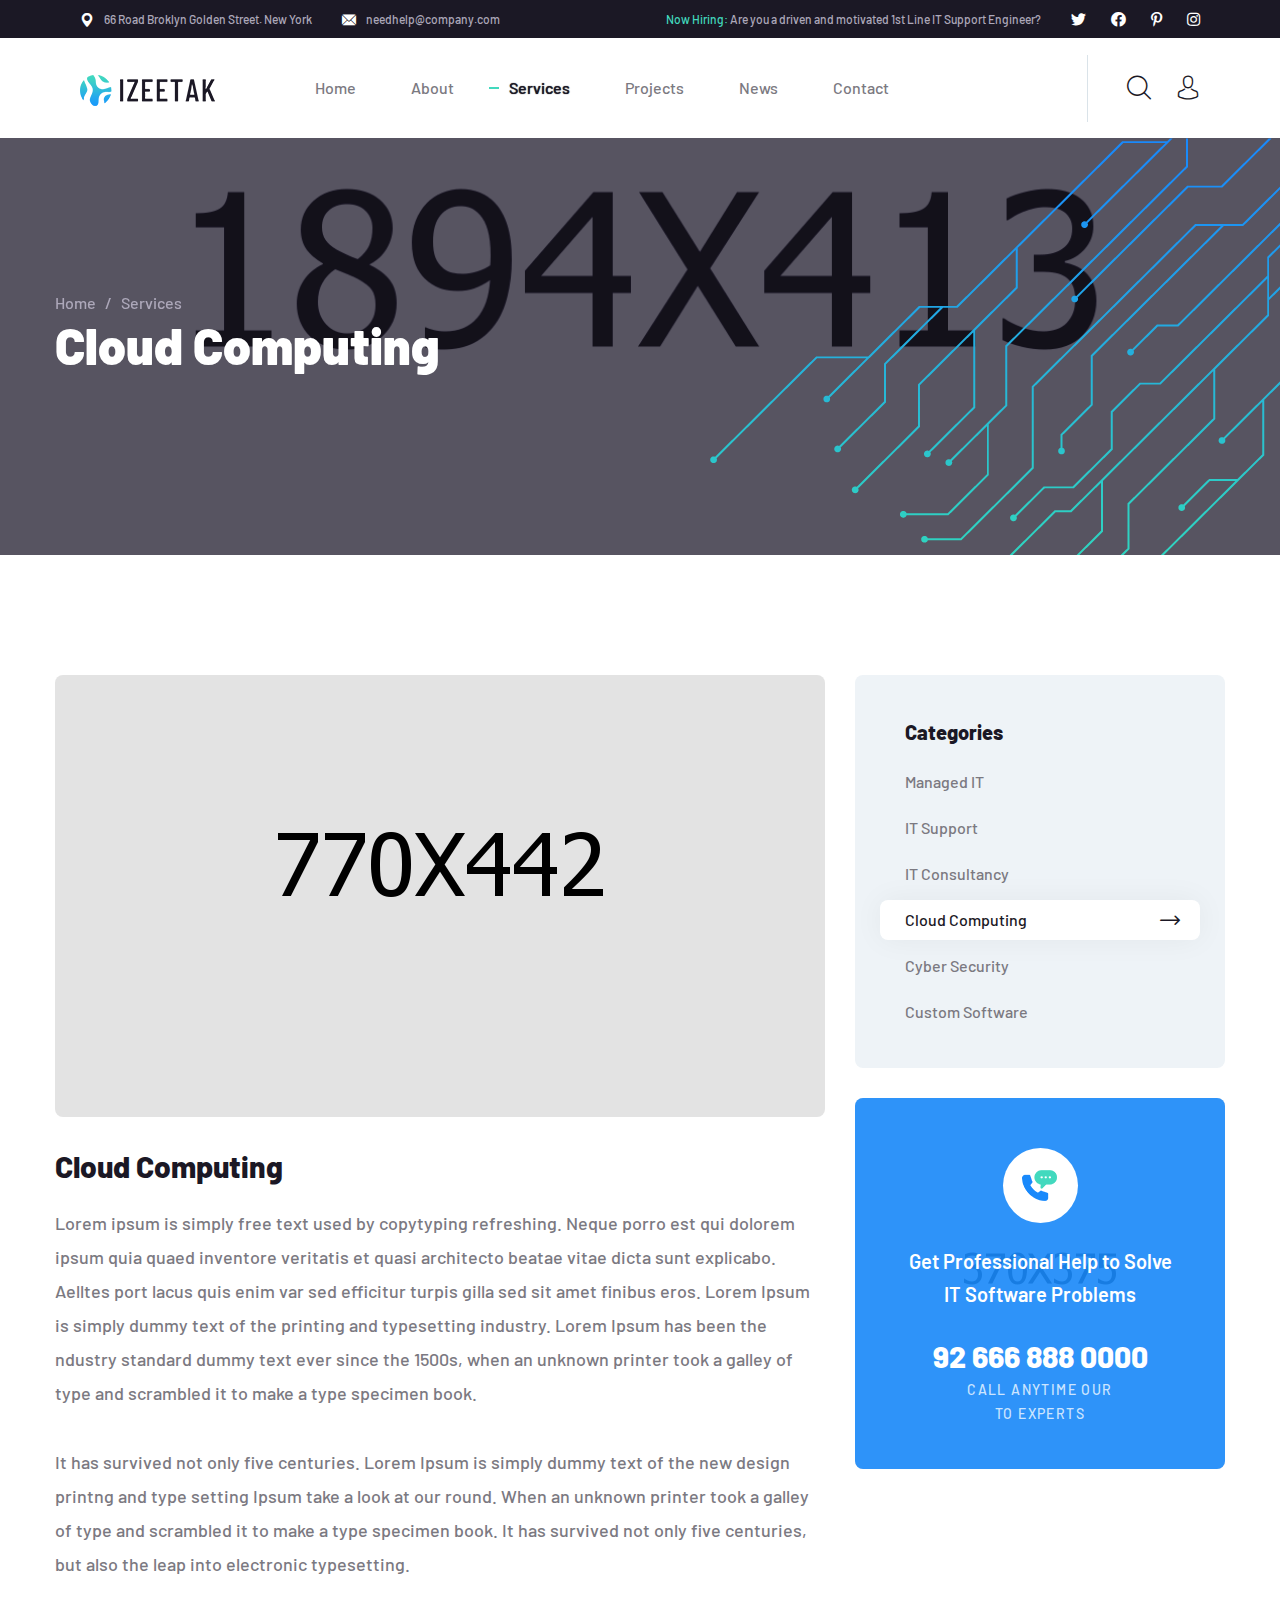
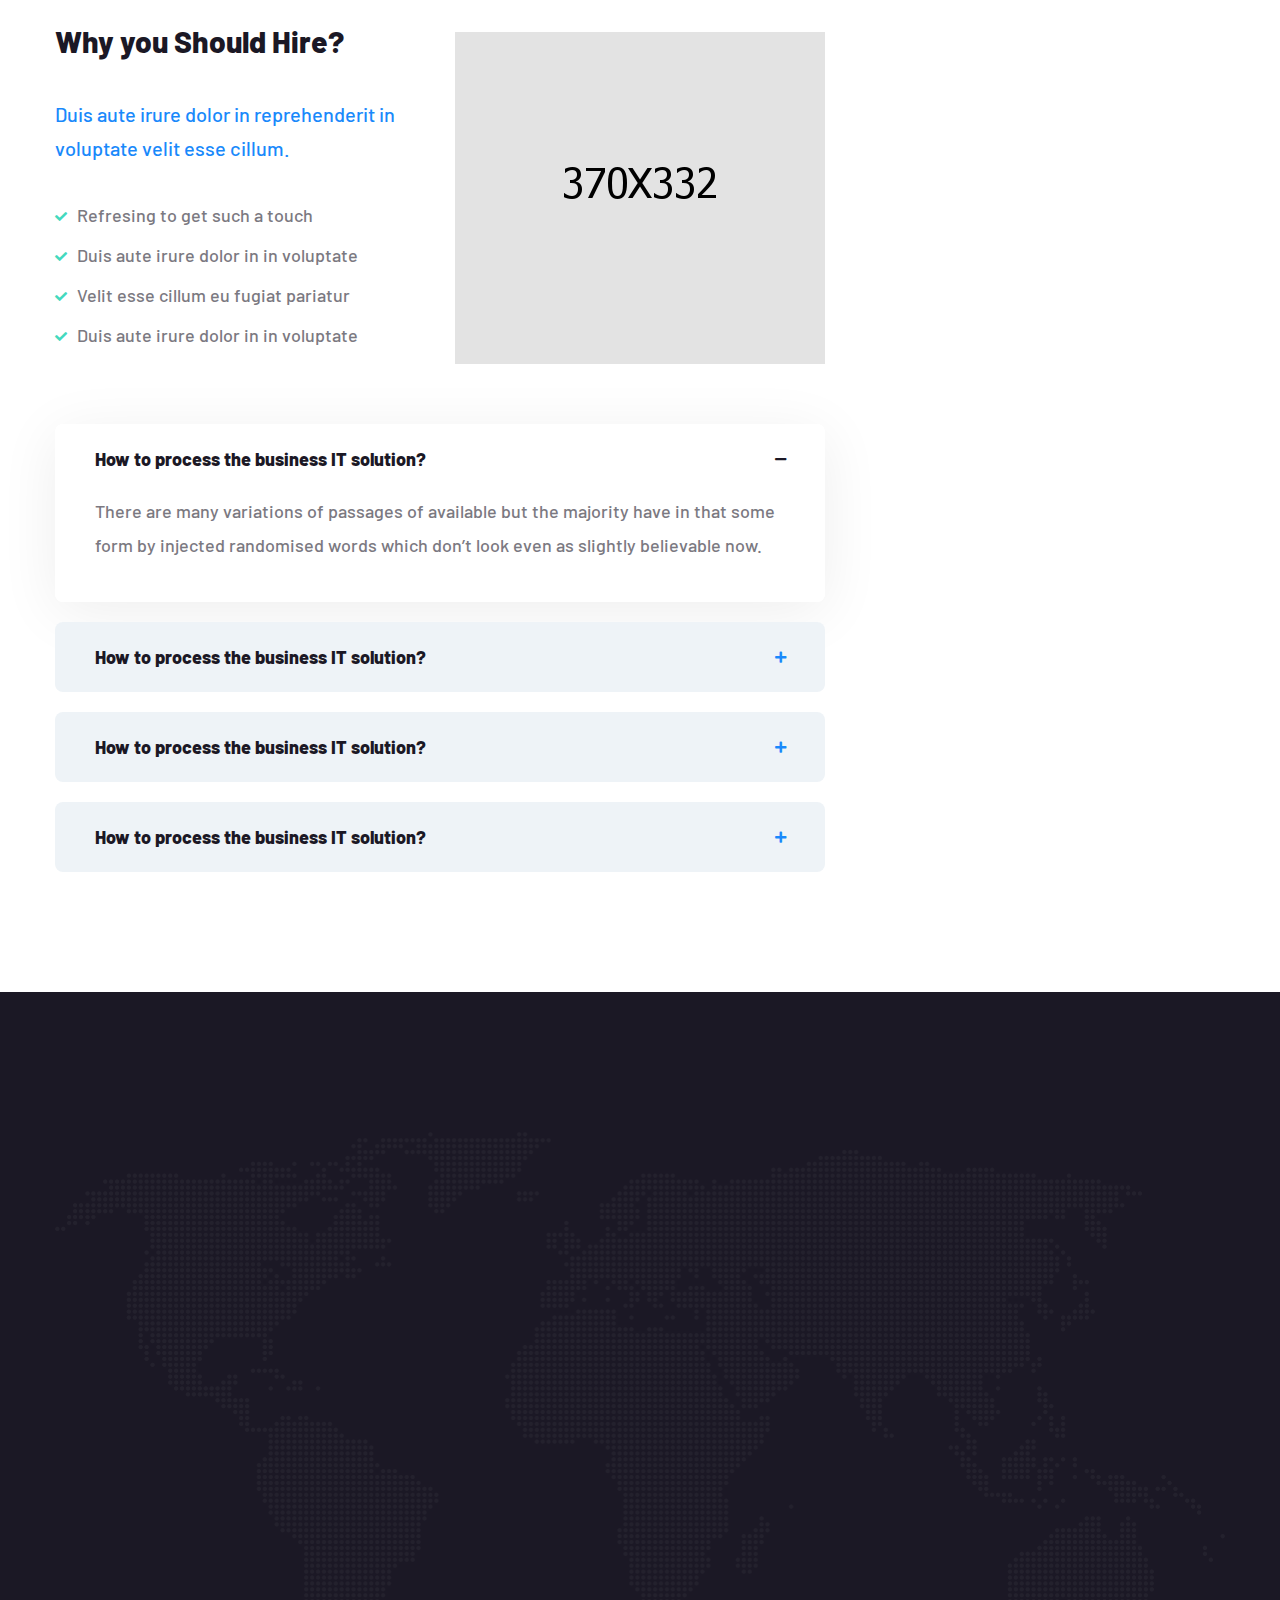
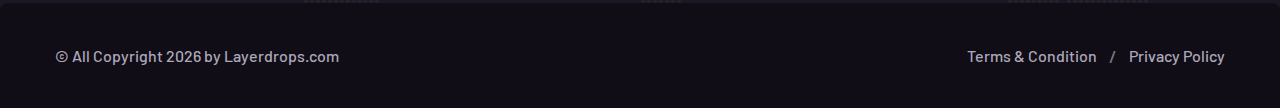
<file: cloud-computing.html>
<!DOCTYPE html>
<html lang="en">

<head>
	<meta charset="UTF-8" />
	<meta name="viewport" content="width=device-width, initial-scale=1.0" />
	<title>Cloud Computing || Service Details || Izeetak || Izeetak HTML Template For IT Solutions Company</title>
	<!-- favicons Icons -->
	<link rel="apple-touch-icon" sizes="180x180" href="assets/images/favicons/apple-touch-icon.png" />
	<link rel="icon" type="image/png" sizes="32x32" href="assets/images/favicons/favicon-32x32.png" />
	<link rel="icon" type="image/png" sizes="16x16" href="assets/images/favicons/favicon-16x16.png" />
	<link rel="manifest" href="assets/images/favicons/site.webmanifest" />
	<meta name="description" content="Izeetak HTML Template For IT Solutions Company" />

	<!-- fonts -->
	<link rel="preconnect" href="https://fonts.googleapis.com">
	<link rel="preconnect" href="https://fonts.gstatic.com" crossorigin>
	<link
		href="https://fonts.googleapis.com/css2?family=Barlow:ital,wght@0,100;0,200;0,300;0,400;0,500;0,600;0,700;0,800;0,900;1,100;1,200;1,300;1,400;1,500;1,600;1,700;1,800;1,900&display=swap"
		rel="stylesheet">


	<link rel="stylesheet" href="assets/vendors/bootstrap/css/bootstrap.min.css" />
	<link rel="stylesheet" href="assets/vendors/animate/animate.min.css" />
	<link rel="stylesheet" href="assets/vendors/animate/custom-animate.css" />
	<link rel="stylesheet" href="assets/vendors/fontawesome/css/all.min.css" />
	<link rel="stylesheet" href="assets/vendors/jarallax/jarallax.css" />
	<link rel="stylesheet" href="assets/vendors/jquery-magnific-popup/jquery.magnific-popup.css" />
	<link rel="stylesheet" href="assets/vendors/nouislider/nouislider.min.css" />
	<link rel="stylesheet" href="assets/vendors/nouislider/nouislider.pips.css" />
	<link rel="stylesheet" href="assets/vendors/odometer/odometer.min.css" />
	<link rel="stylesheet" href="assets/vendors/swiper/swiper.min.css" />
	<link rel="stylesheet" href="assets/vendors/izeetak-icons/style.css">
	<link rel="stylesheet" href="assets/vendors/tiny-slider/tiny-slider.min.css" />
	<link rel="stylesheet" href="assets/vendors/reey-font/stylesheet.css" />
	<link rel="stylesheet" href="assets/vendors/owl-carousel/owl.carousel.min.css" />
	<link rel="stylesheet" href="assets/vendors/owl-carousel/owl.theme.default.min.css" />
	<link rel="stylesheet" href="assets/vendors/twentytwenty/twentytwenty.css" />
	<link rel="stylesheet" href="assets/vendors/bxslider/jquery.bxslider.css" />
	<link rel="stylesheet" href="assets/vendors/bootstrap-select/css/bootstrap-select.min.css" />
	<link rel="stylesheet" href="assets/vendors/vegas/vegas.min.css" />
	<link rel="stylesheet" href="assets/vendors/jquery-ui/jquery-ui.css" />
	<link rel="stylesheet" href="assets/vendors/timepicker/timePicker.css" />

	<!-- template styles -->
	<link rel="stylesheet" href="assets/css/izeetak.css" />
	<link rel="stylesheet" href="assets/css/izeetak-responsive.css" />
</head>

<body>
	<div class="preloader">
		<img class="preloader__image" width="60" src="assets/images/loader.png" alt="" />
	</div>
	<!-- /.preloader -->
	<div class="page-wrapper">
		<header class="main-header clearfix">
			<div class="main-header__top clearfix">
				<div class="main-header__top-inner clearfix">
					<div class="main-header__top-left">
						<ul class="list-unstyled main-header__top-address">
							<li>
								<div class="icon">
									<span class="icon-pin"></span>
								</div>
								<div class="text">
									<p>66 Road Broklyn Golden Street. New York</p>
								</div>
							</li>
							<li>
								<div class="icon">
									<span class="icon-email"></span>
								</div>
								<div class="text">
									<p><a href="mailto:needhelp@company.com">needhelp@company.com</a></p>
								</div>
							</li>
						</ul>
					</div>
					<div class="main-header__top-right">
						<div class="main-header__top-right-text">
							<p><span>Now Hiring:</span> Are you a driven and motivated 1st Line IT Support Engineer?</p>
						</div>
						<div class="main-header__top-right-social">
							<a href="#"><i class="fab fa-twitter"></i></a>
							<a href="#"><i class="fab fa-facebook"></i></a>
							<a href="#"><i class="fab fa-pinterest-p"></i></a>
							<a href="#"><i class="fab fa-instagram"></i></a>
						</div>
					</div>
				</div>
			</div>
			<nav class="main-menu clearfix">
				<div class="main-menu-wrapper clearfix">
					<div class="main-menu-wrapper-inner clearfix">
						<div class="main-menu-wrapper__left clearfix">
							<div class="main-menu-wrapper__logo">
								<a href="index.html"><img src="assets/images/resources/logo-1.png" alt=""></a>
							</div>
							<div class="main-menu-wrapper__main-menu">
								<a href="#" class="mobile-nav__toggler"><i class="fa fa-bars"></i></a>
								<ul class="main-menu__list">
									<li class="dropdown">
										<a href="index.html">Home</a>
										<ul>
											<li>
												<a href="index.html">Home One</a>
											</li>
											<li><a href="index2.html">Home Two</a></li>
											<li class="dropdown">
												<a href="#">Header Styles</a>
												<ul>
													<li><a href="index.html">Header One</a></li>
													<li><a href="index.html">Header Two</a></li>
												</ul>
											</li>
										</ul>
									</li>
									<li><a href="about.html">About</a></li>
									<li class="dropdown current">
										<a href="#">Services</a>
										<ul>
											<li><a href="services.html">Services</a></li>
											<li><a href="managed-it.html">Managed It</a></li>
											<li><a href="it-support.html">IT Support</a></li>
											<li><a href="it-consultancy.html">IT Consultancy</a></li>
											<li><a href="cloud-computing.html">Cloud Computing</a></li>
											<li><a href="cyber-security.html">Cyber Security</a></li>
											<li><a href="custom-software.html">Custom Software</a></li>
										</ul>
									</li>
									<li class="dropdown">
										<a href="#">Projects</a>
										<ul>
											<li><a href="project.html">Projects</a></li>
											<li><a href="project-details.html">Project Details</a></li>
										</ul>
									</li>
									<li class="dropdown">
										<a href="#">News</a>
										<ul>
											<li><a href="news.html">News</a></li>
											<li><a href="news-details.html">News Details</a></li>
										</ul>
									</li>
									<li><a href="contact.html">Contact</a></li>
								</ul>
							</div>
						</div>
						<div class="main-menu-wrapper__right">
							<div class="main-menu-wrapper__call">
								<div class="main-menu-wrapper__call-icon">
									<img src="assets/images/shapes/phone-icon.png" alt="">
								</div>
								<div class="main-menu-wrapper__call-number">
									<p>Have any questions?</p>
									<h5><a href="tel:926668880000">Free: + 92 666 888 0000</a></h5>
								</div>
							</div>
							<div class="main-menu-wrapper__search-box-cart-box">
								<a href="#" class="main-menu-wrapper__search search-toggler icon-magnifying-glass"></a>
								<a href="contact.html" class="main-menu-wrapper__cart icon-avatar"></a>
							</div>
						</div>
					</div>
				</div>
			</nav>
		</header>

		<div class="stricky-header stricked-menu main-menu">
			<div class="sticky-header__content"></div><!-- /.sticky-header__content -->
		</div><!-- /.stricky-header -->

		<!--Page Header Start-->
		<section class="page-header">
			<div class="page-header-bg" style="background-image: url(assets/images/backgrounds/page-header-bg.jpg)">
			</div>
			<div class="page-header-bg-overly"></div>
			<div class="page-header-shape wow slideInRight" data-wow-delay="100ms" data-wow-duration="2500ms"
				style="background-image: url(assets/images/shapes/page-header-shape.png)"></div>
			<div class="container">
				<div class="page-header__inner">
					<ul class="thm-breadcrumb list-unstyled">
						<li><a href="index.html">Home</a></li>
						<li><span>/</span></li>
						<li>Services</li>
					</ul>
					<h2>Cloud Computing</h2>
				</div>
			</div>
		</section>
		<!--Page Header End-->

		<!--Service Details Start-->
		<section class="service-details">
			<div class="container">
				<div class="row">
					<div class="col-xl-8 col-lg-7">
						<div class="service-details__right">
							<div class="service-details__img">
								<img src="assets/images/resources/service-details-img-1.jpg" alt="">
							</div>
							<div class="service-details__content">
								<h3 class="service-details__title">Cloud Computing</h3>
								<p class="service-details__text">Lorem ipsum is simply free text used by copytyping
									refreshing. Neque porro est qui dolorem ipsum quia quaed inventore veritatis et
									quasi architecto beatae vitae dicta sunt explicabo. Aelltes port lacus quis enim var
									sed efficitur turpis gilla sed sit amet finibus eros. Lorem Ipsum is simply dummy
									text of the printing and typesetting industry. Lorem Ipsum has been the ndustry
									standard dummy text ever since the 1500s, when an unknown printer took a galley of
									type and scrambled it to make a type specimen book.</p>
								<p class="service-details__text-2">It has survived not only five centuries. Lorem Ipsum
									is simply dummy text of the new design printng and type setting Ipsum take a look at
									our round. When an unknown printer took a galley of type and scrambled it to make a
									type specimen book. It has survived not only five centuries, but also the leap into
									electronic typesetting.</p>
							</div>
							<div class="service-details__benefits">
								<div class="row">
									<div class="col-xl-6">
										<div class="service-details__benefits-text">
											<h3 class="service-details__benefits-title">Why you Should Hire?</h3>
											<p class="service-details__benefits-text">Duis aute irure dolor in
												reprehenderit in voluptate velit esse cillum.</p>
											<ul class="list-unstyled service-details__benefits-list">
												<li>
													<div class="icon">
														<span class="fa fa-check"></span>
													</div>
													<div class="text">
														<p>Refresing to get such a touch</p>
													</div>
												</li>
												<li>
													<div class="icon">
														<span class="fa fa-check"></span>
													</div>
													<div class="text">
														<p>Duis aute irure dolor in in voluptate</p>
													</div>
												</li>
												<li>
													<div class="icon">
														<span class="fa fa-check"></span>
													</div>
													<div class="text">
														<p>Velit esse cillum eu fugiat pariatur</p>
													</div>
												</li>
												<li>
													<div class="icon">
														<span class="fa fa-check"></span>
													</div>
													<div class="text">
														<p>Duis aute irure dolor in in voluptate</p>
													</div>
												</li>
											</ul>
										</div>
									</div>
									<div class="col-xl-6">
										<div class="service-details__benefits-img">
											<img src="assets/images/resources/service-details__benefits-img.jpg" alt="">
										</div>
									</div>
								</div>
							</div>
							<div class="service-details__faq">
								<div class="accrodion-grp faq-one-accrodion" data-grp-name="faq-one-accrodion">
									<div class="accrodion active">
										<div class="accrodion-title">
											<h4>How to process the business IT solution?</h4>
										</div>
										<div class="accrodion-content">
											<div class="inner">
												<p>There are many variations of passages of available but the majority
													have in that some form by injected randomised words which don’t look
													even as slightly believable now.</p>
											</div><!-- /.inner -->
										</div>
									</div>
									<div class="accrodion">
										<div class="accrodion-title">
											<h4>How to process the business IT solution?</h4>
										</div>
										<div class="accrodion-content" style="display: none;">
											<div class="inner">
												<p>There are many variations of passages of available but the majority
													have in that some form by injected randomised words which don’t look
													even as slightly believable now.</p>
											</div><!-- /.inner -->
										</div>
									</div>
									<div class="accrodion">
										<div class="accrodion-title">
											<h4>How to process the business IT solution?</h4>
										</div>
										<div class="accrodion-content" style="display: none;">
											<div class="inner">
												<p>There are many variations of passages of available but the majority
													have in that some form by injected randomised words which don’t look
													even as slightly believable now.</p>
											</div><!-- /.inner -->
										</div>
									</div>
									<div class="accrodion last-chiled">
										<div class="accrodion-title">
											<h4>How to process the business IT solution?</h4>
										</div>
										<div class="accrodion-content" style="display: none;">
											<div class="inner">
												<p>There are many variations of passages of available but the majority
													have in that some form by injected randomised words which don’t look
													even as slightly believable now.</p>
											</div><!-- /.inner -->
										</div>
									</div>
								</div>
							</div>
						</div>
					</div>
					<div class="col-xl-4 col-lg-5">
						<div class="service-details__sidebar">
							<div class="service-details__sidebar-service">
								<h4 class="service-details__sidebar-title">Categories</h4>
								<ul class="service-details__sidebar-service-list list-unstyled">
									<li><a href="managed-it.html">Managed IT <span class="icon-right-arrow"></span></a>
									</li>
									<li><a href="it-support.html">IT Support <span class="icon-right-arrow"></span></a>
									</li>
									<li><a href="it-consultancy.html">IT Consultancy <span
												class="icon-right-arrow"></span></a></li>
									<li><a href="cloud-computing.html">Cloud Computing <span
												class="icon-right-arrow"></span></a></li>
									<li><a href="cyber-security.html">Cyber Security <span
												class="icon-right-arrow"></span></a></li>
									<li><a href="custom-software.html">Custom Software <span
												class="icon-right-arrow"></span></a></li>
								</ul>
							</div>
							<div class="service-details__need-help">
								<div class="service-details__need-help-bg"
									style="background-image: url(assets/images/backgrounds/service-details-need-help-bg.jpg)">
								</div>
								<div class="service-details__need-help-bg-overly"></div>
								<div class="service-details__need-help-icon">
									<img src="assets/images/shapes/phone-icon.png" alt="">
								</div>
								<h2 class="service-details__need-help-text-box">Get Professional Help to Solve <br> IT
									Software Problems</h2>
								<div class="service-details__need-help-contact">
									<a href="tel:926668880000">92 666 888 0000</a>
									<p>Call Anytime Our <br> to Experts</p>
								</div>
							</div>
						</div>
					</div>
				</div>
			</div>
		</section>
		<!--Service Details End-->

		<!--Site Footer One Start-->
		<footer class="site-footer site-footer-two">
			<div class="site-footer__top">
				<div class="container">
					<div class="site-footer__top-inner">
						<div class="site-footer-map"
							style="background-image: url(assets/images/shapes/site-footer-mape.png)"></div>
						<div class="row">
							<div class="col-xl-3 col-lg-6 col-md-6 wow fadeInUp" data-wow-delay="100ms">
								<div class="footer-widget__column footer-widget__about">
									<div class="footer-widget__about-logo">
										<a href="index.html"><img src="assets/images/resources/footer-logo.png"
												alt=""></a>
									</div>
									<p class="footer-widget__about-text">There are many vari of pass of lorem ipsum
										availab but the majority have suffered in some forms.</p>
									<div class="footer-widget__about-social">
										<a href="#"><i class="fab fa-twitter"></i></a>
										<a href="#"><i class="fab fa-facebook"></i></a>
										<a href="#"><i class="fab fa-pinterest-p"></i></a>
										<a href="#"><i class="fab fa-instagram"></i></a>
									</div>
								</div>
							</div>
							<div class="col-xl-3 col-lg-6 col-md-6 wow fadeInUp" data-wow-delay="200ms">
								<div class="footer-widget__column footer-widget__links clearfix">
									<h3 class="footer-widget__title">Links</h3>
									<ul class="footer-widget__links-list list-unstyled clearfix">
										<li><a href="about.html">About</a></li>
										<li><a href="about.html">Leadership Team</a></li>
										<li><a href="news.html">IT Blog</a></li>
										<li><a href="project.html">Case Studies</a></li>
										<li><a href="contact.html">Locations</a></li>
									</ul>
									<ul
										class="footer-widget__links-list footer-widget__links-list-two list-unstyled clearfix">
										<li><a href="managed-it.html">Managed IT</a></li>
										<li><a href="it-support.html">IT Support</a></li>
										<li><a href="it-consultancy.html">IT Consultancy</a></li>
										<li><a href="cloud-computing.html">Cloud Computing</a></li>
									</ul>
								</div>
							</div>
							<div class="col-xl-3 col-lg-6 col-md-6 wow fadeInUp" data-wow-delay="300ms">
								<div class="footer-widget__column footer-widget__contact">
									<h3 class="footer-widget__title">Contact</h3>
									<p class="footer-widget__contact-text">66 Road Broklyn Street, 600 <br> New York,
										USA</p>
									<ul class="list-unstyled footer-widget__contact-list">
										<li>
											<div class="icon">
												<span class="icon-email"></span>
											</div>
											<div class="text">
												<p><a href="mailto:needhelp@company.com">needhelp@company.com</a></p>
											</div>
										</li>
										<li>
											<div class="icon">
												<span class="icon-telephone"></span>
											</div>
											<div class="text">
												<p><a href="tel:926668880000">+ 92 666 888 0000</a></p>
											</div>
										</li>
									</ul>
								</div>
							</div>
							<div class="col-xl-3 col-lg-6 col-md-6 wow fadeInUp" data-wow-delay="400ms">
								<div class="footer-widget__column footer-widget__newsletter">
									<h3 class="footer-widget__title">Newsletter</h3>
									<p class="footer-widget__newsletter-text">Subscribe to our newsletter for daily new
										and updates</p>
									<form class="footer-widget__newsletter-form mc-form"
										data-url="https://xyz.us18.list-manage.com/subscribe/post?u=20e91746ef818cd941998c598&id=cc0ee8140e">
										<div class="footer-widget__newsletter-input-box">
											<input type="email" placeholder="Email address" name="email">
											<button type="submit" class="footer-widget__newsletter-btn">Send</button>
										</div>
									</form>
									<div class="mc-form__response"></div><!-- /.mc-form__response -->
								</div>
							</div>
						</div>
					</div>
				</div>
			</div>
			<div class="site-footer__bottom">
				<div class="site-footer__bottom-container">
					<div class="container">
						<div class="row">
							<div class="col-xl-12">
								<div class="site-footer__bottom-inner">
									<div class="site-footer__bottom-left">
										<p class="site-footer__bottom-text">© All Copyright <span class="dynamic-year">
											</span><!-- /.dynamic-year --> by <a href="#">Layerdrops.com</a></p>
									</div>
									<div class="site-footer__bottom-right">
										<ul class="list-unstyled site-footer__bottom-menu">
											<li><a href="contact.html">Terms & Condition</a></li>
											<li><span>/</span></li>
											<li><a href="contact.html">Privacy Policy</a></li>
										</ul>
									</div>
								</div>
							</div>
						</div>
					</div>
				</div>
			</div>
		</footer>
		<!--Site Footer One End-->


	</div><!-- /.page-wrapper -->


	<div class="mobile-nav__wrapper">
		<div class="mobile-nav__overlay mobile-nav__toggler"></div>
		<!-- /.mobile-nav__overlay -->
		<div class="mobile-nav__content">
			<span class="mobile-nav__close mobile-nav__toggler"><i class="fa fa-times"></i></span>

			<div class="logo-box">
				<a href="index.html" aria-label="logo image"><img src="assets/images/resources/footer-logo.png"
						width="155" alt="" /></a>
			</div>
			<!-- /.logo-box -->
			<div class="mobile-nav__container"></div>
			<!-- /.mobile-nav__container -->

			<ul class="mobile-nav__contact list-unstyled">
				<li>
					<i class="fa fa-envelope"></i>
					<a href="mailto:needhelp@packageName__.com">needhelp@izeetak.com</a>
				</li>
				<li>
					<i class="fa fa-phone-alt"></i>
					<a href="tel:666-888-0000">666 888 0000</a>
				</li>
			</ul><!-- /.mobile-nav__contact -->
			<div class="mobile-nav__top">
				<div class="mobile-nav__social">
					<a href="#" class="fab fa-twitter"></a>
					<a href="#" class="fab fa-facebook-square"></a>
					<a href="#" class="fab fa-pinterest-p"></a>
					<a href="#" class="fab fa-instagram"></a>
				</div><!-- /.mobile-nav__social -->
			</div><!-- /.mobile-nav__top -->



		</div>
		<!-- /.mobile-nav__content -->
	</div>
	<!-- /.mobile-nav__wrapper -->

	<div class="search-popup">
		<div class="search-popup__overlay search-toggler"></div>
		<!-- /.search-popup__overlay -->
		<div class="search-popup__content">
			<form action="#">
				<label for="search" class="sr-only">search here</label><!-- /.sr-only -->
				<input type="text" id="search" placeholder="Search Here..." />
				<button type="submit" aria-label="search submit" class="thm-btn">
					<i class="icon-magnifying-glass"></i>
				</button>
			</form>
		</div>
		<!-- /.search-popup__content -->
	</div>
	<!-- /.search-popup -->

	<a href="#" data-target="html" class="scroll-to-target scroll-to-top"><i class="fa fa-angle-up"></i></a>


	<script src="assets/vendors/jquery/jquery-3.6.0.min.js"></script>
	<script src="assets/vendors/bootstrap/js/bootstrap.bundle.min.js"></script>
	<script src="assets/vendors/jarallax/jarallax.min.js"></script>
	<script src="assets/vendors/jquery-ajaxchimp/jquery.ajaxchimp.min.js"></script>
	<script src="assets/vendors/jquery-appear/jquery.appear.min.js"></script>
	<script src="assets/vendors/jquery-circle-progress/jquery.circle-progress.min.js"></script>
	<script src="assets/vendors/jquery-magnific-popup/jquery.magnific-popup.min.js"></script>
	<script src="assets/vendors/jquery-validate/jquery.validate.min.js"></script>
	<script src="assets/vendors/nouislider/nouislider.min.js"></script>
	<script src="assets/vendors/odometer/odometer.min.js"></script>
	<script src="assets/vendors/swiper/swiper.min.js"></script>
	<script src="assets/vendors/tiny-slider/tiny-slider.min.js"></script>
	<script src="assets/vendors/wnumb/wNumb.min.js"></script>
	<script src="assets/vendors/wow/wow.js"></script>
	<script src="assets/vendors/isotope/isotope.js"></script>
	<script src="assets/vendors/countdown/countdown.min.js"></script>
	<script src="assets/vendors/owl-carousel/owl.carousel.min.js"></script>
	<script src="assets/vendors/twentytwenty/twentytwenty.js"></script>
	<script src="assets/vendors/twentytwenty/jquery.event.move.js"></script>
	<script src="assets/vendors/bxslider/jquery.bxslider.min.js"></script>
	<script src="assets/vendors/bootstrap-select/js/bootstrap-select.min.js"></script>
	<script src="assets/vendors/vegas/vegas.min.js"></script>
	<script src="assets/vendors/jquery-ui/jquery-ui.js"></script>
	<script src="assets/vendors/timepicker/timePicker.js"></script>


	<script src="http://maps.google.com/maps/api/js?key=AIzaSyATY4Rxc8jNvDpsK8ZetC7JyN4PFVYGCGM"></script>


	<!-- template js -->
	<script src="assets/js/izeetak.js"></script>
</body>

</html>
</file>
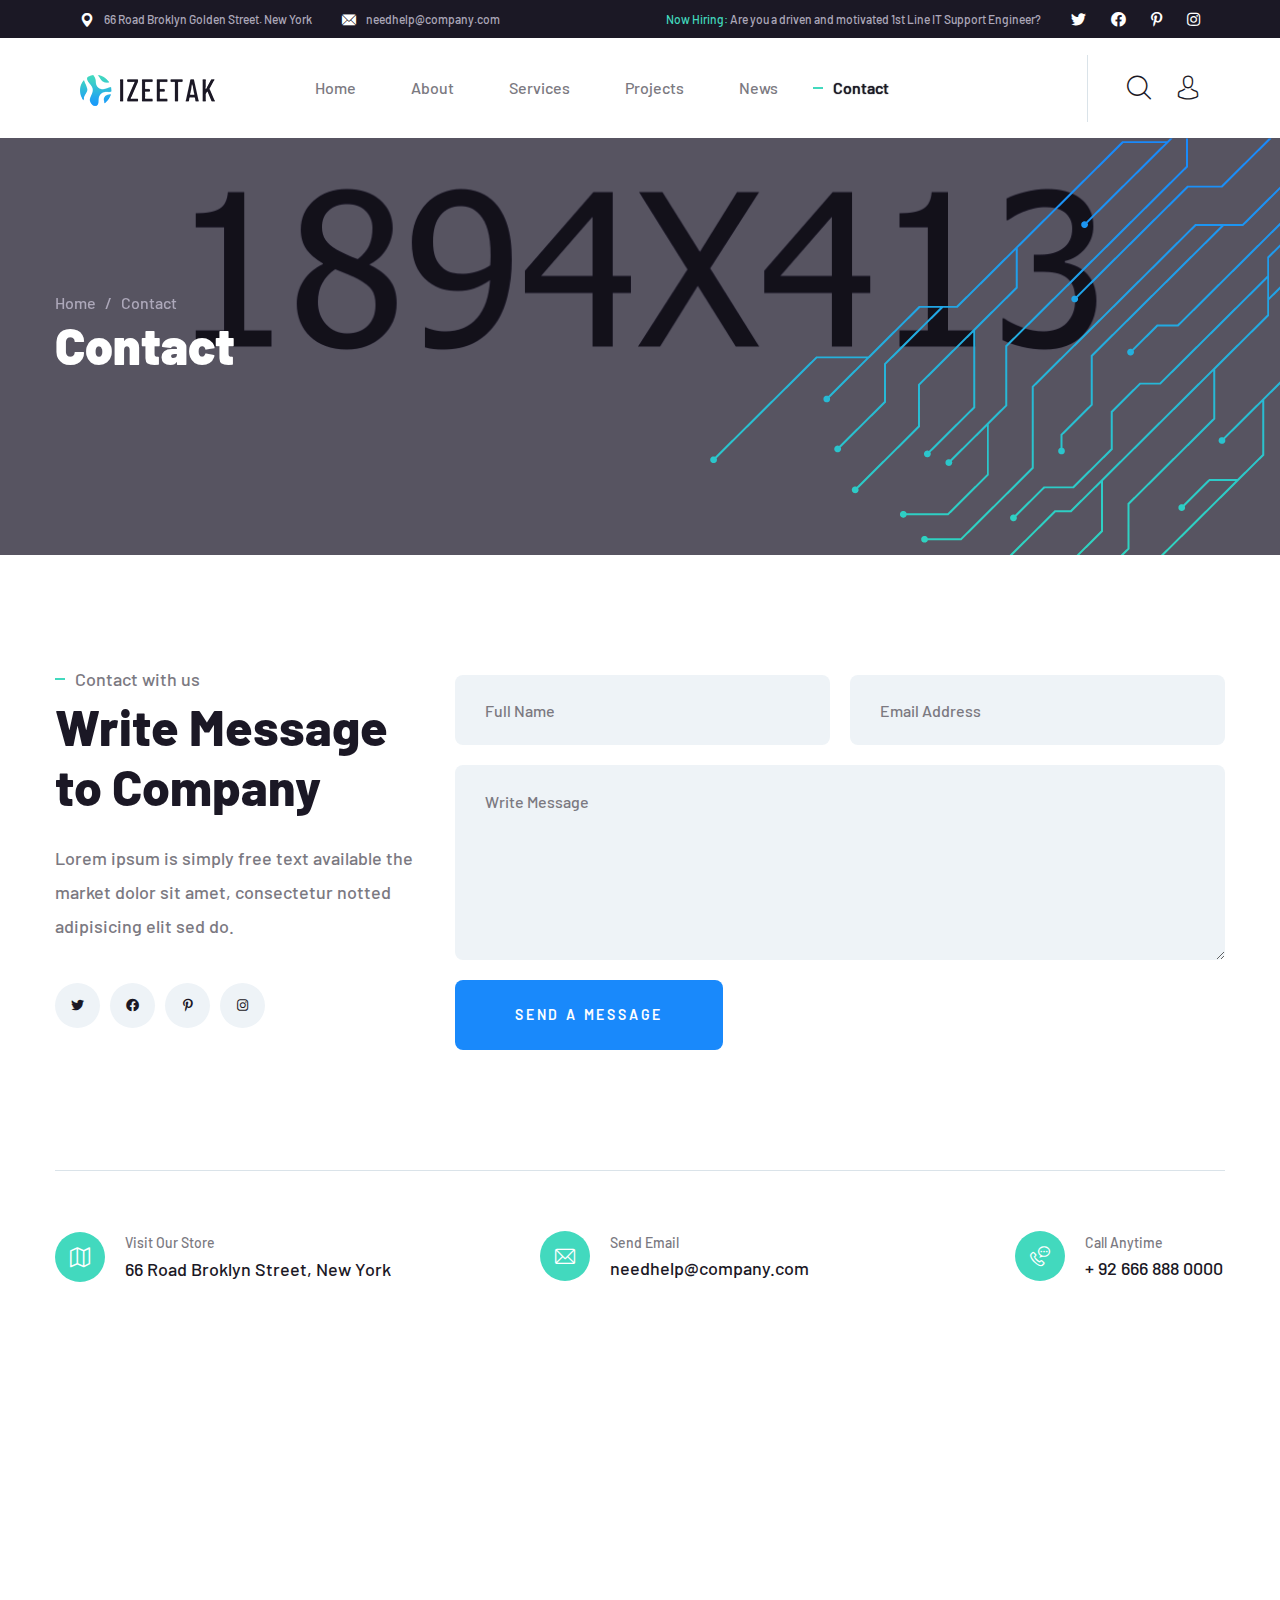
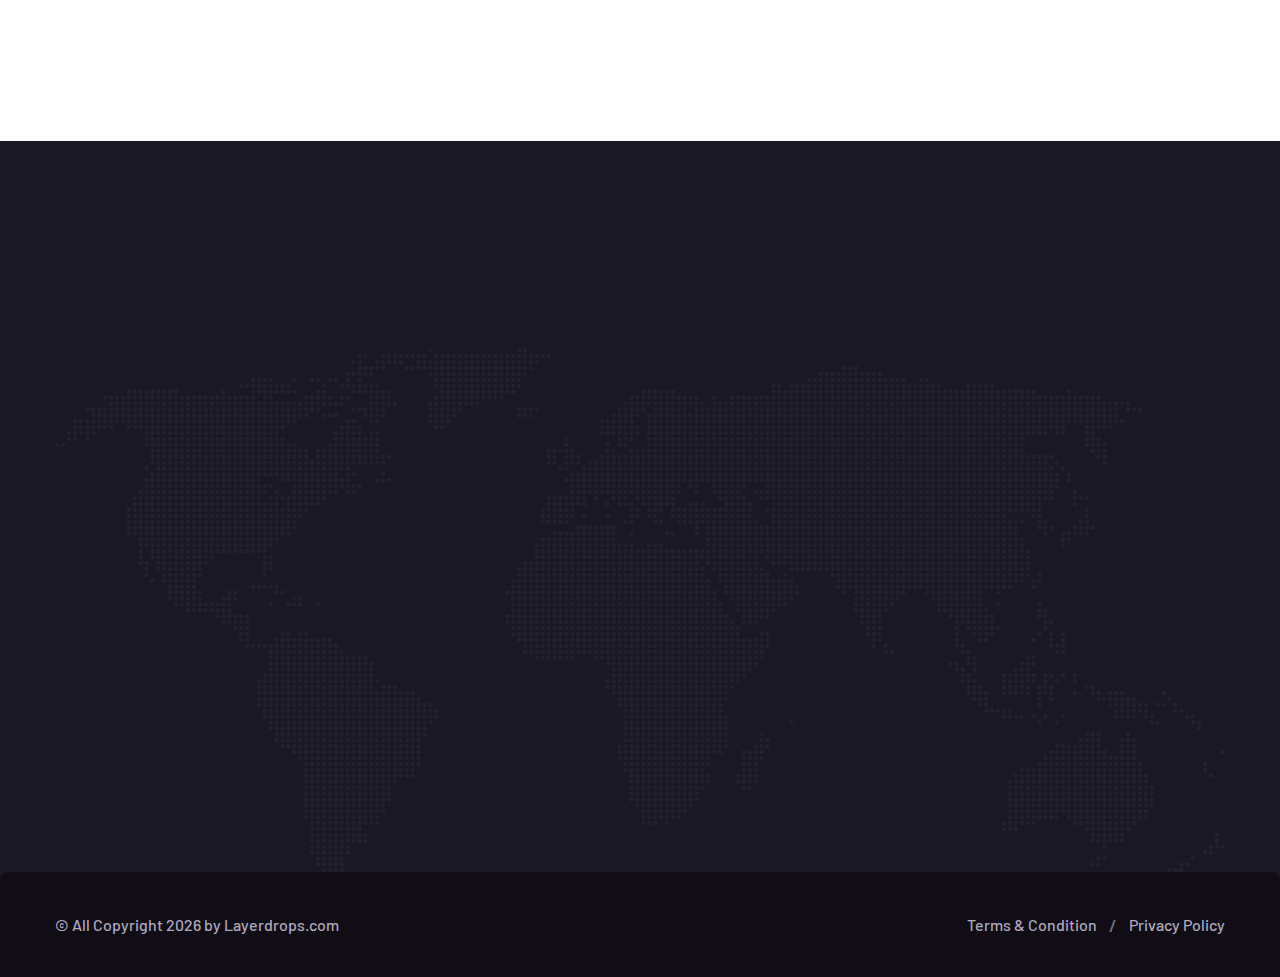
<file: contact.html>
<!DOCTYPE html>
<html lang="en">

<head>
    <meta charset="UTF-8" />
    <meta name="viewport" content="width=device-width, initial-scale=1.0" />
    <title>Contact || Izeetak || Izeetak HTML Template For IT Solutions Company</title>
    <!-- favicons Icons -->
    <link rel="apple-touch-icon" sizes="180x180" href="assets/images/favicons/apple-touch-icon.png" />
    <link rel="icon" type="image/png" sizes="32x32" href="assets/images/favicons/favicon-32x32.png" />
    <link rel="icon" type="image/png" sizes="16x16" href="assets/images/favicons/favicon-16x16.png" />
    <link rel="manifest" href="assets/images/favicons/site.webmanifest" />
    <meta name="description" content="Izeetak HTML Template For IT Solutions Company" />

    <!-- fonts -->
    <link rel="preconnect" href="https://fonts.googleapis.com">
    <link rel="preconnect" href="https://fonts.gstatic.com" crossorigin>
    <link
        href="https://fonts.googleapis.com/css2?family=Barlow:ital,wght@0,100;0,200;0,300;0,400;0,500;0,600;0,700;0,800;0,900;1,100;1,200;1,300;1,400;1,500;1,600;1,700;1,800;1,900&display=swap"
        rel="stylesheet">


    <link rel="stylesheet" href="assets/vendors/bootstrap/css/bootstrap.min.css" />
    <link rel="stylesheet" href="assets/vendors/animate/animate.min.css" />
    <link rel="stylesheet" href="assets/vendors/animate/custom-animate.css" />
    <link rel="stylesheet" href="assets/vendors/fontawesome/css/all.min.css" />
    <link rel="stylesheet" href="assets/vendors/jarallax/jarallax.css" />
    <link rel="stylesheet" href="assets/vendors/jquery-magnific-popup/jquery.magnific-popup.css" />
    <link rel="stylesheet" href="assets/vendors/nouislider/nouislider.min.css" />
    <link rel="stylesheet" href="assets/vendors/nouislider/nouislider.pips.css" />
    <link rel="stylesheet" href="assets/vendors/odometer/odometer.min.css" />
    <link rel="stylesheet" href="assets/vendors/swiper/swiper.min.css" />
    <link rel="stylesheet" href="assets/vendors/izeetak-icons/style.css">
    <link rel="stylesheet" href="assets/vendors/tiny-slider/tiny-slider.min.css" />
    <link rel="stylesheet" href="assets/vendors/reey-font/stylesheet.css" />
    <link rel="stylesheet" href="assets/vendors/owl-carousel/owl.carousel.min.css" />
    <link rel="stylesheet" href="assets/vendors/owl-carousel/owl.theme.default.min.css" />
    <link rel="stylesheet" href="assets/vendors/twentytwenty/twentytwenty.css" />
    <link rel="stylesheet" href="assets/vendors/bxslider/jquery.bxslider.css" />
    <link rel="stylesheet" href="assets/vendors/bootstrap-select/css/bootstrap-select.min.css" />
    <link rel="stylesheet" href="assets/vendors/vegas/vegas.min.css" />
    <link rel="stylesheet" href="assets/vendors/jquery-ui/jquery-ui.css" />
    <link rel="stylesheet" href="assets/vendors/timepicker/timePicker.css" />

    <!-- template styles -->
    <link rel="stylesheet" href="assets/css/izeetak.css" />
    <link rel="stylesheet" href="assets/css/izeetak-responsive.css" />
</head>

<body>
    <div class="preloader">
        <img class="preloader__image" width="60" src="assets/images/loader.png" alt="" />
    </div>
    <!-- /.preloader -->
    <div class="page-wrapper">
        <header class="main-header clearfix">
            <div class="main-header__top clearfix">
                <div class="main-header__top-inner clearfix">
                    <div class="main-header__top-left">
                        <ul class="list-unstyled main-header__top-address">
                            <li>
                                <div class="icon">
                                    <span class="icon-pin"></span>
                                </div>
                                <div class="text">
                                    <p>66 Road Broklyn Golden Street. New York</p>
                                </div>
                            </li>
                            <li>
                                <div class="icon">
                                    <span class="icon-email"></span>
                                </div>
                                <div class="text">
                                    <p><a href="mailto:needhelp@company.com">needhelp@company.com</a></p>
                                </div>
                            </li>
                        </ul>
                    </div>
                    <div class="main-header__top-right">
                        <div class="main-header__top-right-text">
                            <p><span>Now Hiring:</span> Are you a driven and motivated 1st Line IT Support Engineer?</p>
                        </div>
                        <div class="main-header__top-right-social">
                            <a href="#"><i class="fab fa-twitter"></i></a>
                            <a href="#"><i class="fab fa-facebook"></i></a>
                            <a href="#"><i class="fab fa-pinterest-p"></i></a>
                            <a href="#"><i class="fab fa-instagram"></i></a>
                        </div>
                    </div>
                </div>
            </div>
            <nav class="main-menu clearfix">
                <div class="main-menu-wrapper clearfix">
                    <div class="main-menu-wrapper-inner clearfix">
                        <div class="main-menu-wrapper__left clearfix">
                            <div class="main-menu-wrapper__logo">
                                <a href="index.html"><img src="assets/images/resources/logo-1.png" alt=""></a>
                            </div>
                            <div class="main-menu-wrapper__main-menu">
                                <a href="#" class="mobile-nav__toggler"><i class="fa fa-bars"></i></a>
                                <ul class="main-menu__list">
                                    <li class="dropdown">
                                        <a href="index.html">Home</a>
                                        <ul>
                                            <li>
                                                <a href="index.html">Home One</a>
                                            </li>
                                            <li><a href="index2.html">Home Two</a></li>
                                            <li class="dropdown">
                                                <a href="#">Header Styles</a>
                                                <ul>
                                                    <li><a href="index.html">Header One</a></li>
                                                    <li><a href="index.html">Header Two</a></li>
                                                </ul>
                                            </li>
                                        </ul>
                                    </li>
                                    <li><a href="about.html">About</a></li>
                                    <li class="dropdown">
                                        <a href="#">Services</a>
                                        <ul>
                                            <li><a href="services.html">Services</a></li>
                                            <li><a href="managed-it.html">Managed It</a></li>
                                            <li><a href="it-support.html">IT Support</a></li>
                                            <li><a href="it-consultancy.html">IT Consultancy</a></li>
                                            <li><a href="cloud-computing.html">Cloud Computing</a></li>
                                            <li><a href="cyber-security.html">Cyber Security</a></li>
                                            <li><a href="custom-software.html">Custom Software</a></li>
                                        </ul>
                                    </li>
                                    <li class="dropdown">
                                        <a href="#">Projects</a>
                                        <ul>
                                            <li><a href="project.html">Projects</a></li>
                                            <li><a href="project-details.html">Project Details</a></li>
                                        </ul>
                                    </li>
                                    <li class="dropdown">
                                        <a href="#">News</a>
                                        <ul>
                                            <li><a href="news.html">News</a></li>
                                            <li><a href="news-details.html">News Details</a></li>
                                        </ul>
                                    </li>
                                    <li class="current"><a href="contact.html">Contact</a></li>
                                </ul>
                            </div>
                        </div>
                        <div class="main-menu-wrapper__right">
                            <div class="main-menu-wrapper__call">
                                <div class="main-menu-wrapper__call-icon">
                                    <img src="assets/images/shapes/phone-icon.png" alt="">
                                </div>
                                <div class="main-menu-wrapper__call-number">
                                    <p>Have any questions?</p>
                                    <h5><a href="tel:926668880000">Free: + 92 666 888 0000</a></h5>
                                </div>
                            </div>
                            <div class="main-menu-wrapper__search-box-cart-box">
                                <a href="#" class="main-menu-wrapper__search search-toggler icon-magnifying-glass"></a>
                                <a href="contact.html" class="main-menu-wrapper__cart icon-avatar"></a>
                            </div>
                        </div>
                    </div>
                </div>
            </nav>
        </header>

        <div class="stricky-header stricked-menu main-menu">
            <div class="sticky-header__content"></div><!-- /.sticky-header__content -->
        </div><!-- /.stricky-header -->

        <!--Page Header Start-->
        <section class="page-header">
            <div class="page-header-bg" style="background-image: url(assets/images/backgrounds/page-header-bg.jpg)">
            </div>
            <div class="page-header-bg-overly"></div>
            <div class="page-header-shape wow slideInRight" data-wow-delay="100ms" data-wow-duration="2500ms"
                style="background-image: url(assets/images/shapes/page-header-shape.png)"></div>
            <div class="container">
                <div class="page-header__inner">
                    <ul class="thm-breadcrumb list-unstyled">
                        <li><a href="index.html">Home</a></li>
                        <li><span>/</span></li>
                        <li>Contact</li>
                    </ul>
                    <h2>Contact</h2>
                </div>
            </div>
        </section>
        <!--Page Header End-->

        <!--Contact Page Start-->
        <section class="contact-page">
            <div class="container">
                <div class="row">
                    <div class="col-xl-4 col-lg-4">
                        <div class="contact-page__left">
                            <div class="section-title text-left">
                                <span class="section-title__tagline">Contact with us</span>
                                <h2 class="section-title__title">Write Message to Company</h2>
                            </div>
                            <p class="contact-page__text">Lorem ipsum is simply free text available the market dolor sit
                                amet, consectetur notted adipisicing elit sed do.</p>
                            <div class="contact-page__social-list">
                                <a href="#"><i class="fab fa-twitter"></i></a>
                                <a href="#"><i class="fab fa-facebook"></i></a>
                                <a href="#"><i class="fab fa-pinterest-p"></i></a>
                                <a href="#"><i class="fab fa-instagram"></i></a>
                            </div>
                        </div>
                    </div>
                    <div class="col-xl-8 col-lg-8">
                        <div class="contact-page__right">
                            <form action="assets/inc/sendemail.php" class="comment-one__form contact-form-validated"
                                novalidate="novalidate">
                                <div class="row">
                                    <div class="col-xl-6">
                                        <div class="comment-form__input-box">
                                            <input type="text" placeholder="Full Name" name="name">
                                        </div>
                                    </div>
                                    <div class="col-xl-6">
                                        <div class="comment-form__input-box">
                                            <input type="email" placeholder="Email Address" name="email">
                                        </div>
                                    </div>
                                </div>
                                <div class="row">
                                    <div class="col-xl-12">
                                        <div class="comment-form__input-box">
                                            <textarea name="message" placeholder="Write Message"></textarea>
                                        </div>
                                        <button type="submit" class="thm-btn comment-form__btn">Send a message</button>
                                    </div>
                                </div>
                            </form>
                            <div class="result"></div><!-- /.result -->
                        </div>
                    </div>
                </div>
            </div>
        </section>
        <!--Contact Page End-->

        <!--Contact Details End-->
        <section class="contact-details">
            <div class="container">
                <div class="contact-details__inner">
                    <div class="row">
                        <div class="col-xl-4 col-lg-4">
                            <div class="contact-details__single">
                                <div class="contact-details__icon">
                                    <span class="icon-map"></span>
                                </div>
                                <div class="contact-details__content">
                                    <p class="contact-details__sub-title">Visit Our Store</p>
                                    <h5>66 Road Broklyn Street, New York</h5>
                                </div>
                            </div>
                        </div>
                        <div class="col-xl-4 col-lg-4">
                            <div class="contact-details__single contact-details__single-2">
                                <div class="contact-details__icon">
                                    <span class="icon-email-1"></span>
                                </div>
                                <div class="contact-details__content">
                                    <p class="contact-details__sub-title">Send Email</p>
                                    <h4><a href="mailto:needhelp@company.com">needhelp@company.com</a></h4>
                                </div>
                            </div>
                        </div>
                        <div class="col-xl-4 col-lg-4">
                            <div class="contact-details__single contact-details__single-3">
                                <div class="contact-details__icon">
                                    <span class="icon-phone-call"></span>
                                </div>
                                <div class="contact-details__content">
                                    <p class="contact-details__sub-title">Call Anytime</p>
                                    <h4><a href="tel:926668880000">+ 92 666 888 0000</a></h4>
                                </div>
                            </div>
                        </div>
                    </div>
                </div>
            </div>
        </section>
        <!--Contact Details End-->

        <!--Google Map Start-->
        <section class="contact-page-google-map">
            <iframe
                src="https://www.google.com/maps/embed?pb=!1m18!1m12!1m3!1d4562.753041141002!2d-118.80123790098536!3d34.152323469614075!2m3!1f0!2f0!3f0!3m2!1i1024!2i768!4f13.1!3m3!1m2!1s0x80e82469c2162619%3A0xba03efb7998eef6d!2sCostco+Wholesale!5e0!3m2!1sbn!2sbd!4v1562518641290!5m2!1sbn!2sbd"
                class="contact-page-google-map__one" allowfullscreen></iframe>

        </section>
        <!--Google Map End-->

        <!--Site Footer One Start-->
        <footer class="site-footer">
            <div class="site-footer__top">
                <div class="container">
                    <div class="site-footer__top-inner">
                        <div class="site-footer-map"
                            style="background-image: url(assets/images/shapes/site-footer-mape.png)"></div>
                        <div class="row">
                            <div class="col-xl-3 col-lg-6 col-md-6 wow fadeInUp" data-wow-delay="100ms">
                                <div class="footer-widget__column footer-widget__about">
                                    <div class="footer-widget__about-logo">
                                        <a href="index.html"><img src="assets/images/resources/footer-logo.png"
                                                alt=""></a>
                                    </div>
                                    <p class="footer-widget__about-text">There are many vari of pass of lorem ipsum
                                        availab but the majority have suffered in some forms.</p>
                                    <div class="footer-widget__about-social">
                                        <a href="#"><i class="fab fa-twitter"></i></a>
                                        <a href="#"><i class="fab fa-facebook"></i></a>
                                        <a href="#"><i class="fab fa-pinterest-p"></i></a>
                                        <a href="#"><i class="fab fa-instagram"></i></a>
                                    </div>
                                </div>
                            </div>
                            <div class="col-xl-3 col-lg-6 col-md-6 wow fadeInUp" data-wow-delay="200ms">
                                <div class="footer-widget__column footer-widget__links clearfix">
                                    <h3 class="footer-widget__title">Links</h3>
                                    <ul class="footer-widget__links-list list-unstyled clearfix">
                                        <li><a href="about.html">About</a></li>
                                        <li><a href="about.html">Leadership Team</a></li>
                                        <li><a href="news.html">IT Blog</a></li>
                                        <li><a href="project.html">Case Studies</a></li>
                                        <li><a href="contact.html">Locations</a></li>
                                    </ul>
                                    <ul
                                        class="footer-widget__links-list footer-widget__links-list-two list-unstyled clearfix">
                                        <li><a href="managed-it.html">Managed IT</a></li>
                                        <li><a href="it-support.html">IT Support</a></li>
                                        <li><a href="it-consultancy.html">IT Consultancy</a></li>
                                        <li><a href="cloud-computing.html">Cloud Computing</a></li>
                                    </ul>
                                </div>
                            </div>
                            <div class="col-xl-3 col-lg-6 col-md-6 wow fadeInUp" data-wow-delay="300ms">
                                <div class="footer-widget__column footer-widget__contact">
                                    <h3 class="footer-widget__title">Contact</h3>
                                    <p class="footer-widget__contact-text">66 Road Broklyn Street, 600 <br> New York,
                                        USA</p>
                                    <ul class="list-unstyled footer-widget__contact-list">
                                        <li>
                                            <div class="icon">
                                                <span class="icon-email"></span>
                                            </div>
                                            <div class="text">
                                                <p><a href="mailto:needhelp@company.com">needhelp@company.com</a></p>
                                            </div>
                                        </li>
                                        <li>
                                            <div class="icon">
                                                <span class="icon-telephone"></span>
                                            </div>
                                            <div class="text">
                                                <p><a href="tel:926668880000">+ 92 666 888 0000</a></p>
                                            </div>
                                        </li>
                                    </ul>
                                </div>
                            </div>
                            <div class="col-xl-3 col-lg-6 col-md-6 wow fadeInUp" data-wow-delay="400ms">
                                <div class="footer-widget__column footer-widget__newsletter">
                                    <h3 class="footer-widget__title">Newsletter</h3>
                                    <p class="footer-widget__newsletter-text">Subscribe to our newsletter for daily new
                                        and updates</p>
                                    <form class="footer-widget__newsletter-form mc-form"
                                        data-url="https://xyz.us18.list-manage.com/subscribe/post?u=20e91746ef818cd941998c598&id=cc0ee8140e">
                                        <div class="footer-widget__newsletter-input-box">
                                            <input type="email" placeholder="Email address" name="email">
                                            <button type="submit" class="footer-widget__newsletter-btn">Send</button>
                                        </div>
                                    </form>
                                    <div class="mc-form__response"></div><!-- /.mc-form__response -->
                                </div>
                            </div>
                        </div>
                    </div>
                </div>
            </div>
            <div class="site-footer__bottom">
                <div class="site-footer__bottom-container">
                    <div class="container">
                        <div class="row">
                            <div class="col-xl-12">
                                <div class="site-footer__bottom-inner">
                                    <div class="site-footer__bottom-left">
                                        <p class="site-footer__bottom-text">© All Copyright <span class="dynamic-year">
                                            </span><!-- /.dynamic-year --> by <a href="#">Layerdrops.com</a></p>
                                    </div>
                                    <div class="site-footer__bottom-right">
                                        <ul class="list-unstyled site-footer__bottom-menu">
                                            <li><a href="contact.html">Terms & Condition</a></li>
                                            <li><span>/</span></li>
                                            <li><a href="contact.html">Privacy Policy</a></li>
                                        </ul>
                                    </div>
                                </div>
                            </div>
                        </div>
                    </div>
                </div>
            </div>
        </footer>
        <!--Site Footer One End-->


    </div><!-- /.page-wrapper -->


    <div class="mobile-nav__wrapper">
        <div class="mobile-nav__overlay mobile-nav__toggler"></div>
        <!-- /.mobile-nav__overlay -->
        <div class="mobile-nav__content">
            <span class="mobile-nav__close mobile-nav__toggler"><i class="fa fa-times"></i></span>

            <div class="logo-box">
                <a href="index.html" aria-label="logo image"><img src="assets/images/resources/footer-logo.png"
                        width="155" alt="" /></a>
            </div>
            <!-- /.logo-box -->
            <div class="mobile-nav__container"></div>
            <!-- /.mobile-nav__container -->

            <ul class="mobile-nav__contact list-unstyled">
                <li>
                    <i class="fa fa-envelope"></i>
                    <a href="mailto:needhelp@packageName__.com">needhelp@izeetak.com</a>
                </li>
                <li>
                    <i class="fa fa-phone-alt"></i>
                    <a href="tel:666-888-0000">666 888 0000</a>
                </li>
            </ul><!-- /.mobile-nav__contact -->
            <div class="mobile-nav__top">
                <div class="mobile-nav__social">
                    <a href="#" class="fab fa-twitter"></a>
                    <a href="#" class="fab fa-facebook-square"></a>
                    <a href="#" class="fab fa-pinterest-p"></a>
                    <a href="#" class="fab fa-instagram"></a>
                </div><!-- /.mobile-nav__social -->
            </div><!-- /.mobile-nav__top -->



        </div>
        <!-- /.mobile-nav__content -->
    </div>
    <!-- /.mobile-nav__wrapper -->

    <div class="search-popup">
        <div class="search-popup__overlay search-toggler"></div>
        <!-- /.search-popup__overlay -->
        <div class="search-popup__content">
            <form action="#">
                <label for="search" class="sr-only">search here</label><!-- /.sr-only -->
                <input type="text" id="search" placeholder="Search Here..." />
                <button type="submit" aria-label="search submit" class="thm-btn">
                    <i class="icon-magnifying-glass"></i>
                </button>
            </form>
        </div>
        <!-- /.search-popup__content -->
    </div>
    <!-- /.search-popup -->

    <a href="#" data-target="html" class="scroll-to-target scroll-to-top"><i class="fa fa-angle-up"></i></a>


    <script src="assets/vendors/jquery/jquery-3.6.0.min.js"></script>
    <script src="assets/vendors/bootstrap/js/bootstrap.bundle.min.js"></script>
    <script src="assets/vendors/jarallax/jarallax.min.js"></script>
    <script src="assets/vendors/jquery-ajaxchimp/jquery.ajaxchimp.min.js"></script>
    <script src="assets/vendors/jquery-appear/jquery.appear.min.js"></script>
    <script src="assets/vendors/jquery-circle-progress/jquery.circle-progress.min.js"></script>
    <script src="assets/vendors/jquery-magnific-popup/jquery.magnific-popup.min.js"></script>
    <script src="assets/vendors/jquery-validate/jquery.validate.min.js"></script>
    <script src="assets/vendors/nouislider/nouislider.min.js"></script>
    <script src="assets/vendors/odometer/odometer.min.js"></script>
    <script src="assets/vendors/swiper/swiper.min.js"></script>
    <script src="assets/vendors/tiny-slider/tiny-slider.min.js"></script>
    <script src="assets/vendors/wnumb/wNumb.min.js"></script>
    <script src="assets/vendors/wow/wow.js"></script>
    <script src="assets/vendors/isotope/isotope.js"></script>
    <script src="assets/vendors/countdown/countdown.min.js"></script>
    <script src="assets/vendors/owl-carousel/owl.carousel.min.js"></script>
    <script src="assets/vendors/twentytwenty/twentytwenty.js"></script>
    <script src="assets/vendors/twentytwenty/jquery.event.move.js"></script>
    <script src="assets/vendors/bxslider/jquery.bxslider.min.js"></script>
    <script src="assets/vendors/bootstrap-select/js/bootstrap-select.min.js"></script>
    <script src="assets/vendors/vegas/vegas.min.js"></script>
    <script src="assets/vendors/jquery-ui/jquery-ui.js"></script>
    <script src="assets/vendors/timepicker/timePicker.js"></script>


    <script src="http://maps.google.com/maps/api/js?key=AIzaSyATY4Rxc8jNvDpsK8ZetC7JyN4PFVYGCGM"></script>


    <!-- template js -->
    <script src="assets/js/izeetak.js"></script>
</body>

</html>
</file>
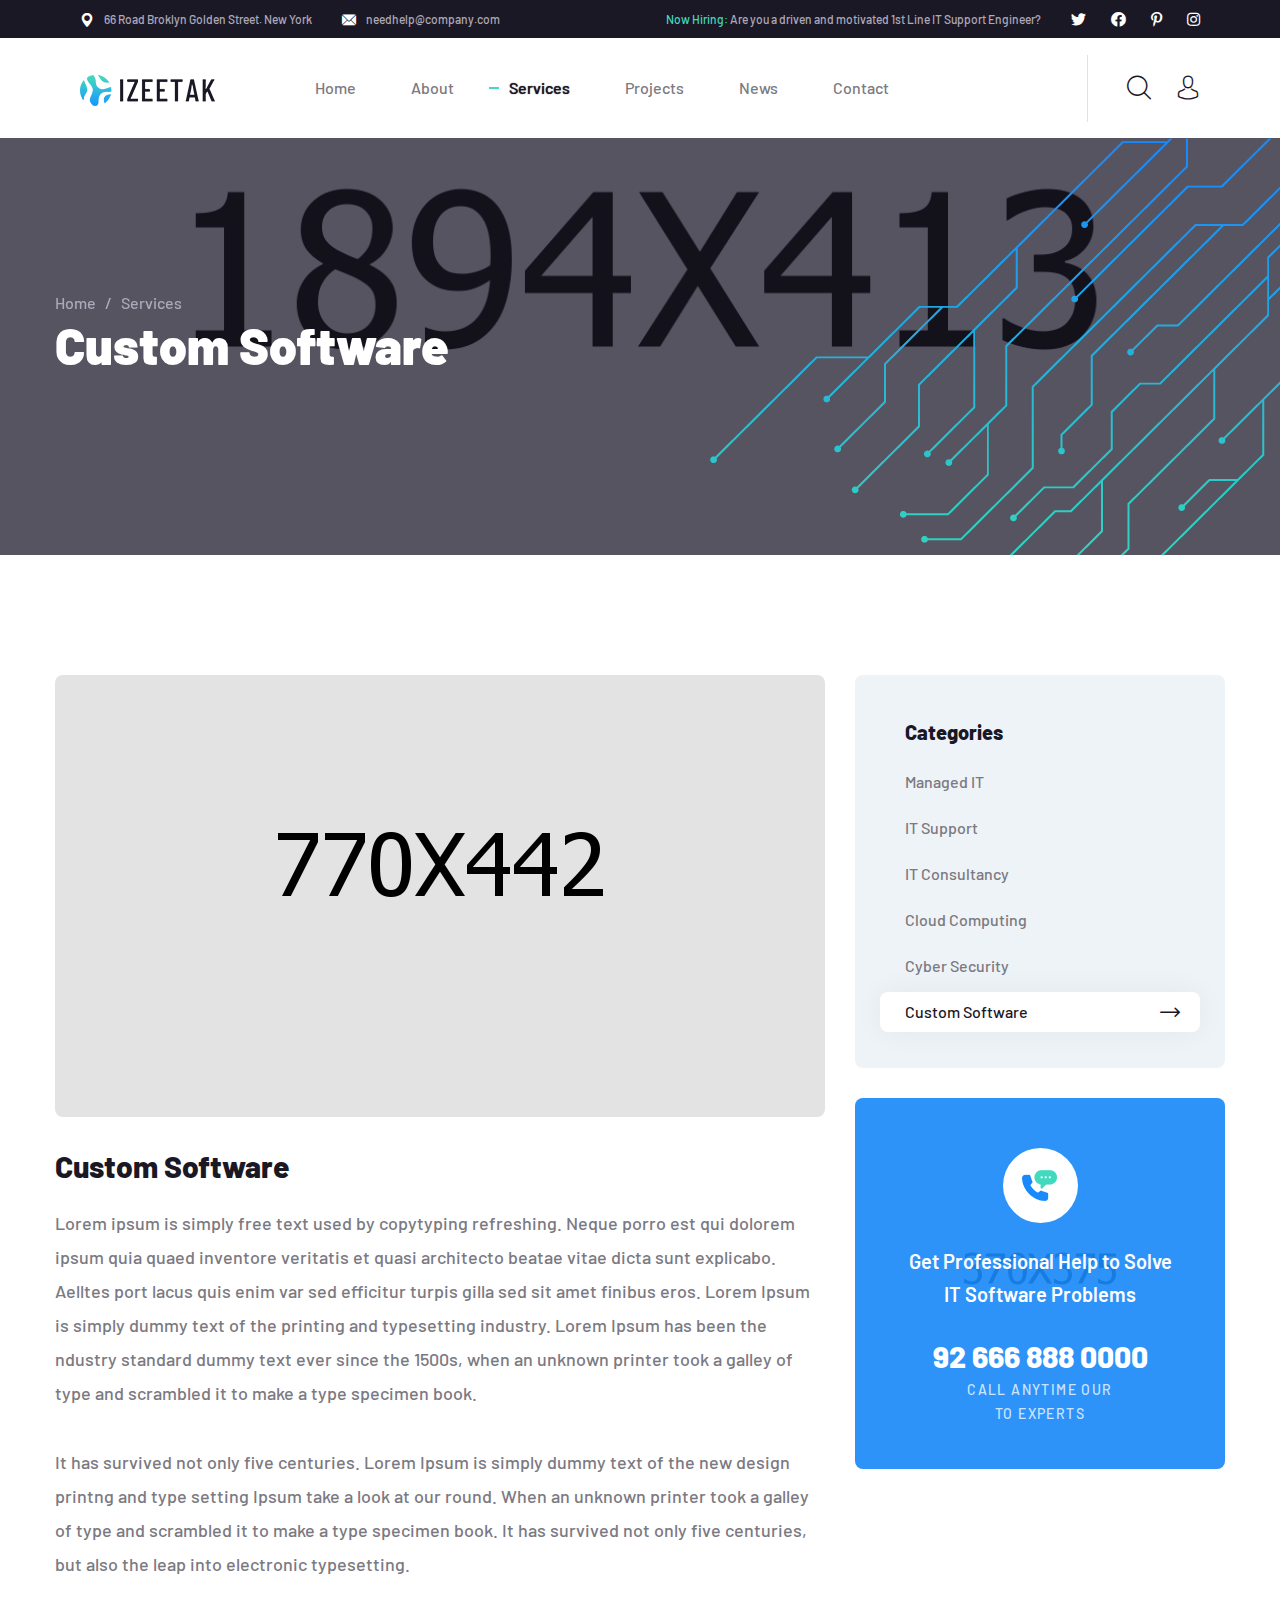
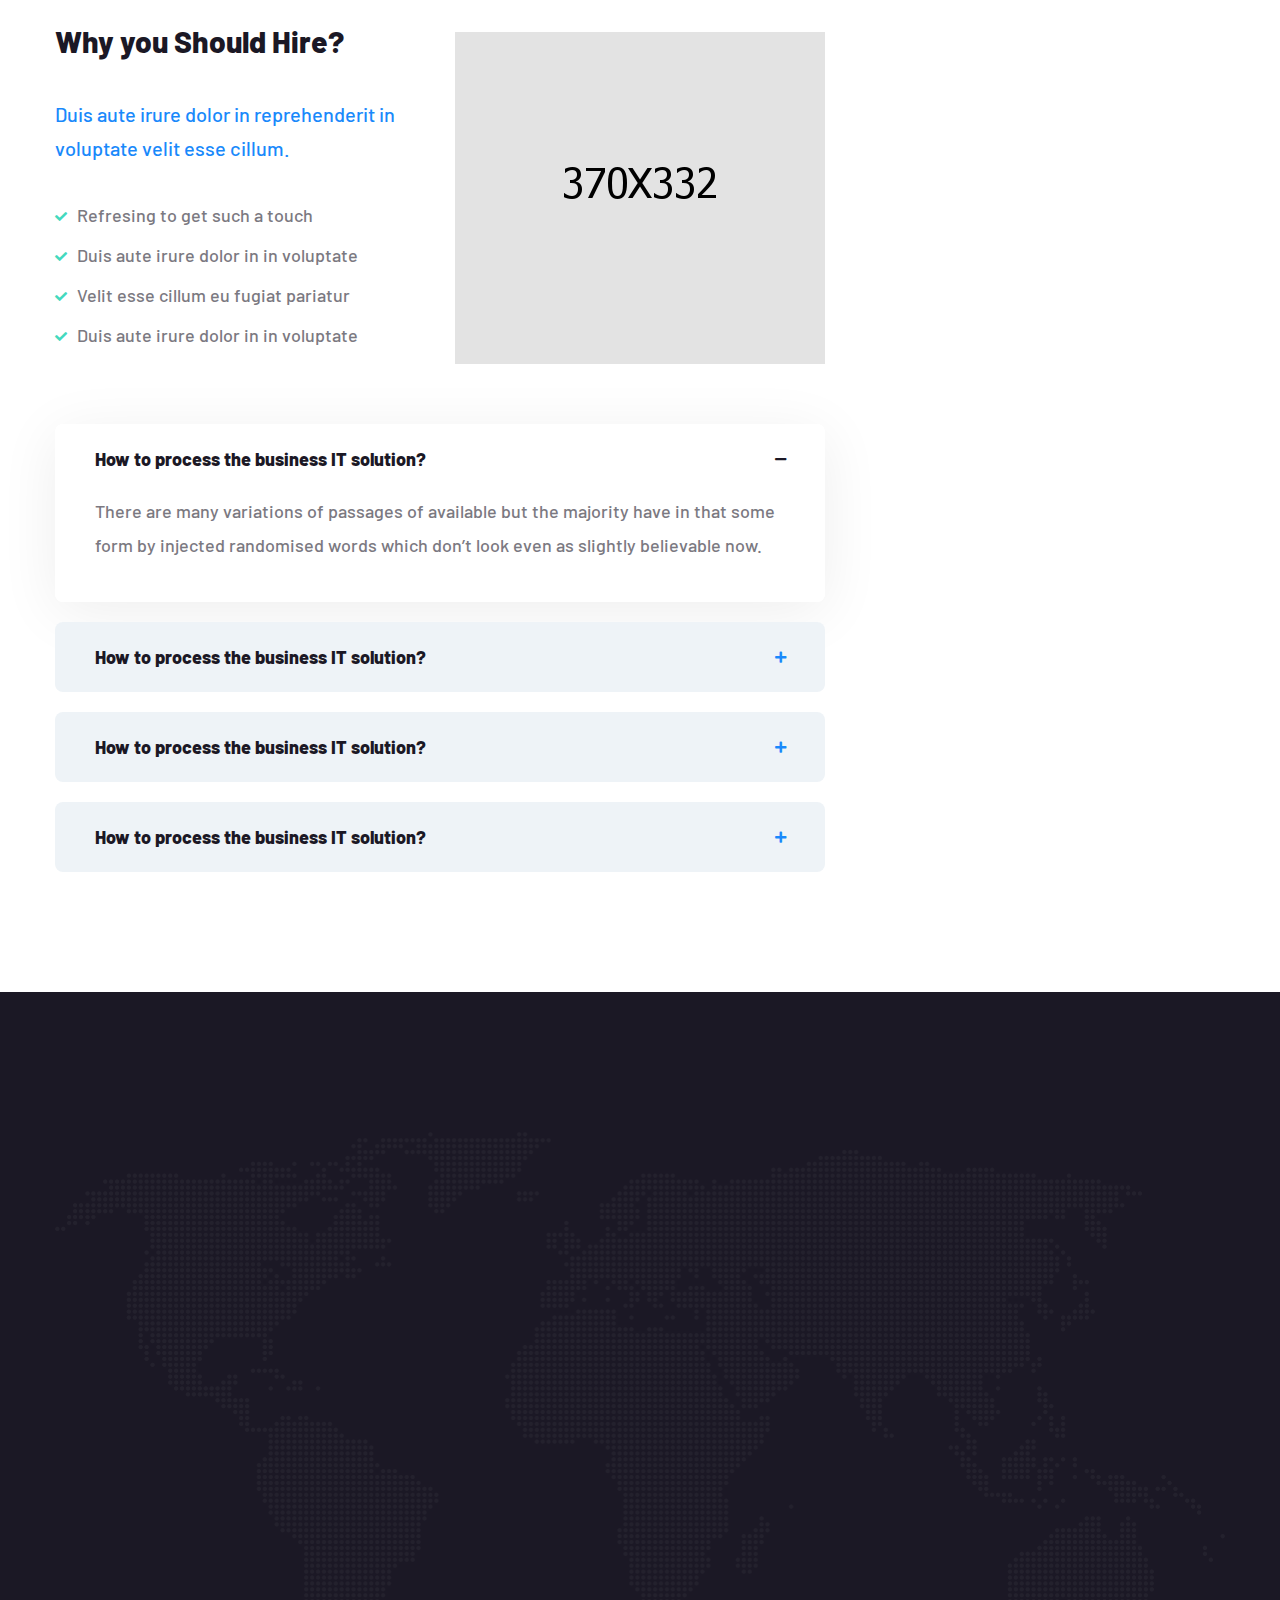
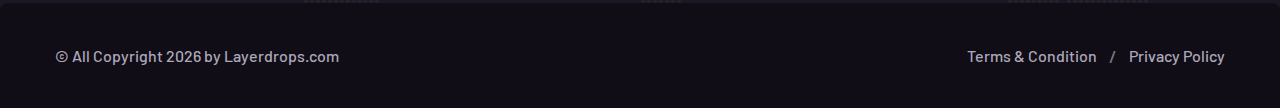
<file: custom-software.html>
<!DOCTYPE html>
<html lang="en">

<head>
	<meta charset="UTF-8" />
	<meta name="viewport" content="width=device-width, initial-scale=1.0" />
	<title>Custom Software || Service Details || Izeetak || Izeetak HTML Template For IT Solutions Company</title>
	<!-- favicons Icons -->
	<link rel="apple-touch-icon" sizes="180x180" href="assets/images/favicons/apple-touch-icon.png" />
	<link rel="icon" type="image/png" sizes="32x32" href="assets/images/favicons/favicon-32x32.png" />
	<link rel="icon" type="image/png" sizes="16x16" href="assets/images/favicons/favicon-16x16.png" />
	<link rel="manifest" href="assets/images/favicons/site.webmanifest" />
	<meta name="description" content="Izeetak HTML Template For IT Solutions Company" />

	<!-- fonts -->
	<link rel="preconnect" href="https://fonts.googleapis.com">
	<link rel="preconnect" href="https://fonts.gstatic.com" crossorigin>
	<link
		href="https://fonts.googleapis.com/css2?family=Barlow:ital,wght@0,100;0,200;0,300;0,400;0,500;0,600;0,700;0,800;0,900;1,100;1,200;1,300;1,400;1,500;1,600;1,700;1,800;1,900&display=swap"
		rel="stylesheet">


	<link rel="stylesheet" href="assets/vendors/bootstrap/css/bootstrap.min.css" />
	<link rel="stylesheet" href="assets/vendors/animate/animate.min.css" />
	<link rel="stylesheet" href="assets/vendors/animate/custom-animate.css" />
	<link rel="stylesheet" href="assets/vendors/fontawesome/css/all.min.css" />
	<link rel="stylesheet" href="assets/vendors/jarallax/jarallax.css" />
	<link rel="stylesheet" href="assets/vendors/jquery-magnific-popup/jquery.magnific-popup.css" />
	<link rel="stylesheet" href="assets/vendors/nouislider/nouislider.min.css" />
	<link rel="stylesheet" href="assets/vendors/nouislider/nouislider.pips.css" />
	<link rel="stylesheet" href="assets/vendors/odometer/odometer.min.css" />
	<link rel="stylesheet" href="assets/vendors/swiper/swiper.min.css" />
	<link rel="stylesheet" href="assets/vendors/izeetak-icons/style.css">
	<link rel="stylesheet" href="assets/vendors/tiny-slider/tiny-slider.min.css" />
	<link rel="stylesheet" href="assets/vendors/reey-font/stylesheet.css" />
	<link rel="stylesheet" href="assets/vendors/owl-carousel/owl.carousel.min.css" />
	<link rel="stylesheet" href="assets/vendors/owl-carousel/owl.theme.default.min.css" />
	<link rel="stylesheet" href="assets/vendors/twentytwenty/twentytwenty.css" />
	<link rel="stylesheet" href="assets/vendors/bxslider/jquery.bxslider.css" />
	<link rel="stylesheet" href="assets/vendors/bootstrap-select/css/bootstrap-select.min.css" />
	<link rel="stylesheet" href="assets/vendors/vegas/vegas.min.css" />
	<link rel="stylesheet" href="assets/vendors/jquery-ui/jquery-ui.css" />
	<link rel="stylesheet" href="assets/vendors/timepicker/timePicker.css" />

	<!-- template styles -->
	<link rel="stylesheet" href="assets/css/izeetak.css" />
	<link rel="stylesheet" href="assets/css/izeetak-responsive.css" />
</head>

<body>
	<div class="preloader">
		<img class="preloader__image" width="60" src="assets/images/loader.png" alt="" />
	</div>
	<!-- /.preloader -->
	<div class="page-wrapper">
		<header class="main-header clearfix">
			<div class="main-header__top clearfix">
				<div class="main-header__top-inner clearfix">
					<div class="main-header__top-left">
						<ul class="list-unstyled main-header__top-address">
							<li>
								<div class="icon">
									<span class="icon-pin"></span>
								</div>
								<div class="text">
									<p>66 Road Broklyn Golden Street. New York</p>
								</div>
							</li>
							<li>
								<div class="icon">
									<span class="icon-email"></span>
								</div>
								<div class="text">
									<p><a href="mailto:needhelp@company.com">needhelp@company.com</a></p>
								</div>
							</li>
						</ul>
					</div>
					<div class="main-header__top-right">
						<div class="main-header__top-right-text">
							<p><span>Now Hiring:</span> Are you a driven and motivated 1st Line IT Support Engineer?</p>
						</div>
						<div class="main-header__top-right-social">
							<a href="#"><i class="fab fa-twitter"></i></a>
							<a href="#"><i class="fab fa-facebook"></i></a>
							<a href="#"><i class="fab fa-pinterest-p"></i></a>
							<a href="#"><i class="fab fa-instagram"></i></a>
						</div>
					</div>
				</div>
			</div>
			<nav class="main-menu clearfix">
				<div class="main-menu-wrapper clearfix">
					<div class="main-menu-wrapper-inner clearfix">
						<div class="main-menu-wrapper__left clearfix">
							<div class="main-menu-wrapper__logo">
								<a href="index.html"><img src="assets/images/resources/logo-1.png" alt=""></a>
							</div>
							<div class="main-menu-wrapper__main-menu">
								<a href="#" class="mobile-nav__toggler"><i class="fa fa-bars"></i></a>
								<ul class="main-menu__list">
									<li class="dropdown">
										<a href="index.html">Home</a>
										<ul>
											<li>
												<a href="index.html">Home One</a>
											</li>
											<li><a href="index2.html">Home Two</a></li>
											<li class="dropdown">
												<a href="#">Header Styles</a>
												<ul>
													<li><a href="index.html">Header One</a></li>
													<li><a href="index.html">Header Two</a></li>
												</ul>
											</li>
										</ul>
									</li>
									<li><a href="about.html">About</a></li>
									<li class="dropdown current">
										<a href="#">Services</a>
										<ul>
											<li><a href="services.html">Services</a></li>
											<li><a href="managed-it.html">Managed It</a></li>
											<li><a href="it-support.html">IT Support</a></li>
											<li><a href="it-consultancy.html">IT Consultancy</a></li>
											<li><a href="cloud-computing.html">Cloud Computing</a></li>
											<li><a href="cyber-security.html">Cyber Security</a></li>
											<li><a href="custom-software.html">Custom Software</a></li>
										</ul>
									</li>
									<li class="dropdown">
										<a href="#">Projects</a>
										<ul>
											<li><a href="project.html">Projects</a></li>
											<li><a href="project-details.html">Project Details</a></li>
										</ul>
									</li>
									<li class="dropdown">
										<a href="#">News</a>
										<ul>
											<li><a href="news.html">News</a></li>
											<li><a href="news-details.html">News Details</a></li>
										</ul>
									</li>
									<li><a href="contact.html">Contact</a></li>
								</ul>
							</div>
						</div>
						<div class="main-menu-wrapper__right">
							<div class="main-menu-wrapper__call">
								<div class="main-menu-wrapper__call-icon">
									<img src="assets/images/shapes/phone-icon.png" alt="">
								</div>
								<div class="main-menu-wrapper__call-number">
									<p>Have any questions?</p>
									<h5><a href="tel:926668880000">Free: + 92 666 888 0000</a></h5>
								</div>
							</div>
							<div class="main-menu-wrapper__search-box-cart-box">
								<a href="#" class="main-menu-wrapper__search search-toggler icon-magnifying-glass"></a>
								<a href="contact.html" class="main-menu-wrapper__cart icon-avatar"></a>
							</div>
						</div>
					</div>
				</div>
			</nav>
		</header>

		<div class="stricky-header stricked-menu main-menu">
			<div class="sticky-header__content"></div><!-- /.sticky-header__content -->
		</div><!-- /.stricky-header -->

		<!--Page Header Start-->
		<section class="page-header">
			<div class="page-header-bg" style="background-image: url(assets/images/backgrounds/page-header-bg.jpg)">
			</div>
			<div class="page-header-bg-overly"></div>
			<div class="page-header-shape wow slideInRight" data-wow-delay="100ms" data-wow-duration="2500ms"
				style="background-image: url(assets/images/shapes/page-header-shape.png)"></div>
			<div class="container">
				<div class="page-header__inner">
					<ul class="thm-breadcrumb list-unstyled">
						<li><a href="index.html">Home</a></li>
						<li><span>/</span></li>
						<li>Services</li>
					</ul>
					<h2>Custom Software</h2>
				</div>
			</div>
		</section>
		<!--Page Header End-->

		<!--Service Details Start-->
		<section class="service-details">
			<div class="container">
				<div class="row">
					<div class="col-xl-8 col-lg-7">
						<div class="service-details__right">
							<div class="service-details__img">
								<img src="assets/images/resources/service-details-img-1.jpg" alt="">
							</div>
							<div class="service-details__content">
								<h3 class="service-details__title">Custom Software</h3>
								<p class="service-details__text">Lorem ipsum is simply free text used by copytyping
									refreshing. Neque porro est qui dolorem ipsum quia quaed inventore veritatis et
									quasi architecto beatae vitae dicta sunt explicabo. Aelltes port lacus quis enim var
									sed efficitur turpis gilla sed sit amet finibus eros. Lorem Ipsum is simply dummy
									text of the printing and typesetting industry. Lorem Ipsum has been the ndustry
									standard dummy text ever since the 1500s, when an unknown printer took a galley of
									type and scrambled it to make a type specimen book.</p>
								<p class="service-details__text-2">It has survived not only five centuries. Lorem Ipsum
									is simply dummy text of the new design printng and type setting Ipsum take a look at
									our round. When an unknown printer took a galley of type and scrambled it to make a
									type specimen book. It has survived not only five centuries, but also the leap into
									electronic typesetting.</p>
							</div>
							<div class="service-details__benefits">
								<div class="row">
									<div class="col-xl-6">
										<div class="service-details__benefits-text">
											<h3 class="service-details__benefits-title">Why you Should Hire?</h3>
											<p class="service-details__benefits-text">Duis aute irure dolor in
												reprehenderit in voluptate velit esse cillum.</p>
											<ul class="list-unstyled service-details__benefits-list">
												<li>
													<div class="icon">
														<span class="fa fa-check"></span>
													</div>
													<div class="text">
														<p>Refresing to get such a touch</p>
													</div>
												</li>
												<li>
													<div class="icon">
														<span class="fa fa-check"></span>
													</div>
													<div class="text">
														<p>Duis aute irure dolor in in voluptate</p>
													</div>
												</li>
												<li>
													<div class="icon">
														<span class="fa fa-check"></span>
													</div>
													<div class="text">
														<p>Velit esse cillum eu fugiat pariatur</p>
													</div>
												</li>
												<li>
													<div class="icon">
														<span class="fa fa-check"></span>
													</div>
													<div class="text">
														<p>Duis aute irure dolor in in voluptate</p>
													</div>
												</li>
											</ul>
										</div>
									</div>
									<div class="col-xl-6">
										<div class="service-details__benefits-img">
											<img src="assets/images/resources/service-details__benefits-img.jpg" alt="">
										</div>
									</div>
								</div>
							</div>
							<div class="service-details__faq">
								<div class="accrodion-grp faq-one-accrodion" data-grp-name="faq-one-accrodion">
									<div class="accrodion active">
										<div class="accrodion-title">
											<h4>How to process the business IT solution?</h4>
										</div>
										<div class="accrodion-content">
											<div class="inner">
												<p>There are many variations of passages of available but the majority
													have in that some form by injected randomised words which don’t look
													even as slightly believable now.</p>
											</div><!-- /.inner -->
										</div>
									</div>
									<div class="accrodion">
										<div class="accrodion-title">
											<h4>How to process the business IT solution?</h4>
										</div>
										<div class="accrodion-content" style="display: none;">
											<div class="inner">
												<p>There are many variations of passages of available but the majority
													have in that some form by injected randomised words which don’t look
													even as slightly believable now.</p>
											</div><!-- /.inner -->
										</div>
									</div>
									<div class="accrodion">
										<div class="accrodion-title">
											<h4>How to process the business IT solution?</h4>
										</div>
										<div class="accrodion-content" style="display: none;">
											<div class="inner">
												<p>There are many variations of passages of available but the majority
													have in that some form by injected randomised words which don’t look
													even as slightly believable now.</p>
											</div><!-- /.inner -->
										</div>
									</div>
									<div class="accrodion last-chiled">
										<div class="accrodion-title">
											<h4>How to process the business IT solution?</h4>
										</div>
										<div class="accrodion-content" style="display: none;">
											<div class="inner">
												<p>There are many variations of passages of available but the majority
													have in that some form by injected randomised words which don’t look
													even as slightly believable now.</p>
											</div><!-- /.inner -->
										</div>
									</div>
								</div>
							</div>
						</div>
					</div>
					<div class="col-xl-4 col-lg-5">
						<div class="service-details__sidebar">
							<div class="service-details__sidebar-service">
								<h4 class="service-details__sidebar-title">Categories</h4>
								<ul class="service-details__sidebar-service-list list-unstyled">
									<li><a href="managed-it.html">Managed IT <span class="icon-right-arrow"></span></a>
									</li>
									<li><a href="it-support.html">IT Support <span class="icon-right-arrow"></span></a>
									</li>
									<li><a href="it-consultancy.html">IT Consultancy <span
												class="icon-right-arrow"></span></a></li>
									<li><a href="cloud-computing.html">Cloud Computing <span
												class="icon-right-arrow"></span></a></li>
									<li><a href="cyber-security.html">Cyber Security <span
												class="icon-right-arrow"></span></a></li>
									<li><a href="custom-software.html">Custom Software <span
												class="icon-right-arrow"></span></a></li>
								</ul>
							</div>
							<div class="service-details__need-help">
								<div class="service-details__need-help-bg"
									style="background-image: url(assets/images/backgrounds/service-details-need-help-bg.jpg)">
								</div>
								<div class="service-details__need-help-bg-overly"></div>
								<div class="service-details__need-help-icon">
									<img src="assets/images/shapes/phone-icon.png" alt="">
								</div>
								<h2 class="service-details__need-help-text-box">Get Professional Help to Solve <br> IT
									Software Problems</h2>
								<div class="service-details__need-help-contact">
									<a href="tel:926668880000">92 666 888 0000</a>
									<p>Call Anytime Our <br> to Experts</p>
								</div>
							</div>
						</div>
					</div>
				</div>
			</div>
		</section>
		<!--Service Details End-->

		<!--Site Footer One Start-->
		<footer class="site-footer site-footer-two">
			<div class="site-footer__top">
				<div class="container">
					<div class="site-footer__top-inner">
						<div class="site-footer-map"
							style="background-image: url(assets/images/shapes/site-footer-mape.png)"></div>
						<div class="row">
							<div class="col-xl-3 col-lg-6 col-md-6 wow fadeInUp" data-wow-delay="100ms">
								<div class="footer-widget__column footer-widget__about">
									<div class="footer-widget__about-logo">
										<a href="index.html"><img src="assets/images/resources/footer-logo.png"
												alt=""></a>
									</div>
									<p class="footer-widget__about-text">There are many vari of pass of lorem ipsum
										availab but the majority have suffered in some forms.</p>
									<div class="footer-widget__about-social">
										<a href="#"><i class="fab fa-twitter"></i></a>
										<a href="#"><i class="fab fa-facebook"></i></a>
										<a href="#"><i class="fab fa-pinterest-p"></i></a>
										<a href="#"><i class="fab fa-instagram"></i></a>
									</div>
								</div>
							</div>
							<div class="col-xl-3 col-lg-6 col-md-6 wow fadeInUp" data-wow-delay="200ms">
								<div class="footer-widget__column footer-widget__links clearfix">
									<h3 class="footer-widget__title">Links</h3>
									<ul class="footer-widget__links-list list-unstyled clearfix">
										<li><a href="about.html">About</a></li>
										<li><a href="about.html">Leadership Team</a></li>
										<li><a href="news.html">IT Blog</a></li>
										<li><a href="project.html">Case Studies</a></li>
										<li><a href="contact.html">Locations</a></li>
									</ul>
									<ul
										class="footer-widget__links-list footer-widget__links-list-two list-unstyled clearfix">
										<li><a href="managed-it.html">Managed IT</a></li>
										<li><a href="it-support.html">IT Support</a></li>
										<li><a href="it-consultancy.html">IT Consultancy</a></li>
										<li><a href="cloud-computing.html">Cloud Computing</a></li>
									</ul>
								</div>
							</div>
							<div class="col-xl-3 col-lg-6 col-md-6 wow fadeInUp" data-wow-delay="300ms">
								<div class="footer-widget__column footer-widget__contact">
									<h3 class="footer-widget__title">Contact</h3>
									<p class="footer-widget__contact-text">66 Road Broklyn Street, 600 <br> New York,
										USA</p>
									<ul class="list-unstyled footer-widget__contact-list">
										<li>
											<div class="icon">
												<span class="icon-email"></span>
											</div>
											<div class="text">
												<p><a href="mailto:needhelp@company.com">needhelp@company.com</a></p>
											</div>
										</li>
										<li>
											<div class="icon">
												<span class="icon-telephone"></span>
											</div>
											<div class="text">
												<p><a href="tel:926668880000">+ 92 666 888 0000</a></p>
											</div>
										</li>
									</ul>
								</div>
							</div>
							<div class="col-xl-3 col-lg-6 col-md-6 wow fadeInUp" data-wow-delay="400ms">
								<div class="footer-widget__column footer-widget__newsletter">
									<h3 class="footer-widget__title">Newsletter</h3>
									<p class="footer-widget__newsletter-text">Subscribe to our newsletter for daily new
										and updates</p>
									<form class="footer-widget__newsletter-form mc-form"
										data-url="https://xyz.us18.list-manage.com/subscribe/post?u=20e91746ef818cd941998c598&id=cc0ee8140e">
										<div class="footer-widget__newsletter-input-box">
											<input type="email" placeholder="Email address" name="email">
											<button type="submit" class="footer-widget__newsletter-btn">Send</button>
										</div>
									</form>
									<div class="mc-form__response"></div><!-- /.mc-form__response -->
								</div>
							</div>
						</div>
					</div>
				</div>
			</div>
			<div class="site-footer__bottom">
				<div class="site-footer__bottom-container">
					<div class="container">
						<div class="row">
							<div class="col-xl-12">
								<div class="site-footer__bottom-inner">
									<div class="site-footer__bottom-left">
										<p class="site-footer__bottom-text">© All Copyright <span class="dynamic-year">
											</span><!-- /.dynamic-year --> by <a href="#">Layerdrops.com</a></p>
									</div>
									<div class="site-footer__bottom-right">
										<ul class="list-unstyled site-footer__bottom-menu">
											<li><a href="contact.html">Terms & Condition</a></li>
											<li><span>/</span></li>
											<li><a href="contact.html">Privacy Policy</a></li>
										</ul>
									</div>
								</div>
							</div>
						</div>
					</div>
				</div>
			</div>
		</footer>
		<!--Site Footer One End-->


	</div><!-- /.page-wrapper -->


	<div class="mobile-nav__wrapper">
		<div class="mobile-nav__overlay mobile-nav__toggler"></div>
		<!-- /.mobile-nav__overlay -->
		<div class="mobile-nav__content">
			<span class="mobile-nav__close mobile-nav__toggler"><i class="fa fa-times"></i></span>

			<div class="logo-box">
				<a href="index.html" aria-label="logo image"><img src="assets/images/resources/footer-logo.png"
						width="155" alt="" /></a>
			</div>
			<!-- /.logo-box -->
			<div class="mobile-nav__container"></div>
			<!-- /.mobile-nav__container -->

			<ul class="mobile-nav__contact list-unstyled">
				<li>
					<i class="fa fa-envelope"></i>
					<a href="mailto:needhelp@packageName__.com">needhelp@izeetak.com</a>
				</li>
				<li>
					<i class="fa fa-phone-alt"></i>
					<a href="tel:666-888-0000">666 888 0000</a>
				</li>
			</ul><!-- /.mobile-nav__contact -->
			<div class="mobile-nav__top">
				<div class="mobile-nav__social">
					<a href="#" class="fab fa-twitter"></a>
					<a href="#" class="fab fa-facebook-square"></a>
					<a href="#" class="fab fa-pinterest-p"></a>
					<a href="#" class="fab fa-instagram"></a>
				</div><!-- /.mobile-nav__social -->
			</div><!-- /.mobile-nav__top -->



		</div>
		<!-- /.mobile-nav__content -->
	</div>
	<!-- /.mobile-nav__wrapper -->

	<div class="search-popup">
		<div class="search-popup__overlay search-toggler"></div>
		<!-- /.search-popup__overlay -->
		<div class="search-popup__content">
			<form action="#">
				<label for="search" class="sr-only">search here</label><!-- /.sr-only -->
				<input type="text" id="search" placeholder="Search Here..." />
				<button type="submit" aria-label="search submit" class="thm-btn">
					<i class="icon-magnifying-glass"></i>
				</button>
			</form>
		</div>
		<!-- /.search-popup__content -->
	</div>
	<!-- /.search-popup -->

	<a href="#" data-target="html" class="scroll-to-target scroll-to-top"><i class="fa fa-angle-up"></i></a>


	<script src="assets/vendors/jquery/jquery-3.6.0.min.js"></script>
	<script src="assets/vendors/bootstrap/js/bootstrap.bundle.min.js"></script>
	<script src="assets/vendors/jarallax/jarallax.min.js"></script>
	<script src="assets/vendors/jquery-ajaxchimp/jquery.ajaxchimp.min.js"></script>
	<script src="assets/vendors/jquery-appear/jquery.appear.min.js"></script>
	<script src="assets/vendors/jquery-circle-progress/jquery.circle-progress.min.js"></script>
	<script src="assets/vendors/jquery-magnific-popup/jquery.magnific-popup.min.js"></script>
	<script src="assets/vendors/jquery-validate/jquery.validate.min.js"></script>
	<script src="assets/vendors/nouislider/nouislider.min.js"></script>
	<script src="assets/vendors/odometer/odometer.min.js"></script>
	<script src="assets/vendors/swiper/swiper.min.js"></script>
	<script src="assets/vendors/tiny-slider/tiny-slider.min.js"></script>
	<script src="assets/vendors/wnumb/wNumb.min.js"></script>
	<script src="assets/vendors/wow/wow.js"></script>
	<script src="assets/vendors/isotope/isotope.js"></script>
	<script src="assets/vendors/countdown/countdown.min.js"></script>
	<script src="assets/vendors/owl-carousel/owl.carousel.min.js"></script>
	<script src="assets/vendors/twentytwenty/twentytwenty.js"></script>
	<script src="assets/vendors/twentytwenty/jquery.event.move.js"></script>
	<script src="assets/vendors/bxslider/jquery.bxslider.min.js"></script>
	<script src="assets/vendors/bootstrap-select/js/bootstrap-select.min.js"></script>
	<script src="assets/vendors/vegas/vegas.min.js"></script>
	<script src="assets/vendors/jquery-ui/jquery-ui.js"></script>
	<script src="assets/vendors/timepicker/timePicker.js"></script>


	<script src="http://maps.google.com/maps/api/js?key=AIzaSyATY4Rxc8jNvDpsK8ZetC7JyN4PFVYGCGM"></script>


	<!-- template js -->
	<script src="assets/js/izeetak.js"></script>
</body>

</html>
</file>
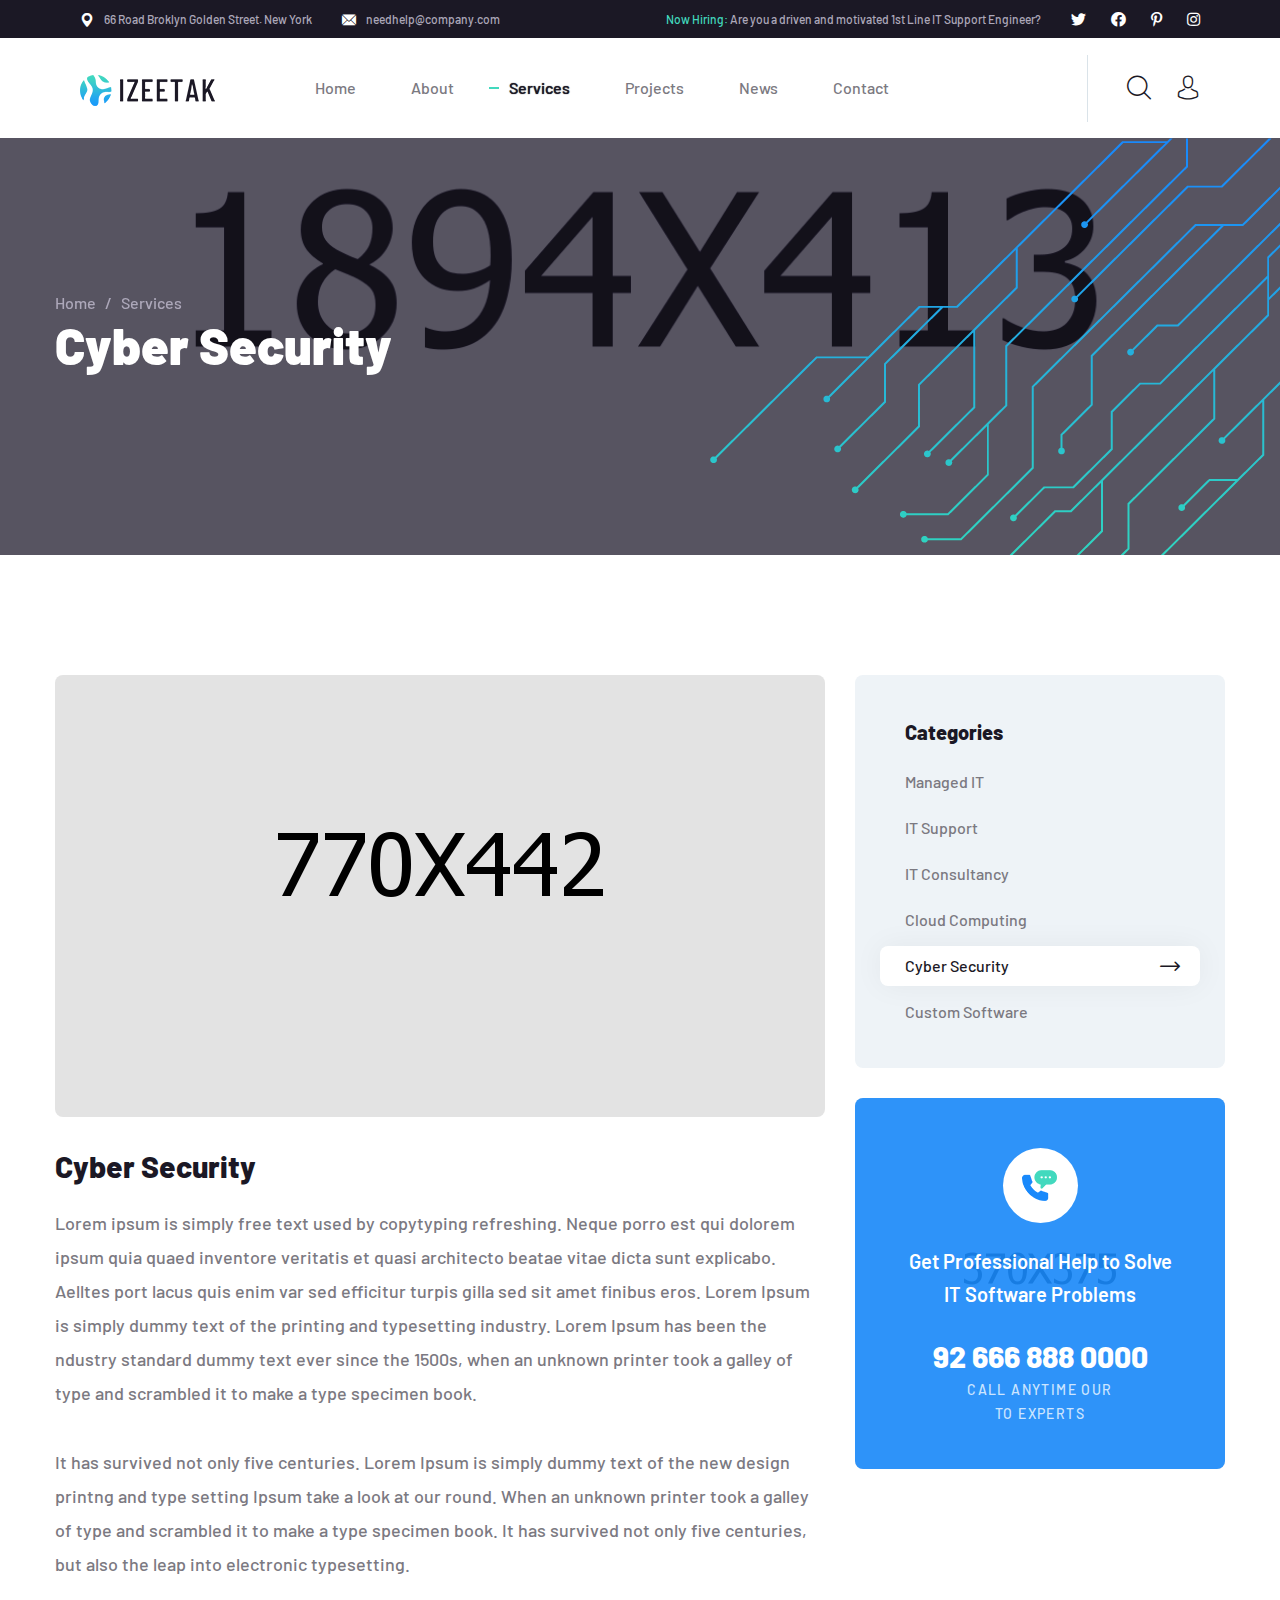
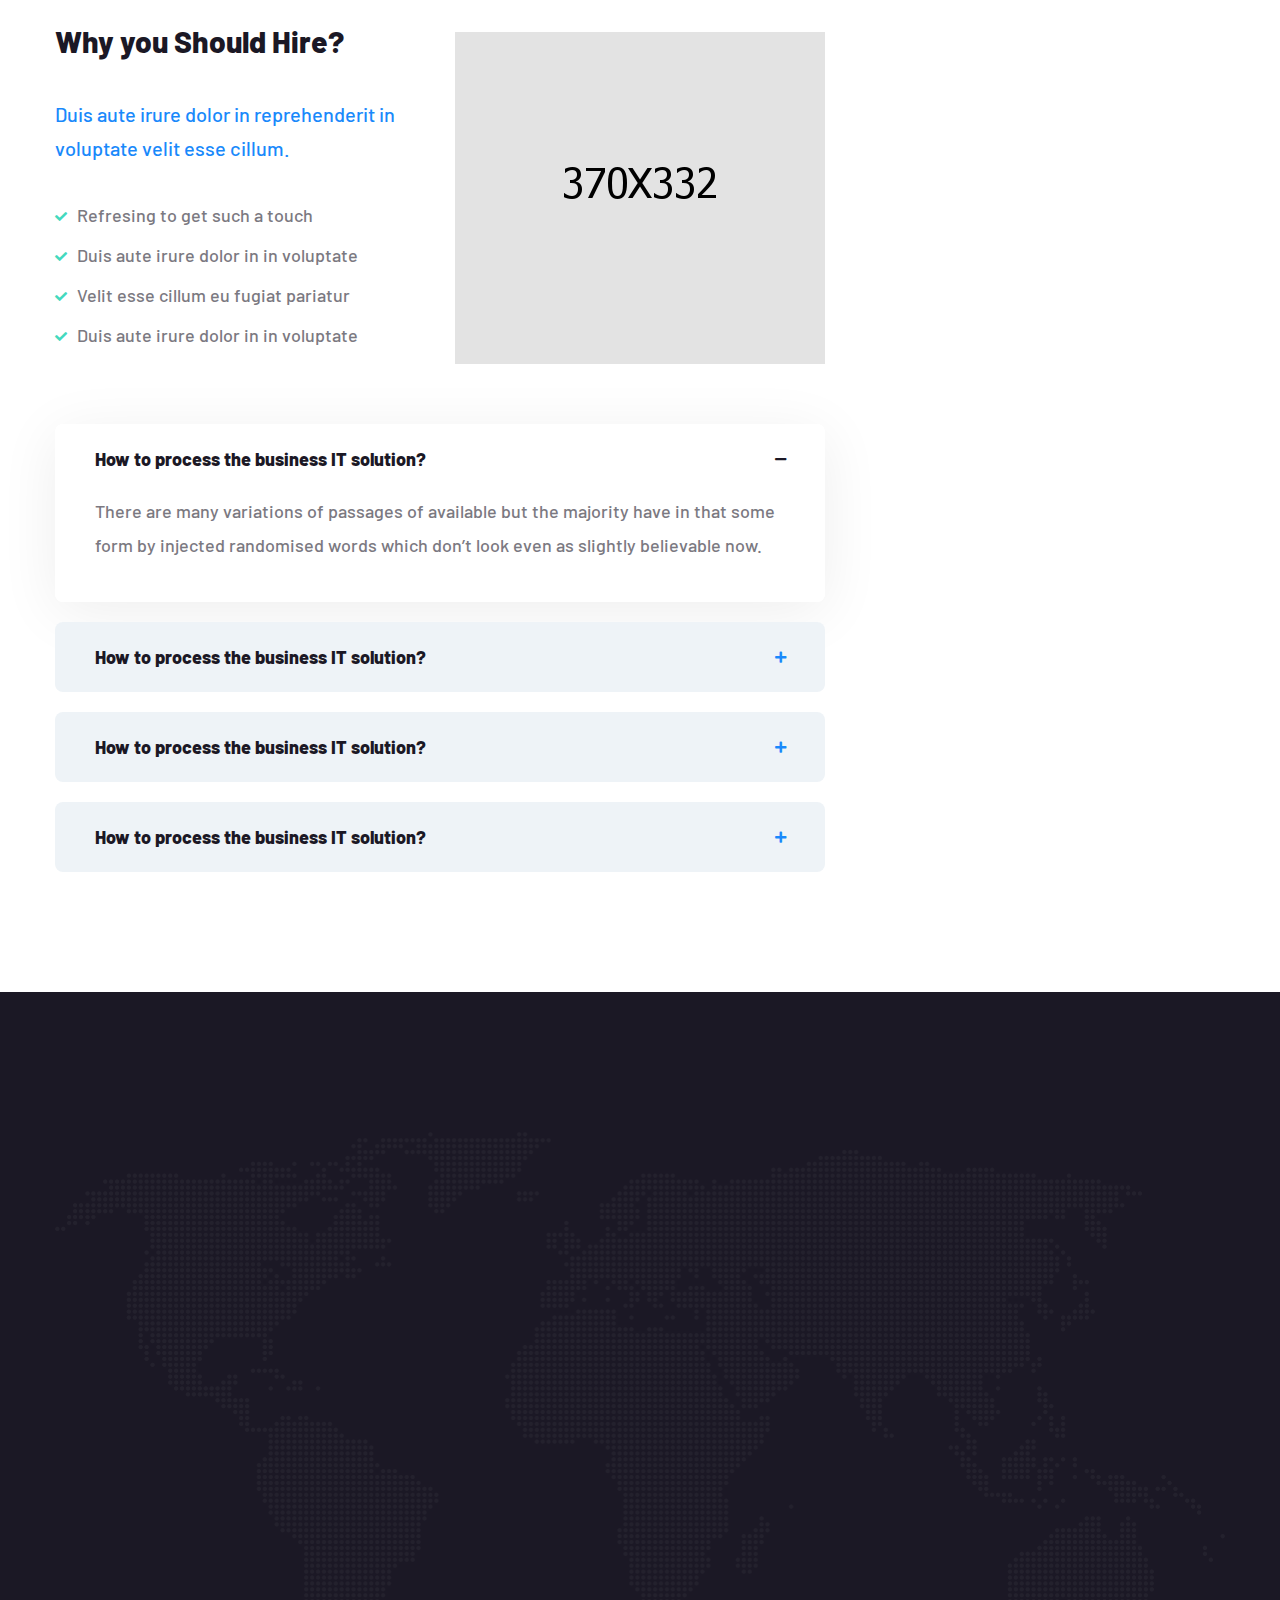
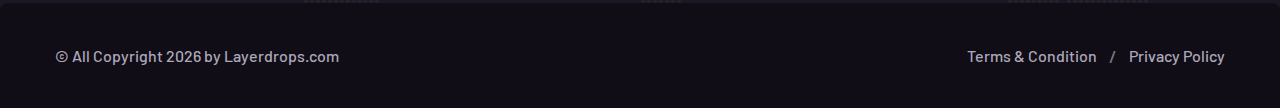
<file: cyber-security.html>
<!DOCTYPE html>
<html lang="en">

<head>
	<meta charset="UTF-8" />
	<meta name="viewport" content="width=device-width, initial-scale=1.0" />
	<title>Cyber Security || Service Details || Izeetak || Izeetak HTML Template For IT Solutions Company</title>
	<!-- favicons Icons -->
	<link rel="apple-touch-icon" sizes="180x180" href="assets/images/favicons/apple-touch-icon.png" />
	<link rel="icon" type="image/png" sizes="32x32" href="assets/images/favicons/favicon-32x32.png" />
	<link rel="icon" type="image/png" sizes="16x16" href="assets/images/favicons/favicon-16x16.png" />
	<link rel="manifest" href="assets/images/favicons/site.webmanifest" />
	<meta name="description" content="Izeetak HTML Template For IT Solutions Company" />

	<!-- fonts -->
	<link rel="preconnect" href="https://fonts.googleapis.com">
	<link rel="preconnect" href="https://fonts.gstatic.com" crossorigin>
	<link
		href="https://fonts.googleapis.com/css2?family=Barlow:ital,wght@0,100;0,200;0,300;0,400;0,500;0,600;0,700;0,800;0,900;1,100;1,200;1,300;1,400;1,500;1,600;1,700;1,800;1,900&display=swap"
		rel="stylesheet">


	<link rel="stylesheet" href="assets/vendors/bootstrap/css/bootstrap.min.css" />
	<link rel="stylesheet" href="assets/vendors/animate/animate.min.css" />
	<link rel="stylesheet" href="assets/vendors/animate/custom-animate.css" />
	<link rel="stylesheet" href="assets/vendors/fontawesome/css/all.min.css" />
	<link rel="stylesheet" href="assets/vendors/jarallax/jarallax.css" />
	<link rel="stylesheet" href="assets/vendors/jquery-magnific-popup/jquery.magnific-popup.css" />
	<link rel="stylesheet" href="assets/vendors/nouislider/nouislider.min.css" />
	<link rel="stylesheet" href="assets/vendors/nouislider/nouislider.pips.css" />
	<link rel="stylesheet" href="assets/vendors/odometer/odometer.min.css" />
	<link rel="stylesheet" href="assets/vendors/swiper/swiper.min.css" />
	<link rel="stylesheet" href="assets/vendors/izeetak-icons/style.css">
	<link rel="stylesheet" href="assets/vendors/tiny-slider/tiny-slider.min.css" />
	<link rel="stylesheet" href="assets/vendors/reey-font/stylesheet.css" />
	<link rel="stylesheet" href="assets/vendors/owl-carousel/owl.carousel.min.css" />
	<link rel="stylesheet" href="assets/vendors/owl-carousel/owl.theme.default.min.css" />
	<link rel="stylesheet" href="assets/vendors/twentytwenty/twentytwenty.css" />
	<link rel="stylesheet" href="assets/vendors/bxslider/jquery.bxslider.css" />
	<link rel="stylesheet" href="assets/vendors/bootstrap-select/css/bootstrap-select.min.css" />
	<link rel="stylesheet" href="assets/vendors/vegas/vegas.min.css" />
	<link rel="stylesheet" href="assets/vendors/jquery-ui/jquery-ui.css" />
	<link rel="stylesheet" href="assets/vendors/timepicker/timePicker.css" />

	<!-- template styles -->
	<link rel="stylesheet" href="assets/css/izeetak.css" />
	<link rel="stylesheet" href="assets/css/izeetak-responsive.css" />
</head>

<body>
	<div class="preloader">
		<img class="preloader__image" width="60" src="assets/images/loader.png" alt="" />
	</div>
	<!-- /.preloader -->
	<div class="page-wrapper">
		<header class="main-header clearfix">
			<div class="main-header__top clearfix">
				<div class="main-header__top-inner clearfix">
					<div class="main-header__top-left">
						<ul class="list-unstyled main-header__top-address">
							<li>
								<div class="icon">
									<span class="icon-pin"></span>
								</div>
								<div class="text">
									<p>66 Road Broklyn Golden Street. New York</p>
								</div>
							</li>
							<li>
								<div class="icon">
									<span class="icon-email"></span>
								</div>
								<div class="text">
									<p><a href="mailto:needhelp@company.com">needhelp@company.com</a></p>
								</div>
							</li>
						</ul>
					</div>
					<div class="main-header__top-right">
						<div class="main-header__top-right-text">
							<p><span>Now Hiring:</span> Are you a driven and motivated 1st Line IT Support Engineer?</p>
						</div>
						<div class="main-header__top-right-social">
							<a href="#"><i class="fab fa-twitter"></i></a>
							<a href="#"><i class="fab fa-facebook"></i></a>
							<a href="#"><i class="fab fa-pinterest-p"></i></a>
							<a href="#"><i class="fab fa-instagram"></i></a>
						</div>
					</div>
				</div>
			</div>
			<nav class="main-menu clearfix">
				<div class="main-menu-wrapper clearfix">
					<div class="main-menu-wrapper-inner clearfix">
						<div class="main-menu-wrapper__left clearfix">
							<div class="main-menu-wrapper__logo">
								<a href="index.html"><img src="assets/images/resources/logo-1.png" alt=""></a>
							</div>
							<div class="main-menu-wrapper__main-menu">
								<a href="#" class="mobile-nav__toggler"><i class="fa fa-bars"></i></a>
								<ul class="main-menu__list">
									<li class="dropdown">
										<a href="index.html">Home</a>
										<ul>
											<li>
												<a href="index.html">Home One</a>
											</li>
											<li><a href="index2.html">Home Two</a></li>
											<li class="dropdown">
												<a href="#">Header Styles</a>
												<ul>
													<li><a href="index.html">Header One</a></li>
													<li><a href="index.html">Header Two</a></li>
												</ul>
											</li>
										</ul>
									</li>
									<li><a href="about.html">About</a></li>
									<li class="dropdown current">
										<a href="#">Services</a>
										<ul>
											<li><a href="services.html">Services</a></li>
											<li><a href="managed-it.html">Managed It</a></li>
											<li><a href="it-support.html">IT Support</a></li>
											<li><a href="it-consultancy.html">IT Consultancy</a></li>
											<li><a href="cloud-computing.html">Cloud Computing</a></li>
											<li><a href="cyber-security.html">Cyber Security</a></li>
											<li><a href="custom-software.html">Custom Software</a></li>
										</ul>
									</li>
									<li class="dropdown">
										<a href="#">Projects</a>
										<ul>
											<li><a href="project.html">Projects</a></li>
											<li><a href="project-details.html">Project Details</a></li>
										</ul>
									</li>
									<li class="dropdown">
										<a href="#">News</a>
										<ul>
											<li><a href="news.html">News</a></li>
											<li><a href="news-details.html">News Details</a></li>
										</ul>
									</li>
									<li><a href="contact.html">Contact</a></li>
								</ul>
							</div>
						</div>
						<div class="main-menu-wrapper__right">
							<div class="main-menu-wrapper__call">
								<div class="main-menu-wrapper__call-icon">
									<img src="assets/images/shapes/phone-icon.png" alt="">
								</div>
								<div class="main-menu-wrapper__call-number">
									<p>Have any questions?</p>
									<h5><a href="tel:926668880000">Free: + 92 666 888 0000</a></h5>
								</div>
							</div>
							<div class="main-menu-wrapper__search-box-cart-box">
								<a href="#" class="main-menu-wrapper__search search-toggler icon-magnifying-glass"></a>
								<a href="contact.html" class="main-menu-wrapper__cart icon-avatar"></a>
							</div>
						</div>
					</div>
				</div>
			</nav>
		</header>

		<div class="stricky-header stricked-menu main-menu">
			<div class="sticky-header__content"></div><!-- /.sticky-header__content -->
		</div><!-- /.stricky-header -->

		<!--Page Header Start-->
		<section class="page-header">
			<div class="page-header-bg" style="background-image: url(assets/images/backgrounds/page-header-bg.jpg)">
			</div>
			<div class="page-header-bg-overly"></div>
			<div class="page-header-shape wow slideInRight" data-wow-delay="100ms" data-wow-duration="2500ms"
				style="background-image: url(assets/images/shapes/page-header-shape.png)"></div>
			<div class="container">
				<div class="page-header__inner">
					<ul class="thm-breadcrumb list-unstyled">
						<li><a href="index.html">Home</a></li>
						<li><span>/</span></li>
						<li>Services</li>
					</ul>
					<h2>Cyber Security</h2>
				</div>
			</div>
		</section>
		<!--Page Header End-->

		<!--Service Details Start-->
		<section class="service-details">
			<div class="container">
				<div class="row">
					<div class="col-xl-8 col-lg-7">
						<div class="service-details__right">
							<div class="service-details__img">
								<img src="assets/images/resources/service-details-img-1.jpg" alt="">
							</div>
							<div class="service-details__content">
								<h3 class="service-details__title">Cyber Security</h3>
								<p class="service-details__text">Lorem ipsum is simply free text used by copytyping
									refreshing. Neque porro est qui dolorem ipsum quia quaed inventore veritatis et
									quasi architecto beatae vitae dicta sunt explicabo. Aelltes port lacus quis enim var
									sed efficitur turpis gilla sed sit amet finibus eros. Lorem Ipsum is simply dummy
									text of the printing and typesetting industry. Lorem Ipsum has been the ndustry
									standard dummy text ever since the 1500s, when an unknown printer took a galley of
									type and scrambled it to make a type specimen book.</p>
								<p class="service-details__text-2">It has survived not only five centuries. Lorem Ipsum
									is simply dummy text of the new design printng and type setting Ipsum take a look at
									our round. When an unknown printer took a galley of type and scrambled it to make a
									type specimen book. It has survived not only five centuries, but also the leap into
									electronic typesetting.</p>
							</div>
							<div class="service-details__benefits">
								<div class="row">
									<div class="col-xl-6">
										<div class="service-details__benefits-text">
											<h3 class="service-details__benefits-title">Why you Should Hire?</h3>
											<p class="service-details__benefits-text">Duis aute irure dolor in
												reprehenderit in voluptate velit esse cillum.</p>
											<ul class="list-unstyled service-details__benefits-list">
												<li>
													<div class="icon">
														<span class="fa fa-check"></span>
													</div>
													<div class="text">
														<p>Refresing to get such a touch</p>
													</div>
												</li>
												<li>
													<div class="icon">
														<span class="fa fa-check"></span>
													</div>
													<div class="text">
														<p>Duis aute irure dolor in in voluptate</p>
													</div>
												</li>
												<li>
													<div class="icon">
														<span class="fa fa-check"></span>
													</div>
													<div class="text">
														<p>Velit esse cillum eu fugiat pariatur</p>
													</div>
												</li>
												<li>
													<div class="icon">
														<span class="fa fa-check"></span>
													</div>
													<div class="text">
														<p>Duis aute irure dolor in in voluptate</p>
													</div>
												</li>
											</ul>
										</div>
									</div>
									<div class="col-xl-6">
										<div class="service-details__benefits-img">
											<img src="assets/images/resources/service-details__benefits-img.jpg" alt="">
										</div>
									</div>
								</div>
							</div>
							<div class="service-details__faq">
								<div class="accrodion-grp faq-one-accrodion" data-grp-name="faq-one-accrodion">
									<div class="accrodion active">
										<div class="accrodion-title">
											<h4>How to process the business IT solution?</h4>
										</div>
										<div class="accrodion-content">
											<div class="inner">
												<p>There are many variations of passages of available but the majority
													have in that some form by injected randomised words which don’t look
													even as slightly believable now.</p>
											</div><!-- /.inner -->
										</div>
									</div>
									<div class="accrodion">
										<div class="accrodion-title">
											<h4>How to process the business IT solution?</h4>
										</div>
										<div class="accrodion-content" style="display: none;">
											<div class="inner">
												<p>There are many variations of passages of available but the majority
													have in that some form by injected randomised words which don’t look
													even as slightly believable now.</p>
											</div><!-- /.inner -->
										</div>
									</div>
									<div class="accrodion">
										<div class="accrodion-title">
											<h4>How to process the business IT solution?</h4>
										</div>
										<div class="accrodion-content" style="display: none;">
											<div class="inner">
												<p>There are many variations of passages of available but the majority
													have in that some form by injected randomised words which don’t look
													even as slightly believable now.</p>
											</div><!-- /.inner -->
										</div>
									</div>
									<div class="accrodion last-chiled">
										<div class="accrodion-title">
											<h4>How to process the business IT solution?</h4>
										</div>
										<div class="accrodion-content" style="display: none;">
											<div class="inner">
												<p>There are many variations of passages of available but the majority
													have in that some form by injected randomised words which don’t look
													even as slightly believable now.</p>
											</div><!-- /.inner -->
										</div>
									</div>
								</div>
							</div>
						</div>
					</div>
					<div class="col-xl-4 col-lg-5">
						<div class="service-details__sidebar">
							<div class="service-details__sidebar-service">
								<h4 class="service-details__sidebar-title">Categories</h4>
								<ul class="service-details__sidebar-service-list list-unstyled">
									<li><a href="managed-it.html">Managed IT <span class="icon-right-arrow"></span></a>
									</li>
									<li><a href="it-support.html">IT Support <span class="icon-right-arrow"></span></a>
									</li>
									<li><a href="it-consultancy.html">IT Consultancy <span
												class="icon-right-arrow"></span></a></li>
									<li><a href="cloud-computing.html">Cloud Computing <span
												class="icon-right-arrow"></span></a></li>
									<li><a href="cyber-security.html">Cyber Security <span
												class="icon-right-arrow"></span></a></li>
									<li><a href="custom-software.html">Custom Software <span
												class="icon-right-arrow"></span></a></li>
								</ul>
							</div>
							<div class="service-details__need-help">
								<div class="service-details__need-help-bg"
									style="background-image: url(assets/images/backgrounds/service-details-need-help-bg.jpg)">
								</div>
								<div class="service-details__need-help-bg-overly"></div>
								<div class="service-details__need-help-icon">
									<img src="assets/images/shapes/phone-icon.png" alt="">
								</div>
								<h2 class="service-details__need-help-text-box">Get Professional Help to Solve <br> IT
									Software Problems</h2>
								<div class="service-details__need-help-contact">
									<a href="tel:926668880000">92 666 888 0000</a>
									<p>Call Anytime Our <br> to Experts</p>
								</div>
							</div>
						</div>
					</div>
				</div>
			</div>
		</section>
		<!--Service Details End-->

		<!--Site Footer One Start-->
		<footer class="site-footer site-footer-two">
			<div class="site-footer__top">
				<div class="container">
					<div class="site-footer__top-inner">
						<div class="site-footer-map"
							style="background-image: url(assets/images/shapes/site-footer-mape.png)"></div>
						<div class="row">
							<div class="col-xl-3 col-lg-6 col-md-6 wow fadeInUp" data-wow-delay="100ms">
								<div class="footer-widget__column footer-widget__about">
									<div class="footer-widget__about-logo">
										<a href="index.html"><img src="assets/images/resources/footer-logo.png"
												alt=""></a>
									</div>
									<p class="footer-widget__about-text">There are many vari of pass of lorem ipsum
										availab but the majority have suffered in some forms.</p>
									<div class="footer-widget__about-social">
										<a href="#"><i class="fab fa-twitter"></i></a>
										<a href="#"><i class="fab fa-facebook"></i></a>
										<a href="#"><i class="fab fa-pinterest-p"></i></a>
										<a href="#"><i class="fab fa-instagram"></i></a>
									</div>
								</div>
							</div>
							<div class="col-xl-3 col-lg-6 col-md-6 wow fadeInUp" data-wow-delay="200ms">
								<div class="footer-widget__column footer-widget__links clearfix">
									<h3 class="footer-widget__title">Links</h3>
									<ul class="footer-widget__links-list list-unstyled clearfix">
										<li><a href="about.html">About</a></li>
										<li><a href="about.html">Leadership Team</a></li>
										<li><a href="news.html">IT Blog</a></li>
										<li><a href="project.html">Case Studies</a></li>
										<li><a href="contact.html">Locations</a></li>
									</ul>
									<ul
										class="footer-widget__links-list footer-widget__links-list-two list-unstyled clearfix">
										<li><a href="managed-it.html">Managed IT</a></li>
										<li><a href="it-support.html">IT Support</a></li>
										<li><a href="it-consultancy.html">IT Consultancy</a></li>
										<li><a href="cloud-computing.html">Cloud Computing</a></li>
									</ul>
								</div>
							</div>
							<div class="col-xl-3 col-lg-6 col-md-6 wow fadeInUp" data-wow-delay="300ms">
								<div class="footer-widget__column footer-widget__contact">
									<h3 class="footer-widget__title">Contact</h3>
									<p class="footer-widget__contact-text">66 Road Broklyn Street, 600 <br> New York,
										USA</p>
									<ul class="list-unstyled footer-widget__contact-list">
										<li>
											<div class="icon">
												<span class="icon-email"></span>
											</div>
											<div class="text">
												<p><a href="mailto:needhelp@company.com">needhelp@company.com</a></p>
											</div>
										</li>
										<li>
											<div class="icon">
												<span class="icon-telephone"></span>
											</div>
											<div class="text">
												<p><a href="tel:926668880000">+ 92 666 888 0000</a></p>
											</div>
										</li>
									</ul>
								</div>
							</div>
							<div class="col-xl-3 col-lg-6 col-md-6 wow fadeInUp" data-wow-delay="400ms">
								<div class="footer-widget__column footer-widget__newsletter">
									<h3 class="footer-widget__title">Newsletter</h3>
									<p class="footer-widget__newsletter-text">Subscribe to our newsletter for daily new
										and updates</p>
									<form class="footer-widget__newsletter-form mc-form"
										data-url="https://xyz.us18.list-manage.com/subscribe/post?u=20e91746ef818cd941998c598&id=cc0ee8140e">
										<div class="footer-widget__newsletter-input-box">
											<input type="email" placeholder="Email address" name="email">
											<button type="submit" class="footer-widget__newsletter-btn">Send</button>
										</div>
									</form>
									<div class="mc-form__response"></div><!-- /.mc-form__response -->
								</div>
							</div>
						</div>
					</div>
				</div>
			</div>
			<div class="site-footer__bottom">
				<div class="site-footer__bottom-container">
					<div class="container">
						<div class="row">
							<div class="col-xl-12">
								<div class="site-footer__bottom-inner">
									<div class="site-footer__bottom-left">
										<p class="site-footer__bottom-text">© All Copyright <span class="dynamic-year">
											</span><!-- /.dynamic-year --> by <a href="#">Layerdrops.com</a></p>
									</div>
									<div class="site-footer__bottom-right">
										<ul class="list-unstyled site-footer__bottom-menu">
											<li><a href="contact.html">Terms & Condition</a></li>
											<li><span>/</span></li>
											<li><a href="contact.html">Privacy Policy</a></li>
										</ul>
									</div>
								</div>
							</div>
						</div>
					</div>
				</div>
			</div>
		</footer>
		<!--Site Footer One End-->


	</div><!-- /.page-wrapper -->


	<div class="mobile-nav__wrapper">
		<div class="mobile-nav__overlay mobile-nav__toggler"></div>
		<!-- /.mobile-nav__overlay -->
		<div class="mobile-nav__content">
			<span class="mobile-nav__close mobile-nav__toggler"><i class="fa fa-times"></i></span>

			<div class="logo-box">
				<a href="index.html" aria-label="logo image"><img src="assets/images/resources/footer-logo.png"
						width="155" alt="" /></a>
			</div>
			<!-- /.logo-box -->
			<div class="mobile-nav__container"></div>
			<!-- /.mobile-nav__container -->

			<ul class="mobile-nav__contact list-unstyled">
				<li>
					<i class="fa fa-envelope"></i>
					<a href="mailto:needhelp@packageName__.com">needhelp@izeetak.com</a>
				</li>
				<li>
					<i class="fa fa-phone-alt"></i>
					<a href="tel:666-888-0000">666 888 0000</a>
				</li>
			</ul><!-- /.mobile-nav__contact -->
			<div class="mobile-nav__top">
				<div class="mobile-nav__social">
					<a href="#" class="fab fa-twitter"></a>
					<a href="#" class="fab fa-facebook-square"></a>
					<a href="#" class="fab fa-pinterest-p"></a>
					<a href="#" class="fab fa-instagram"></a>
				</div><!-- /.mobile-nav__social -->
			</div><!-- /.mobile-nav__top -->



		</div>
		<!-- /.mobile-nav__content -->
	</div>
	<!-- /.mobile-nav__wrapper -->

	<div class="search-popup">
		<div class="search-popup__overlay search-toggler"></div>
		<!-- /.search-popup__overlay -->
		<div class="search-popup__content">
			<form action="#">
				<label for="search" class="sr-only">search here</label><!-- /.sr-only -->
				<input type="text" id="search" placeholder="Search Here..." />
				<button type="submit" aria-label="search submit" class="thm-btn">
					<i class="icon-magnifying-glass"></i>
				</button>
			</form>
		</div>
		<!-- /.search-popup__content -->
	</div>
	<!-- /.search-popup -->

	<a href="#" data-target="html" class="scroll-to-target scroll-to-top"><i class="fa fa-angle-up"></i></a>


	<script src="assets/vendors/jquery/jquery-3.6.0.min.js"></script>
	<script src="assets/vendors/bootstrap/js/bootstrap.bundle.min.js"></script>
	<script src="assets/vendors/jarallax/jarallax.min.js"></script>
	<script src="assets/vendors/jquery-ajaxchimp/jquery.ajaxchimp.min.js"></script>
	<script src="assets/vendors/jquery-appear/jquery.appear.min.js"></script>
	<script src="assets/vendors/jquery-circle-progress/jquery.circle-progress.min.js"></script>
	<script src="assets/vendors/jquery-magnific-popup/jquery.magnific-popup.min.js"></script>
	<script src="assets/vendors/jquery-validate/jquery.validate.min.js"></script>
	<script src="assets/vendors/nouislider/nouislider.min.js"></script>
	<script src="assets/vendors/odometer/odometer.min.js"></script>
	<script src="assets/vendors/swiper/swiper.min.js"></script>
	<script src="assets/vendors/tiny-slider/tiny-slider.min.js"></script>
	<script src="assets/vendors/wnumb/wNumb.min.js"></script>
	<script src="assets/vendors/wow/wow.js"></script>
	<script src="assets/vendors/isotope/isotope.js"></script>
	<script src="assets/vendors/countdown/countdown.min.js"></script>
	<script src="assets/vendors/owl-carousel/owl.carousel.min.js"></script>
	<script src="assets/vendors/twentytwenty/twentytwenty.js"></script>
	<script src="assets/vendors/twentytwenty/jquery.event.move.js"></script>
	<script src="assets/vendors/bxslider/jquery.bxslider.min.js"></script>
	<script src="assets/vendors/bootstrap-select/js/bootstrap-select.min.js"></script>
	<script src="assets/vendors/vegas/vegas.min.js"></script>
	<script src="assets/vendors/jquery-ui/jquery-ui.js"></script>
	<script src="assets/vendors/timepicker/timePicker.js"></script>


	<script src="http://maps.google.com/maps/api/js?key=AIzaSyATY4Rxc8jNvDpsK8ZetC7JyN4PFVYGCGM"></script>


	<!-- template js -->
	<script src="assets/js/izeetak.js"></script>
</body>

</html>
</file>
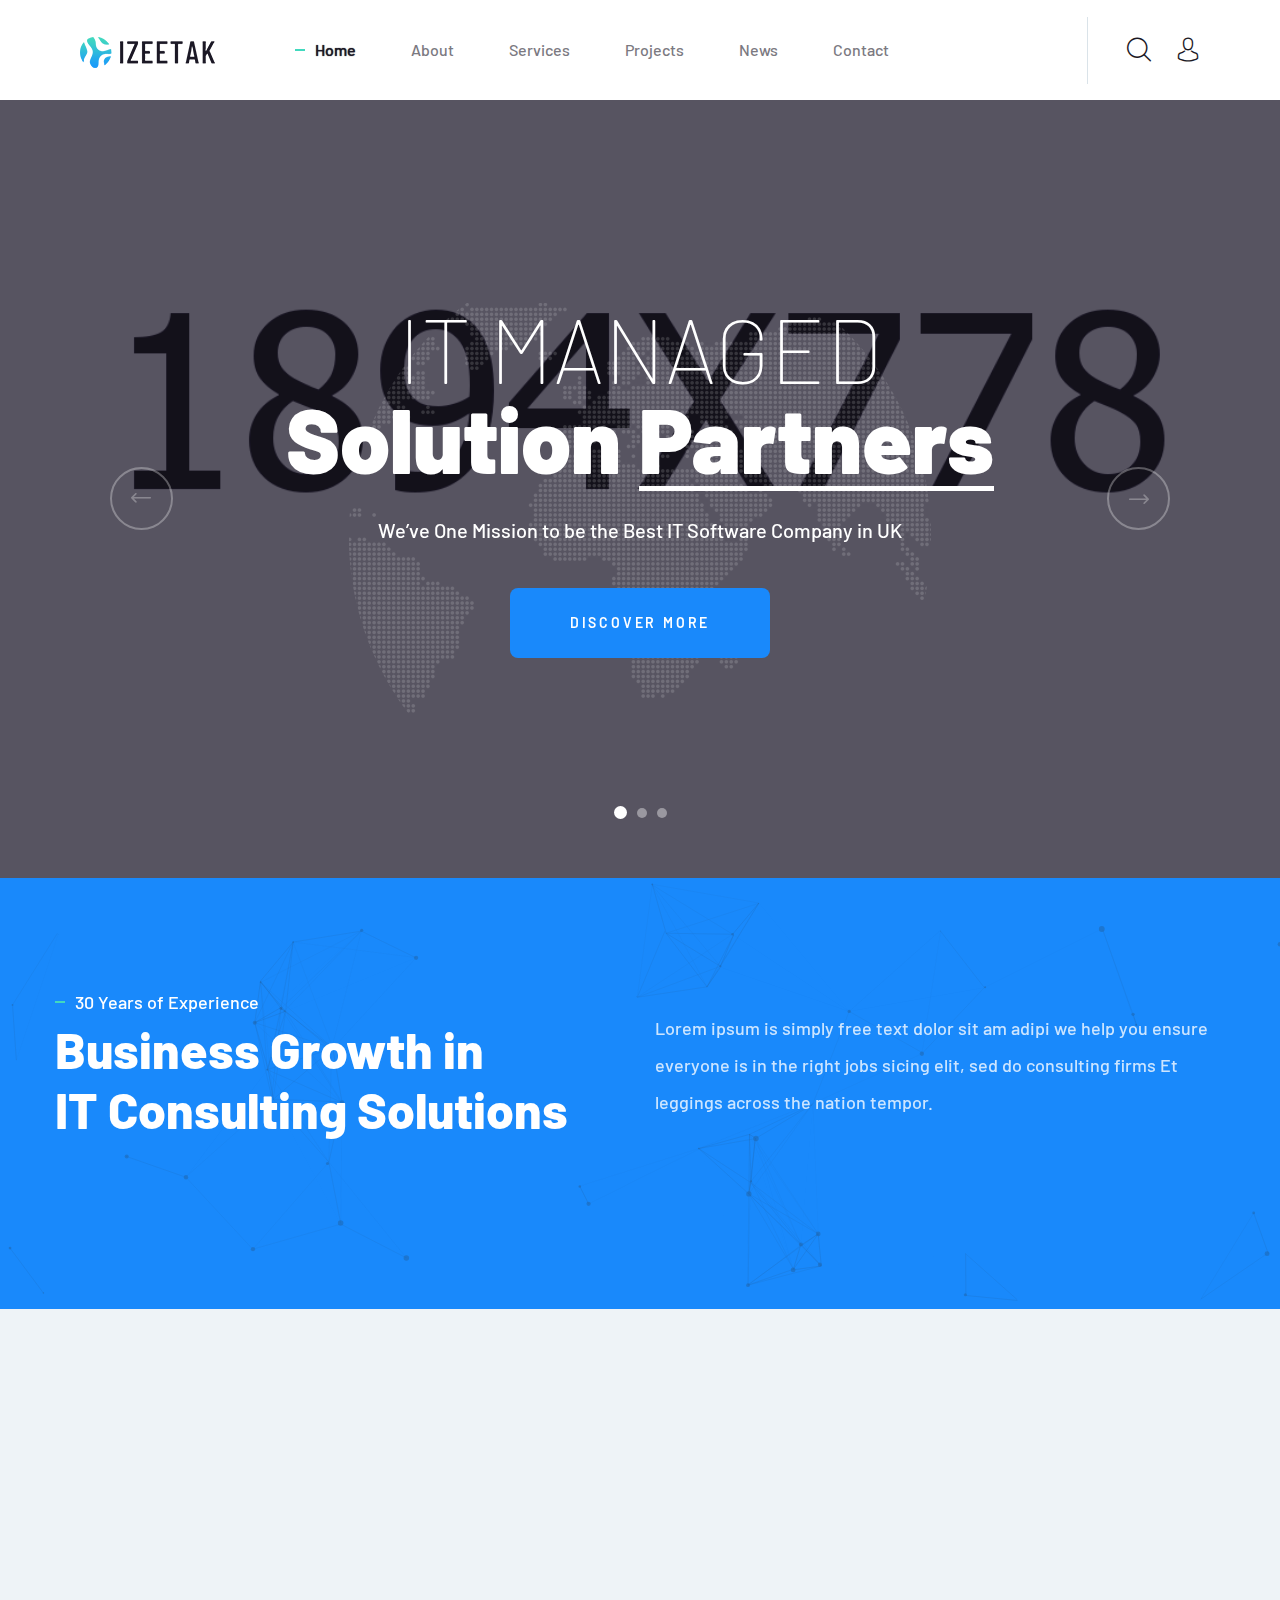
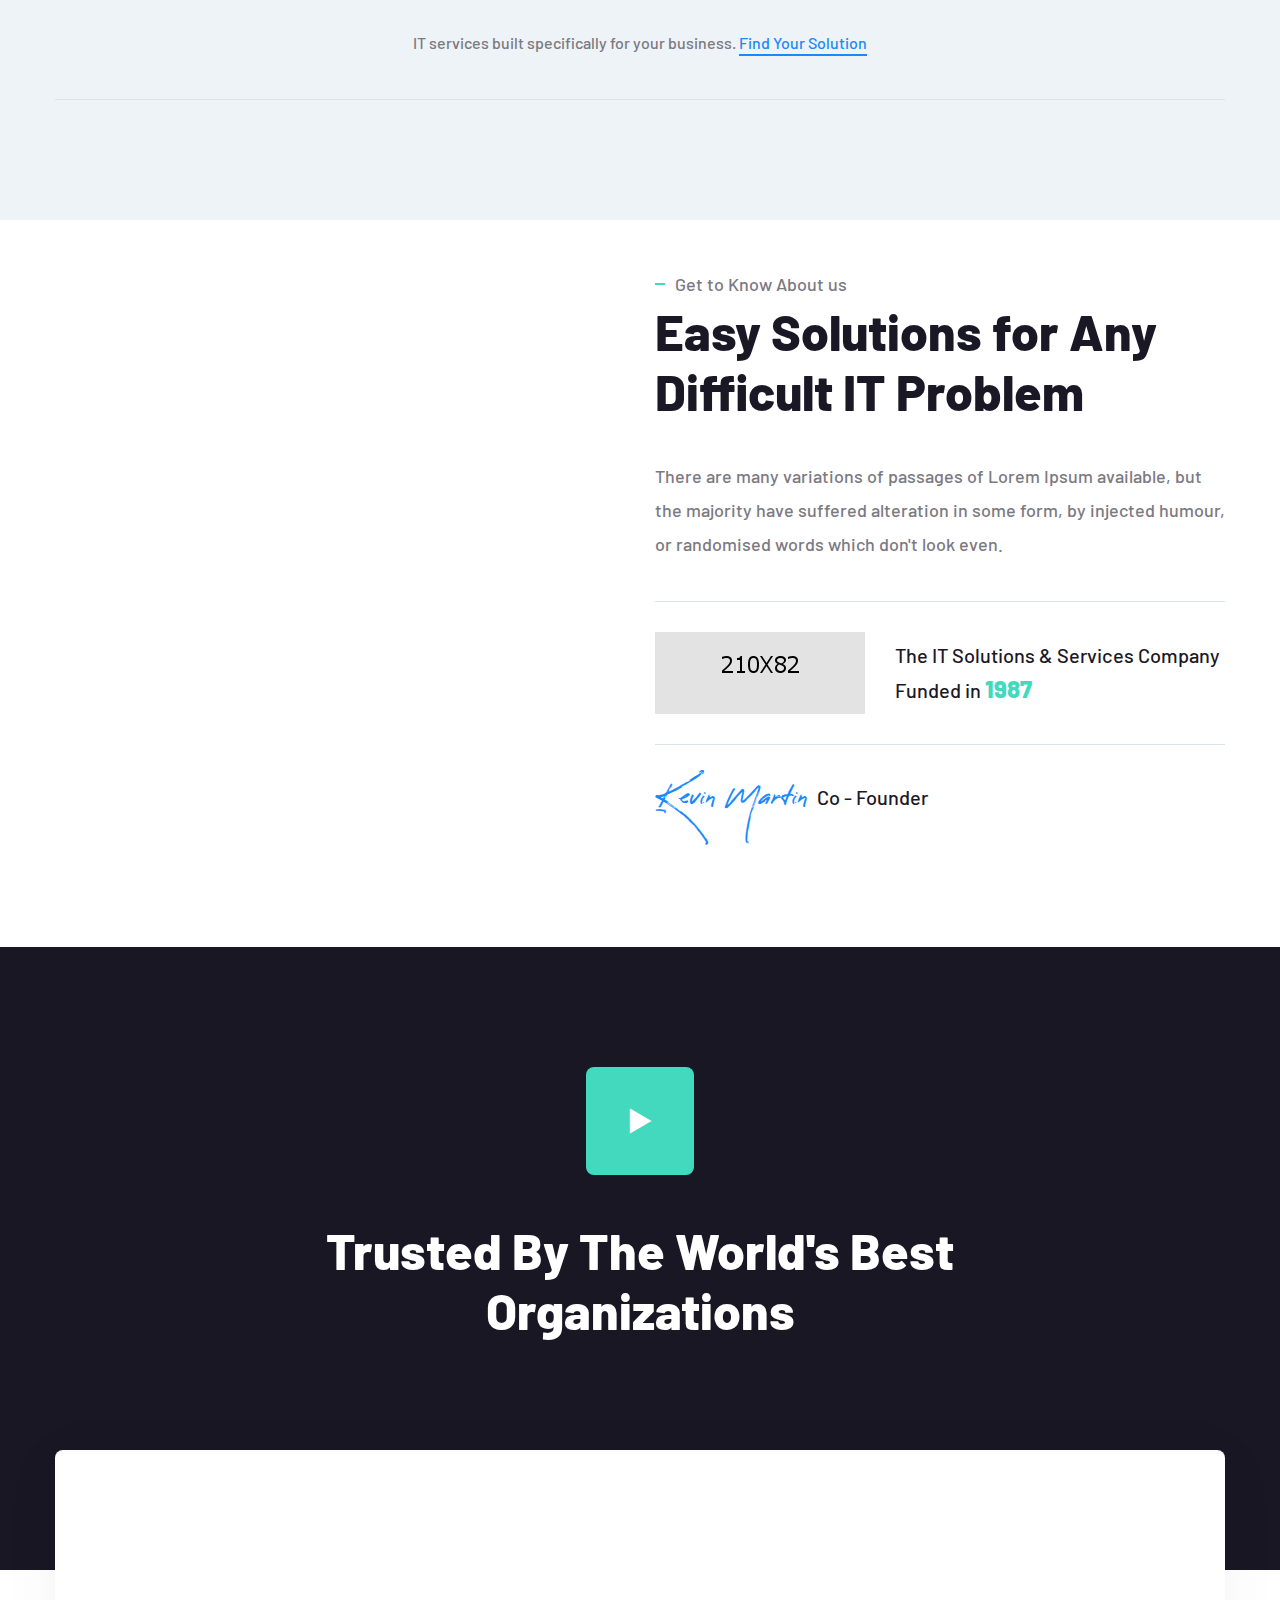
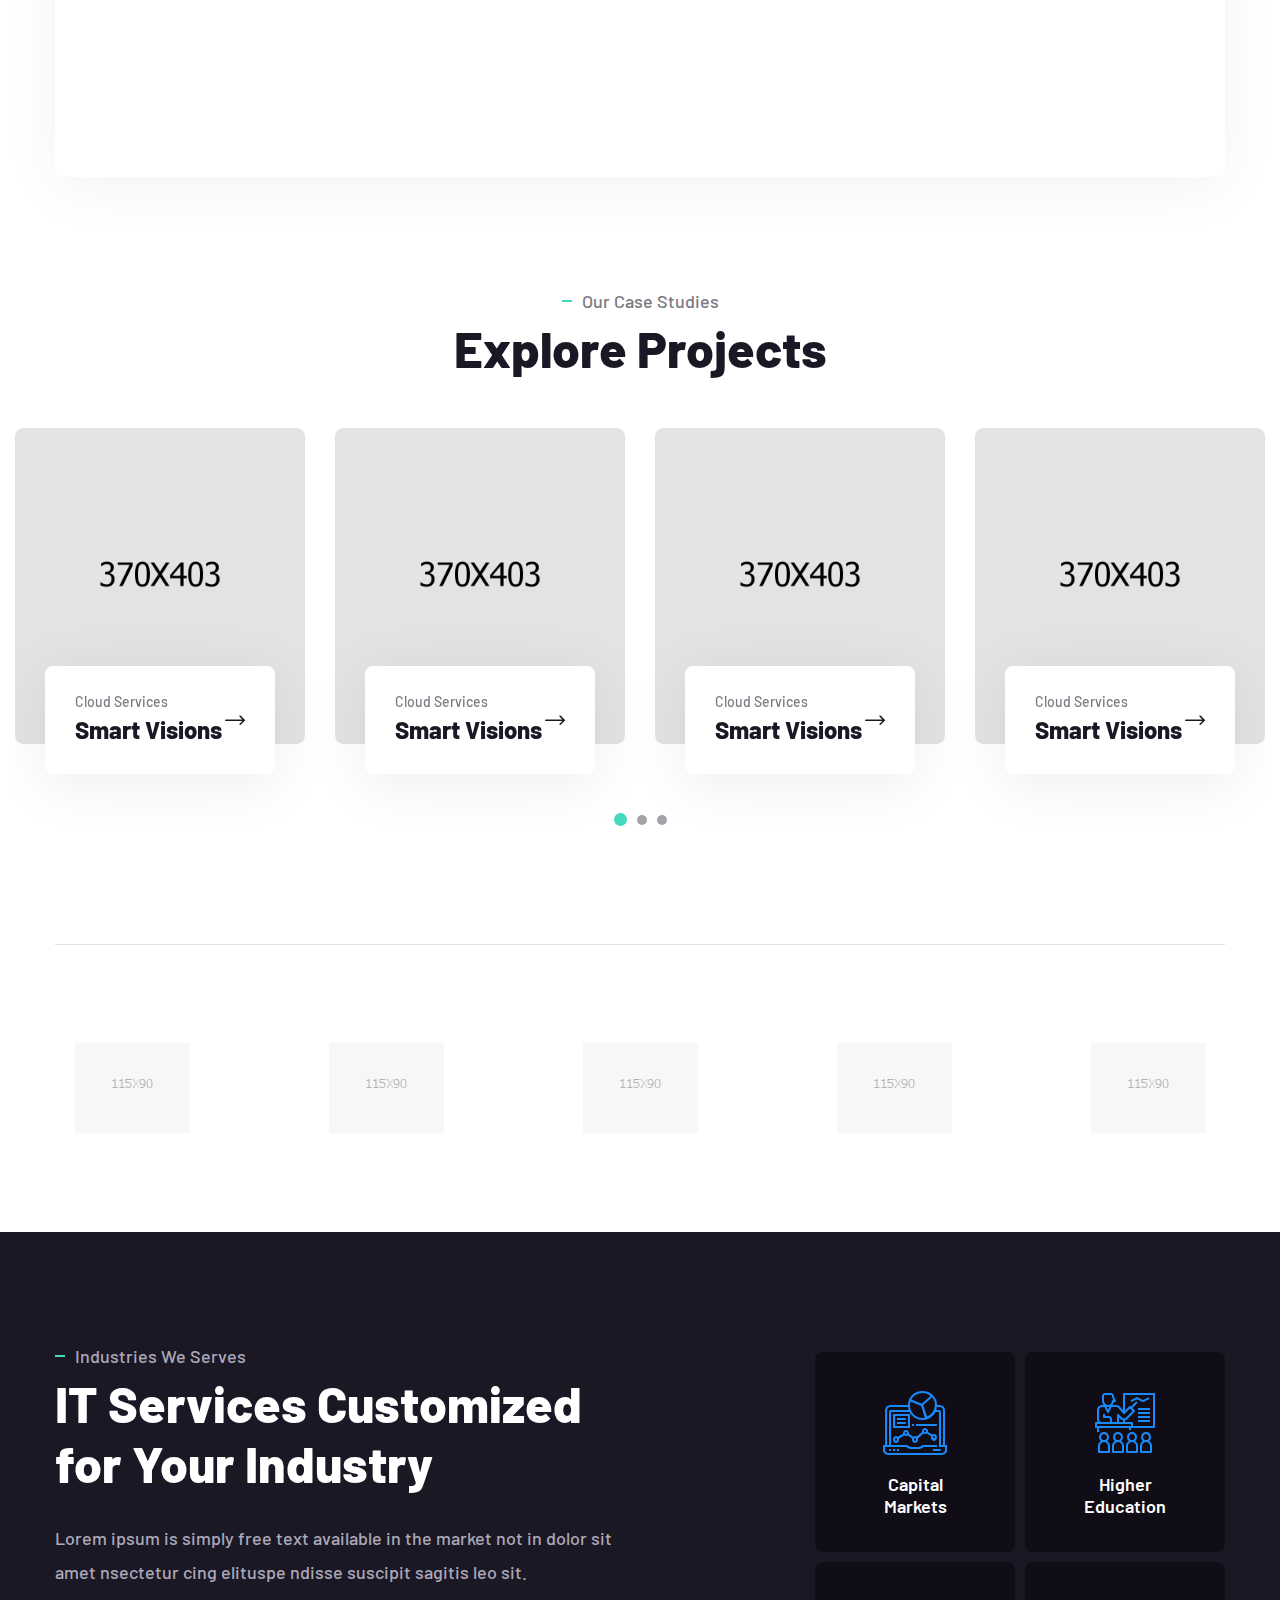
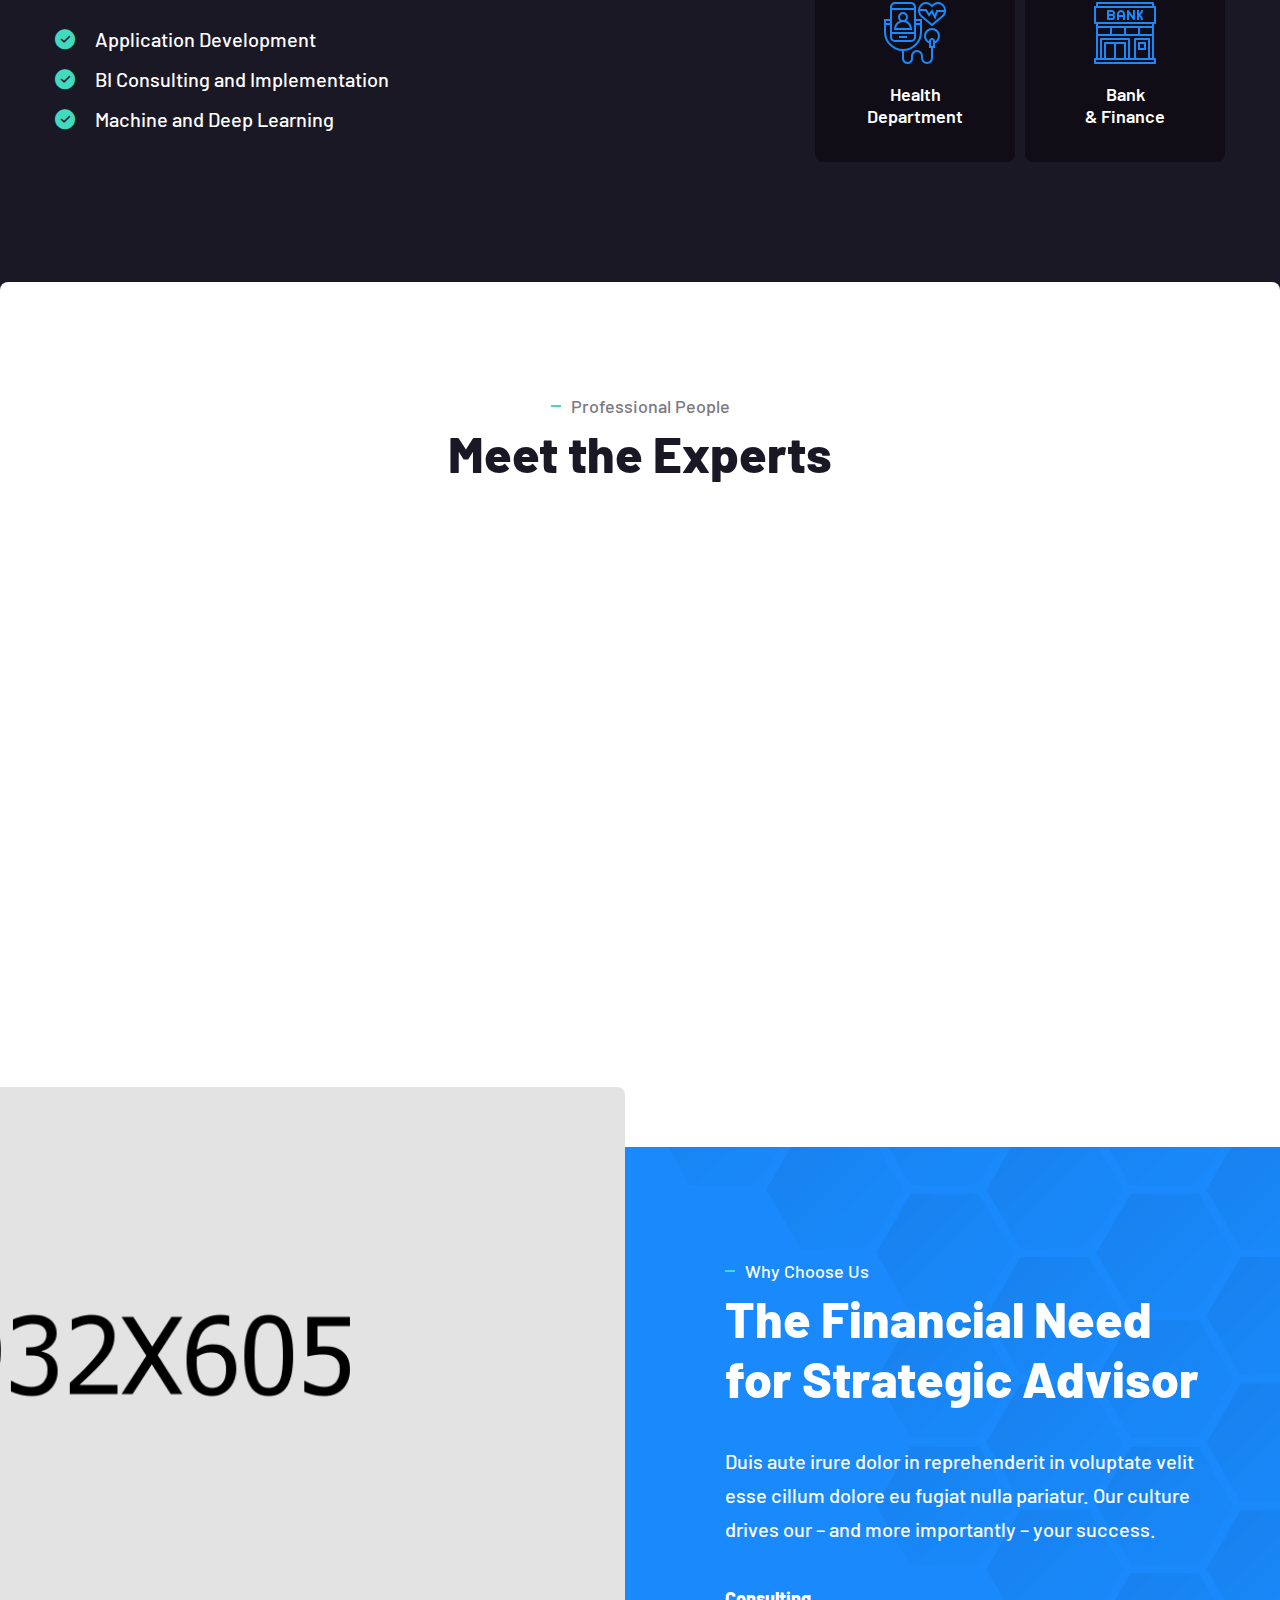
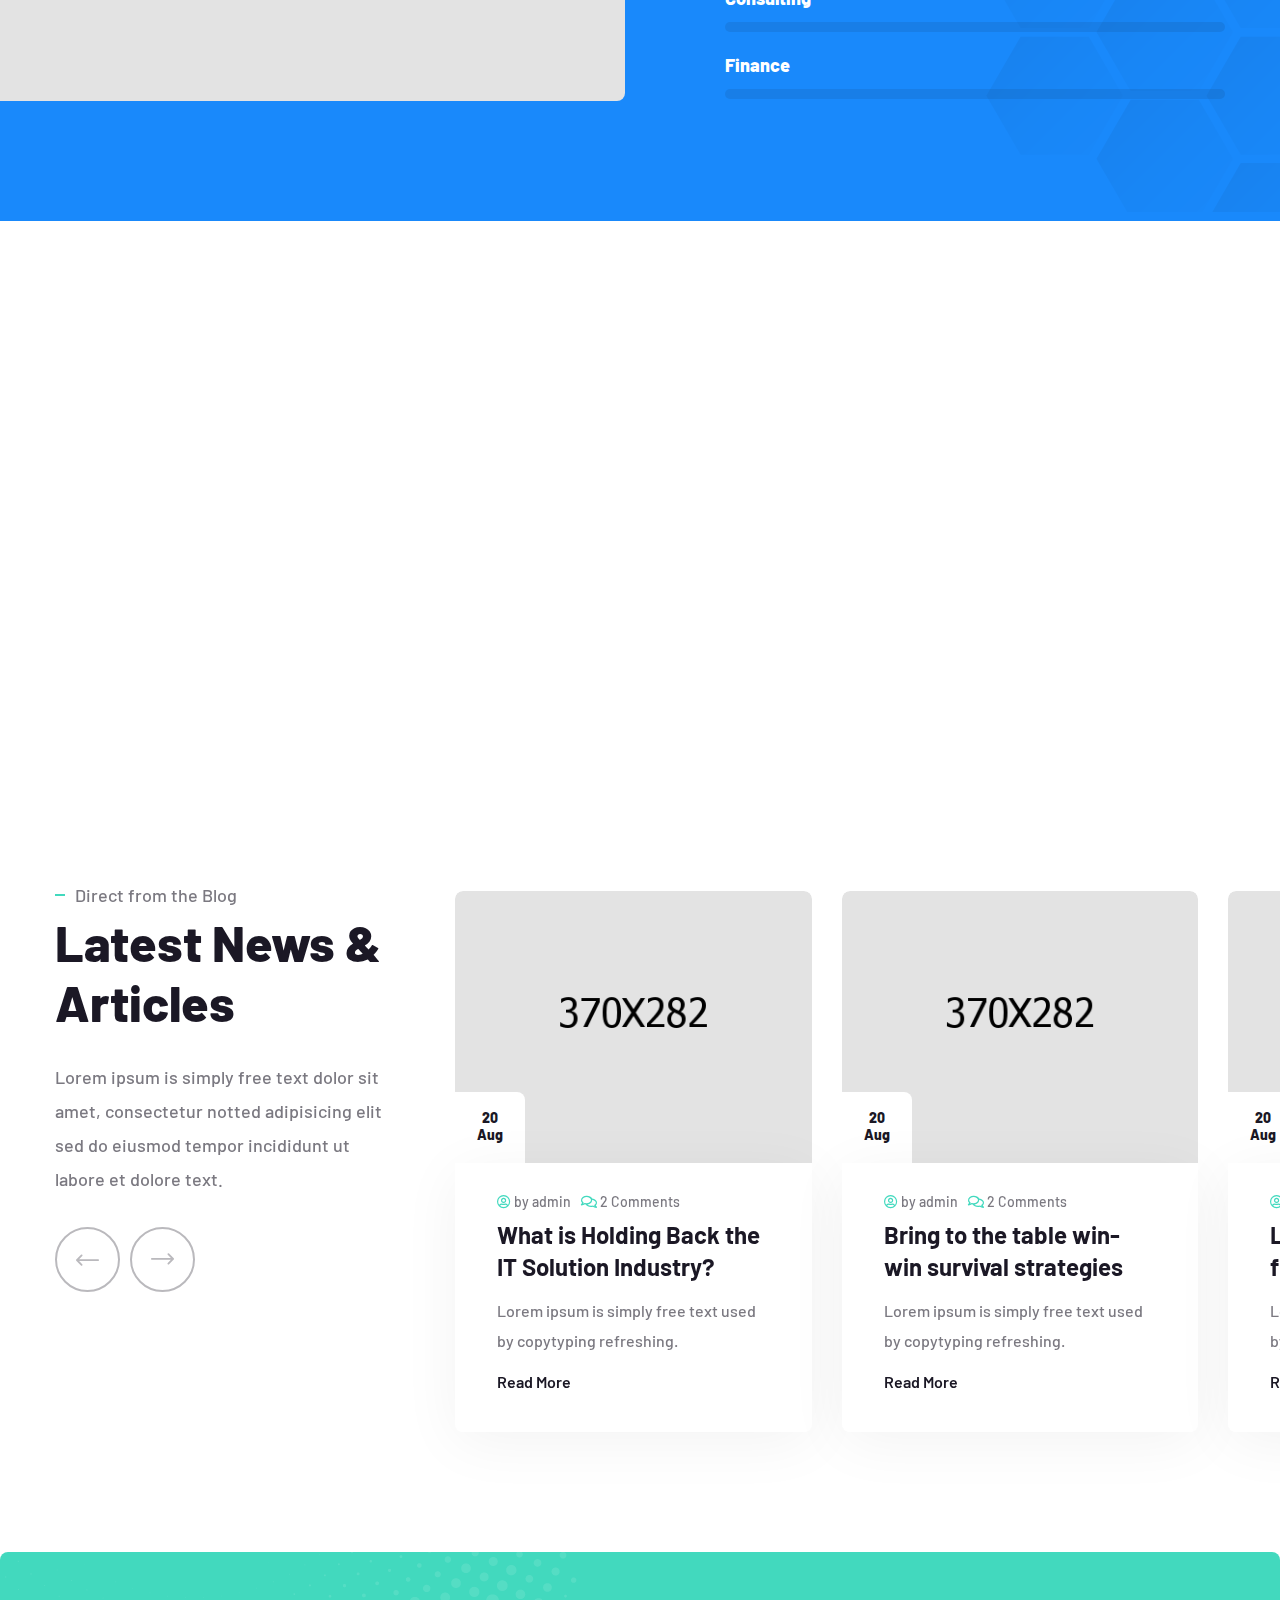
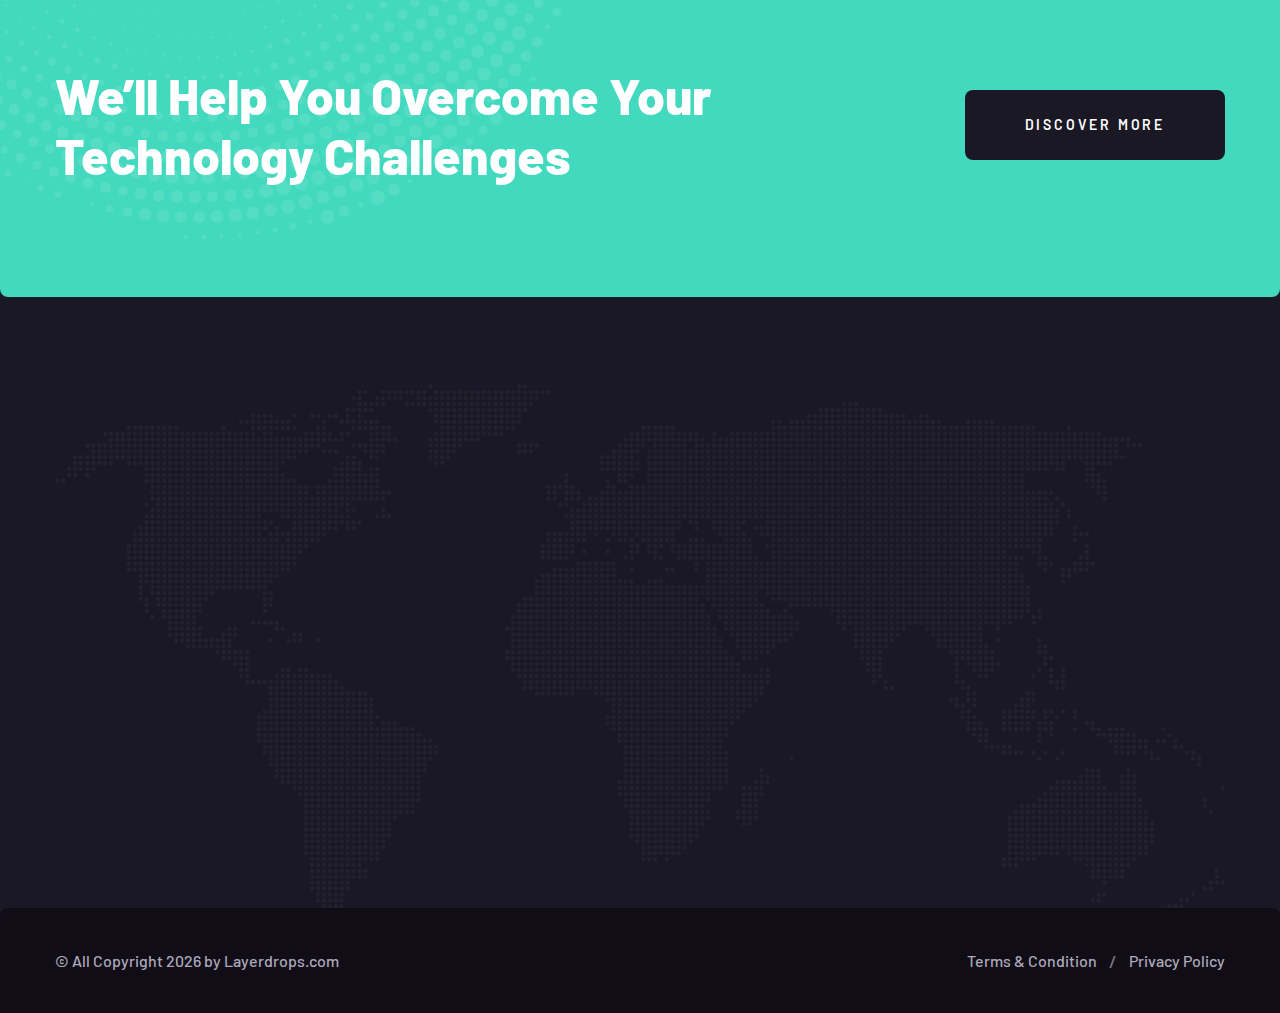
<file: index2.html>
<!DOCTYPE html>
<html lang="en">

<head>
    <meta charset="UTF-8" />
    <meta name="viewport" content="width=device-width, initial-scale=1.0" />
    <title>Home two || Izeetak || Izeetak HTML Template For IT Solutions Company</title>
    <!-- favicons Icons -->
    <link rel="apple-touch-icon" sizes="180x180" href="assets/images/favicons/apple-touch-icon.png" />
    <link rel="icon" type="image/png" sizes="32x32" href="assets/images/favicons/favicon-32x32.png" />
    <link rel="icon" type="image/png" sizes="16x16" href="assets/images/favicons/favicon-16x16.png" />
    <link rel="manifest" href="assets/images/favicons/site.webmanifest" />
    <meta name="description" content="Izeetak HTML Template For IT Solutions Company" />

    <!-- fonts -->
    <link rel="preconnect" href="https://fonts.googleapis.com">
    <link rel="preconnect" href="https://fonts.gstatic.com" crossorigin>
    <link
        href="https://fonts.googleapis.com/css2?family=Barlow:ital,wght@0,100;0,200;0,300;0,400;0,500;0,600;0,700;0,800;0,900;1,100;1,200;1,300;1,400;1,500;1,600;1,700;1,800;1,900&display=swap"
        rel="stylesheet">


    <link rel="stylesheet" href="assets/vendors/bootstrap/css/bootstrap.min.css" />
    <link rel="stylesheet" href="assets/vendors/animate/animate.min.css" />
    <link rel="stylesheet" href="assets/vendors/animate/custom-animate.css" />
    <link rel="stylesheet" href="assets/vendors/fontawesome/css/all.min.css" />
    <link rel="stylesheet" href="assets/vendors/jarallax/jarallax.css" />
    <link rel="stylesheet" href="assets/vendors/jquery-magnific-popup/jquery.magnific-popup.css" />
    <link rel="stylesheet" href="assets/vendors/nouislider/nouislider.min.css" />
    <link rel="stylesheet" href="assets/vendors/nouislider/nouislider.pips.css" />
    <link rel="stylesheet" href="assets/vendors/odometer/odometer.min.css" />
    <link rel="stylesheet" href="assets/vendors/swiper/swiper.min.css" />
    <link rel="stylesheet" href="assets/vendors/izeetak-icons/style.css">
    <link rel="stylesheet" href="assets/vendors/tiny-slider/tiny-slider.min.css" />
    <link rel="stylesheet" href="assets/vendors/reey-font/stylesheet.css" />
    <link rel="stylesheet" href="assets/vendors/owl-carousel/owl.carousel.min.css" />
    <link rel="stylesheet" href="assets/vendors/owl-carousel/owl.theme.default.min.css" />
    <link rel="stylesheet" href="assets/vendors/twentytwenty/twentytwenty.css" />
    <link rel="stylesheet" href="assets/vendors/bxslider/jquery.bxslider.css" />
    <link rel="stylesheet" href="assets/vendors/bootstrap-select/css/bootstrap-select.min.css" />
    <link rel="stylesheet" href="assets/vendors/vegas/vegas.min.css" />
    <link rel="stylesheet" href="assets/vendors/jquery-ui/jquery-ui.css" />
    <link rel="stylesheet" href="assets/vendors/timepicker/timePicker.css" />

    <!-- template styles -->
    <link rel="stylesheet" href="assets/css/izeetak.css" />
    <link rel="stylesheet" href="assets/css/izeetak-responsive.css" />
</head>

<body>
    <div class="preloader">
        <img class="preloader__image" width="60" src="assets/images/loader.png" alt="" />
    </div>
    <!-- /.preloader -->
    <div class="page-wrapper">
        <header class="main-header main-header-two clearfix">
            <nav class="main-menu main-menu-two clearfix">
                <div class="main-menu-wrapper clearfix">
                    <div class="main-menu-wrapper-inner clearfix">
                        <div class="main-menu-wrapper__left clearfix">
                            <div class="main-menu-wrapper__logo">
                                <a href="index.html"><img src="assets/images/resources/logo-1.png" alt=""></a>
                            </div>
                            <div class="main-menu-wrapper__main-menu">
                                <a href="#" class="mobile-nav__toggler"><i class="fa fa-bars"></i></a>
                                <ul class="main-menu__list">
                                    <li class="dropdown current">
                                        <a href="index.html">Home</a>
                                        <ul>
                                            <li>
                                                <a href="index.html">Home One</a>
                                            </li>
                                            <li><a href="index2.html">Home Two</a></li>
                                            <li class="dropdown">
                                                <a href="#">Header Styles</a>
                                                <ul>
                                                    <li><a href="index.html">Header One</a></li>
                                                    <li><a href="index.html">Header Two</a></li>
                                                </ul>
                                            </li>
                                        </ul>
                                    </li>
                                    <li><a href="about.html">About</a></li>
                                    <li class="dropdown">
                                        <a href="#">Services</a>
                                        <ul>
                                            <li><a href="services.html">Services</a></li>
                                            <li><a href="managed-it.html">Managed It</a></li>
                                            <li><a href="it-support.html">IT Support</a></li>
                                            <li><a href="it-consultancy.html">IT Consultancy</a></li>
                                            <li><a href="cloud-computing.html">Cloud Computing</a></li>
                                            <li><a href="cyber-security.html">Cyber Security</a></li>
                                            <li><a href="custom-software.html">Custom Software</a></li>
                                        </ul>
                                    </li>
                                    <li class="dropdown">
                                        <a href="#">Projects</a>
                                        <ul>
                                            <li><a href="project.html">Projects</a></li>
                                            <li><a href="project-details.html">Project Details</a></li>
                                        </ul>
                                    </li>
                                    <li class="dropdown">
                                        <a href="#">News</a>
                                        <ul>
                                            <li><a href="news.html">News</a></li>
                                            <li><a href="news-details.html">News Details</a></li>
                                        </ul>
                                    </li>
                                    <li><a href="contact.html">Contact</a></li>
                                </ul>
                            </div>
                        </div>
                        <div class="main-menu-wrapper__right">
                            <div class="main-menu-wrapper__call">
                                <div class="main-menu-wrapper__call-icon">
                                    <img src="assets/images/shapes/phone-icon.png" alt="">
                                </div>
                                <div class="main-menu-wrapper__call-number">
                                    <p>Have any questions?</p>
                                    <h5><a href="tel:926668880000">Free: + 92 666 888 0000</a></h5>
                                </div>
                            </div>
                            <div class="main-menu-wrapper__search-box-cart-box">
                                <a href="#" class="main-menu-wrapper__search search-toggler icon-magnifying-glass"></a>
                                <a href="contact.html" class="main-menu-wrapper__cart icon-avatar"></a>
                            </div>
                        </div>
                    </div>
                </div>
            </nav>
        </header>

        <div class="stricky-header stricked-menu main-menu main-menu-two">
            <div class="sticky-header__content"></div><!-- /.sticky-header__content -->
        </div><!-- /.stricky-header -->

        <!--Main Slider Two Start-->
        <section class="main-slider main-slider-two">
            <div class="swiper-container thm-swiper__slider" data-swiper-options='{"slidesPerView": 1, "loop": true,
    "effect": "fade",
     "pagination": {
        "el": "#main-slider-pagination",
        "type": "bullets",
        "clickable": true
      },
    "navigation": {
        "nextEl": "#main-slider__swiper-button-next",
        "prevEl": "#main-slider__swiper-button-prev"
    },
    "autoplay": {
        "delay": 5000
    }}'>
                <div class="swiper-wrapper">
                    <div class="swiper-slide">
                        <div class="image-layer"
                            style="background-image: url(assets/images/backgrounds/main-slider-2-1.jpg);">
                        </div>
                        <div class="image-layer-overlay"></div>
                        <!-- /.image-layer -->
                        <div class="container">
                            <div class="row">
                                <div class="col-lg-12">
                                    <div class="main-slider__content">
                                        <div class="main-slider-two__map"
                                            style="background-image: url(assets/images/shapes/main-slider-two-map.png)">
                                        </div>
                                        <h3>IT Managed</h3>
                                        <h2>Solution <span>Partners</span></h2>
                                        <p>We’ve One Mission to be the Best IT Software Company in UK</p>
                                        <a href="about.html" class="thm-btn">Discover More</a>
                                    </div>
                                </div>
                            </div>
                        </div>
                    </div>
                    <div class="swiper-slide">
                        <div class="image-layer"
                            style="background-image: url(assets/images/backgrounds/main-slider-2-2.jpg);">
                        </div>
                        <div class="image-layer-overlay"></div>
                        <!-- /.image-layer -->
                        <div class="container">
                            <div class="row">
                                <div class="col-lg-12">
                                    <div class="main-slider__content">
                                        <div class="main-slider-two__map"
                                            style="background-image: url(assets/images/shapes/main-slider-two-map.png)">
                                        </div>
                                        <h3>IT Managed</h3>
                                        <h2>Solution <span>Partners</span></h2>
                                        <p>We’ve One Mission to be the Best IT Software Company in UK</p>
                                        <a href="about.html" class="thm-btn">Discover More</a>
                                    </div>
                                </div>
                            </div>
                        </div>
                    </div>
                    <div class="swiper-slide">
                        <div class="image-layer"
                            style="background-image: url(assets/images/backgrounds/main-slider-2-3.jpg);">
                        </div>
                        <div class="image-layer-overlay"></div>
                        <!-- /.image-layer -->
                        <div class="container">
                            <div class="row">
                                <div class="col-lg-12">
                                    <div class="main-slider__content">
                                        <div class="main-slider-two__map"
                                            style="background-image: url(assets/images/shapes/main-slider-two-map.png)">
                                        </div>
                                        <h3>IT Managed</h3>
                                        <h2>Solution <span>Partners</span></h2>
                                        <p>We’ve One Mission to be the Best IT Software Company in UK</p>
                                        <a href="about.html" class="thm-btn">Discover More</a>
                                    </div>
                                </div>
                            </div>
                        </div>
                    </div>
                </div>
                <!-- If we need navigation buttons -->
                <div class="swiper-pagination" id="main-slider-pagination"></div>
                <div class="main-slider__nav-two">
                    <div class="swiper-button-prev" id="main-slider__swiper-button-next"><i
                            class="icon-right-arrow icon-left-arrow"></i>
                    </div>
                    <div class="swiper-button-next" id="main-slider__swiper-button-prev"><i
                            class="icon-right-arrow"></i>
                    </div>
                </div>
            </div>
        </section>
        <!--Main Slider Two End-->

        <!--Business Growth Start-->
        <section class="business-growth">
            <div class="business-growth__top">
                <div class="business-growth-bg">
                    <div id="particles-js"></div>
                </div>
                <div class="container">
                    <div class="row">
                        <div class="col-xl-6 col-lg-6">
                            <div class="business-growth__left">
                                <div class="section-title text-left">
                                    <span class="section-title__tagline">30 Years of Experience</span>
                                    <h2 class="section-title__title">Business Growth in <br> IT Consulting Solutions
                                    </h2>
                                </div>
                            </div>
                        </div>
                        <div class="col-xl-6 col-lg-6">
                            <div class="business-growth__right">
                                <p class="business-growth__right-text">Lorem ipsum is simply free text dolor sit am
                                    adipi we help you ensure everyone is in the right jobs sicing elit, sed do
                                    consulting firms Et leggings across the nation tempor.</p>
                            </div>
                        </div>
                    </div>
                </div>
            </div>
            <div class="container">
                <div class="business-growth__bottom">
                    <div class="row">
                        <div class="col-xl-4 col-lg-4 wow fadeInLeft" data-wow-delay="100ms">
                            <!--Business Growth Single-->
                            <div class="business-growth__single">
                                <div class="business-growth__img">
                                    <img src="assets/images/resources/business-growth-img-1.jpg" alt="">
                                </div>
                                <div class="business-growth__content">
                                    <h4 class="business-growth__title">
                                        <a href="services.html">Perfect Solution that your Business Demands</a>
                                    </h4>
                                    <p class="business-growth__text">Lorem ipsum dolor amet, consectetur notted adip
                                        sicing elit text.</p>
                                </div>
                            </div>
                        </div>
                        <div class="col-xl-4 col-lg-4 wow fadeInUp" data-wow-delay="200ms">
                            <!--Business Growth Single-->
                            <div class="business-growth__single">
                                <div class="business-growth__img">
                                    <img src="assets/images/resources/business-growth-img-2.jpg" alt="">
                                </div>
                                <div class="business-growth__content">
                                    <h4 class="business-growth__title">
                                        <a href="about.html">User generated content in real-time will have</a>
                                    </h4>
                                    <p class="business-growth__text">Lorem ipsum dolor amet, consectetur notted adip
                                        sicing elit text.</p>
                                </div>
                            </div>
                        </div>
                        <div class="col-xl-4 col-lg-4 wow fadeInRight" data-wow-delay="300ms">
                            <!--Business Growth Single-->
                            <div class="business-growth__single">
                                <div class="business-growth__img">
                                    <img src="assets/images/resources/business-growth-img-3.jpg" alt="">
                                </div>
                                <div class="business-growth__content">
                                    <h4 class="business-growth__title">
                                        <a href="about.html">Capitalize on low hanging fruit to identify a</a>
                                    </h4>
                                    <p class="business-growth__text">Lorem ipsum dolor amet, consectetur notted adip
                                        sicing elit text.</p>
                                </div>
                            </div>
                        </div>
                    </div>
                </div>
                <div class="business-growth__find">
                    <div class="row">
                        <div class="col-lg-12">
                            <div class="business-growth__find-inner">
                                <p>IT services built specifically for your business. <a href="services.html">Find Your
                                        Solution</a>
                                </p>
                            </div>
                        </div>
                    </div>
                </div>
            </div>
        </section>
        <!--Business Growth End-->

        <!--Welcome One Start-->
        <section class="welcome-one">
            <div class="container">
                <div class="row">
                    <div class="col-xl-6">
                        <div class="welcome-one__left wow slideInLeft" data-wow-delay="100ms"
                            data-wow-duration="2500ms">
                            <div class="welcome-one__img-box">
                                <div class="welcome-one__img">
                                    <img src="assets/images/resources/welcome-one-img-1.jpg" alt="">
                                </div>
                                <div class="welcome-one__certified">
                                    <div class="welcome-one__certified-icon">
                                        <span class="icon-customer"></span>
                                    </div>
                                    <h4 class="welcome-one__certified-text">We’re Certified <br> IT Experts.</h4>
                                </div>
                            </div>
                        </div>
                    </div>
                    <div class="col-xl-6">
                        <div class="welcome-one__right">
                            <div class="section-title text-left">
                                <span class="section-title__tagline">Get to Know About us</span>
                                <h2 class="section-title__title">Easy Solutions for Any Difficult IT Problem</h2>
                            </div>
                            <p class="welcome-one__right-text">There are many variations of passages of Lorem Ipsum
                                available, but the majority have suffered alteration in some form, by injected humour,
                                or randomised words which don't look even.</p>
                            <div class="welcome-one__funded">
                                <div class="welcome-one__funded-img">
                                    <img src="assets/images/resources/welcome-one-funded-img.jpg" alt="">
                                </div>
                                <div class="welcome-one__funded-content">
                                    <h3 class="welcome-one__funded-text">The IT Solutions & Services Company Funded in
                                        <span>1987</span></h3>
                                </div>
                            </div>
                            <h3 class="welcome-one__funded-name">Kevin Martin <span>Co - Founder</span></h3>
                        </div>
                    </div>
                </div>
            </div>
        </section>
        <!--Welcome One End-->

        <!--Video One Start-->
        <section class="video-one">
            <div class="video-one-bg jarallax" data-jarallax data-speed="0.2" data-imgPosition="0% 100%"
                style="background-image: url(assets/images/backgrounds/video-one-bg.jpg)"></div>
            <div class="video-one-bg-overly"></div>
            <div class="container">
                <div class="row">
                    <div class="col-lg-12">
                        <div class="video-one__inner">
                            <div class="video-one__video-link">
                                <a href="https://www.youtube.com/watch?v=Get7rqXYrbQ" class="video-popup">
                                    <div class="video-one__video-icon">
                                        <span class="icon-play-button"></span>
                                        <i class="ripple"></i>
                                    </div>
                                </a>
                            </div>
                            <h2 class="video-one__title">Trusted By The World's Best <br> Organizations</h2>
                        </div>
                    </div>
                </div>
            </div>
        </section>
        <!--Video One End-->

        <!--Help Start-->
        <section class="help">
            <div class="container">
                <div class="row">
                    <div class="col-xl-12">
                        <ul class="help__box list-unstyled clearfix">
                            <li class="help__single help__box-one wow fadeInLeft" data-wow-delay="100ms">
                                <div class="help__box-one-content">
                                    <h3 class="help__box-one-title">Help Your Business Win and Grow!</h3>
                                </div>
                                <div class="help__box-one-img">
                                    <img src="assets/images/resources/help-box-one-img-1.jpg" alt="">
                                </div>
                            </li>
                            <li class="help__single help__box-two wow fadeInLeft" data-wow-delay="300ms">
                                <div class="help__box-two-content">
                                    <div class="help__box-two-icon">
                                        <span class="icon-learning"></span>
                                    </div>
                                    <h3 class="help__box-two-title"><a href="it-consultancy.html">IT Management</a></h3>
                                    <p class="help__box-two-text">Lorem ipsu dolor sit am adipi we help you ensure
                                        everyone</p>
                                </div>
                            </li>
                            <li class="help__single help__box-two wow fadeInLeft" data-wow-delay="600ms">
                                <div class="help__box-two-content">
                                    <div class="help__box-two-icon">
                                        <span class="icon-verify"></span>
                                    </div>
                                    <h3 class="help__box-two-title"><a href="cyber-security.html">Cyber Security</a>
                                    </h3>
                                    <p class="help__box-two-text">Lorem ipsu dolor sit am adipi we help you ensure
                                        everyone</p>
                                </div>
                            </li>
                            <li class="help__single help__box-two help__box-last wow fadeInLeft" data-wow-delay="900ms">
                                <div class="help__box-two-content">
                                    <div class="help__box-two-icon">
                                        <span class="icon-cloud"></span>
                                    </div>
                                    <h3 class="help__box-two-title"><a href="cloud-computing.html">Cloud Computing</a>
                                    </h3>
                                    <p class="help__box-two-text">Lorem ipsu dolor sit am adipi we help you ensure
                                        everyone</p>
                                </div>
                            </li>
                        </ul>
                    </div>
                </div>
            </div>
        </section>
        <!--Help End-->

        <!--Project Two Start-->
        <section class="project-two">
            <div class="project-two__container">
                <div class="section-title text-center">
                    <span class="section-title__tagline">Our Case Studies</span>
                    <h2 class="section-title__title">Explore Projects</h2>
                </div>
                <div class="project-two__carousel owl-theme owl-carousel">
                    <!--Project One Single-->
                    <div class="project-one__single">
                        <div class="project-one__img">
                            <img src="assets/images/resources/project-2-1.jpg" alt="">
                        </div>
                        <div class="project-one__content">
                            <p class="project-one__tagline">Cloud Services</p>
                            <h2 class="project-one__title"><a href="project-details.html">Smart Visions</a></h2>
                            <div class="project-one__arrow">
                                <a href="project-details.html"><span class="icon-right-arrow"></span></a>
                            </div>
                        </div>
                    </div>
                    <!--Project One Single-->
                    <div class="project-one__single">
                        <div class="project-one__img">
                            <img src="assets/images/resources/project-2-2.jpg" alt="">
                        </div>
                        <div class="project-one__content">
                            <p class="project-one__tagline">Cloud Services</p>
                            <h2 class="project-one__title"><a href="project-details.html">Smart Visions</a></h2>
                            <div class="project-one__arrow">
                                <a href="project-details.html"><span class="icon-right-arrow"></span></a>
                            </div>
                        </div>
                    </div>
                    <!--Project One Single-->
                    <div class="project-one__single">
                        <div class="project-one__img">
                            <img src="assets/images/resources/project-2-3.jpg" alt="">
                        </div>
                        <div class="project-one__content">
                            <p class="project-one__tagline">Cloud Services</p>
                            <h2 class="project-one__title"><a href="project-details.html">Smart Visions</a></h2>
                            <div class="project-one__arrow">
                                <a href="project-details.html"><span class="icon-right-arrow"></span></a>
                            </div>
                        </div>
                    </div>
                    <!--Project One Single-->
                    <div class="project-one__single">
                        <div class="project-one__img">
                            <img src="assets/images/resources/project-2-4.jpg" alt="">
                        </div>
                        <div class="project-one__content">
                            <p class="project-one__tagline">Cloud Services</p>
                            <h2 class="project-one__title"><a href="project-details.html">Smart Visions</a></h2>
                            <div class="project-one__arrow">
                                <a href="project-details.html"><span class="icon-right-arrow"></span></a>
                            </div>
                        </div>
                    </div>
                    <!--Project One Single-->
                    <div class="project-one__single">
                        <div class="project-one__img">
                            <img src="assets/images/resources/project-2-1.jpg" alt="">
                        </div>
                        <div class="project-one__content">
                            <p class="project-one__tagline">Cloud Services</p>
                            <h2 class="project-one__title"><a href="project-details.html">Smart Visions</a></h2>
                            <div class="project-one__arrow">
                                <a href="project-details.html"><span class="icon-right-arrow"></span></a>
                            </div>
                        </div>
                    </div>
                    <!--Project One Single-->
                    <div class="project-one__single">
                        <div class="project-one__img">
                            <img src="assets/images/resources/project-2-2.jpg" alt="">
                        </div>
                        <div class="project-one__content">
                            <p class="project-one__tagline">Cloud Services</p>
                            <h2 class="project-one__title"><a href="project-details.html">Smart Visions</a></h2>
                            <div class="project-one__arrow">
                                <a href="project-details.html"><span class="icon-right-arrow"></span></a>
                            </div>
                        </div>
                    </div>
                    <!--Project One Single-->
                    <div class="project-one__single">
                        <div class="project-one__img">
                            <img src="assets/images/resources/project-2-3.jpg" alt="">
                        </div>
                        <div class="project-one__content">
                            <p class="project-one__tagline">Cloud Services</p>
                            <h2 class="project-one__title"><a href="project-details.html">Smart Visions</a></h2>
                            <div class="project-one__arrow">
                                <a href="project-details.html"><span class="icon-right-arrow"></span></a>
                            </div>
                        </div>
                    </div>
                    <!--Project One Single-->
                    <div class="project-one__single">
                        <div class="project-one__img">
                            <img src="assets/images/resources/project-2-4.jpg" alt="">
                        </div>
                        <div class="project-one__content">
                            <p class="project-one__tagline">Cloud Services</p>
                            <h2 class="project-one__title"><a href="project-details.html">Smart Visions</a></h2>
                            <div class="project-one__arrow">
                                <a href="project-details.html"><span class="icon-right-arrow"></span></a>
                            </div>
                        </div>
                    </div>
                    <!--Project One Single-->
                    <div class="project-one__single">
                        <div class="project-one__img">
                            <img src="assets/images/resources/project-2-1.jpg" alt="">
                        </div>
                        <div class="project-one__content">
                            <p class="project-one__tagline">Cloud Services</p>
                            <h2 class="project-one__title"><a href="project-details.html">Smart Visions</a></h2>
                            <div class="project-one__arrow">
                                <a href="project-details.html"><span class="icon-right-arrow"></span></a>
                            </div>
                        </div>
                    </div>
                </div>
            </div>
        </section>
        <!--Project Two End-->

        <!--Brand Two Start-->
        <section class="brand-two">
            <div class="container">
                <div class="brand-two__inner">
                    <div class="thm-swiper__slider swiper-container" data-swiper-options='{"spaceBetween": 100, "slidesPerView": 5, "autoplay": { "delay": 5000 }, "breakpoints": {
                        "0": {
                            "spaceBetween": 30,
                            "slidesPerView": 2
                        },
                        "375": {
                            "spaceBetween": 30,
                            "slidesPerView": 2
                        },
                        "575": {
                            "spaceBetween": 30,
                            "slidesPerView": 3
                        },
                        "767": {
                            "spaceBetween": 50,
                            "slidesPerView": 4
                        },
                        "991": {
                            "spaceBetween": 50,
                            "slidesPerView": 5
                        },
                        "1199": {
                            "spaceBetween": 100,
                            "slidesPerView": 5
                        }
                    }}'>
                        <div class="swiper-wrapper">
                            <div class="swiper-slide">
                                <img src="assets/images/brand/brand-2-1.png" alt="">
                            </div><!-- /.swiper-slide -->
                            <div class="swiper-slide">
                                <img src="assets/images/brand/brand-2-2.png" alt="">
                            </div><!-- /.swiper-slide -->
                            <div class="swiper-slide">
                                <img src="assets/images/brand/brand-2-3.png" alt="">
                            </div><!-- /.swiper-slide -->
                            <div class="swiper-slide">
                                <img src="assets/images/brand/brand-2-4.png" alt="">
                            </div><!-- /.swiper-slide -->
                            <div class="swiper-slide">
                                <img src="assets/images/brand/brand-2-5.png" alt="">
                            </div><!-- /.swiper-slide -->
                            <div class="swiper-slide">
                                <img src="assets/images/brand/brand-2-1.png" alt="">
                            </div><!-- /.swiper-slide -->
                            <div class="swiper-slide">
                                <img src="assets/images/brand/brand-2-2.png" alt="">
                            </div><!-- /.swiper-slide -->
                            <div class="swiper-slide">
                                <img src="assets/images/brand/brand-2-3.png" alt="">
                            </div><!-- /.swiper-slide -->
                            <div class="swiper-slide">
                                <img src="assets/images/brand/brand-2-4.png" alt="">
                            </div><!-- /.swiper-slide -->
                            <div class="swiper-slide">
                                <img src="assets/images/brand/brand-2-5.png" alt="">
                            </div><!-- /.swiper-slide -->
                        </div>
                    </div>
                </div>
            </div>
        </section>
        <!--Brand Two End-->

        <!--Industries We Serve Start-->
        <section class="industries-we-serve">
            <div class="industries-we-serve-shape-1 wow slideInLeft" data-wow-delay="100ms" data-wow-duration="2500ms">
                <img class="float-bob-y" src="assets/images/shapes/industries-we-serve-shape-1.png" alt=""></div>
            <div class="industries-we-serve-shape-2 wow slideInRight" data-wow-delay="100ms" data-wow-duration="2500ms">
                <img src="assets/images/shapes/industries-we-serve-shape-2.png" alt=""></div>
            <div class="container">
                <div class="row">
                    <div class="col-xl-7 col-lg-6">
                        <div class="industries-we-serve__left">
                            <div class="section-title text-left">
                                <span class="section-title__tagline">Industries We Serves</span>
                                <h2 class="section-title__title">IT Services Customized for Your Industry</h2>
                            </div>
                            <p class="industries-we-serve__text">Lorem ipsum is simply free text available in the market
                                not in dolor sit amet nsectetur cing elituspe ndisse suscipit sagitis leo sit.</p>
                            <ul class="list-unstyled industries-we-serve__points">
                                <li>
                                    <div class="icon">
                                        <span class="icon-check"></span>
                                    </div>
                                    <div class="text">
                                        <p>Application Development</p>
                                    </div>
                                </li>
                                <li>
                                    <div class="icon">
                                        <span class="icon-check"></span>
                                    </div>
                                    <div class="text">
                                        <p>BI Consulting and Implementation</p>
                                    </div>
                                </li>
                                <li>
                                    <div class="icon">
                                        <span class="icon-check"></span>
                                    </div>
                                    <div class="text">
                                        <p>Machine and Deep Learning</p>
                                    </div>
                                </li>
                            </ul>
                        </div>
                    </div>
                    <div class="col-xl-5 col-lg-6">
                        <div class="industries-we-serve__right clearfix">
                            <ul class="list-unstyled industries-we-serve__boxes clearfix">
                                <li>
                                    <div class="industries-we-serve__icon">
                                        <span class="icon-laptop"></span>
                                    </div>
                                    <h3 class="industries-we-serve__title">Capital <br> Markets</h3>
                                </li>
                                <li>
                                    <div class="industries-we-serve__icon">
                                        <span class="icon-teaching"></span>
                                    </div>
                                    <h3 class="industries-we-serve__title">Higher <br> Education</h3>
                                </li>
                                <li>
                                    <div class="industries-we-serve__icon">
                                        <span class="icon-health-check"></span>
                                    </div>
                                    <h3 class="industries-we-serve__title">Health <br> Department</h3>
                                </li>
                                <li>
                                    <div class="industries-we-serve__icon">
                                        <span class="icon-bank"></span>
                                    </div>
                                    <h3 class="industries-we-serve__title">Bank <br> & Finance</h3>
                                </li>
                            </ul>
                        </div>
                    </div>
                </div>
            </div>
        </section>
        <!--Industries We Serve End-->

        <!--Team One Start-->
        <section class="team-one">
            <div class="team-one__container">
                <div class="container">
                    <div class="section-title text-center">
                        <span class="section-title__tagline">Professional People</span>
                        <h2 class="section-title__title">Meet the Experts</h2>
                    </div>
                    <div class="row">
                        <div class="col-xl-3 col-lg-6 col-md-6">
                            <!--Team One Single-->
                            <div class="team-one__single  wow fadeInLeft" data-wow-delay="0ms"
                                data-wow-duration="1000ms">
                                <div class="team-one__img">
                                    <img src="assets/images/team/team-one-img-1.jpg" alt="">
                                    <div class="team-one__social">
                                        <a href="#"><i class="fab fa-twitter"></i></a>
                                        <a href="#"><i class="fab fa-facebook"></i></a>
                                        <a href="#"><i class="fab fa-instagram"></i></a>
                                    </div>
                                </div>
                                <div class="team-one__content">
                                    <h3 class="team-one__name">Kevin Martin</h3>
                                    <p class="team-one__title">IT Expert</p>
                                </div>
                            </div>
                        </div>
                        <div class="col-xl-3 col-lg-6 col-md-6">
                            <!--Team One Single-->
                            <div class="team-one__single wow fadeInLeft" data-wow-delay="100ms"
                                data-wow-duration="1000ms">
                                <div class="team-one__img">
                                    <img src="assets/images/team/team-one-img-2.jpg" alt="">
                                    <div class="team-one__social">
                                        <a href="#"><i class="fab fa-twitter"></i></a>
                                        <a href="#"><i class="fab fa-facebook"></i></a>
                                        <a href="#"><i class="fab fa-instagram"></i></a>
                                    </div>
                                </div>
                                <div class="team-one__content">
                                    <h3 class="team-one__name">Jessica Brown</h3>
                                    <p class="team-one__title">IT Expert</p>
                                </div>
                            </div>
                        </div>
                        <div class="col-xl-3 col-lg-6 col-md-6">
                            <!--Team One Single-->
                            <div class="team-one__single wow fadeInRight" data-wow-delay="0ms"
                                data-wow-duration="1000ms">
                                <div class="team-one__img">
                                    <img src="assets/images/team/team-one-img-3.jpg" alt="">
                                    <div class="team-one__social">
                                        <a href="#"><i class="fab fa-twitter"></i></a>
                                        <a href="#"><i class="fab fa-facebook"></i></a>
                                        <a href="#"><i class="fab fa-instagram"></i></a>
                                    </div>
                                </div>
                                <div class="team-one__content">
                                    <h3 class="team-one__name">Mike Hardson</h3>
                                    <p class="team-one__title">IT Expert</p>
                                </div>
                            </div>
                        </div>
                        <div class="col-xl-3 col-lg-6 col-md-6">
                            <!--Team One Single-->
                            <div class="team-one__single wow fadeInRight" data-wow-delay="100ms"
                                data-wow-duration="1000ms">
                                <div class="team-one__img">
                                    <img src="assets/images/team/team-one-img-4.jpg" alt="">
                                    <div class="team-one__social">
                                        <a href="#"><i class="fab fa-twitter"></i></a>
                                        <a href="#"><i class="fab fa-facebook"></i></a>
                                        <a href="#"><i class="fab fa-instagram"></i></a>
                                    </div>
                                </div>
                                <div class="team-one__content">
                                    <h3 class="team-one__name">Christine Eve</h3>
                                    <p class="team-one__title">IT Expert</p>
                                </div>
                            </div>
                        </div>
                    </div>
                </div>
            </div>
        </section>
        <!--Team One End-->

        <!--Why Choose Start-->
        <section class="why-choose">
            <div class="why-choose-shape-1" style="background-image: url(assets/images/shapes/why-choose-shape-1.png)">
            </div>
            <div class="container">
                <div class="row">
                    <div class="col-xl-6">
                        <div class="why-choose__left">
                            <div class="why-choose__img">
                                <img src="assets/images/resources/why-choose-img-1.jpg" alt="">
                            </div>
                        </div>
                    </div>
                    <div class="col-xl-6">
                        <div class="why-choose__right">
                            <div class="section-title text-left">
                                <span class="section-title__tagline">Why Choose Us</span>
                                <h2 class="section-title__title">The Financial Need for Strategic Advisor</h2>
                            </div>
                            <div class="why-choose__right-text-box">
                                <p class="why-choose__right-text">Duis aute irure dolor in reprehenderit in voluptate
                                    velit esse cillum dolore eu fugiat nulla pariatur. Our culture drives our – and more
                                    importantly – your success.</p>
                            </div>
                            <div class="why-choose__progress">
                                <div class="why-choose__progress-single">
                                    <h4 class="why-choose__progress-title">Consulting</h4>
                                    <div class="bar">
                                        <div class="bar-inner count-bar" data-percent="77%">
                                            <div class="count-text">77%</div>
                                        </div>
                                    </div>
                                </div>
                                <div class="why-choose__progress-single">
                                    <h4 class="why-choose__progress-title">Finance</h4>
                                    <div class="bar marb-0">
                                        <div class="bar-inner count-bar" data-percent="60%">
                                            <div class="count-text">60%</div>
                                        </div>
                                    </div>
                                </div>
                            </div>
                        </div>
                    </div>
                </div>
            </div>
        </section>
        <!--Why Choose End-->

        <!--Google Map Start-->
        <section class="google-map">
            <iframe
                src="https://www.google.com/maps/embed?pb=!1m18!1m12!1m3!1d4562.753041141002!2d-118.80123790098536!3d34.152323469614075!2m3!1f0!2f0!3f0!3m2!1i1024!2i768!4f13.1!3m3!1m2!1s0x80e82469c2162619%3A0xba03efb7998eef6d!2sCostco+Wholesale!5e0!3m2!1sbn!2sbd!4v1562518641290!5m2!1sbn!2sbd"
                class="google-map__one" allowfullscreen></iframe>

        </section>
        <!--Google Map End-->

        <!--News Two Start-->
        <section class="news-two">
            <div class="container">
                <div class="row">
                    <div class="col-xl-4">
                        <div class="news-two__left">
                            <div class="section-title text-left">
                                <span class="section-title__tagline">Direct from the Blog</span>
                                <h2 class="section-title__title">Latest News & Articles</h2>
                            </div>
                            <p class="news-two__text">Lorem ipsum is simply free text dolor sit amet, consectetur notted
                                adipisicing elit sed do eiusmod tempor incididunt ut labore et dolore text.</p>
                        </div>
                    </div>
                    <div class="col-xl-8">
                        <div class="news-two__right">
                            <div class="news-two__carousel owl-theme owl-carousel">
                                <!--News Two Single-->
                                <div class="news-one__single">
                                    <div class="news-one__img">
                                        <img src="assets/images/blog/news-one-img-1.jpg" alt="">
                                        <a href="news-details.html">
                                            <span class="news-one__plus"></span>
                                        </a>
                                        <div class="news-one__date-box">
                                            <p>20 <br> Aug</p>
                                        </div>
                                    </div>
                                    <div class="news-one__content">
                                        <ul class="list-unstyled news-one__meta">
                                            <li><a href="news-details.html"><i class="far fa-user-circle"></i> by
                                                    admin</a></li>
                                            <li><a href="news-details.html"><i class="far fa-comments"></i> 2
                                                    Comments</a>
                                            </li>
                                        </ul>
                                        <h3 class="news-one__title">
                                            <a href="news-details.html">What is Holding Back the IT Solution
                                                Industry?</a>
                                        </h3>
                                        <p class="news-one__text">Lorem ipsum is simply free text used by copytyping
                                            refreshing.</p>
                                        <div class="news-one__read-more">
                                            <a href="news-details.html" class="news-one__read-more-btn">Read More</a>
                                        </div>
                                    </div>
                                </div>
                                <!--News Two Single-->
                                <div class="news-one__single">
                                    <div class="news-one__img">
                                        <img src="assets/images/blog/news-one-img-2.jpg" alt="">
                                        <a href="news-details.html">
                                            <span class="news-one__plus"></span>
                                        </a>
                                        <div class="news-one__date-box">
                                            <p>20 <br> Aug</p>
                                        </div>
                                    </div>
                                    <div class="news-one__content">
                                        <ul class="list-unstyled news-one__meta">
                                            <li><a href="news-details.html"><i class="far fa-user-circle"></i> by
                                                    admin</a></li>
                                            <li><a href="news-details.html"><i class="far fa-comments"></i> 2
                                                    Comments</a>
                                            </li>
                                        </ul>
                                        <h3 class="news-one__title">
                                            <a href="news-details.html">Bring to the table win-win survival
                                                strategies</a>
                                        </h3>
                                        <p class="news-one__text">Lorem ipsum is simply free text used by copytyping
                                            refreshing.</p>
                                        <div class="news-one__read-more">
                                            <a href="news-details.html" class="news-one__read-more-btn">Read More</a>
                                        </div>
                                    </div>
                                </div>
                                <!--News Two Single-->
                                <div class="news-one__single">
                                    <div class="news-one__img">
                                        <img src="assets/images/blog/news-one-img-3.jpg" alt="">
                                        <a href="news-details.html">
                                            <span class="news-one__plus"></span>
                                        </a>
                                        <div class="news-one__date-box">
                                            <p>20 <br> Aug</p>
                                        </div>
                                    </div>
                                    <div class="news-one__content">
                                        <ul class="list-unstyled news-one__meta">
                                            <li><a href="news-details.html"><i class="far fa-user-circle"></i> by
                                                    admin</a></li>
                                            <li><a href="news-details.html"><i class="far fa-comments"></i> 2
                                                    Comments</a>
                                            </li>
                                        </ul>
                                        <h3 class="news-one__title">
                                            <a href="news-details.html">Leverage agile frameworks to provide a</a>
                                        </h3>
                                        <p class="news-one__text">Lorem ipsum is simply free text used by copytyping
                                            refreshing.</p>
                                        <div class="news-one__read-more">
                                            <a href="news-details.html" class="news-one__read-more-btn">Read More</a>
                                        </div>
                                    </div>
                                </div>
                                <!--News Two Single-->
                                <div class="news-one__single">
                                    <div class="news-one__img">
                                        <img src="assets/images/blog/news-one-img-1.jpg" alt="">
                                        <a href="news-details.html">
                                            <span class="news-one__plus"></span>
                                        </a>
                                        <div class="news-one__date-box">
                                            <p>20 <br> Aug</p>
                                        </div>
                                    </div>
                                    <div class="news-one__content">
                                        <ul class="list-unstyled news-one__meta">
                                            <li><a href="news-details.html"><i class="far fa-user-circle"></i> by
                                                    admin</a></li>
                                            <li><a href="news-details.html"><i class="far fa-comments"></i> 2
                                                    Comments</a>
                                            </li>
                                        </ul>
                                        <h3 class="news-one__title">
                                            <a href="news-details.html">What is Holding Back the IT Solution
                                                Industry?</a>
                                        </h3>
                                        <p class="news-one__text">Lorem ipsum is simply free text used by copytyping
                                            refreshing.</p>
                                        <div class="news-one__read-more">
                                            <a href="news-details.html" class="news-one__read-more-btn">Read More</a>
                                        </div>
                                    </div>
                                </div>
                                <!--News Two Single-->
                                <div class="news-one__single">
                                    <div class="news-one__img">
                                        <img src="assets/images/blog/news-one-img-2.jpg" alt="">
                                        <a href="news-details.html">
                                            <span class="news-one__plus"></span>
                                        </a>
                                        <div class="news-one__date-box">
                                            <p>20 <br> Aug</p>
                                        </div>
                                    </div>
                                    <div class="news-one__content">
                                        <ul class="list-unstyled news-one__meta">
                                            <li><a href="news-details.html"><i class="far fa-user-circle"></i> by
                                                    admin</a></li>
                                            <li><a href="news-details.html"><i class="far fa-comments"></i> 2
                                                    Comments</a>
                                            </li>
                                        </ul>
                                        <h3 class="news-one__title">
                                            <a href="news-details.html">What is Holding Back the IT Solution
                                                Industry?</a>
                                        </h3>
                                        <p class="news-one__text">Lorem ipsum is simply free text used by copytyping
                                            refreshing.</p>
                                        <div class="news-one__read-more">
                                            <a href="news-details.html" class="news-one__read-more-btn">Read More</a>
                                        </div>
                                    </div>
                                </div>
                                <!--News Two Single-->
                                <div class="news-one__single">
                                    <div class="news-one__img">
                                        <img src="assets/images/blog/news-one-img-3.jpg" alt="">
                                        <a href="news-details.html">
                                            <span class="news-one__plus"></span>
                                        </a>
                                        <div class="news-one__date-box">
                                            <p>20 <br> Aug</p>
                                        </div>
                                    </div>
                                    <div class="news-one__content">
                                        <ul class="list-unstyled news-one__meta">
                                            <li><a href="news-details.html"><i class="far fa-user-circle"></i> by
                                                    admin</a></li>
                                            <li><a href="news-details.html"><i class="far fa-comments"></i> 2
                                                    Comments</a>
                                            </li>
                                        </ul>
                                        <h3 class="news-one__title">
                                            <a href="news-details.html">What is Holding Back the IT Solution
                                                Industry?</a>
                                        </h3>
                                        <p class="news-one__text">Lorem ipsum is simply free text used by copytyping
                                            refreshing.</p>
                                        <div class="news-one__read-more">
                                            <a href="news-details.html" class="news-one__read-more-btn">Read More</a>
                                        </div>
                                    </div>
                                </div>
                            </div>
                        </div>
                    </div>
                </div>
            </div>
        </section>
        <!--News Two End-->

        <!--CTA Two Start-->
        <section class="cta-two">
            <div class="cta-two__container">
                <div class="cta-two-shape-1"><img src="assets/images/shapes/cta-two-shape-1.png" alt=""></div>
                <div class="container">
                    <div class="row">
                        <div class="col-xl-12">
                            <div class="cta-two__inner">
                                <div class="cta-two__left">
                                    <h2 class="cta-two__title">We’ll Help You Overcome Your <br> Technology
                                        Challenges
                                    </h2>
                                </div>
                                <div class="cta-two__btn-box">
                                    <a href="contact.html" class="cta-one__btn thm-btn">Discover More</a>
                                </div>
                            </div>
                        </div>
                    </div>
                </div>
            </div>
        </section>
        <!--CTA Two End-->

        <!--Site Footer One Start-->
        <footer class="site-footer">
            <div class="site-footer__top">
                <div class="container">
                    <div class="site-footer__top-inner">
                        <div class="site-footer-map"
                            style="background-image: url(assets/images/shapes/site-footer-mape.png)"></div>
                        <div class="row">
                            <div class="col-xl-3 col-lg-6 col-md-6 wow fadeInUp" data-wow-delay="100ms">
                                <div class="footer-widget__column footer-widget__about">
                                    <div class="footer-widget__about-logo">
                                        <a href="index.html"><img src="assets/images/resources/footer-logo.png"
                                                alt=""></a>
                                    </div>
                                    <p class="footer-widget__about-text">There are many vari of pass of lorem ipsum
                                        availab but the majority have suffered in some forms.</p>
                                    <div class="footer-widget__about-social">
                                        <a href="#"><i class="fab fa-twitter"></i></a>
                                        <a href="#"><i class="fab fa-facebook"></i></a>
                                        <a href="#"><i class="fab fa-pinterest-p"></i></a>
                                        <a href="#"><i class="fab fa-instagram"></i></a>
                                    </div>
                                </div>
                            </div>
                            <div class="col-xl-3 col-lg-6 col-md-6 wow fadeInUp" data-wow-delay="200ms">
                                <div class="footer-widget__column footer-widget__links clearfix">
                                    <h3 class="footer-widget__title">Links</h3>
                                    <ul class="footer-widget__links-list list-unstyled clearfix">
                                        <li><a href="about.html">About</a></li>
                                        <li><a href="about.html">Leadership Team</a></li>
                                        <li><a href="news.html">IT Blog</a></li>
                                        <li><a href="project.html">Case Studies</a></li>
                                        <li><a href="contact.html">Locations</a></li>
                                    </ul>
                                    <ul
                                        class="footer-widget__links-list footer-widget__links-list-two list-unstyled clearfix">
                                        <li><a href="managed-it.html">Managed IT</a></li>
                                        <li><a href="it-support.html">IT Support</a></li>
                                        <li><a href="it-consultancy.html">IT Consultancy</a></li>
                                        <li><a href="cloud-computing.html">Cloud Computing</a></li>
                                    </ul>
                                </div>
                            </div>
                            <div class="col-xl-3 col-lg-6 col-md-6 wow fadeInUp" data-wow-delay="300ms">
                                <div class="footer-widget__column footer-widget__contact">
                                    <h3 class="footer-widget__title">Contact</h3>
                                    <p class="footer-widget__contact-text">66 Road Broklyn Street, 600 <br> New York,
                                        USA</p>
                                    <ul class="list-unstyled footer-widget__contact-list">
                                        <li>
                                            <div class="icon">
                                                <span class="icon-email"></span>
                                            </div>
                                            <div class="text">
                                                <p><a href="mailto:needhelp@company.com">needhelp@company.com</a></p>
                                            </div>
                                        </li>
                                        <li>
                                            <div class="icon">
                                                <span class="icon-telephone"></span>
                                            </div>
                                            <div class="text">
                                                <p><a href="tel:926668880000">+ 92 666 888 0000</a></p>
                                            </div>
                                        </li>
                                    </ul>
                                </div>
                            </div>
                            <div class="col-xl-3 col-lg-6 col-md-6 wow fadeInUp" data-wow-delay="400ms">
                                <div class="footer-widget__column footer-widget__newsletter">
                                    <h3 class="footer-widget__title">Newsletter</h3>
                                    <p class="footer-widget__newsletter-text">Subscribe to our newsletter for daily new
                                        and updates</p>
                                    <form class="footer-widget__newsletter-form mc-form"
                                        data-url="https://xyz.us18.list-manage.com/subscribe/post?u=20e91746ef818cd941998c598&id=cc0ee8140e">
                                        <div class="footer-widget__newsletter-input-box">
                                            <input type="email" placeholder="Email address" name="email">
                                            <button type="submit" class="footer-widget__newsletter-btn">Send</button>
                                        </div>
                                    </form>
                                    <div class="mc-form__response"></div><!-- /.mc-form__response -->
                                </div>
                            </div>
                        </div>
                    </div>
                </div>
            </div>
            <div class="site-footer__bottom">
                <div class="site-footer__bottom-container">
                    <div class="container">
                        <div class="row">
                            <div class="col-xl-12">
                                <div class="site-footer__bottom-inner">
                                    <div class="site-footer__bottom-left">
                                        <p class="site-footer__bottom-text">© All Copyright <span class="dynamic-year">
                                            </span><!-- /.dynamic-year --> by <a href="#">Layerdrops.com</a></p>
                                    </div>
                                    <div class="site-footer__bottom-right">
                                        <ul class="list-unstyled site-footer__bottom-menu">
                                            <li><a href="contact.html">Terms & Condition</a></li>
                                            <li><span>/</span></li>
                                            <li><a href="contact.html">Privacy Policy</a></li>
                                        </ul>
                                    </div>
                                </div>
                            </div>
                        </div>
                    </div>
                </div>
            </div>
        </footer>
        <!--Site Footer One End-->


    </div><!-- /.page-wrapper -->


    <div class="mobile-nav__wrapper">
        <div class="mobile-nav__overlay mobile-nav__toggler"></div>
        <!-- /.mobile-nav__overlay -->
        <div class="mobile-nav__content">
            <span class="mobile-nav__close mobile-nav__toggler"><i class="fa fa-times"></i></span>

            <div class="logo-box">
                <a href="index.html" aria-label="logo image"><img src="assets/images/resources/footer-logo.png"
                        width="155" alt="" /></a>
            </div>
            <!-- /.logo-box -->
            <div class="mobile-nav__container"></div>
            <!-- /.mobile-nav__container -->

            <ul class="mobile-nav__contact list-unstyled">
                <li>
                    <i class="fa fa-envelope"></i>
                    <a href="mailto:needhelp@packageName__.com">needhelp@izeetak.com</a>
                </li>
                <li>
                    <i class="fa fa-phone-alt"></i>
                    <a href="tel:666-888-0000">666 888 0000</a>
                </li>
            </ul><!-- /.mobile-nav__contact -->
            <div class="mobile-nav__top">
                <div class="mobile-nav__social">
                    <a href="#" class="fab fa-twitter"></a>
                    <a href="#" class="fab fa-facebook-square"></a>
                    <a href="#" class="fab fa-pinterest-p"></a>
                    <a href="#" class="fab fa-instagram"></a>
                </div><!-- /.mobile-nav__social -->
            </div><!-- /.mobile-nav__top -->



        </div>
        <!-- /.mobile-nav__content -->
    </div>
    <!-- /.mobile-nav__wrapper -->

    <div class="search-popup">
        <div class="search-popup__overlay search-toggler"></div>
        <!-- /.search-popup__overlay -->
        <div class="search-popup__content">
            <form action="#">
                <label for="search" class="sr-only">search here</label><!-- /.sr-only -->
                <input type="text" id="search" placeholder="Search Here..." />
                <button type="submit" aria-label="search submit" class="thm-btn">
                    <i class="icon-magnifying-glass"></i>
                </button>
            </form>
        </div>
        <!-- /.search-popup__content -->
    </div>
    <!-- /.search-popup -->

    <a href="#" data-target="html" class="scroll-to-target scroll-to-top"><i class="fa fa-angle-up"></i></a>


    <script src="assets/vendors/jquery/jquery-3.6.0.min.js"></script>
    <script src="assets/vendors/bootstrap/js/bootstrap.bundle.min.js"></script>
    <script src="assets/vendors/jarallax/jarallax.min.js"></script>
    <script src="assets/vendors/jquery-ajaxchimp/jquery.ajaxchimp.min.js"></script>
    <script src="assets/vendors/jquery-appear/jquery.appear.min.js"></script>
    <script src="assets/vendors/jquery-circle-progress/jquery.circle-progress.min.js"></script>
    <script src="assets/vendors/jquery-magnific-popup/jquery.magnific-popup.min.js"></script>
    <script src="assets/vendors/jquery-validate/jquery.validate.min.js"></script>
    <script src="assets/vendors/nouislider/nouislider.min.js"></script>
    <script src="assets/vendors/odometer/odometer.min.js"></script>
    <script src="assets/vendors/swiper/swiper.min.js"></script>
    <script src="assets/vendors/tiny-slider/tiny-slider.min.js"></script>
    <script src="assets/vendors/wnumb/wNumb.min.js"></script>
    <script src="assets/vendors/wow/wow.js"></script>
    <script src="assets/vendors/isotope/isotope.js"></script>
    <script src="assets/vendors/countdown/countdown.min.js"></script>
    <script src="assets/vendors/owl-carousel/owl.carousel.min.js"></script>
    <script src="assets/vendors/twentytwenty/twentytwenty.js"></script>
    <script src="assets/vendors/twentytwenty/jquery.event.move.js"></script>
    <script src="assets/vendors/bxslider/jquery.bxslider.min.js"></script>
    <script src="assets/vendors/bootstrap-select/js/bootstrap-select.min.js"></script>
    <script src="assets/vendors/vegas/vegas.min.js"></script>
    <script src="assets/vendors/jquery-ui/jquery-ui.js"></script>
    <script src="assets/vendors/timepicker/timePicker.js"></script>
    <script src="assets/vendors/particles/particles.min.js"></script>
    <script src="assets/vendors/particles/particles-config.js"></script>


    <script src="http://maps.google.com/maps/api/js?key=AIzaSyATY4Rxc8jNvDpsK8ZetC7JyN4PFVYGCGM"></script>


    <!-- template js -->
    <script src="assets/js/izeetak.js"></script>
</body>

</html>
</file>
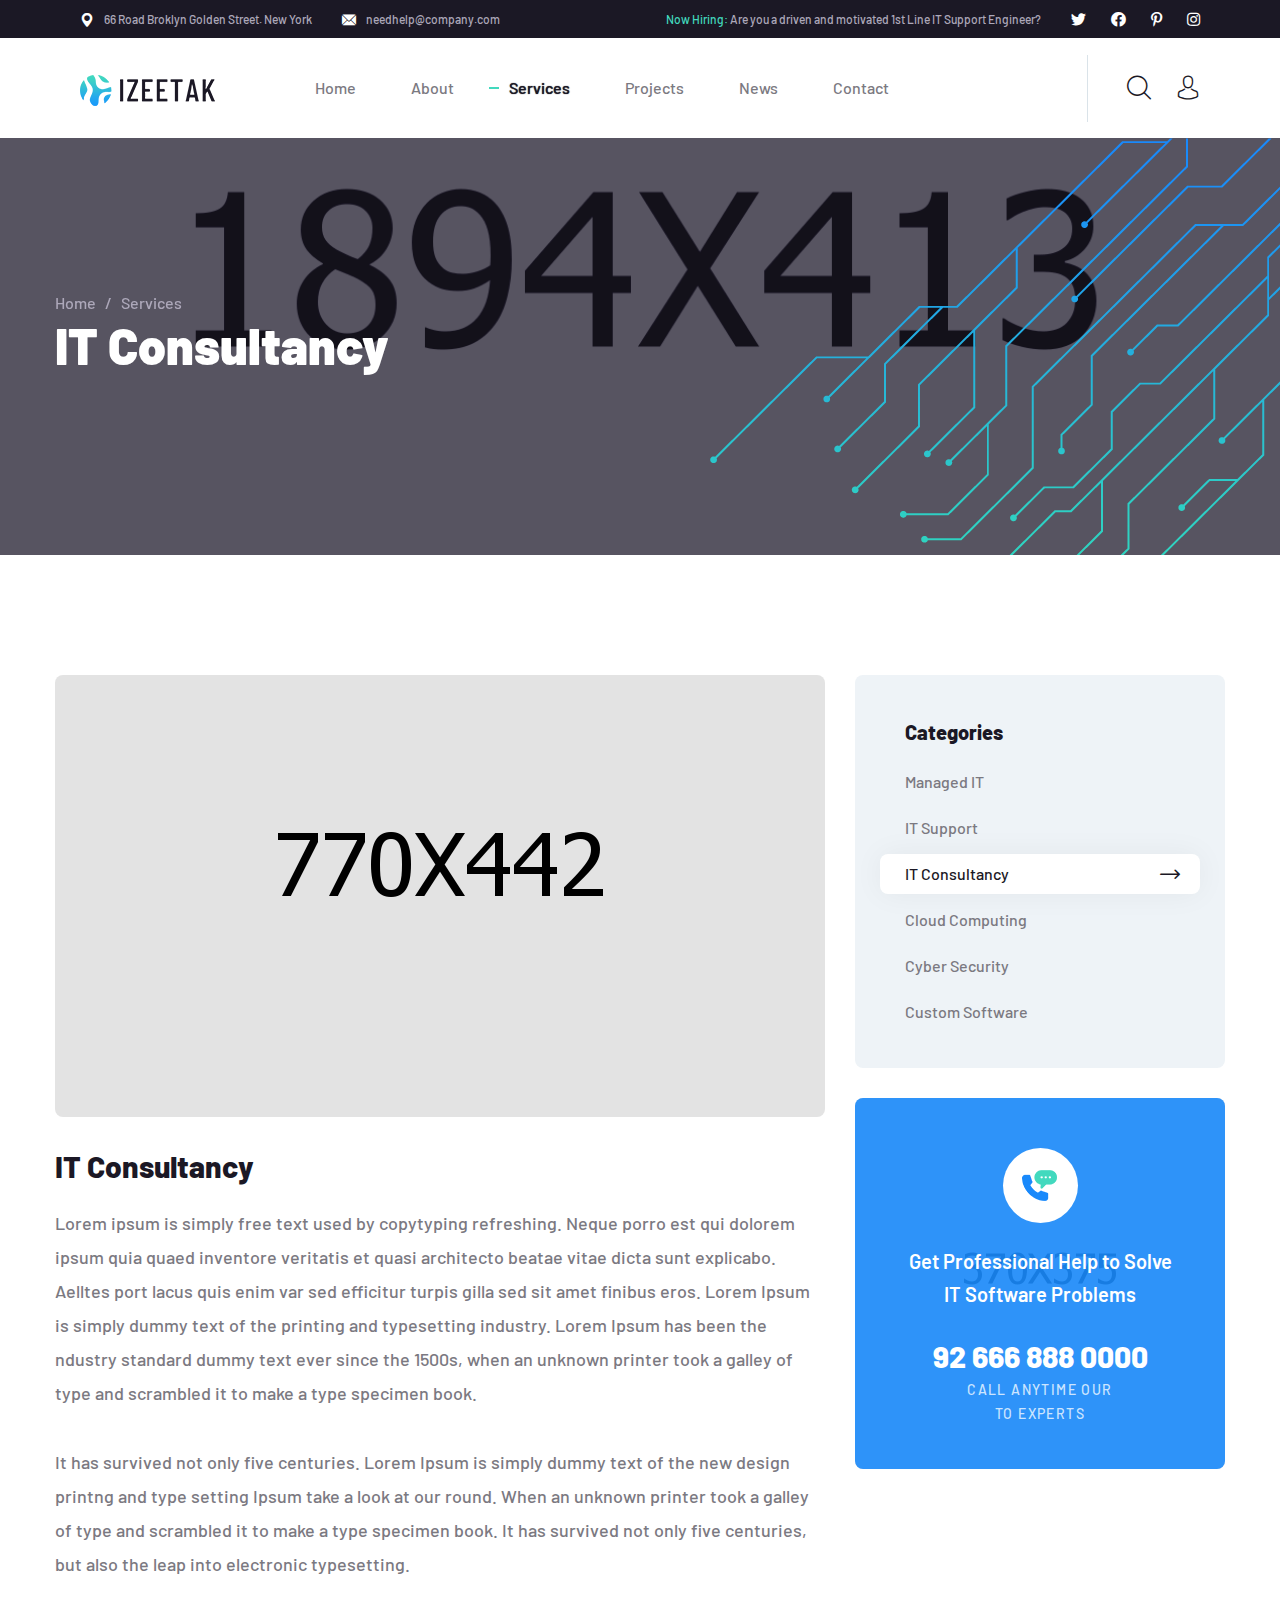
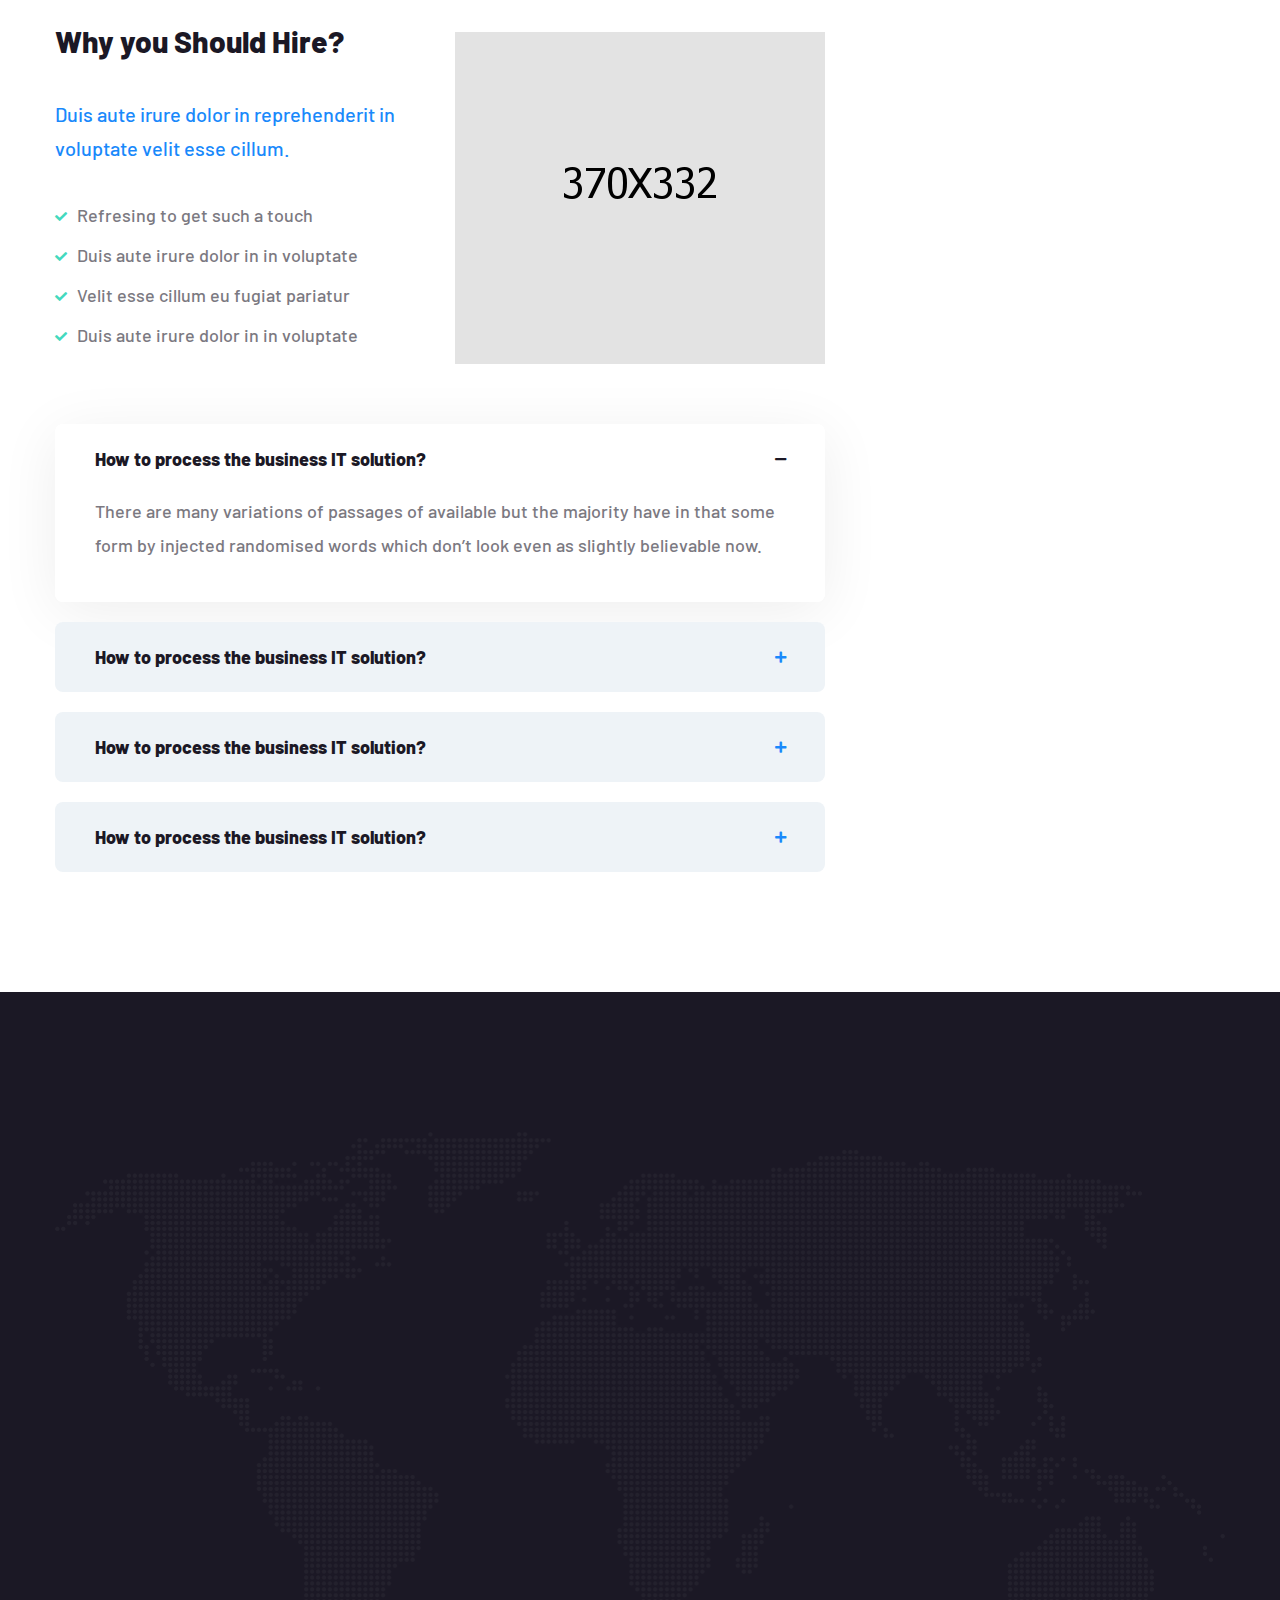
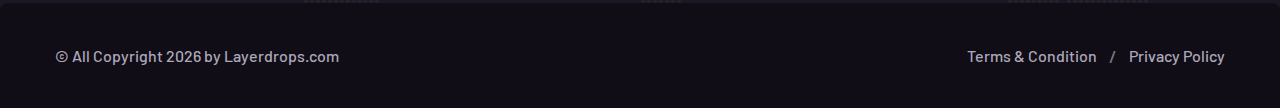
<file: it-consultancy.html>
<!DOCTYPE html>
<html lang="en">

<head>
	<meta charset="UTF-8" />
	<meta name="viewport" content="width=device-width, initial-scale=1.0" />
	<title>IT Consultancy || Service Details || Izeetak || Izeetak HTML Template For IT Solutions Company</title>
	<!-- favicons Icons -->
	<link rel="apple-touch-icon" sizes="180x180" href="assets/images/favicons/apple-touch-icon.png" />
	<link rel="icon" type="image/png" sizes="32x32" href="assets/images/favicons/favicon-32x32.png" />
	<link rel="icon" type="image/png" sizes="16x16" href="assets/images/favicons/favicon-16x16.png" />
	<link rel="manifest" href="assets/images/favicons/site.webmanifest" />
	<meta name="description" content="Izeetak HTML Template For IT Solutions Company" />

	<!-- fonts -->
	<link rel="preconnect" href="https://fonts.googleapis.com">
	<link rel="preconnect" href="https://fonts.gstatic.com" crossorigin>
	<link
		href="https://fonts.googleapis.com/css2?family=Barlow:ital,wght@0,100;0,200;0,300;0,400;0,500;0,600;0,700;0,800;0,900;1,100;1,200;1,300;1,400;1,500;1,600;1,700;1,800;1,900&display=swap"
		rel="stylesheet">


	<link rel="stylesheet" href="assets/vendors/bootstrap/css/bootstrap.min.css" />
	<link rel="stylesheet" href="assets/vendors/animate/animate.min.css" />
	<link rel="stylesheet" href="assets/vendors/animate/custom-animate.css" />
	<link rel="stylesheet" href="assets/vendors/fontawesome/css/all.min.css" />
	<link rel="stylesheet" href="assets/vendors/jarallax/jarallax.css" />
	<link rel="stylesheet" href="assets/vendors/jquery-magnific-popup/jquery.magnific-popup.css" />
	<link rel="stylesheet" href="assets/vendors/nouislider/nouislider.min.css" />
	<link rel="stylesheet" href="assets/vendors/nouislider/nouislider.pips.css" />
	<link rel="stylesheet" href="assets/vendors/odometer/odometer.min.css" />
	<link rel="stylesheet" href="assets/vendors/swiper/swiper.min.css" />
	<link rel="stylesheet" href="assets/vendors/izeetak-icons/style.css">
	<link rel="stylesheet" href="assets/vendors/tiny-slider/tiny-slider.min.css" />
	<link rel="stylesheet" href="assets/vendors/reey-font/stylesheet.css" />
	<link rel="stylesheet" href="assets/vendors/owl-carousel/owl.carousel.min.css" />
	<link rel="stylesheet" href="assets/vendors/owl-carousel/owl.theme.default.min.css" />
	<link rel="stylesheet" href="assets/vendors/twentytwenty/twentytwenty.css" />
	<link rel="stylesheet" href="assets/vendors/bxslider/jquery.bxslider.css" />
	<link rel="stylesheet" href="assets/vendors/bootstrap-select/css/bootstrap-select.min.css" />
	<link rel="stylesheet" href="assets/vendors/vegas/vegas.min.css" />
	<link rel="stylesheet" href="assets/vendors/jquery-ui/jquery-ui.css" />
	<link rel="stylesheet" href="assets/vendors/timepicker/timePicker.css" />

	<!-- template styles -->
	<link rel="stylesheet" href="assets/css/izeetak.css" />
	<link rel="stylesheet" href="assets/css/izeetak-responsive.css" />
</head>

<body>
	<div class="preloader">
		<img class="preloader__image" width="60" src="assets/images/loader.png" alt="" />
	</div>
	<!-- /.preloader -->
	<div class="page-wrapper">
		<header class="main-header clearfix">
			<div class="main-header__top clearfix">
				<div class="main-header__top-inner clearfix">
					<div class="main-header__top-left">
						<ul class="list-unstyled main-header__top-address">
							<li>
								<div class="icon">
									<span class="icon-pin"></span>
								</div>
								<div class="text">
									<p>66 Road Broklyn Golden Street. New York</p>
								</div>
							</li>
							<li>
								<div class="icon">
									<span class="icon-email"></span>
								</div>
								<div class="text">
									<p><a href="mailto:needhelp@company.com">needhelp@company.com</a></p>
								</div>
							</li>
						</ul>
					</div>
					<div class="main-header__top-right">
						<div class="main-header__top-right-text">
							<p><span>Now Hiring:</span> Are you a driven and motivated 1st Line IT Support Engineer?</p>
						</div>
						<div class="main-header__top-right-social">
							<a href="#"><i class="fab fa-twitter"></i></a>
							<a href="#"><i class="fab fa-facebook"></i></a>
							<a href="#"><i class="fab fa-pinterest-p"></i></a>
							<a href="#"><i class="fab fa-instagram"></i></a>
						</div>
					</div>
				</div>
			</div>
			<nav class="main-menu clearfix">
				<div class="main-menu-wrapper clearfix">
					<div class="main-menu-wrapper-inner clearfix">
						<div class="main-menu-wrapper__left clearfix">
							<div class="main-menu-wrapper__logo">
								<a href="index.html"><img src="assets/images/resources/logo-1.png" alt=""></a>
							</div>
							<div class="main-menu-wrapper__main-menu">
								<a href="#" class="mobile-nav__toggler"><i class="fa fa-bars"></i></a>
								<ul class="main-menu__list">
									<li class="dropdown">
										<a href="index.html">Home</a>
										<ul>
											<li>
												<a href="index.html">Home One</a>
											</li>
											<li><a href="index2.html">Home Two</a></li>
											<li class="dropdown">
												<a href="#">Header Styles</a>
												<ul>
													<li><a href="index.html">Header One</a></li>
													<li><a href="index.html">Header Two</a></li>
												</ul>
											</li>
										</ul>
									</li>
									<li><a href="about.html">About</a></li>
									<li class="dropdown current">
										<a href="#">Services</a>
										<ul>
											<li><a href="services.html">Services</a></li>
											<li><a href="managed-it.html">Managed It</a></li>
											<li><a href="it-support.html">IT Support</a></li>
											<li><a href="it-consultancy.html">IT Consultancy</a></li>
											<li><a href="cloud-computing.html">Cloud Computing</a></li>
											<li><a href="cyber-security.html">Cyber Security</a></li>
											<li><a href="custom-software.html">Custom Software</a></li>
										</ul>
									</li>
									<li class="dropdown">
										<a href="#">Projects</a>
										<ul>
											<li><a href="project.html">Projects</a></li>
											<li><a href="project-details.html">Project Details</a></li>
										</ul>
									</li>
									<li class="dropdown">
										<a href="#">News</a>
										<ul>
											<li><a href="news.html">News</a></li>
											<li><a href="news-details.html">News Details</a></li>
										</ul>
									</li>
									<li><a href="contact.html">Contact</a></li>
								</ul>
							</div>
						</div>
						<div class="main-menu-wrapper__right">
							<div class="main-menu-wrapper__call">
								<div class="main-menu-wrapper__call-icon">
									<img src="assets/images/shapes/phone-icon.png" alt="">
								</div>
								<div class="main-menu-wrapper__call-number">
									<p>Have any questions?</p>
									<h5><a href="tel:926668880000">Free: + 92 666 888 0000</a></h5>
								</div>
							</div>
							<div class="main-menu-wrapper__search-box-cart-box">
								<a href="#" class="main-menu-wrapper__search search-toggler icon-magnifying-glass"></a>
								<a href="contact.html" class="main-menu-wrapper__cart icon-avatar"></a>
							</div>
						</div>
					</div>
				</div>
			</nav>
		</header>

		<div class="stricky-header stricked-menu main-menu">
			<div class="sticky-header__content"></div><!-- /.sticky-header__content -->
		</div><!-- /.stricky-header -->

		<!--Page Header Start-->
		<section class="page-header">
			<div class="page-header-bg" style="background-image: url(assets/images/backgrounds/page-header-bg.jpg)">
			</div>
			<div class="page-header-bg-overly"></div>
			<div class="page-header-shape wow slideInRight" data-wow-delay="100ms" data-wow-duration="2500ms"
				style="background-image: url(assets/images/shapes/page-header-shape.png)"></div>
			<div class="container">
				<div class="page-header__inner">
					<ul class="thm-breadcrumb list-unstyled">
						<li><a href="index.html">Home</a></li>
						<li><span>/</span></li>
						<li>Services</li>
					</ul>
					<h2>IT Consultancy</h2>
				</div>
			</div>
		</section>
		<!--Page Header End-->

		<!--Service Details Start-->
		<section class="service-details">
			<div class="container">
				<div class="row">
					<div class="col-xl-8 col-lg-7">
						<div class="service-details__right">
							<div class="service-details__img">
								<img src="assets/images/resources/service-details-img-1.jpg" alt="">
							</div>
							<div class="service-details__content">
								<h3 class="service-details__title">IT Consultancy</h3>
								<p class="service-details__text">Lorem ipsum is simply free text used by copytyping
									refreshing. Neque porro est qui dolorem ipsum quia quaed inventore veritatis et
									quasi architecto beatae vitae dicta sunt explicabo. Aelltes port lacus quis enim var
									sed efficitur turpis gilla sed sit amet finibus eros. Lorem Ipsum is simply dummy
									text of the printing and typesetting industry. Lorem Ipsum has been the ndustry
									standard dummy text ever since the 1500s, when an unknown printer took a galley of
									type and scrambled it to make a type specimen book.</p>
								<p class="service-details__text-2">It has survived not only five centuries. Lorem Ipsum
									is simply dummy text of the new design printng and type setting Ipsum take a look at
									our round. When an unknown printer took a galley of type and scrambled it to make a
									type specimen book. It has survived not only five centuries, but also the leap into
									electronic typesetting.</p>
							</div>
							<div class="service-details__benefits">
								<div class="row">
									<div class="col-xl-6">
										<div class="service-details__benefits-text">
											<h3 class="service-details__benefits-title">Why you Should Hire?</h3>
											<p class="service-details__benefits-text">Duis aute irure dolor in
												reprehenderit in voluptate velit esse cillum.</p>
											<ul class="list-unstyled service-details__benefits-list">
												<li>
													<div class="icon">
														<span class="fa fa-check"></span>
													</div>
													<div class="text">
														<p>Refresing to get such a touch</p>
													</div>
												</li>
												<li>
													<div class="icon">
														<span class="fa fa-check"></span>
													</div>
													<div class="text">
														<p>Duis aute irure dolor in in voluptate</p>
													</div>
												</li>
												<li>
													<div class="icon">
														<span class="fa fa-check"></span>
													</div>
													<div class="text">
														<p>Velit esse cillum eu fugiat pariatur</p>
													</div>
												</li>
												<li>
													<div class="icon">
														<span class="fa fa-check"></span>
													</div>
													<div class="text">
														<p>Duis aute irure dolor in in voluptate</p>
													</div>
												</li>
											</ul>
										</div>
									</div>
									<div class="col-xl-6">
										<div class="service-details__benefits-img">
											<img src="assets/images/resources/service-details__benefits-img.jpg" alt="">
										</div>
									</div>
								</div>
							</div>
							<div class="service-details__faq">
								<div class="accrodion-grp faq-one-accrodion" data-grp-name="faq-one-accrodion">
									<div class="accrodion active">
										<div class="accrodion-title">
											<h4>How to process the business IT solution?</h4>
										</div>
										<div class="accrodion-content">
											<div class="inner">
												<p>There are many variations of passages of available but the majority
													have in that some form by injected randomised words which don’t look
													even as slightly believable now.</p>
											</div><!-- /.inner -->
										</div>
									</div>
									<div class="accrodion">
										<div class="accrodion-title">
											<h4>How to process the business IT solution?</h4>
										</div>
										<div class="accrodion-content" style="display: none;">
											<div class="inner">
												<p>There are many variations of passages of available but the majority
													have in that some form by injected randomised words which don’t look
													even as slightly believable now.</p>
											</div><!-- /.inner -->
										</div>
									</div>
									<div class="accrodion">
										<div class="accrodion-title">
											<h4>How to process the business IT solution?</h4>
										</div>
										<div class="accrodion-content" style="display: none;">
											<div class="inner">
												<p>There are many variations of passages of available but the majority
													have in that some form by injected randomised words which don’t look
													even as slightly believable now.</p>
											</div><!-- /.inner -->
										</div>
									</div>
									<div class="accrodion last-chiled">
										<div class="accrodion-title">
											<h4>How to process the business IT solution?</h4>
										</div>
										<div class="accrodion-content" style="display: none;">
											<div class="inner">
												<p>There are many variations of passages of available but the majority
													have in that some form by injected randomised words which don’t look
													even as slightly believable now.</p>
											</div><!-- /.inner -->
										</div>
									</div>
								</div>
							</div>
						</div>
					</div>
					<div class="col-xl-4 col-lg-5">
						<div class="service-details__sidebar">
							<div class="service-details__sidebar-service">
								<h4 class="service-details__sidebar-title">Categories</h4>
								<ul class="service-details__sidebar-service-list list-unstyled">
									<li><a href="managed-it.html">Managed IT <span class="icon-right-arrow"></span></a>
									</li>
									<li><a href="it-support.html">IT Support <span class="icon-right-arrow"></span></a>
									</li>
									<li><a href="it-consultancy.html">IT Consultancy <span
												class="icon-right-arrow"></span></a></li>
									<li><a href="cloud-computing.html">Cloud Computing <span
												class="icon-right-arrow"></span></a></li>
									<li><a href="cyber-security.html">Cyber Security <span
												class="icon-right-arrow"></span></a></li>
									<li><a href="custom-software.html">Custom Software <span
												class="icon-right-arrow"></span></a></li>
								</ul>
							</div>
							<div class="service-details__need-help">
								<div class="service-details__need-help-bg"
									style="background-image: url(assets/images/backgrounds/service-details-need-help-bg.jpg)">
								</div>
								<div class="service-details__need-help-bg-overly"></div>
								<div class="service-details__need-help-icon">
									<img src="assets/images/shapes/phone-icon.png" alt="">
								</div>
								<h2 class="service-details__need-help-text-box">Get Professional Help to Solve <br> IT
									Software Problems</h2>
								<div class="service-details__need-help-contact">
									<a href="tel:926668880000">92 666 888 0000</a>
									<p>Call Anytime Our <br> to Experts</p>
								</div>
							</div>
						</div>
					</div>
				</div>
			</div>
		</section>
		<!--Service Details End-->

		<!--Site Footer One Start-->
		<footer class="site-footer site-footer-two">
			<div class="site-footer__top">
				<div class="container">
					<div class="site-footer__top-inner">
						<div class="site-footer-map"
							style="background-image: url(assets/images/shapes/site-footer-mape.png)"></div>
						<div class="row">
							<div class="col-xl-3 col-lg-6 col-md-6 wow fadeInUp" data-wow-delay="100ms">
								<div class="footer-widget__column footer-widget__about">
									<div class="footer-widget__about-logo">
										<a href="index.html"><img src="assets/images/resources/footer-logo.png"
												alt=""></a>
									</div>
									<p class="footer-widget__about-text">There are many vari of pass of lorem ipsum
										availab but the majority have suffered in some forms.</p>
									<div class="footer-widget__about-social">
										<a href="#"><i class="fab fa-twitter"></i></a>
										<a href="#"><i class="fab fa-facebook"></i></a>
										<a href="#"><i class="fab fa-pinterest-p"></i></a>
										<a href="#"><i class="fab fa-instagram"></i></a>
									</div>
								</div>
							</div>
							<div class="col-xl-3 col-lg-6 col-md-6 wow fadeInUp" data-wow-delay="200ms">
								<div class="footer-widget__column footer-widget__links clearfix">
									<h3 class="footer-widget__title">Links</h3>
									<ul class="footer-widget__links-list list-unstyled clearfix">
										<li><a href="about.html">About</a></li>
										<li><a href="about.html">Leadership Team</a></li>
										<li><a href="news.html">IT Blog</a></li>
										<li><a href="project.html">Case Studies</a></li>
										<li><a href="contact.html">Locations</a></li>
									</ul>
									<ul
										class="footer-widget__links-list footer-widget__links-list-two list-unstyled clearfix">
										<li><a href="managed-it.html">Managed IT</a></li>
										<li><a href="it-support.html">IT Support</a></li>
										<li><a href="it-consultancy.html">IT Consultancy</a></li>
										<li><a href="cloud-computing.html">Cloud Computing</a></li>
									</ul>
								</div>
							</div>
							<div class="col-xl-3 col-lg-6 col-md-6 wow fadeInUp" data-wow-delay="300ms">
								<div class="footer-widget__column footer-widget__contact">
									<h3 class="footer-widget__title">Contact</h3>
									<p class="footer-widget__contact-text">66 Road Broklyn Street, 600 <br> New York,
										USA</p>
									<ul class="list-unstyled footer-widget__contact-list">
										<li>
											<div class="icon">
												<span class="icon-email"></span>
											</div>
											<div class="text">
												<p><a href="mailto:needhelp@company.com">needhelp@company.com</a></p>
											</div>
										</li>
										<li>
											<div class="icon">
												<span class="icon-telephone"></span>
											</div>
											<div class="text">
												<p><a href="tel:926668880000">+ 92 666 888 0000</a></p>
											</div>
										</li>
									</ul>
								</div>
							</div>
							<div class="col-xl-3 col-lg-6 col-md-6 wow fadeInUp" data-wow-delay="400ms">
								<div class="footer-widget__column footer-widget__newsletter">
									<h3 class="footer-widget__title">Newsletter</h3>
									<p class="footer-widget__newsletter-text">Subscribe to our newsletter for daily new
										and updates</p>
									<form class="footer-widget__newsletter-form mc-form"
										data-url="https://xyz.us18.list-manage.com/subscribe/post?u=20e91746ef818cd941998c598&id=cc0ee8140e">
										<div class="footer-widget__newsletter-input-box">
											<input type="email" placeholder="Email address" name="email">
											<button type="submit" class="footer-widget__newsletter-btn">Send</button>
										</div>
									</form>
									<div class="mc-form__response"></div><!-- /.mc-form__response -->
								</div>
							</div>
						</div>
					</div>
				</div>
			</div>
			<div class="site-footer__bottom">
				<div class="site-footer__bottom-container">
					<div class="container">
						<div class="row">
							<div class="col-xl-12">
								<div class="site-footer__bottom-inner">
									<div class="site-footer__bottom-left">
										<p class="site-footer__bottom-text">© All Copyright <span class="dynamic-year">
											</span><!-- /.dynamic-year --> by <a href="#">Layerdrops.com</a></p>
									</div>
									<div class="site-footer__bottom-right">
										<ul class="list-unstyled site-footer__bottom-menu">
											<li><a href="contact.html">Terms & Condition</a></li>
											<li><span>/</span></li>
											<li><a href="contact.html">Privacy Policy</a></li>
										</ul>
									</div>
								</div>
							</div>
						</div>
					</div>
				</div>
			</div>
		</footer>
		<!--Site Footer One End-->


	</div><!-- /.page-wrapper -->


	<div class="mobile-nav__wrapper">
		<div class="mobile-nav__overlay mobile-nav__toggler"></div>
		<!-- /.mobile-nav__overlay -->
		<div class="mobile-nav__content">
			<span class="mobile-nav__close mobile-nav__toggler"><i class="fa fa-times"></i></span>

			<div class="logo-box">
				<a href="index.html" aria-label="logo image"><img src="assets/images/resources/footer-logo.png"
						width="155" alt="" /></a>
			</div>
			<!-- /.logo-box -->
			<div class="mobile-nav__container"></div>
			<!-- /.mobile-nav__container -->

			<ul class="mobile-nav__contact list-unstyled">
				<li>
					<i class="fa fa-envelope"></i>
					<a href="mailto:needhelp@packageName__.com">needhelp@izeetak.com</a>
				</li>
				<li>
					<i class="fa fa-phone-alt"></i>
					<a href="tel:666-888-0000">666 888 0000</a>
				</li>
			</ul><!-- /.mobile-nav__contact -->
			<div class="mobile-nav__top">
				<div class="mobile-nav__social">
					<a href="#" class="fab fa-twitter"></a>
					<a href="#" class="fab fa-facebook-square"></a>
					<a href="#" class="fab fa-pinterest-p"></a>
					<a href="#" class="fab fa-instagram"></a>
				</div><!-- /.mobile-nav__social -->
			</div><!-- /.mobile-nav__top -->



		</div>
		<!-- /.mobile-nav__content -->
	</div>
	<!-- /.mobile-nav__wrapper -->

	<div class="search-popup">
		<div class="search-popup__overlay search-toggler"></div>
		<!-- /.search-popup__overlay -->
		<div class="search-popup__content">
			<form action="#">
				<label for="search" class="sr-only">search here</label><!-- /.sr-only -->
				<input type="text" id="search" placeholder="Search Here..." />
				<button type="submit" aria-label="search submit" class="thm-btn">
					<i class="icon-magnifying-glass"></i>
				</button>
			</form>
		</div>
		<!-- /.search-popup__content -->
	</div>
	<!-- /.search-popup -->

	<a href="#" data-target="html" class="scroll-to-target scroll-to-top"><i class="fa fa-angle-up"></i></a>


	<script src="assets/vendors/jquery/jquery-3.6.0.min.js"></script>
	<script src="assets/vendors/bootstrap/js/bootstrap.bundle.min.js"></script>
	<script src="assets/vendors/jarallax/jarallax.min.js"></script>
	<script src="assets/vendors/jquery-ajaxchimp/jquery.ajaxchimp.min.js"></script>
	<script src="assets/vendors/jquery-appear/jquery.appear.min.js"></script>
	<script src="assets/vendors/jquery-circle-progress/jquery.circle-progress.min.js"></script>
	<script src="assets/vendors/jquery-magnific-popup/jquery.magnific-popup.min.js"></script>
	<script src="assets/vendors/jquery-validate/jquery.validate.min.js"></script>
	<script src="assets/vendors/nouislider/nouislider.min.js"></script>
	<script src="assets/vendors/odometer/odometer.min.js"></script>
	<script src="assets/vendors/swiper/swiper.min.js"></script>
	<script src="assets/vendors/tiny-slider/tiny-slider.min.js"></script>
	<script src="assets/vendors/wnumb/wNumb.min.js"></script>
	<script src="assets/vendors/wow/wow.js"></script>
	<script src="assets/vendors/isotope/isotope.js"></script>
	<script src="assets/vendors/countdown/countdown.min.js"></script>
	<script src="assets/vendors/owl-carousel/owl.carousel.min.js"></script>
	<script src="assets/vendors/twentytwenty/twentytwenty.js"></script>
	<script src="assets/vendors/twentytwenty/jquery.event.move.js"></script>
	<script src="assets/vendors/bxslider/jquery.bxslider.min.js"></script>
	<script src="assets/vendors/bootstrap-select/js/bootstrap-select.min.js"></script>
	<script src="assets/vendors/vegas/vegas.min.js"></script>
	<script src="assets/vendors/jquery-ui/jquery-ui.js"></script>
	<script src="assets/vendors/timepicker/timePicker.js"></script>


	<script src="http://maps.google.com/maps/api/js?key=AIzaSyATY4Rxc8jNvDpsK8ZetC7JyN4PFVYGCGM"></script>


	<!-- template js -->
	<script src="assets/js/izeetak.js"></script>
</body>

</html>
</file>
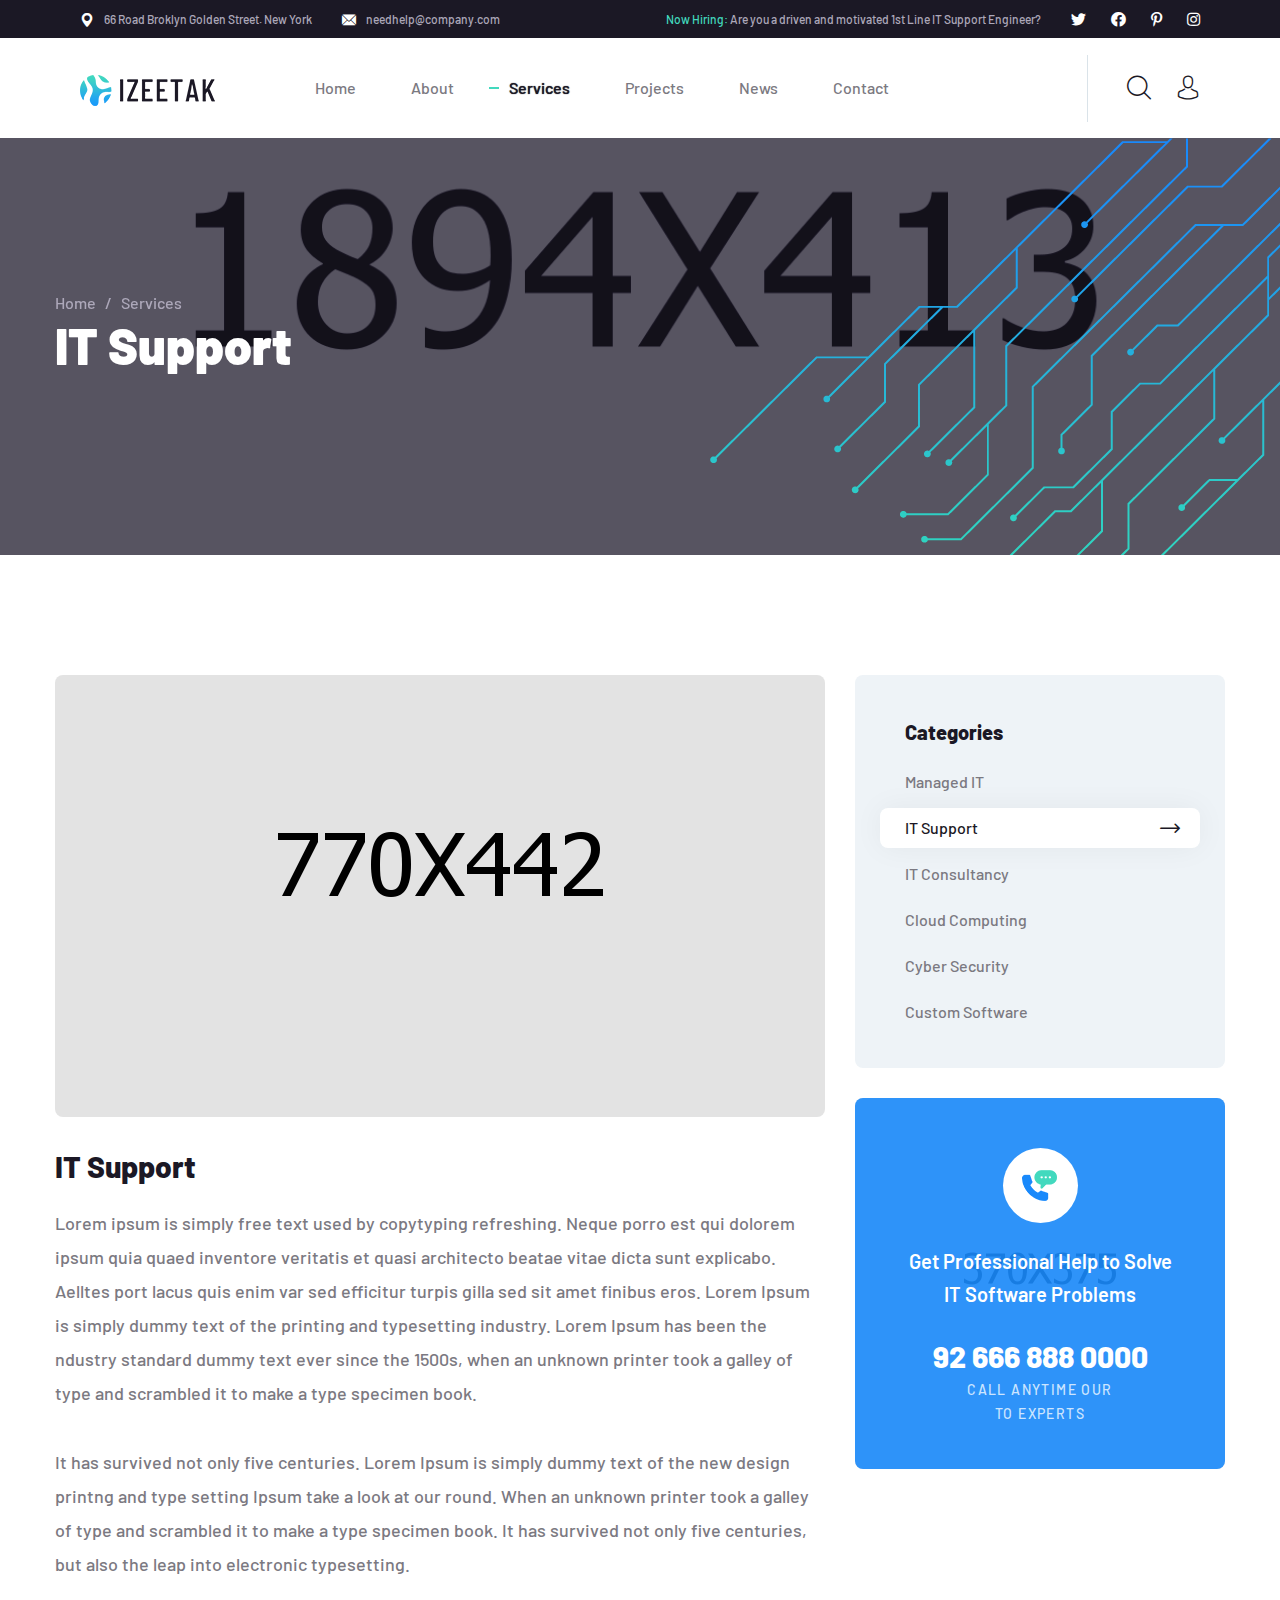
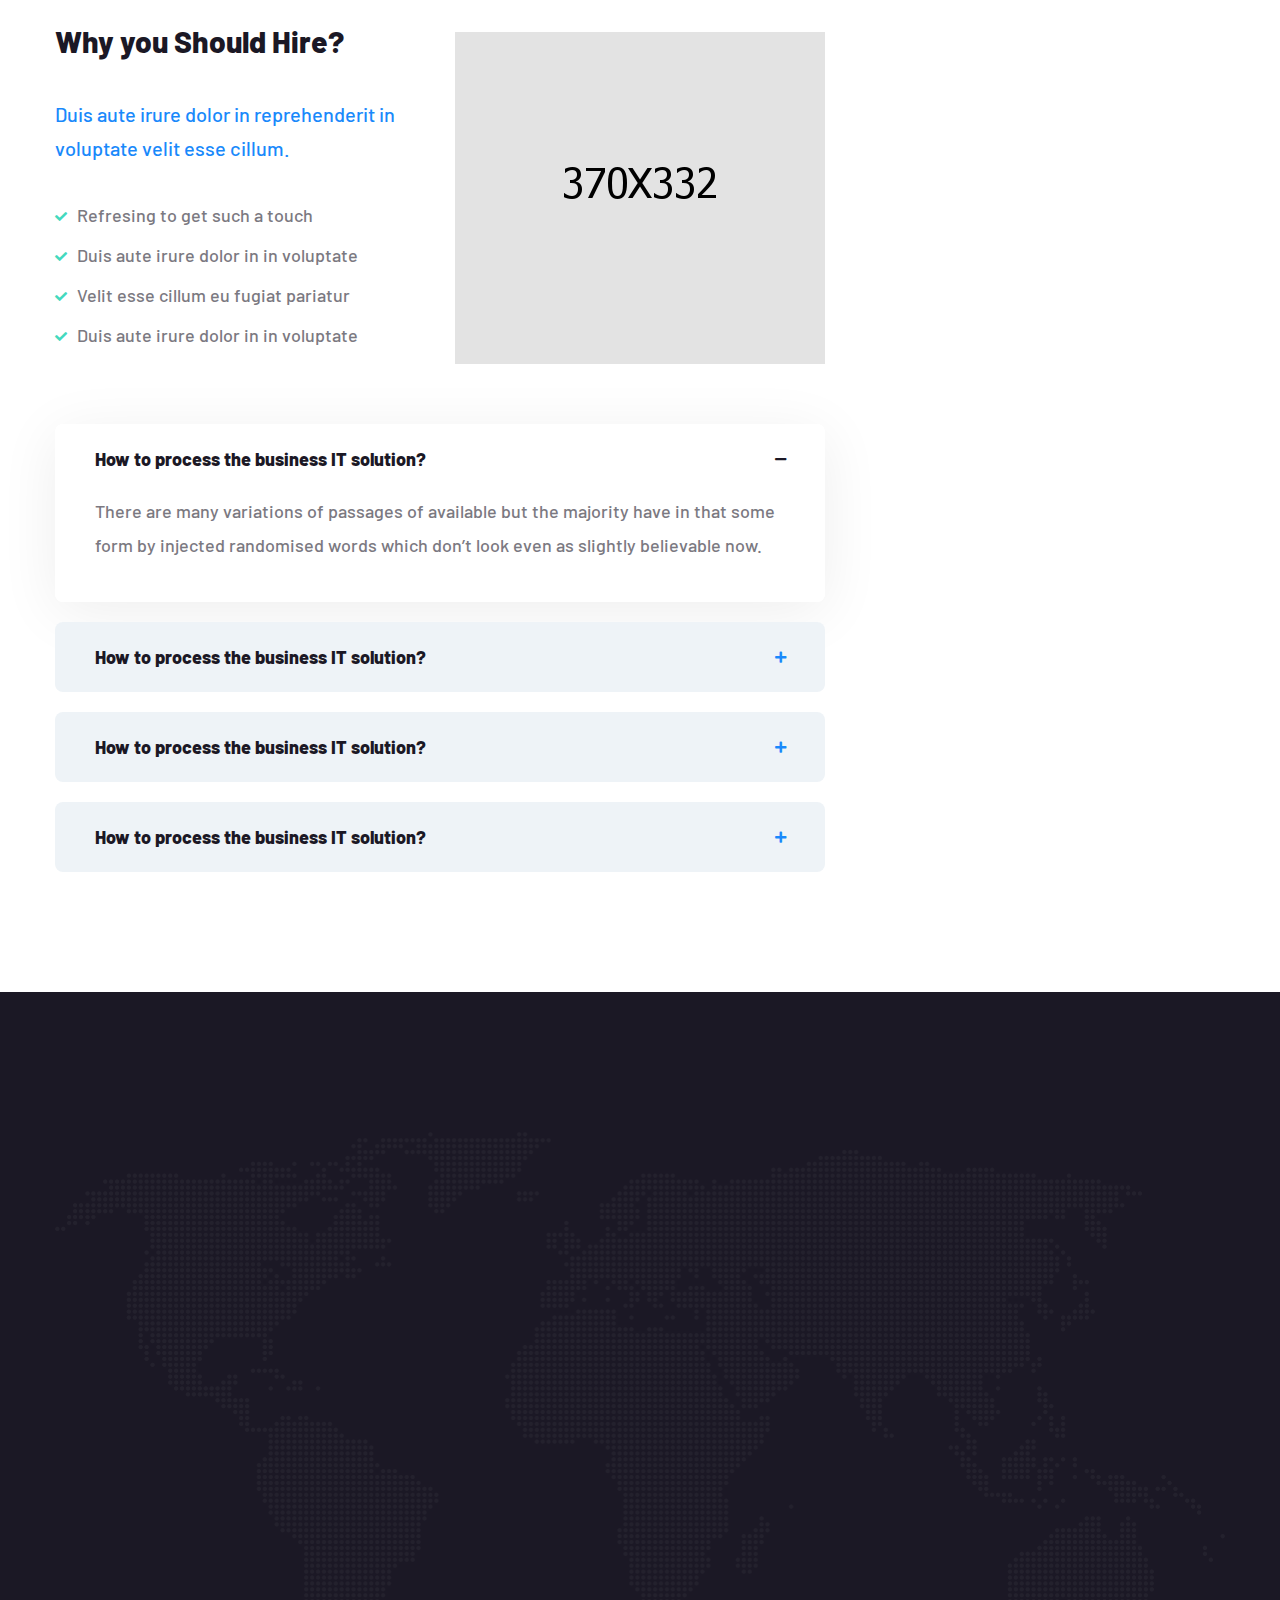
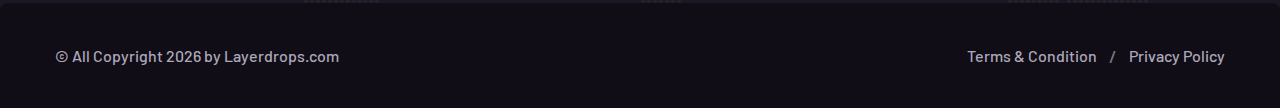
<file: it-support.html>
<!DOCTYPE html>
<html lang="en">

<head>
	<meta charset="UTF-8" />
	<meta name="viewport" content="width=device-width, initial-scale=1.0" />
	<title>IT Support || Service Details || Izeetak || Izeetak HTML Template For IT Solutions Company</title>
	<!-- favicons Icons -->
	<link rel="apple-touch-icon" sizes="180x180" href="assets/images/favicons/apple-touch-icon.png" />
	<link rel="icon" type="image/png" sizes="32x32" href="assets/images/favicons/favicon-32x32.png" />
	<link rel="icon" type="image/png" sizes="16x16" href="assets/images/favicons/favicon-16x16.png" />
	<link rel="manifest" href="assets/images/favicons/site.webmanifest" />
	<meta name="description" content="Izeetak HTML Template For IT Solutions Company" />

	<!-- fonts -->
	<link rel="preconnect" href="https://fonts.googleapis.com">
	<link rel="preconnect" href="https://fonts.gstatic.com" crossorigin>
	<link
		href="https://fonts.googleapis.com/css2?family=Barlow:ital,wght@0,100;0,200;0,300;0,400;0,500;0,600;0,700;0,800;0,900;1,100;1,200;1,300;1,400;1,500;1,600;1,700;1,800;1,900&display=swap"
		rel="stylesheet">


	<link rel="stylesheet" href="assets/vendors/bootstrap/css/bootstrap.min.css" />
	<link rel="stylesheet" href="assets/vendors/animate/animate.min.css" />
	<link rel="stylesheet" href="assets/vendors/animate/custom-animate.css" />
	<link rel="stylesheet" href="assets/vendors/fontawesome/css/all.min.css" />
	<link rel="stylesheet" href="assets/vendors/jarallax/jarallax.css" />
	<link rel="stylesheet" href="assets/vendors/jquery-magnific-popup/jquery.magnific-popup.css" />
	<link rel="stylesheet" href="assets/vendors/nouislider/nouislider.min.css" />
	<link rel="stylesheet" href="assets/vendors/nouislider/nouislider.pips.css" />
	<link rel="stylesheet" href="assets/vendors/odometer/odometer.min.css" />
	<link rel="stylesheet" href="assets/vendors/swiper/swiper.min.css" />
	<link rel="stylesheet" href="assets/vendors/izeetak-icons/style.css">
	<link rel="stylesheet" href="assets/vendors/tiny-slider/tiny-slider.min.css" />
	<link rel="stylesheet" href="assets/vendors/reey-font/stylesheet.css" />
	<link rel="stylesheet" href="assets/vendors/owl-carousel/owl.carousel.min.css" />
	<link rel="stylesheet" href="assets/vendors/owl-carousel/owl.theme.default.min.css" />
	<link rel="stylesheet" href="assets/vendors/twentytwenty/twentytwenty.css" />
	<link rel="stylesheet" href="assets/vendors/bxslider/jquery.bxslider.css" />
	<link rel="stylesheet" href="assets/vendors/bootstrap-select/css/bootstrap-select.min.css" />
	<link rel="stylesheet" href="assets/vendors/vegas/vegas.min.css" />
	<link rel="stylesheet" href="assets/vendors/jquery-ui/jquery-ui.css" />
	<link rel="stylesheet" href="assets/vendors/timepicker/timePicker.css" />

	<!-- template styles -->
	<link rel="stylesheet" href="assets/css/izeetak.css" />
	<link rel="stylesheet" href="assets/css/izeetak-responsive.css" />
</head>

<body>
	<div class="preloader">
		<img class="preloader__image" width="60" src="assets/images/loader.png" alt="" />
	</div>
	<!-- /.preloader -->
	<div class="page-wrapper">
		<header class="main-header clearfix">
			<div class="main-header__top clearfix">
				<div class="main-header__top-inner clearfix">
					<div class="main-header__top-left">
						<ul class="list-unstyled main-header__top-address">
							<li>
								<div class="icon">
									<span class="icon-pin"></span>
								</div>
								<div class="text">
									<p>66 Road Broklyn Golden Street. New York</p>
								</div>
							</li>
							<li>
								<div class="icon">
									<span class="icon-email"></span>
								</div>
								<div class="text">
									<p><a href="mailto:needhelp@company.com">needhelp@company.com</a></p>
								</div>
							</li>
						</ul>
					</div>
					<div class="main-header__top-right">
						<div class="main-header__top-right-text">
							<p><span>Now Hiring:</span> Are you a driven and motivated 1st Line IT Support Engineer?</p>
						</div>
						<div class="main-header__top-right-social">
							<a href="#"><i class="fab fa-twitter"></i></a>
							<a href="#"><i class="fab fa-facebook"></i></a>
							<a href="#"><i class="fab fa-pinterest-p"></i></a>
							<a href="#"><i class="fab fa-instagram"></i></a>
						</div>
					</div>
				</div>
			</div>
			<nav class="main-menu clearfix">
				<div class="main-menu-wrapper clearfix">
					<div class="main-menu-wrapper-inner clearfix">
						<div class="main-menu-wrapper__left clearfix">
							<div class="main-menu-wrapper__logo">
								<a href="index.html"><img src="assets/images/resources/logo-1.png" alt=""></a>
							</div>
							<div class="main-menu-wrapper__main-menu">
								<a href="#" class="mobile-nav__toggler"><i class="fa fa-bars"></i></a>
								<ul class="main-menu__list">
									<li class="dropdown">
										<a href="index.html">Home</a>
										<ul>
											<li>
												<a href="index.html">Home One</a>
											</li>
											<li><a href="index2.html">Home Two</a></li>
											<li class="dropdown">
												<a href="#">Header Styles</a>
												<ul>
													<li><a href="index.html">Header One</a></li>
													<li><a href="index.html">Header Two</a></li>
												</ul>
											</li>
										</ul>
									</li>
									<li><a href="about.html">About</a></li>
									<li class="dropdown current">
										<a href="#">Services</a>
										<ul>
											<li><a href="services.html">Services</a></li>
											<li><a href="managed-it.html">Managed It</a></li>
											<li><a href="it-support.html">IT Support</a></li>
											<li><a href="it-consultancy.html">IT Consultancy</a></li>
											<li><a href="cloud-computing.html">Cloud Computing</a></li>
											<li><a href="cyber-security.html">Cyber Security</a></li>
											<li><a href="custom-software.html">Custom Software</a></li>
										</ul>
									</li>
									<li class="dropdown">
										<a href="#">Projects</a>
										<ul>
											<li><a href="project.html">Projects</a></li>
											<li><a href="project-details.html">Project Details</a></li>
										</ul>
									</li>
									<li class="dropdown">
										<a href="#">News</a>
										<ul>
											<li><a href="news.html">News</a></li>
											<li><a href="news-details.html">News Details</a></li>
										</ul>
									</li>
									<li><a href="contact.html">Contact</a></li>
								</ul>
							</div>
						</div>
						<div class="main-menu-wrapper__right">
							<div class="main-menu-wrapper__call">
								<div class="main-menu-wrapper__call-icon">
									<img src="assets/images/shapes/phone-icon.png" alt="">
								</div>
								<div class="main-menu-wrapper__call-number">
									<p>Have any questions?</p>
									<h5><a href="tel:926668880000">Free: + 92 666 888 0000</a></h5>
								</div>
							</div>
							<div class="main-menu-wrapper__search-box-cart-box">
								<a href="#" class="main-menu-wrapper__search search-toggler icon-magnifying-glass"></a>
								<a href="contact.html" class="main-menu-wrapper__cart icon-avatar"></a>
							</div>
						</div>
					</div>
				</div>
			</nav>
		</header>

		<div class="stricky-header stricked-menu main-menu">
			<div class="sticky-header__content"></div><!-- /.sticky-header__content -->
		</div><!-- /.stricky-header -->

		<!--Page Header Start-->
		<section class="page-header">
			<div class="page-header-bg" style="background-image: url(assets/images/backgrounds/page-header-bg.jpg)">
			</div>
			<div class="page-header-bg-overly"></div>
			<div class="page-header-shape wow slideInRight" data-wow-delay="100ms" data-wow-duration="2500ms"
				style="background-image: url(assets/images/shapes/page-header-shape.png)"></div>
			<div class="container">
				<div class="page-header__inner">
					<ul class="thm-breadcrumb list-unstyled">
						<li><a href="index.html">Home</a></li>
						<li><span>/</span></li>
						<li>Services</li>
					</ul>
					<h2>IT Support</h2>
				</div>
			</div>
		</section>
		<!--Page Header End-->

		<!--Service Details Start-->
		<section class="service-details">
			<div class="container">
				<div class="row">
					<div class="col-xl-8 col-lg-7">
						<div class="service-details__right">
							<div class="service-details__img">
								<img src="assets/images/resources/service-details-img-1.jpg" alt="">
							</div>
							<div class="service-details__content">
								<h3 class="service-details__title">IT Support</h3>
								<p class="service-details__text">Lorem ipsum is simply free text used by copytyping
									refreshing. Neque porro est qui dolorem ipsum quia quaed inventore veritatis et
									quasi architecto beatae vitae dicta sunt explicabo. Aelltes port lacus quis enim var
									sed efficitur turpis gilla sed sit amet finibus eros. Lorem Ipsum is simply dummy
									text of the printing and typesetting industry. Lorem Ipsum has been the ndustry
									standard dummy text ever since the 1500s, when an unknown printer took a galley of
									type and scrambled it to make a type specimen book.</p>
								<p class="service-details__text-2">It has survived not only five centuries. Lorem Ipsum
									is simply dummy text of the new design printng and type setting Ipsum take a look at
									our round. When an unknown printer took a galley of type and scrambled it to make a
									type specimen book. It has survived not only five centuries, but also the leap into
									electronic typesetting.</p>
							</div>
							<div class="service-details__benefits">
								<div class="row">
									<div class="col-xl-6">
										<div class="service-details__benefits-text">
											<h3 class="service-details__benefits-title">Why you Should Hire?</h3>
											<p class="service-details__benefits-text">Duis aute irure dolor in
												reprehenderit in voluptate velit esse cillum.</p>
											<ul class="list-unstyled service-details__benefits-list">
												<li>
													<div class="icon">
														<span class="fa fa-check"></span>
													</div>
													<div class="text">
														<p>Refresing to get such a touch</p>
													</div>
												</li>
												<li>
													<div class="icon">
														<span class="fa fa-check"></span>
													</div>
													<div class="text">
														<p>Duis aute irure dolor in in voluptate</p>
													</div>
												</li>
												<li>
													<div class="icon">
														<span class="fa fa-check"></span>
													</div>
													<div class="text">
														<p>Velit esse cillum eu fugiat pariatur</p>
													</div>
												</li>
												<li>
													<div class="icon">
														<span class="fa fa-check"></span>
													</div>
													<div class="text">
														<p>Duis aute irure dolor in in voluptate</p>
													</div>
												</li>
											</ul>
										</div>
									</div>
									<div class="col-xl-6">
										<div class="service-details__benefits-img">
											<img src="assets/images/resources/service-details__benefits-img.jpg" alt="">
										</div>
									</div>
								</div>
							</div>
							<div class="service-details__faq">
								<div class="accrodion-grp faq-one-accrodion" data-grp-name="faq-one-accrodion">
									<div class="accrodion active">
										<div class="accrodion-title">
											<h4>How to process the business IT solution?</h4>
										</div>
										<div class="accrodion-content">
											<div class="inner">
												<p>There are many variations of passages of available but the majority
													have in that some form by injected randomised words which don’t look
													even as slightly believable now.</p>
											</div><!-- /.inner -->
										</div>
									</div>
									<div class="accrodion">
										<div class="accrodion-title">
											<h4>How to process the business IT solution?</h4>
										</div>
										<div class="accrodion-content" style="display: none;">
											<div class="inner">
												<p>There are many variations of passages of available but the majority
													have in that some form by injected randomised words which don’t look
													even as slightly believable now.</p>
											</div><!-- /.inner -->
										</div>
									</div>
									<div class="accrodion">
										<div class="accrodion-title">
											<h4>How to process the business IT solution?</h4>
										</div>
										<div class="accrodion-content" style="display: none;">
											<div class="inner">
												<p>There are many variations of passages of available but the majority
													have in that some form by injected randomised words which don’t look
													even as slightly believable now.</p>
											</div><!-- /.inner -->
										</div>
									</div>
									<div class="accrodion last-chiled">
										<div class="accrodion-title">
											<h4>How to process the business IT solution?</h4>
										</div>
										<div class="accrodion-content" style="display: none;">
											<div class="inner">
												<p>There are many variations of passages of available but the majority
													have in that some form by injected randomised words which don’t look
													even as slightly believable now.</p>
											</div><!-- /.inner -->
										</div>
									</div>
								</div>
							</div>
						</div>
					</div>
					<div class="col-xl-4 col-lg-5">
						<div class="service-details__sidebar">
							<div class="service-details__sidebar-service">
								<h4 class="service-details__sidebar-title">Categories</h4>
								<ul class="service-details__sidebar-service-list list-unstyled">
									<li><a href="managed-it.html">Managed IT <span class="icon-right-arrow"></span></a>
									</li>
									<li><a href="it-support.html">IT Support <span class="icon-right-arrow"></span></a>
									</li>
									<li><a href="it-consultancy.html">IT Consultancy <span
												class="icon-right-arrow"></span></a></li>
									<li><a href="cloud-computing.html">Cloud Computing <span
												class="icon-right-arrow"></span></a></li>
									<li><a href="cyber-security.html">Cyber Security <span
												class="icon-right-arrow"></span></a></li>
									<li><a href="custom-software.html">Custom Software <span
												class="icon-right-arrow"></span></a></li>
								</ul>
							</div>
							<div class="service-details__need-help">
								<div class="service-details__need-help-bg"
									style="background-image: url(assets/images/backgrounds/service-details-need-help-bg.jpg)">
								</div>
								<div class="service-details__need-help-bg-overly"></div>
								<div class="service-details__need-help-icon">
									<img src="assets/images/shapes/phone-icon.png" alt="">
								</div>
								<h2 class="service-details__need-help-text-box">Get Professional Help to Solve <br> IT
									Software Problems</h2>
								<div class="service-details__need-help-contact">
									<a href="tel:926668880000">92 666 888 0000</a>
									<p>Call Anytime Our <br> to Experts</p>
								</div>
							</div>
						</div>
					</div>
				</div>
			</div>
		</section>
		<!--Service Details End-->

		<!--Site Footer One Start-->
		<footer class="site-footer site-footer-two">
			<div class="site-footer__top">
				<div class="container">
					<div class="site-footer__top-inner">
						<div class="site-footer-map"
							style="background-image: url(assets/images/shapes/site-footer-mape.png)"></div>
						<div class="row">
							<div class="col-xl-3 col-lg-6 col-md-6 wow fadeInUp" data-wow-delay="100ms">
								<div class="footer-widget__column footer-widget__about">
									<div class="footer-widget__about-logo">
										<a href="index.html"><img src="assets/images/resources/footer-logo.png"
												alt=""></a>
									</div>
									<p class="footer-widget__about-text">There are many vari of pass of lorem ipsum
										availab but the majority have suffered in some forms.</p>
									<div class="footer-widget__about-social">
										<a href="#"><i class="fab fa-twitter"></i></a>
										<a href="#"><i class="fab fa-facebook"></i></a>
										<a href="#"><i class="fab fa-pinterest-p"></i></a>
										<a href="#"><i class="fab fa-instagram"></i></a>
									</div>
								</div>
							</div>
							<div class="col-xl-3 col-lg-6 col-md-6 wow fadeInUp" data-wow-delay="200ms">
								<div class="footer-widget__column footer-widget__links clearfix">
									<h3 class="footer-widget__title">Links</h3>
									<ul class="footer-widget__links-list list-unstyled clearfix">
										<li><a href="about.html">About</a></li>
										<li><a href="about.html">Leadership Team</a></li>
										<li><a href="news.html">IT Blog</a></li>
										<li><a href="project.html">Case Studies</a></li>
										<li><a href="contact.html">Locations</a></li>
									</ul>
									<ul
										class="footer-widget__links-list footer-widget__links-list-two list-unstyled clearfix">
										<li><a href="managed-it.html">Managed IT</a></li>
										<li><a href="it-support.html">IT Support</a></li>
										<li><a href="it-consultancy.html">IT Consultancy</a></li>
										<li><a href="cloud-computing.html">Cloud Computing</a></li>
									</ul>
								</div>
							</div>
							<div class="col-xl-3 col-lg-6 col-md-6 wow fadeInUp" data-wow-delay="300ms">
								<div class="footer-widget__column footer-widget__contact">
									<h3 class="footer-widget__title">Contact</h3>
									<p class="footer-widget__contact-text">66 Road Broklyn Street, 600 <br> New York,
										USA</p>
									<ul class="list-unstyled footer-widget__contact-list">
										<li>
											<div class="icon">
												<span class="icon-email"></span>
											</div>
											<div class="text">
												<p><a href="mailto:needhelp@company.com">needhelp@company.com</a></p>
											</div>
										</li>
										<li>
											<div class="icon">
												<span class="icon-telephone"></span>
											</div>
											<div class="text">
												<p><a href="tel:926668880000">+ 92 666 888 0000</a></p>
											</div>
										</li>
									</ul>
								</div>
							</div>
							<div class="col-xl-3 col-lg-6 col-md-6 wow fadeInUp" data-wow-delay="400ms">
								<div class="footer-widget__column footer-widget__newsletter">
									<h3 class="footer-widget__title">Newsletter</h3>
									<p class="footer-widget__newsletter-text">Subscribe to our newsletter for daily new
										and updates</p>
									<form class="footer-widget__newsletter-form mc-form"
										data-url="https://xyz.us18.list-manage.com/subscribe/post?u=20e91746ef818cd941998c598&id=cc0ee8140e">
										<div class="footer-widget__newsletter-input-box">
											<input type="email" placeholder="Email address" name="email">
											<button type="submit" class="footer-widget__newsletter-btn">Send</button>
										</div>
									</form>
									<div class="mc-form__response"></div><!-- /.mc-form__response -->
								</div>
							</div>
						</div>
					</div>
				</div>
			</div>
			<div class="site-footer__bottom">
				<div class="site-footer__bottom-container">
					<div class="container">
						<div class="row">
							<div class="col-xl-12">
								<div class="site-footer__bottom-inner">
									<div class="site-footer__bottom-left">
										<p class="site-footer__bottom-text">© All Copyright <span class="dynamic-year">
											</span><!-- /.dynamic-year --> by <a href="#">Layerdrops.com</a></p>
									</div>
									<div class="site-footer__bottom-right">
										<ul class="list-unstyled site-footer__bottom-menu">
											<li><a href="contact.html">Terms & Condition</a></li>
											<li><span>/</span></li>
											<li><a href="contact.html">Privacy Policy</a></li>
										</ul>
									</div>
								</div>
							</div>
						</div>
					</div>
				</div>
			</div>
		</footer>
		<!--Site Footer One End-->


	</div><!-- /.page-wrapper -->


	<div class="mobile-nav__wrapper">
		<div class="mobile-nav__overlay mobile-nav__toggler"></div>
		<!-- /.mobile-nav__overlay -->
		<div class="mobile-nav__content">
			<span class="mobile-nav__close mobile-nav__toggler"><i class="fa fa-times"></i></span>

			<div class="logo-box">
				<a href="index.html" aria-label="logo image"><img src="assets/images/resources/footer-logo.png"
						width="155" alt="" /></a>
			</div>
			<!-- /.logo-box -->
			<div class="mobile-nav__container"></div>
			<!-- /.mobile-nav__container -->

			<ul class="mobile-nav__contact list-unstyled">
				<li>
					<i class="fa fa-envelope"></i>
					<a href="mailto:needhelp@packageName__.com">needhelp@izeetak.com</a>
				</li>
				<li>
					<i class="fa fa-phone-alt"></i>
					<a href="tel:666-888-0000">666 888 0000</a>
				</li>
			</ul><!-- /.mobile-nav__contact -->
			<div class="mobile-nav__top">
				<div class="mobile-nav__social">
					<a href="#" class="fab fa-twitter"></a>
					<a href="#" class="fab fa-facebook-square"></a>
					<a href="#" class="fab fa-pinterest-p"></a>
					<a href="#" class="fab fa-instagram"></a>
				</div><!-- /.mobile-nav__social -->
			</div><!-- /.mobile-nav__top -->



		</div>
		<!-- /.mobile-nav__content -->
	</div>
	<!-- /.mobile-nav__wrapper -->

	<div class="search-popup">
		<div class="search-popup__overlay search-toggler"></div>
		<!-- /.search-popup__overlay -->
		<div class="search-popup__content">
			<form action="#">
				<label for="search" class="sr-only">search here</label><!-- /.sr-only -->
				<input type="text" id="search" placeholder="Search Here..." />
				<button type="submit" aria-label="search submit" class="thm-btn">
					<i class="icon-magnifying-glass"></i>
				</button>
			</form>
		</div>
		<!-- /.search-popup__content -->
	</div>
	<!-- /.search-popup -->

	<a href="#" data-target="html" class="scroll-to-target scroll-to-top"><i class="fa fa-angle-up"></i></a>


	<script src="assets/vendors/jquery/jquery-3.6.0.min.js"></script>
	<script src="assets/vendors/bootstrap/js/bootstrap.bundle.min.js"></script>
	<script src="assets/vendors/jarallax/jarallax.min.js"></script>
	<script src="assets/vendors/jquery-ajaxchimp/jquery.ajaxchimp.min.js"></script>
	<script src="assets/vendors/jquery-appear/jquery.appear.min.js"></script>
	<script src="assets/vendors/jquery-circle-progress/jquery.circle-progress.min.js"></script>
	<script src="assets/vendors/jquery-magnific-popup/jquery.magnific-popup.min.js"></script>
	<script src="assets/vendors/jquery-validate/jquery.validate.min.js"></script>
	<script src="assets/vendors/nouislider/nouislider.min.js"></script>
	<script src="assets/vendors/odometer/odometer.min.js"></script>
	<script src="assets/vendors/swiper/swiper.min.js"></script>
	<script src="assets/vendors/tiny-slider/tiny-slider.min.js"></script>
	<script src="assets/vendors/wnumb/wNumb.min.js"></script>
	<script src="assets/vendors/wow/wow.js"></script>
	<script src="assets/vendors/isotope/isotope.js"></script>
	<script src="assets/vendors/countdown/countdown.min.js"></script>
	<script src="assets/vendors/owl-carousel/owl.carousel.min.js"></script>
	<script src="assets/vendors/twentytwenty/twentytwenty.js"></script>
	<script src="assets/vendors/twentytwenty/jquery.event.move.js"></script>
	<script src="assets/vendors/bxslider/jquery.bxslider.min.js"></script>
	<script src="assets/vendors/bootstrap-select/js/bootstrap-select.min.js"></script>
	<script src="assets/vendors/vegas/vegas.min.js"></script>
	<script src="assets/vendors/jquery-ui/jquery-ui.js"></script>
	<script src="assets/vendors/timepicker/timePicker.js"></script>


	<script src="http://maps.google.com/maps/api/js?key=AIzaSyATY4Rxc8jNvDpsK8ZetC7JyN4PFVYGCGM"></script>


	<!-- template js -->
	<script src="assets/js/izeetak.js"></script>
</body>

</html>
</file>
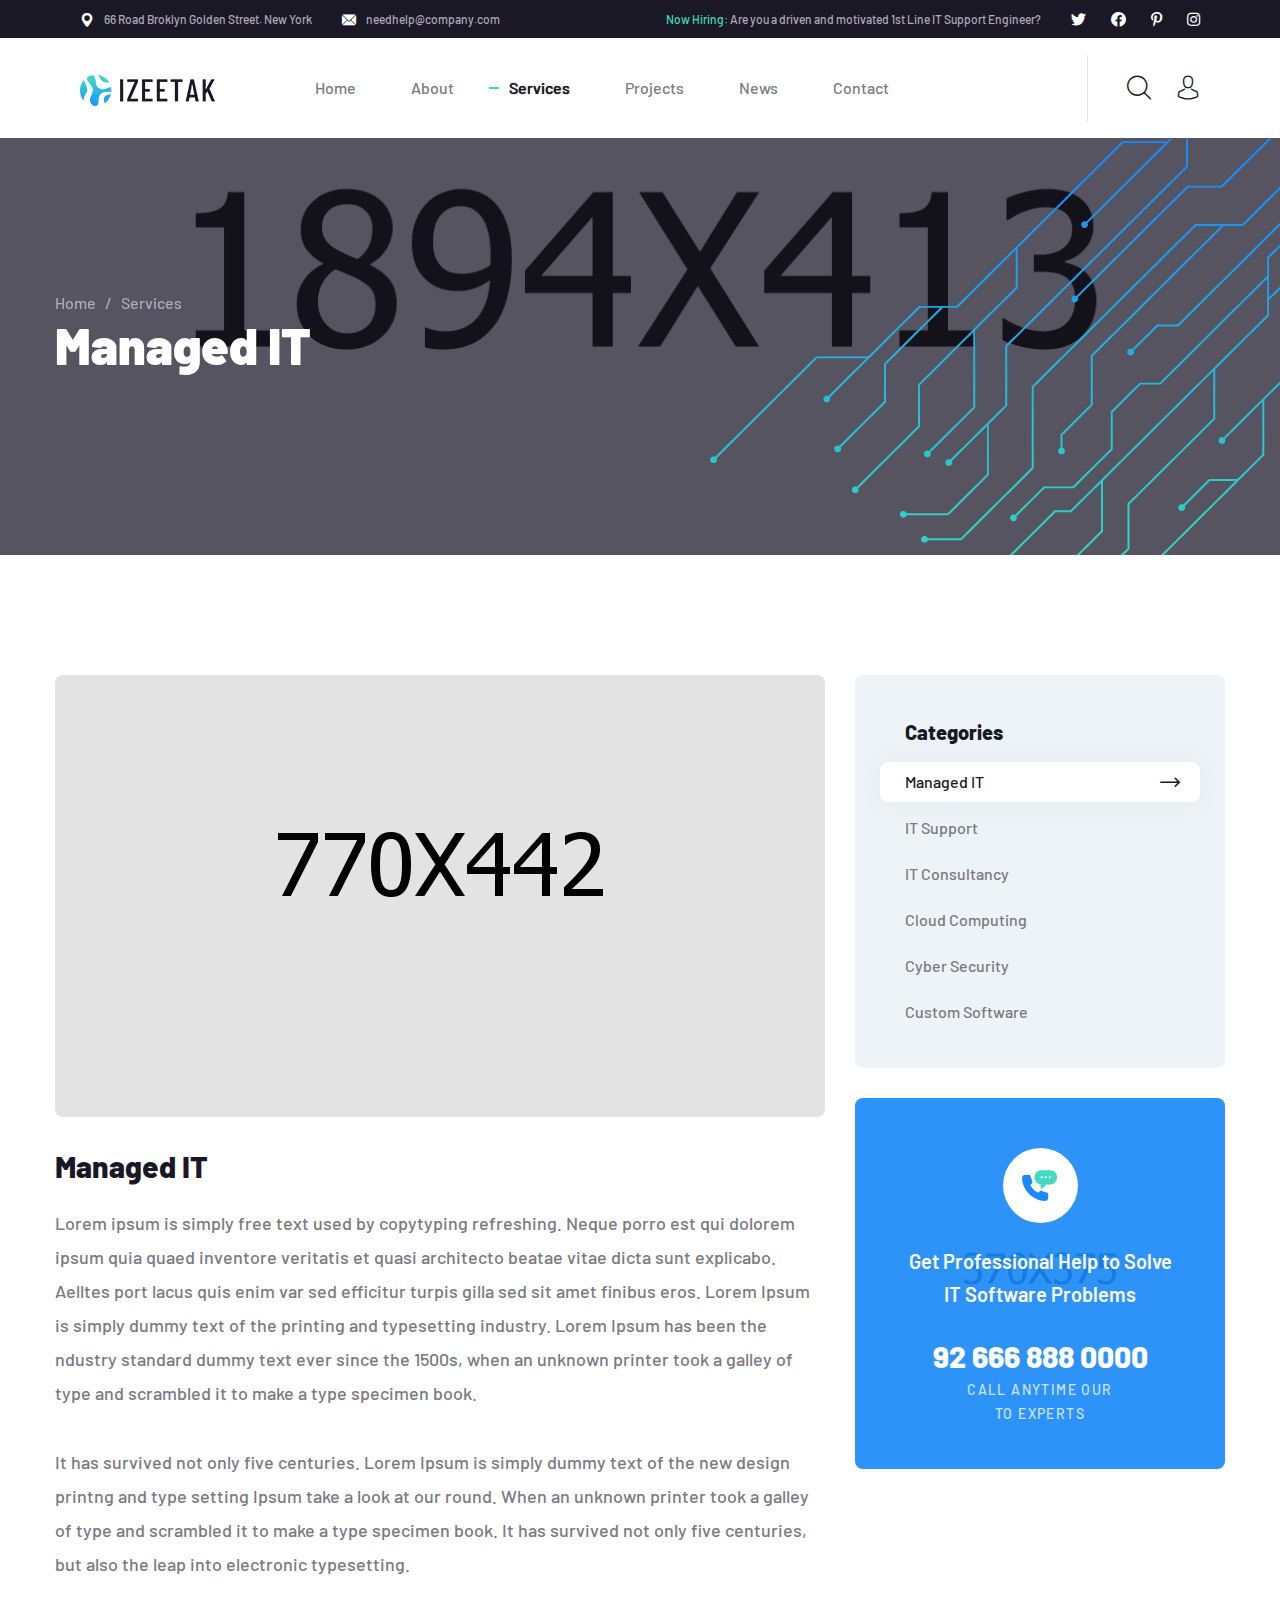
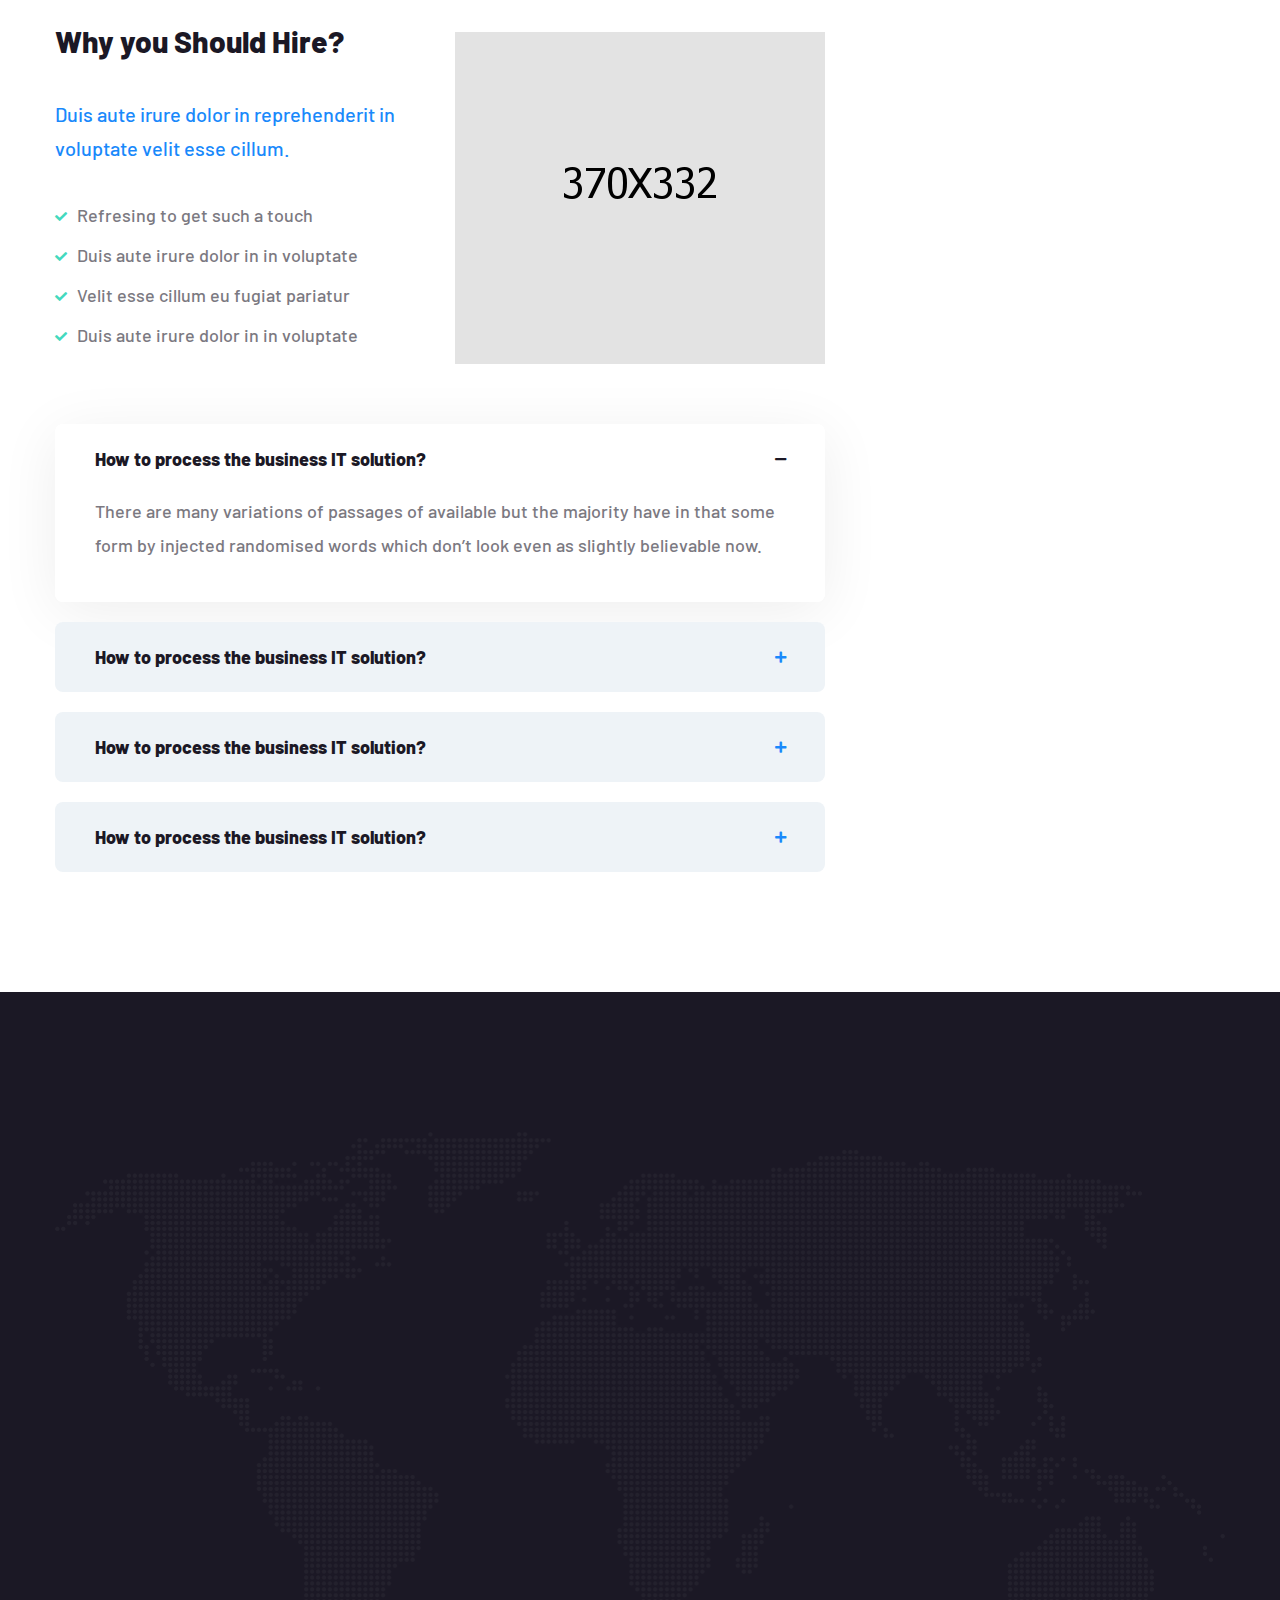
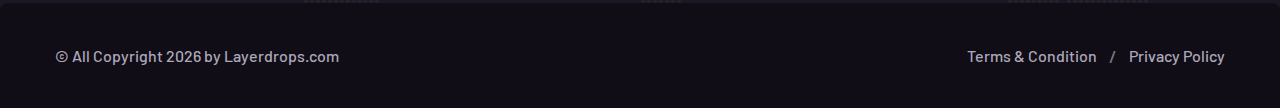
<file: managed-it.html>
<!DOCTYPE html>
<html lang="en">

<head>
	<meta charset="UTF-8" />
	<meta name="viewport" content="width=device-width, initial-scale=1.0" />
	<title>Managed IT || Service Details || Izeetak || Izeetak HTML Template For IT Solutions Company</title>
	<!-- favicons Icons -->
	<link rel="apple-touch-icon" sizes="180x180" href="assets/images/favicons/apple-touch-icon.png" />
	<link rel="icon" type="image/png" sizes="32x32" href="assets/images/favicons/favicon-32x32.png" />
	<link rel="icon" type="image/png" sizes="16x16" href="assets/images/favicons/favicon-16x16.png" />
	<link rel="manifest" href="assets/images/favicons/site.webmanifest" />
	<meta name="description" content="Izeetak HTML Template For IT Solutions Company" />

	<!-- fonts -->
	<link rel="preconnect" href="https://fonts.googleapis.com">
	<link rel="preconnect" href="https://fonts.gstatic.com" crossorigin>
	<link
		href="https://fonts.googleapis.com/css2?family=Barlow:ital,wght@0,100;0,200;0,300;0,400;0,500;0,600;0,700;0,800;0,900;1,100;1,200;1,300;1,400;1,500;1,600;1,700;1,800;1,900&display=swap"
		rel="stylesheet">


	<link rel="stylesheet" href="assets/vendors/bootstrap/css/bootstrap.min.css" />
	<link rel="stylesheet" href="assets/vendors/animate/animate.min.css" />
	<link rel="stylesheet" href="assets/vendors/animate/custom-animate.css" />
	<link rel="stylesheet" href="assets/vendors/fontawesome/css/all.min.css" />
	<link rel="stylesheet" href="assets/vendors/jarallax/jarallax.css" />
	<link rel="stylesheet" href="assets/vendors/jquery-magnific-popup/jquery.magnific-popup.css" />
	<link rel="stylesheet" href="assets/vendors/nouislider/nouislider.min.css" />
	<link rel="stylesheet" href="assets/vendors/nouislider/nouislider.pips.css" />
	<link rel="stylesheet" href="assets/vendors/odometer/odometer.min.css" />
	<link rel="stylesheet" href="assets/vendors/swiper/swiper.min.css" />
	<link rel="stylesheet" href="assets/vendors/izeetak-icons/style.css">
	<link rel="stylesheet" href="assets/vendors/tiny-slider/tiny-slider.min.css" />
	<link rel="stylesheet" href="assets/vendors/reey-font/stylesheet.css" />
	<link rel="stylesheet" href="assets/vendors/owl-carousel/owl.carousel.min.css" />
	<link rel="stylesheet" href="assets/vendors/owl-carousel/owl.theme.default.min.css" />
	<link rel="stylesheet" href="assets/vendors/twentytwenty/twentytwenty.css" />
	<link rel="stylesheet" href="assets/vendors/bxslider/jquery.bxslider.css" />
	<link rel="stylesheet" href="assets/vendors/bootstrap-select/css/bootstrap-select.min.css" />
	<link rel="stylesheet" href="assets/vendors/vegas/vegas.min.css" />
	<link rel="stylesheet" href="assets/vendors/jquery-ui/jquery-ui.css" />
	<link rel="stylesheet" href="assets/vendors/timepicker/timePicker.css" />

	<!-- template styles -->
	<link rel="stylesheet" href="assets/css/izeetak.css" />
	<link rel="stylesheet" href="assets/css/izeetak-responsive.css" />
</head>

<body>
	<div class="preloader">
		<img class="preloader__image" width="60" src="assets/images/loader.png" alt="" />
	</div>
	<!-- /.preloader -->
	<div class="page-wrapper">
		<header class="main-header clearfix">
			<div class="main-header__top clearfix">
				<div class="main-header__top-inner clearfix">
					<div class="main-header__top-left">
						<ul class="list-unstyled main-header__top-address">
							<li>
								<div class="icon">
									<span class="icon-pin"></span>
								</div>
								<div class="text">
									<p>66 Road Broklyn Golden Street. New York</p>
								</div>
							</li>
							<li>
								<div class="icon">
									<span class="icon-email"></span>
								</div>
								<div class="text">
									<p><a href="mailto:needhelp@company.com">needhelp@company.com</a></p>
								</div>
							</li>
						</ul>
					</div>
					<div class="main-header__top-right">
						<div class="main-header__top-right-text">
							<p><span>Now Hiring:</span> Are you a driven and motivated 1st Line IT Support Engineer?</p>
						</div>
						<div class="main-header__top-right-social">
							<a href="#"><i class="fab fa-twitter"></i></a>
							<a href="#"><i class="fab fa-facebook"></i></a>
							<a href="#"><i class="fab fa-pinterest-p"></i></a>
							<a href="#"><i class="fab fa-instagram"></i></a>
						</div>
					</div>
				</div>
			</div>
			<nav class="main-menu clearfix">
				<div class="main-menu-wrapper clearfix">
					<div class="main-menu-wrapper-inner clearfix">
						<div class="main-menu-wrapper__left clearfix">
							<div class="main-menu-wrapper__logo">
								<a href="index.html"><img src="assets/images/resources/logo-1.png" alt=""></a>
							</div>
							<div class="main-menu-wrapper__main-menu">
								<a href="#" class="mobile-nav__toggler"><i class="fa fa-bars"></i></a>
								<ul class="main-menu__list">
									<li class="dropdown">
										<a href="index.html">Home</a>
										<ul>
											<li>
												<a href="index.html">Home One</a>
											</li>
											<li><a href="index2.html">Home Two</a></li>
											<li class="dropdown">
												<a href="#">Header Styles</a>
												<ul>
													<li><a href="index.html">Header One</a></li>
													<li><a href="index.html">Header Two</a></li>
												</ul>
											</li>
										</ul>
									</li>
									<li><a href="about.html">About</a></li>
									<li class="dropdown current">
										<a href="#">Services</a>
										<ul>
											<li><a href="services.html">Services</a></li>
											<li><a href="managed-it.html">Managed It</a></li>
											<li><a href="it-support.html">IT Support</a></li>
											<li><a href="it-consultancy.html">IT Consultancy</a></li>
											<li><a href="cloud-computing.html">Cloud Computing</a></li>
											<li><a href="cyber-security.html">Cyber Security</a></li>
											<li><a href="custom-software.html">Custom Software</a></li>
										</ul>
									</li>
									<li class="dropdown">
										<a href="#">Projects</a>
										<ul>
											<li><a href="project.html">Projects</a></li>
											<li><a href="project-details.html">Project Details</a></li>
										</ul>
									</li>
									<li class="dropdown">
										<a href="#">News</a>
										<ul>
											<li><a href="news.html">News</a></li>
											<li><a href="news-details.html">News Details</a></li>
										</ul>
									</li>
									<li><a href="contact.html">Contact</a></li>
								</ul>
							</div>
						</div>
						<div class="main-menu-wrapper__right">
							<div class="main-menu-wrapper__call">
								<div class="main-menu-wrapper__call-icon">
									<img src="assets/images/shapes/phone-icon.png" alt="">
								</div>
								<div class="main-menu-wrapper__call-number">
									<p>Have any questions?</p>
									<h5><a href="tel:926668880000">Free: + 92 666 888 0000</a></h5>
								</div>
							</div>
							<div class="main-menu-wrapper__search-box-cart-box">
								<a href="#" class="main-menu-wrapper__search search-toggler icon-magnifying-glass"></a>
								<a href="contact.html" class="main-menu-wrapper__cart icon-avatar"></a>
							</div>
						</div>
					</div>
				</div>
			</nav>
		</header>

		<div class="stricky-header stricked-menu main-menu">
			<div class="sticky-header__content"></div><!-- /.sticky-header__content -->
		</div><!-- /.stricky-header -->

		<!--Page Header Start-->
		<section class="page-header">
			<div class="page-header-bg" style="background-image: url(assets/images/backgrounds/page-header-bg.jpg)">
			</div>
			<div class="page-header-bg-overly"></div>
			<div class="page-header-shape wow slideInRight" data-wow-delay="100ms" data-wow-duration="2500ms"
				style="background-image: url(assets/images/shapes/page-header-shape.png)"></div>
			<div class="container">
				<div class="page-header__inner">
					<ul class="thm-breadcrumb list-unstyled">
						<li><a href="index.html">Home</a></li>
						<li><span>/</span></li>
						<li>Services</li>
					</ul>
					<h2>Managed IT</h2>
				</div>
			</div>
		</section>
		<!--Page Header End-->

		<!--Service Details Start-->
		<section class="service-details">
			<div class="container">
				<div class="row">
					<div class="col-xl-8 col-lg-7">
						<div class="service-details__right">
							<div class="service-details__img">
								<img src="assets/images/resources/service-details-img-1.jpg" alt="">
							</div>
							<div class="service-details__content">
								<h3 class="service-details__title">Managed IT</h3>
								<p class="service-details__text">Lorem ipsum is simply free text used by copytyping
									refreshing. Neque porro est qui dolorem ipsum quia quaed inventore veritatis et
									quasi architecto beatae vitae dicta sunt explicabo. Aelltes port lacus quis enim var
									sed efficitur turpis gilla sed sit amet finibus eros. Lorem Ipsum is simply dummy
									text of the printing and typesetting industry. Lorem Ipsum has been the ndustry
									standard dummy text ever since the 1500s, when an unknown printer took a galley of
									type and scrambled it to make a type specimen book.</p>
								<p class="service-details__text-2">It has survived not only five centuries. Lorem Ipsum
									is simply dummy text of the new design printng and type setting Ipsum take a look at
									our round. When an unknown printer took a galley of type and scrambled it to make a
									type specimen book. It has survived not only five centuries, but also the leap into
									electronic typesetting.</p>
							</div>
							<div class="service-details__benefits">
								<div class="row">
									<div class="col-xl-6">
										<div class="service-details__benefits-text">
											<h3 class="service-details__benefits-title">Why you Should Hire?</h3>
											<p class="service-details__benefits-text">Duis aute irure dolor in
												reprehenderit in voluptate velit esse cillum.</p>
											<ul class="list-unstyled service-details__benefits-list">
												<li>
													<div class="icon">
														<span class="fa fa-check"></span>
													</div>
													<div class="text">
														<p>Refresing to get such a touch</p>
													</div>
												</li>
												<li>
													<div class="icon">
														<span class="fa fa-check"></span>
													</div>
													<div class="text">
														<p>Duis aute irure dolor in in voluptate</p>
													</div>
												</li>
												<li>
													<div class="icon">
														<span class="fa fa-check"></span>
													</div>
													<div class="text">
														<p>Velit esse cillum eu fugiat pariatur</p>
													</div>
												</li>
												<li>
													<div class="icon">
														<span class="fa fa-check"></span>
													</div>
													<div class="text">
														<p>Duis aute irure dolor in in voluptate</p>
													</div>
												</li>
											</ul>
										</div>
									</div>
									<div class="col-xl-6">
										<div class="service-details__benefits-img">
											<img src="assets/images/resources/service-details__benefits-img.jpg" alt="">
										</div>
									</div>
								</div>
							</div>
							<div class="service-details__faq">
								<div class="accrodion-grp faq-one-accrodion" data-grp-name="faq-one-accrodion">
									<div class="accrodion active">
										<div class="accrodion-title">
											<h4>How to process the business IT solution?</h4>
										</div>
										<div class="accrodion-content">
											<div class="inner">
												<p>There are many variations of passages of available but the majority
													have in that some form by injected randomised words which don’t look
													even as slightly believable now.</p>
											</div><!-- /.inner -->
										</div>
									</div>
									<div class="accrodion">
										<div class="accrodion-title">
											<h4>How to process the business IT solution?</h4>
										</div>
										<div class="accrodion-content" style="display: none;">
											<div class="inner">
												<p>There are many variations of passages of available but the majority
													have in that some form by injected randomised words which don’t look
													even as slightly believable now.</p>
											</div><!-- /.inner -->
										</div>
									</div>
									<div class="accrodion">
										<div class="accrodion-title">
											<h4>How to process the business IT solution?</h4>
										</div>
										<div class="accrodion-content" style="display: none;">
											<div class="inner">
												<p>There are many variations of passages of available but the majority
													have in that some form by injected randomised words which don’t look
													even as slightly believable now.</p>
											</div><!-- /.inner -->
										</div>
									</div>
									<div class="accrodion last-chiled">
										<div class="accrodion-title">
											<h4>How to process the business IT solution?</h4>
										</div>
										<div class="accrodion-content" style="display: none;">
											<div class="inner">
												<p>There are many variations of passages of available but the majority
													have in that some form by injected randomised words which don’t look
													even as slightly believable now.</p>
											</div><!-- /.inner -->
										</div>
									</div>
								</div>
							</div>
						</div>
					</div>
					<div class="col-xl-4 col-lg-5">
						<div class="service-details__sidebar">
							<div class="service-details__sidebar-service">
								<h4 class="service-details__sidebar-title">Categories</h4>
								<ul class="service-details__sidebar-service-list list-unstyled">
									<li><a href="managed-it.html">Managed IT <span class="icon-right-arrow"></span></a>
									</li>
									<li><a href="it-support.html">IT Support <span class="icon-right-arrow"></span></a>
									</li>
									<li><a href="it-consultancy.html">IT Consultancy <span
												class="icon-right-arrow"></span></a></li>
									<li><a href="cloud-computing.html">Cloud Computing <span
												class="icon-right-arrow"></span></a></li>
									<li><a href="cyber-security.html">Cyber Security <span
												class="icon-right-arrow"></span></a></li>
									<li><a href="custom-software.html">Custom Software <span
												class="icon-right-arrow"></span></a></li>
								</ul>
							</div>
							<div class="service-details__need-help">
								<div class="service-details__need-help-bg"
									style="background-image: url(assets/images/backgrounds/service-details-need-help-bg.jpg)">
								</div>
								<div class="service-details__need-help-bg-overly"></div>
								<div class="service-details__need-help-icon">
									<img src="assets/images/shapes/phone-icon.png" alt="">
								</div>
								<h2 class="service-details__need-help-text-box">Get Professional Help to Solve <br> IT
									Software Problems</h2>
								<div class="service-details__need-help-contact">
									<a href="tel:926668880000">92 666 888 0000</a>
									<p>Call Anytime Our <br> to Experts</p>
								</div>
							</div>
						</div>
					</div>
				</div>
			</div>
		</section>
		<!--Service Details End-->

		<!--Site Footer One Start-->
		<footer class="site-footer site-footer-two">
			<div class="site-footer__top">
				<div class="container">
					<div class="site-footer__top-inner">
						<div class="site-footer-map"
							style="background-image: url(assets/images/shapes/site-footer-mape.png)"></div>
						<div class="row">
							<div class="col-xl-3 col-lg-6 col-md-6 wow fadeInUp" data-wow-delay="100ms">
								<div class="footer-widget__column footer-widget__about">
									<div class="footer-widget__about-logo">
										<a href="index.html"><img src="assets/images/resources/footer-logo.png"
												alt=""></a>
									</div>
									<p class="footer-widget__about-text">There are many vari of pass of lorem ipsum
										availab but the majority have suffered in some forms.</p>
									<div class="footer-widget__about-social">
										<a href="#"><i class="fab fa-twitter"></i></a>
										<a href="#"><i class="fab fa-facebook"></i></a>
										<a href="#"><i class="fab fa-pinterest-p"></i></a>
										<a href="#"><i class="fab fa-instagram"></i></a>
									</div>
								</div>
							</div>
							<div class="col-xl-3 col-lg-6 col-md-6 wow fadeInUp" data-wow-delay="200ms">
								<div class="footer-widget__column footer-widget__links clearfix">
									<h3 class="footer-widget__title">Links</h3>
									<ul class="footer-widget__links-list list-unstyled clearfix">
										<li><a href="about.html">About</a></li>
										<li><a href="about.html">Leadership Team</a></li>
										<li><a href="news.html">IT Blog</a></li>
										<li><a href="project.html">Case Studies</a></li>
										<li><a href="contact.html">Locations</a></li>
									</ul>
									<ul
										class="footer-widget__links-list footer-widget__links-list-two list-unstyled clearfix">
										<li><a href="managed-it.html">Managed IT</a></li>
										<li><a href="it-support.html">IT Support</a></li>
										<li><a href="it-consultancy.html">IT Consultancy</a></li>
										<li><a href="cloud-computing.html">Cloud Computing</a></li>
									</ul>
								</div>
							</div>
							<div class="col-xl-3 col-lg-6 col-md-6 wow fadeInUp" data-wow-delay="300ms">
								<div class="footer-widget__column footer-widget__contact">
									<h3 class="footer-widget__title">Contact</h3>
									<p class="footer-widget__contact-text">66 Road Broklyn Street, 600 <br> New York,
										USA</p>
									<ul class="list-unstyled footer-widget__contact-list">
										<li>
											<div class="icon">
												<span class="icon-email"></span>
											</div>
											<div class="text">
												<p><a href="mailto:needhelp@company.com">needhelp@company.com</a></p>
											</div>
										</li>
										<li>
											<div class="icon">
												<span class="icon-telephone"></span>
											</div>
											<div class="text">
												<p><a href="tel:926668880000">+ 92 666 888 0000</a></p>
											</div>
										</li>
									</ul>
								</div>
							</div>
							<div class="col-xl-3 col-lg-6 col-md-6 wow fadeInUp" data-wow-delay="400ms">
								<div class="footer-widget__column footer-widget__newsletter">
									<h3 class="footer-widget__title">Newsletter</h3>
									<p class="footer-widget__newsletter-text">Subscribe to our newsletter for daily new
										and updates</p>
									<form class="footer-widget__newsletter-form mc-form"
										data-url="https://xyz.us18.list-manage.com/subscribe/post?u=20e91746ef818cd941998c598&id=cc0ee8140e">
										<div class="footer-widget__newsletter-input-box">
											<input type="email" placeholder="Email address" name="email">
											<button type="submit" class="footer-widget__newsletter-btn">Send</button>
										</div>
									</form>
									<div class="mc-form__response"></div><!-- /.mc-form__response -->
								</div>
							</div>
						</div>
					</div>
				</div>
			</div>
			<div class="site-footer__bottom">
				<div class="site-footer__bottom-container">
					<div class="container">
						<div class="row">
							<div class="col-xl-12">
								<div class="site-footer__bottom-inner">
									<div class="site-footer__bottom-left">
										<p class="site-footer__bottom-text">© All Copyright <span class="dynamic-year">
											</span><!-- /.dynamic-year --> by <a href="#">Layerdrops.com</a></p>
									</div>
									<div class="site-footer__bottom-right">
										<ul class="list-unstyled site-footer__bottom-menu">
											<li><a href="contact.html">Terms & Condition</a></li>
											<li><span>/</span></li>
											<li><a href="contact.html">Privacy Policy</a></li>
										</ul>
									</div>
								</div>
							</div>
						</div>
					</div>
				</div>
			</div>
		</footer>
		<!--Site Footer One End-->


	</div><!-- /.page-wrapper -->


	<div class="mobile-nav__wrapper">
		<div class="mobile-nav__overlay mobile-nav__toggler"></div>
		<!-- /.mobile-nav__overlay -->
		<div class="mobile-nav__content">
			<span class="mobile-nav__close mobile-nav__toggler"><i class="fa fa-times"></i></span>

			<div class="logo-box">
				<a href="index.html" aria-label="logo image"><img src="assets/images/resources/footer-logo.png"
						width="155" alt="" /></a>
			</div>
			<!-- /.logo-box -->
			<div class="mobile-nav__container"></div>
			<!-- /.mobile-nav__container -->

			<ul class="mobile-nav__contact list-unstyled">
				<li>
					<i class="fa fa-envelope"></i>
					<a href="mailto:needhelp@packageName__.com">needhelp@izeetak.com</a>
				</li>
				<li>
					<i class="fa fa-phone-alt"></i>
					<a href="tel:666-888-0000">666 888 0000</a>
				</li>
			</ul><!-- /.mobile-nav__contact -->
			<div class="mobile-nav__top">
				<div class="mobile-nav__social">
					<a href="#" class="fab fa-twitter"></a>
					<a href="#" class="fab fa-facebook-square"></a>
					<a href="#" class="fab fa-pinterest-p"></a>
					<a href="#" class="fab fa-instagram"></a>
				</div><!-- /.mobile-nav__social -->
			</div><!-- /.mobile-nav__top -->



		</div>
		<!-- /.mobile-nav__content -->
	</div>
	<!-- /.mobile-nav__wrapper -->

	<div class="search-popup">
		<div class="search-popup__overlay search-toggler"></div>
		<!-- /.search-popup__overlay -->
		<div class="search-popup__content">
			<form action="#">
				<label for="search" class="sr-only">search here</label><!-- /.sr-only -->
				<input type="text" id="search" placeholder="Search Here..." />
				<button type="submit" aria-label="search submit" class="thm-btn">
					<i class="icon-magnifying-glass"></i>
				</button>
			</form>
		</div>
		<!-- /.search-popup__content -->
	</div>
	<!-- /.search-popup -->

	<a href="#" data-target="html" class="scroll-to-target scroll-to-top"><i class="fa fa-angle-up"></i></a>


	<script src="assets/vendors/jquery/jquery-3.6.0.min.js"></script>
	<script src="assets/vendors/bootstrap/js/bootstrap.bundle.min.js"></script>
	<script src="assets/vendors/jarallax/jarallax.min.js"></script>
	<script src="assets/vendors/jquery-ajaxchimp/jquery.ajaxchimp.min.js"></script>
	<script src="assets/vendors/jquery-appear/jquery.appear.min.js"></script>
	<script src="assets/vendors/jquery-circle-progress/jquery.circle-progress.min.js"></script>
	<script src="assets/vendors/jquery-magnific-popup/jquery.magnific-popup.min.js"></script>
	<script src="assets/vendors/jquery-validate/jquery.validate.min.js"></script>
	<script src="assets/vendors/nouislider/nouislider.min.js"></script>
	<script src="assets/vendors/odometer/odometer.min.js"></script>
	<script src="assets/vendors/swiper/swiper.min.js"></script>
	<script src="assets/vendors/tiny-slider/tiny-slider.min.js"></script>
	<script src="assets/vendors/wnumb/wNumb.min.js"></script>
	<script src="assets/vendors/wow/wow.js"></script>
	<script src="assets/vendors/isotope/isotope.js"></script>
	<script src="assets/vendors/countdown/countdown.min.js"></script>
	<script src="assets/vendors/owl-carousel/owl.carousel.min.js"></script>
	<script src="assets/vendors/twentytwenty/twentytwenty.js"></script>
	<script src="assets/vendors/twentytwenty/jquery.event.move.js"></script>
	<script src="assets/vendors/bxslider/jquery.bxslider.min.js"></script>
	<script src="assets/vendors/bootstrap-select/js/bootstrap-select.min.js"></script>
	<script src="assets/vendors/vegas/vegas.min.js"></script>
	<script src="assets/vendors/jquery-ui/jquery-ui.js"></script>
	<script src="assets/vendors/timepicker/timePicker.js"></script>


	<script src="http://maps.google.com/maps/api/js?key=AIzaSyATY4Rxc8jNvDpsK8ZetC7JyN4PFVYGCGM"></script>


	<!-- template js -->
	<script src="assets/js/izeetak.js"></script>
</body>

</html>
</file>
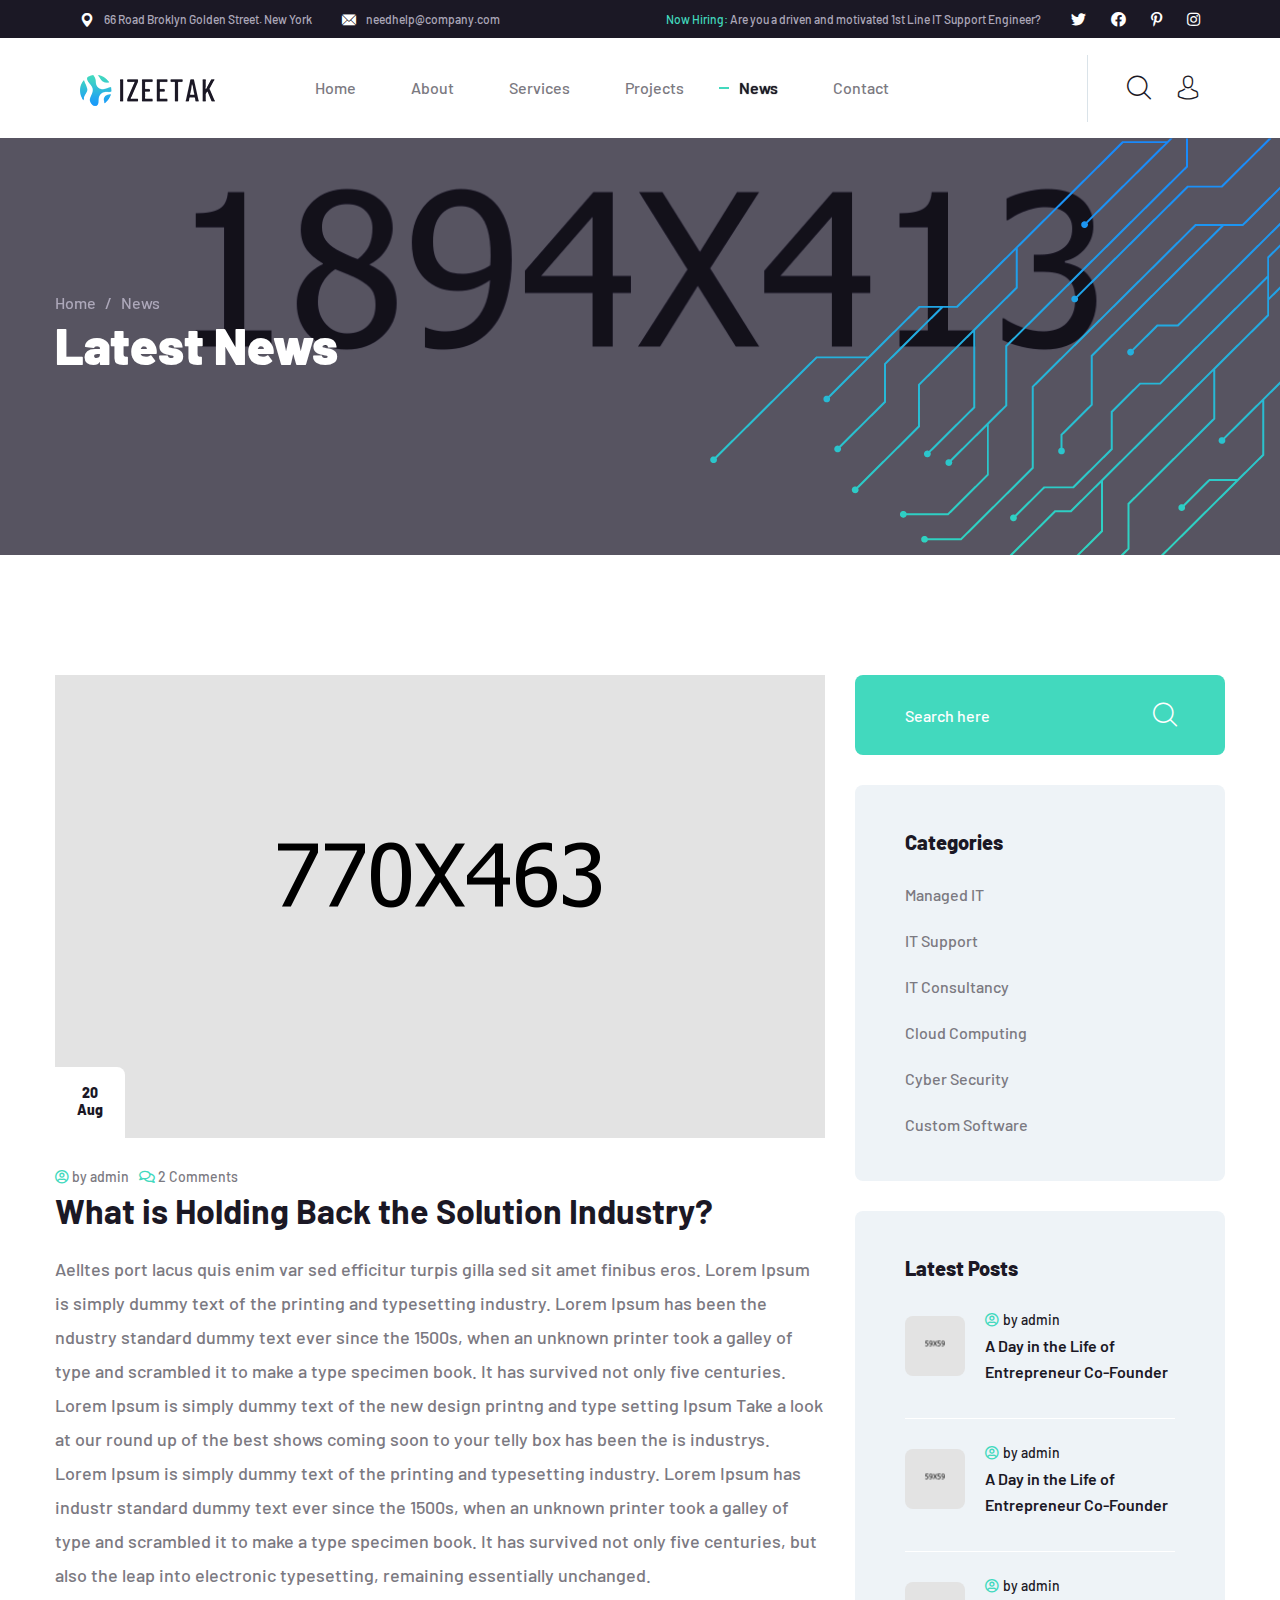
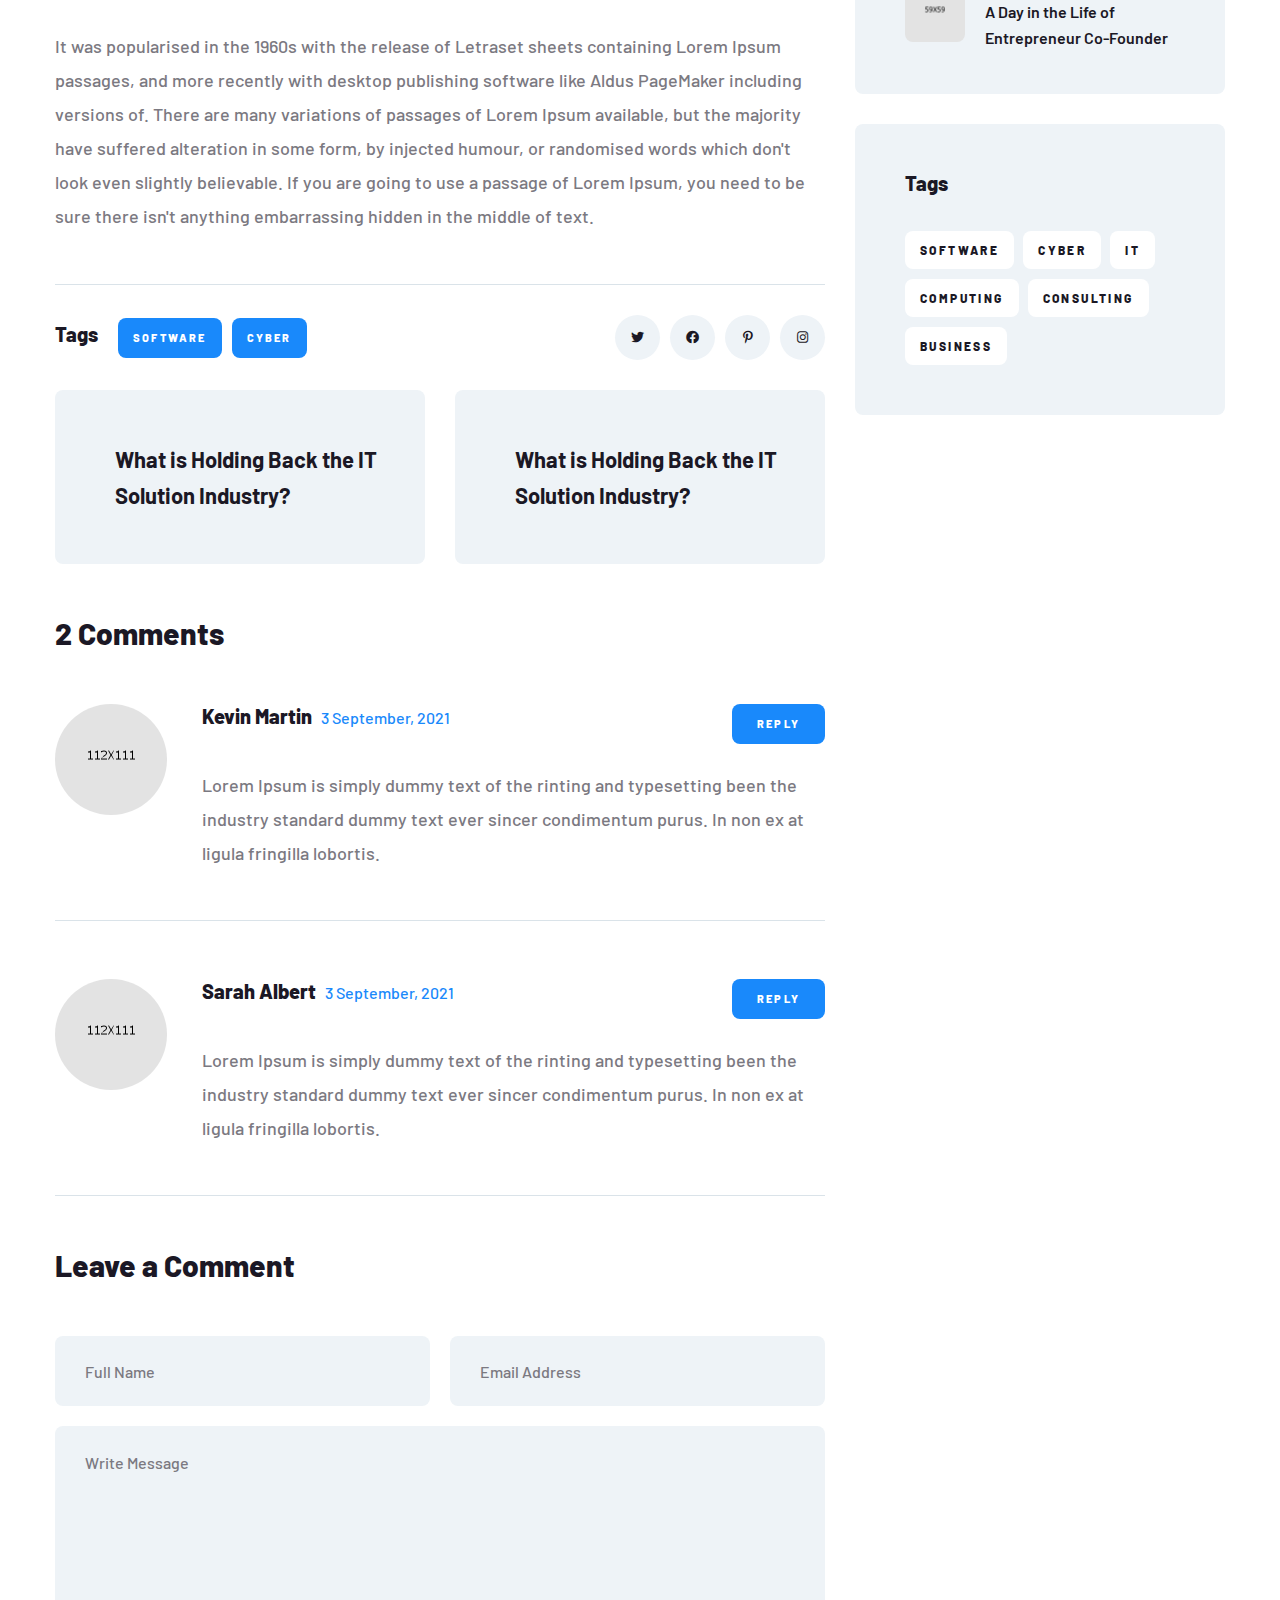
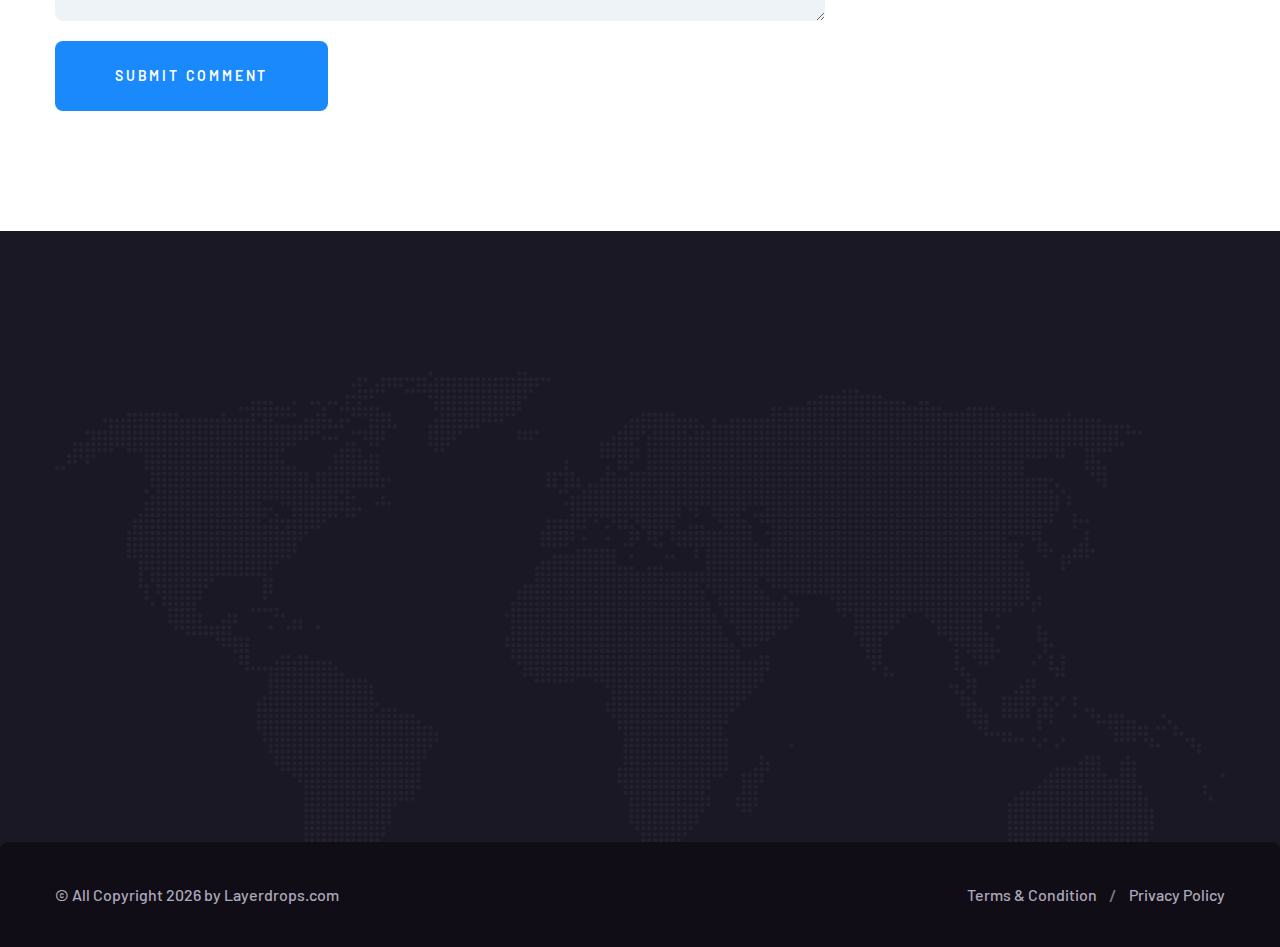
<file: news-details.html>
<!DOCTYPE html>
<html lang="en">

<head>
    <meta charset="UTF-8" />
    <meta name="viewport" content="width=device-width, initial-scale=1.0" />
    <title>News Details || Izeetak || Izeetak HTML Template For IT Solutions Company</title>
    <!-- favicons Icons -->
    <link rel="apple-touch-icon" sizes="180x180" href="assets/images/favicons/apple-touch-icon.png" />
    <link rel="icon" type="image/png" sizes="32x32" href="assets/images/favicons/favicon-32x32.png" />
    <link rel="icon" type="image/png" sizes="16x16" href="assets/images/favicons/favicon-16x16.png" />
    <link rel="manifest" href="assets/images/favicons/site.webmanifest" />
    <meta name="description" content="Izeetak HTML Template For IT Solutions Company" />

    <!-- fonts -->
    <link rel="preconnect" href="https://fonts.googleapis.com">
    <link rel="preconnect" href="https://fonts.gstatic.com" crossorigin>
    <link
        href="https://fonts.googleapis.com/css2?family=Barlow:ital,wght@0,100;0,200;0,300;0,400;0,500;0,600;0,700;0,800;0,900;1,100;1,200;1,300;1,400;1,500;1,600;1,700;1,800;1,900&display=swap"
        rel="stylesheet">


    <link rel="stylesheet" href="assets/vendors/bootstrap/css/bootstrap.min.css" />
    <link rel="stylesheet" href="assets/vendors/animate/animate.min.css" />
    <link rel="stylesheet" href="assets/vendors/animate/custom-animate.css" />
    <link rel="stylesheet" href="assets/vendors/fontawesome/css/all.min.css" />
    <link rel="stylesheet" href="assets/vendors/jarallax/jarallax.css" />
    <link rel="stylesheet" href="assets/vendors/jquery-magnific-popup/jquery.magnific-popup.css" />
    <link rel="stylesheet" href="assets/vendors/nouislider/nouislider.min.css" />
    <link rel="stylesheet" href="assets/vendors/nouislider/nouislider.pips.css" />
    <link rel="stylesheet" href="assets/vendors/odometer/odometer.min.css" />
    <link rel="stylesheet" href="assets/vendors/swiper/swiper.min.css" />
    <link rel="stylesheet" href="assets/vendors/izeetak-icons/style.css">
    <link rel="stylesheet" href="assets/vendors/tiny-slider/tiny-slider.min.css" />
    <link rel="stylesheet" href="assets/vendors/reey-font/stylesheet.css" />
    <link rel="stylesheet" href="assets/vendors/owl-carousel/owl.carousel.min.css" />
    <link rel="stylesheet" href="assets/vendors/owl-carousel/owl.theme.default.min.css" />
    <link rel="stylesheet" href="assets/vendors/twentytwenty/twentytwenty.css" />
    <link rel="stylesheet" href="assets/vendors/bxslider/jquery.bxslider.css" />
    <link rel="stylesheet" href="assets/vendors/bootstrap-select/css/bootstrap-select.min.css" />
    <link rel="stylesheet" href="assets/vendors/vegas/vegas.min.css" />
    <link rel="stylesheet" href="assets/vendors/jquery-ui/jquery-ui.css" />
    <link rel="stylesheet" href="assets/vendors/timepicker/timePicker.css" />

    <!-- template styles -->
    <link rel="stylesheet" href="assets/css/izeetak.css" />
    <link rel="stylesheet" href="assets/css/izeetak-responsive.css" />
</head>

<body>
    <div class="preloader">
        <img class="preloader__image" width="60" src="assets/images/loader.png" alt="" />
    </div>
    <!-- /.preloader -->
    <div class="page-wrapper">
        <header class="main-header clearfix">
            <div class="main-header__top clearfix">
                <div class="main-header__top-inner clearfix">
                    <div class="main-header__top-left">
                        <ul class="list-unstyled main-header__top-address">
                            <li>
                                <div class="icon">
                                    <span class="icon-pin"></span>
                                </div>
                                <div class="text">
                                    <p>66 Road Broklyn Golden Street. New York</p>
                                </div>
                            </li>
                            <li>
                                <div class="icon">
                                    <span class="icon-email"></span>
                                </div>
                                <div class="text">
                                    <p><a href="mailto:needhelp@company.com">needhelp@company.com</a></p>
                                </div>
                            </li>
                        </ul>
                    </div>
                    <div class="main-header__top-right">
                        <div class="main-header__top-right-text">
                            <p><span>Now Hiring:</span> Are you a driven and motivated 1st Line IT Support Engineer?</p>
                        </div>
                        <div class="main-header__top-right-social">
                            <a href="#"><i class="fab fa-twitter"></i></a>
                            <a href="#"><i class="fab fa-facebook"></i></a>
                            <a href="#"><i class="fab fa-pinterest-p"></i></a>
                            <a href="#"><i class="fab fa-instagram"></i></a>
                        </div>
                    </div>
                </div>
            </div>
            <nav class="main-menu clearfix">
                <div class="main-menu-wrapper clearfix">
                    <div class="main-menu-wrapper-inner clearfix">
                        <div class="main-menu-wrapper__left clearfix">
                            <div class="main-menu-wrapper__logo">
                                <a href="index.html"><img src="assets/images/resources/logo-1.png" alt=""></a>
                            </div>
                            <div class="main-menu-wrapper__main-menu">
                                <a href="#" class="mobile-nav__toggler"><i class="fa fa-bars"></i></a>
                                <ul class="main-menu__list">
                                    <li class="dropdown">
                                        <a href="index.html">Home</a>
                                        <ul>
                                            <li>
                                                <a href="index.html">Home One</a>
                                            </li>
                                            <li><a href="index2.html">Home Two</a></li>
                                            <li class="dropdown">
                                                <a href="#">Header Styles</a>
                                                <ul>
                                                    <li><a href="index.html">Header One</a></li>
                                                    <li><a href="index.html">Header Two</a></li>
                                                </ul>
                                            </li>
                                        </ul>
                                    </li>
                                    <li><a href="about.html">About</a></li>
                                    <li class="dropdown">
                                        <a href="#">Services</a>
                                        <ul>
                                            <li><a href="services.html">Services</a></li>
                                            <li><a href="managed-it.html">Managed It</a></li>
                                            <li><a href="it-support.html">IT Support</a></li>
                                            <li><a href="it-consultancy.html">IT Consultancy</a></li>
                                            <li><a href="cloud-computing.html">Cloud Computing</a></li>
                                            <li><a href="cyber-security.html">Cyber Security</a></li>
                                            <li><a href="custom-software.html">Custom Software</a></li>
                                        </ul>
                                    </li>
                                    <li class="dropdown">
                                        <a href="#">Projects</a>
                                        <ul>
                                            <li><a href="project.html">Projects</a></li>
                                            <li><a href="project-details.html">Project Details</a></li>
                                        </ul>
                                    </li>
                                    <li class="dropdown current">
                                        <a href="#">News</a>
                                        <ul>
                                            <li><a href="news.html">News</a></li>
                                            <li><a href="news-details.html">News Details</a></li>
                                        </ul>
                                    </li>
                                    <li><a href="contact.html">Contact</a></li>
                                </ul>
                            </div>
                        </div>
                        <div class="main-menu-wrapper__right">
                            <div class="main-menu-wrapper__call">
                                <div class="main-menu-wrapper__call-icon">
                                    <img src="assets/images/shapes/phone-icon.png" alt="">
                                </div>
                                <div class="main-menu-wrapper__call-number">
                                    <p>Have any questions?</p>
                                    <h5><a href="tel:926668880000">Free: + 92 666 888 0000</a></h5>
                                </div>
                            </div>
                            <div class="main-menu-wrapper__search-box-cart-box">
                                <a href="#" class="main-menu-wrapper__search search-toggler icon-magnifying-glass"></a>
                                <a href="contact.html" class="main-menu-wrapper__cart icon-avatar"></a>
                            </div>
                        </div>
                    </div>
                </div>
            </nav>
        </header>

        <div class="stricky-header stricked-menu main-menu">
            <div class="sticky-header__content"></div><!-- /.sticky-header__content -->
        </div><!-- /.stricky-header -->

        <!--Page Header Start-->
        <section class="page-header">
            <div class="page-header-bg" style="background-image: url(assets/images/backgrounds/page-header-bg.jpg)">
            </div>
            <div class="page-header-bg-overly"></div>
            <div class="page-header-shape wow slideInRight" data-wow-delay="100ms" data-wow-duration="2500ms"
                style="background-image: url(assets/images/shapes/page-header-shape.png)"></div>
            <div class="container">
                <div class="page-header__inner">
                    <ul class="thm-breadcrumb list-unstyled">
                        <li><a href="index.html">Home</a></li>
                        <li><span>/</span></li>
                        <li>News</li>
                    </ul>
                    <h2>Latest News</h2>
                </div>
            </div>
        </section>
        <!--Page Header End-->

        <!--News Details Start-->
        <section class="news-details">
            <div class="container">
                <div class="row">
                    <div class="col-xl-8 col-lg-7">
                        <div class="news-details__left">
                            <div class="news-details__img">
                                <img src="assets/images/blog/news-details-img-1.jpg" alt="">
                                <div class="news-details__date-box">
                                    <p>20 <br> Aug</p>
                                </div>
                            </div>
                            <div class="news-details__content">
                                <ul class="list-unstyled news-details__meta">
                                    <li><a href="news-details.html"><i class="far fa-user-circle"></i> by admin</a></li>
                                    <li><a href="news-details.html"><i class="far fa-comments"></i> 2 Comments</a>
                                    </li>
                                </ul>
                                <h3 class="news-details__title">What is Holding Back the Solution Industry?</h3>
                                <p class="news-details__text-1">Aelltes port lacus quis enim var sed efficitur turpis
                                    gilla sed sit amet finibus eros. Lorem Ipsum is simply dummy text of the printing
                                    and typesetting industry. Lorem Ipsum has been the ndustry standard dummy text ever
                                    since the 1500s, when an unknown printer took a galley of type and scrambled it to
                                    make a type specimen book. It has survived not only five centuries. Lorem Ipsum is
                                    simply dummy text of the new design printng and type setting Ipsum Take a look at
                                    our round up of the best shows coming soon to your telly box has been the is
                                    industrys. Lorem Ipsum is simply dummy text of the printing and typesetting
                                    industry. Lorem Ipsum has industr standard dummy text ever since the 1500s, when an
                                    unknown printer took a galley of type and scrambled it to make a type specimen book.
                                    It has survived not only five centuries, but also the leap into electronic
                                    typesetting, remaining essentially unchanged.</p>
                                <p class="news-details__text-2">It was popularised in the 1960s with the release of
                                    Letraset sheets containing Lorem Ipsum passages, and more recently with desktop
                                    publishing software like Aldus PageMaker including versions of. There are many
                                    variations of passages of Lorem Ipsum available, but the majority have suffered
                                    alteration in some form, by injected humour, or randomised words which don't look
                                    even slightly believable. If you are going to use a passage of Lorem Ipsum, you need
                                    to be sure there isn't anything embarrassing hidden in the middle of text.</p>
                            </div>
                            <div class="news-details__bottom">
                                <p class="news-details__tags">
                                    <span>Tags</span>
                                    <a href="#">Software</a>
                                    <a href="#">cyber</a>
                                </p>
                                <div class="news-details__social-list">
                                    <a href="#"><i class="fab fa-twitter"></i></a>
                                    <a href="#"><i class="fab fa-facebook"></i></a>
                                    <a href="#"><i class="fab fa-pinterest-p"></i></a>
                                    <a href="#"><i class="fab fa-instagram"></i></a>
                                </div>
                            </div>
                            <div class="news-details__pagenation-box">
                                <ul class="list-unstyled news-details__pagenation clearfix">
                                    <li>What is Holding Back the IT <br> Solution Industry?</li>
                                    <li>What is Holding Back the IT <br> Solution Industry?</li>
                                </ul>
                            </div>
                            <div class="comment-one">
                                <h3 class="comment-one__title">2 Comments</h3>
                                <div class="comment-one__single">
                                    <div class="comment-one__image">
                                        <img src="assets/images/blog/comment-1-1.png" alt="">
                                    </div>
                                    <div class="comment-one__content">
                                        <h3>Kevin Martin <span>3 September, 2021</span></h3>
                                        <p>Lorem Ipsum is simply dummy text of the rinting and typesetting been the
                                            industry standard dummy text ever sincer condimentum purus. In non ex at
                                            ligula fringilla lobortis.</p>
                                        <a href="#" class="thm-btn comment-one__btn">reply</a>
                                    </div>
                                </div>
                                <div class="comment-one__single">
                                    <div class="comment-one__image">
                                        <img src="assets/images/blog/comment-1-2.png" alt="">
                                    </div>
                                    <div class="comment-one__content">
                                        <h3>Sarah Albert <span>3 September, 2021</span></h3>
                                        <p>Lorem Ipsum is simply dummy text of the rinting and typesetting been the
                                            industry standard dummy text ever sincer condimentum purus. In non ex at
                                            ligula fringilla lobortis.</p>
                                        <a href="#" class="thm-btn comment-one__btn">reply</a>
                                    </div>
                                </div>
                            </div>
                            <div class="comment-form">
                                <h3 class="comment-form__title">Leave a Comment</h3>
                                <form action="assets/inc/sendemail.php" class="comment-one__form contact-form-validated"
                                    novalidate="novalidate">
                                    <div class="row">
                                        <div class="col-xl-6">
                                            <div class="comment-form__input-box">
                                                <input type="text" placeholder="Full Name" name="name">
                                            </div>
                                        </div>
                                        <div class="col-xl-6">
                                            <div class="comment-form__input-box">
                                                <input type="email" placeholder="Email Address" name="email">
                                            </div>
                                        </div>
                                    </div>
                                    <div class="row">
                                        <div class="col-xl-12">
                                            <div class="comment-form__input-box">
                                                <textarea name="message" placeholder="Write Message"></textarea>
                                            </div>
                                            <button type="submit" class="thm-btn comment-form__btn">submit
                                                comment</button>
                                        </div>
                                    </div>
                                </form>
                            </div>
                        </div>
                    </div>
                    <div class="col-xl-4 col-lg-5">
                        <div class="sidebar">
                            <div class="sidebar__single sidebar__search">
                                <form action="#" class="sidebar__search-form">
                                    <input type="search" placeholder="Search here">
                                    <button type="submit"><i class="icon-magnifying-glass"></i></button>
                                </form>
                            </div>
                            <div class="sidebar__single sidebar__categories">
                                <h3 class="sidebar__title">Categories</h3>
                                <ul class="sidebar__categories-list list-unstyled">
                                    <li><a href="#">Managed IT <span class="icon-right-arrow"></span></a></li>
                                    <li class="active"><a href="#">IT Support <span class="icon-right-arrow"></span></a>
                                    </li>
                                    <li><a href="#">IT Consultancy <span class="icon-right-arrow"></span></a></li>
                                    <li><a href="#">Cloud Computing <span class="icon-right-arrow"></span></a></li>
                                    <li><a href="#">Cyber Security <span class="icon-right-arrow"></span></a></li>
                                    <li><a href="#">Custom Software <span class="icon-right-arrow"></span></a></li>
                                </ul>
                            </div>
                            <div class="sidebar__single sidebar__post">
                                <h3 class="sidebar__title">Latest Posts</h3>
                                <ul class="sidebar__post-list list-unstyled">
                                    <li>
                                        <div class="sidebar__post-image">
                                            <img src="assets/images/blog/lp-1-1.jpg" alt="">
                                        </div>
                                        <div class="sidebar__post-content">
                                            <h3>
                                                <a href="#" class="sidebar__post-content_meta"><i
                                                        class="far fa-user-circle"></i>by admin</a>
                                                <a href="news-details.html">A Day in the Life of Entrepreneur
                                                    Co-Founder</a>
                                            </h3>
                                        </div>
                                    </li>
                                    <li>
                                        <div class="sidebar__post-image">
                                            <img src="assets/images/blog/lp-1-2.jpg" alt="">
                                        </div>
                                        <div class="sidebar__post-content">
                                            <h3>
                                                <a href="#" class="sidebar__post-content_meta"><i
                                                        class="far fa-user-circle"></i>by admin</a>
                                                <a href="news-details.html">A Day in the Life of Entrepreneur
                                                    Co-Founder</a>
                                            </h3>
                                        </div>
                                    </li>
                                    <li>
                                        <div class="sidebar__post-image">
                                            <img src="assets/images/blog/lp-1-3.jpg" alt="">
                                        </div>
                                        <div class="sidebar__post-content">
                                            <h3>
                                                <a href="#" class="sidebar__post-content_meta"><i
                                                        class="far fa-user-circle"></i>by admin</a>
                                                <a href="news-details.html">A Day in the Life of Entrepreneur
                                                    Co-Founder</a>
                                            </h3>
                                        </div>
                                    </li>
                                </ul>
                            </div>
                            <div class="sidebar__single sidebar__tags">
                                <h3 class="sidebar__title">Tags</h3>
                                <div class="sidebar__tags-list">
                                    <a href="#" class="thm-btn sidebar__tags-btn">Software</a>
                                    <a href="#" class="thm-btn sidebar__tags-btn">cyber</a>
                                    <a href="#" class="thm-btn sidebar__tags-btn">IT</a>
                                    <a href="#" class="thm-btn sidebar__tags-btn">Computing</a>
                                    <a href="#" class="thm-btn sidebar__tags-btn">Consulting</a>
                                    <a href="#" class="thm-btn sidebar__tags-btn">Business</a>
                                </div>
                            </div>
                        </div>
                    </div>
                </div>
            </div>
        </section>
        <!--News Details End-->

        <!--Site Footer One Start-->
        <footer class="site-footer site-footer-two">
            <div class="site-footer__top">
                <div class="container">
                    <div class="site-footer__top-inner">
                        <div class="site-footer-map"
                            style="background-image: url(assets/images/shapes/site-footer-mape.png)"></div>
                        <div class="row">
                            <div class="col-xl-3 col-lg-6 col-md-6 wow fadeInUp" data-wow-delay="100ms">
                                <div class="footer-widget__column footer-widget__about">
                                    <div class="footer-widget__about-logo">
                                        <a href="index.html"><img src="assets/images/resources/footer-logo.png"
                                                alt=""></a>
                                    </div>
                                    <p class="footer-widget__about-text">There are many vari of pass of lorem ipsum
                                        availab but the majority have suffered in some forms.</p>
                                    <div class="footer-widget__about-social">
                                        <a href="#"><i class="fab fa-twitter"></i></a>
                                        <a href="#"><i class="fab fa-facebook"></i></a>
                                        <a href="#"><i class="fab fa-pinterest-p"></i></a>
                                        <a href="#"><i class="fab fa-instagram"></i></a>
                                    </div>
                                </div>
                            </div>
                            <div class="col-xl-3 col-lg-6 col-md-6 wow fadeInUp" data-wow-delay="200ms">
                                <div class="footer-widget__column footer-widget__links clearfix">
                                    <h3 class="footer-widget__title">Links</h3>
                                    <ul class="footer-widget__links-list list-unstyled clearfix">
                                        <li><a href="about.html">About</a></li>
                                        <li><a href="about.html">Leadership Team</a></li>
                                        <li><a href="news.html">IT Blog</a></li>
                                        <li><a href="project.html">Case Studies</a></li>
                                        <li><a href="contact.html">Locations</a></li>
                                    </ul>
                                    <ul
                                        class="footer-widget__links-list footer-widget__links-list-two list-unstyled clearfix">
                                        <li><a href="managed-it.html">Managed IT</a></li>
                                        <li><a href="it-support.html">IT Support</a></li>
                                        <li><a href="it-consultancy.html">IT Consultancy</a></li>
                                        <li><a href="cloud-computing.html">Cloud Computing</a></li>
                                    </ul>
                                </div>
                            </div>
                            <div class="col-xl-3 col-lg-6 col-md-6 wow fadeInUp" data-wow-delay="300ms">
                                <div class="footer-widget__column footer-widget__contact">
                                    <h3 class="footer-widget__title">Contact</h3>
                                    <p class="footer-widget__contact-text">66 Road Broklyn Street, 600 <br> New York,
                                        USA</p>
                                    <ul class="list-unstyled footer-widget__contact-list">
                                        <li>
                                            <div class="icon">
                                                <span class="icon-email"></span>
                                            </div>
                                            <div class="text">
                                                <p><a href="mailto:needhelp@company.com">needhelp@company.com</a></p>
                                            </div>
                                        </li>
                                        <li>
                                            <div class="icon">
                                                <span class="icon-telephone"></span>
                                            </div>
                                            <div class="text">
                                                <p><a href="tel:926668880000">+ 92 666 888 0000</a></p>
                                            </div>
                                        </li>
                                    </ul>
                                </div>
                            </div>
                            <div class="col-xl-3 col-lg-6 col-md-6 wow fadeInUp" data-wow-delay="400ms">
                                <div class="footer-widget__column footer-widget__newsletter">
                                    <h3 class="footer-widget__title">Newsletter</h3>
                                    <p class="footer-widget__newsletter-text">Subscribe to our newsletter for daily new
                                        and updates</p>
                                    <form class="footer-widget__newsletter-form mc-form"
                                        data-url="https://xyz.us18.list-manage.com/subscribe/post?u=20e91746ef818cd941998c598&id=cc0ee8140e">
                                        <div class="footer-widget__newsletter-input-box">
                                            <input type="email" placeholder="Email address" name="email">
                                            <button type="submit" class="footer-widget__newsletter-btn">Send</button>
                                        </div>
                                    </form>
                                    <div class="mc-form__response"></div><!-- /.mc-form__response -->
                                </div>
                            </div>
                        </div>
                    </div>
                </div>
            </div>
            <div class="site-footer__bottom">
                <div class="site-footer__bottom-container">
                    <div class="container">
                        <div class="row">
                            <div class="col-xl-12">
                                <div class="site-footer__bottom-inner">
                                    <div class="site-footer__bottom-left">
                                        <p class="site-footer__bottom-text">© All Copyright <span class="dynamic-year">
                                            </span><!-- /.dynamic-year --> by <a href="#">Layerdrops.com</a></p>
                                    </div>
                                    <div class="site-footer__bottom-right">
                                        <ul class="list-unstyled site-footer__bottom-menu">
                                            <li><a href="contact.html">Terms & Condition</a></li>
                                            <li><span>/</span></li>
                                            <li><a href="contact.html">Privacy Policy</a></li>
                                        </ul>
                                    </div>
                                </div>
                            </div>
                        </div>
                    </div>
                </div>
            </div>
        </footer>
        <!--Site Footer One End-->


    </div><!-- /.page-wrapper -->


    <div class="mobile-nav__wrapper">
        <div class="mobile-nav__overlay mobile-nav__toggler"></div>
        <!-- /.mobile-nav__overlay -->
        <div class="mobile-nav__content">
            <span class="mobile-nav__close mobile-nav__toggler"><i class="fa fa-times"></i></span>

            <div class="logo-box">
                <a href="index.html" aria-label="logo image"><img src="assets/images/resources/footer-logo.png"
                        width="155" alt="" /></a>
            </div>
            <!-- /.logo-box -->
            <div class="mobile-nav__container"></div>
            <!-- /.mobile-nav__container -->

            <ul class="mobile-nav__contact list-unstyled">
                <li>
                    <i class="fa fa-envelope"></i>
                    <a href="mailto:needhelp@packageName__.com">needhelp@izeetak.com</a>
                </li>
                <li>
                    <i class="fa fa-phone-alt"></i>
                    <a href="tel:666-888-0000">666 888 0000</a>
                </li>
            </ul><!-- /.mobile-nav__contact -->
            <div class="mobile-nav__top">
                <div class="mobile-nav__social">
                    <a href="#" class="fab fa-twitter"></a>
                    <a href="#" class="fab fa-facebook-square"></a>
                    <a href="#" class="fab fa-pinterest-p"></a>
                    <a href="#" class="fab fa-instagram"></a>
                </div><!-- /.mobile-nav__social -->
            </div><!-- /.mobile-nav__top -->



        </div>
        <!-- /.mobile-nav__content -->
    </div>
    <!-- /.mobile-nav__wrapper -->

    <div class="search-popup">
        <div class="search-popup__overlay search-toggler"></div>
        <!-- /.search-popup__overlay -->
        <div class="search-popup__content">
            <form action="#">
                <label for="search" class="sr-only">search here</label><!-- /.sr-only -->
                <input type="text" id="search" placeholder="Search Here..." />
                <button type="submit" aria-label="search submit" class="thm-btn">
                    <i class="icon-magnifying-glass"></i>
                </button>
            </form>
        </div>
        <!-- /.search-popup__content -->
    </div>
    <!-- /.search-popup -->

    <a href="#" data-target="html" class="scroll-to-target scroll-to-top"><i class="fa fa-angle-up"></i></a>


    <script src="assets/vendors/jquery/jquery-3.6.0.min.js"></script>
    <script src="assets/vendors/bootstrap/js/bootstrap.bundle.min.js"></script>
    <script src="assets/vendors/jarallax/jarallax.min.js"></script>
    <script src="assets/vendors/jquery-ajaxchimp/jquery.ajaxchimp.min.js"></script>
    <script src="assets/vendors/jquery-appear/jquery.appear.min.js"></script>
    <script src="assets/vendors/jquery-circle-progress/jquery.circle-progress.min.js"></script>
    <script src="assets/vendors/jquery-magnific-popup/jquery.magnific-popup.min.js"></script>
    <script src="assets/vendors/jquery-validate/jquery.validate.min.js"></script>
    <script src="assets/vendors/nouislider/nouislider.min.js"></script>
    <script src="assets/vendors/odometer/odometer.min.js"></script>
    <script src="assets/vendors/swiper/swiper.min.js"></script>
    <script src="assets/vendors/tiny-slider/tiny-slider.min.js"></script>
    <script src="assets/vendors/wnumb/wNumb.min.js"></script>
    <script src="assets/vendors/wow/wow.js"></script>
    <script src="assets/vendors/isotope/isotope.js"></script>
    <script src="assets/vendors/countdown/countdown.min.js"></script>
    <script src="assets/vendors/owl-carousel/owl.carousel.min.js"></script>
    <script src="assets/vendors/twentytwenty/twentytwenty.js"></script>
    <script src="assets/vendors/twentytwenty/jquery.event.move.js"></script>
    <script src="assets/vendors/bxslider/jquery.bxslider.min.js"></script>
    <script src="assets/vendors/bootstrap-select/js/bootstrap-select.min.js"></script>
    <script src="assets/vendors/vegas/vegas.min.js"></script>
    <script src="assets/vendors/jquery-ui/jquery-ui.js"></script>
    <script src="assets/vendors/timepicker/timePicker.js"></script>


    <script src="http://maps.google.com/maps/api/js?key=AIzaSyATY4Rxc8jNvDpsK8ZetC7JyN4PFVYGCGM"></script>


    <!-- template js -->
    <script src="assets/js/izeetak.js"></script>
</body>

</html>
</file>
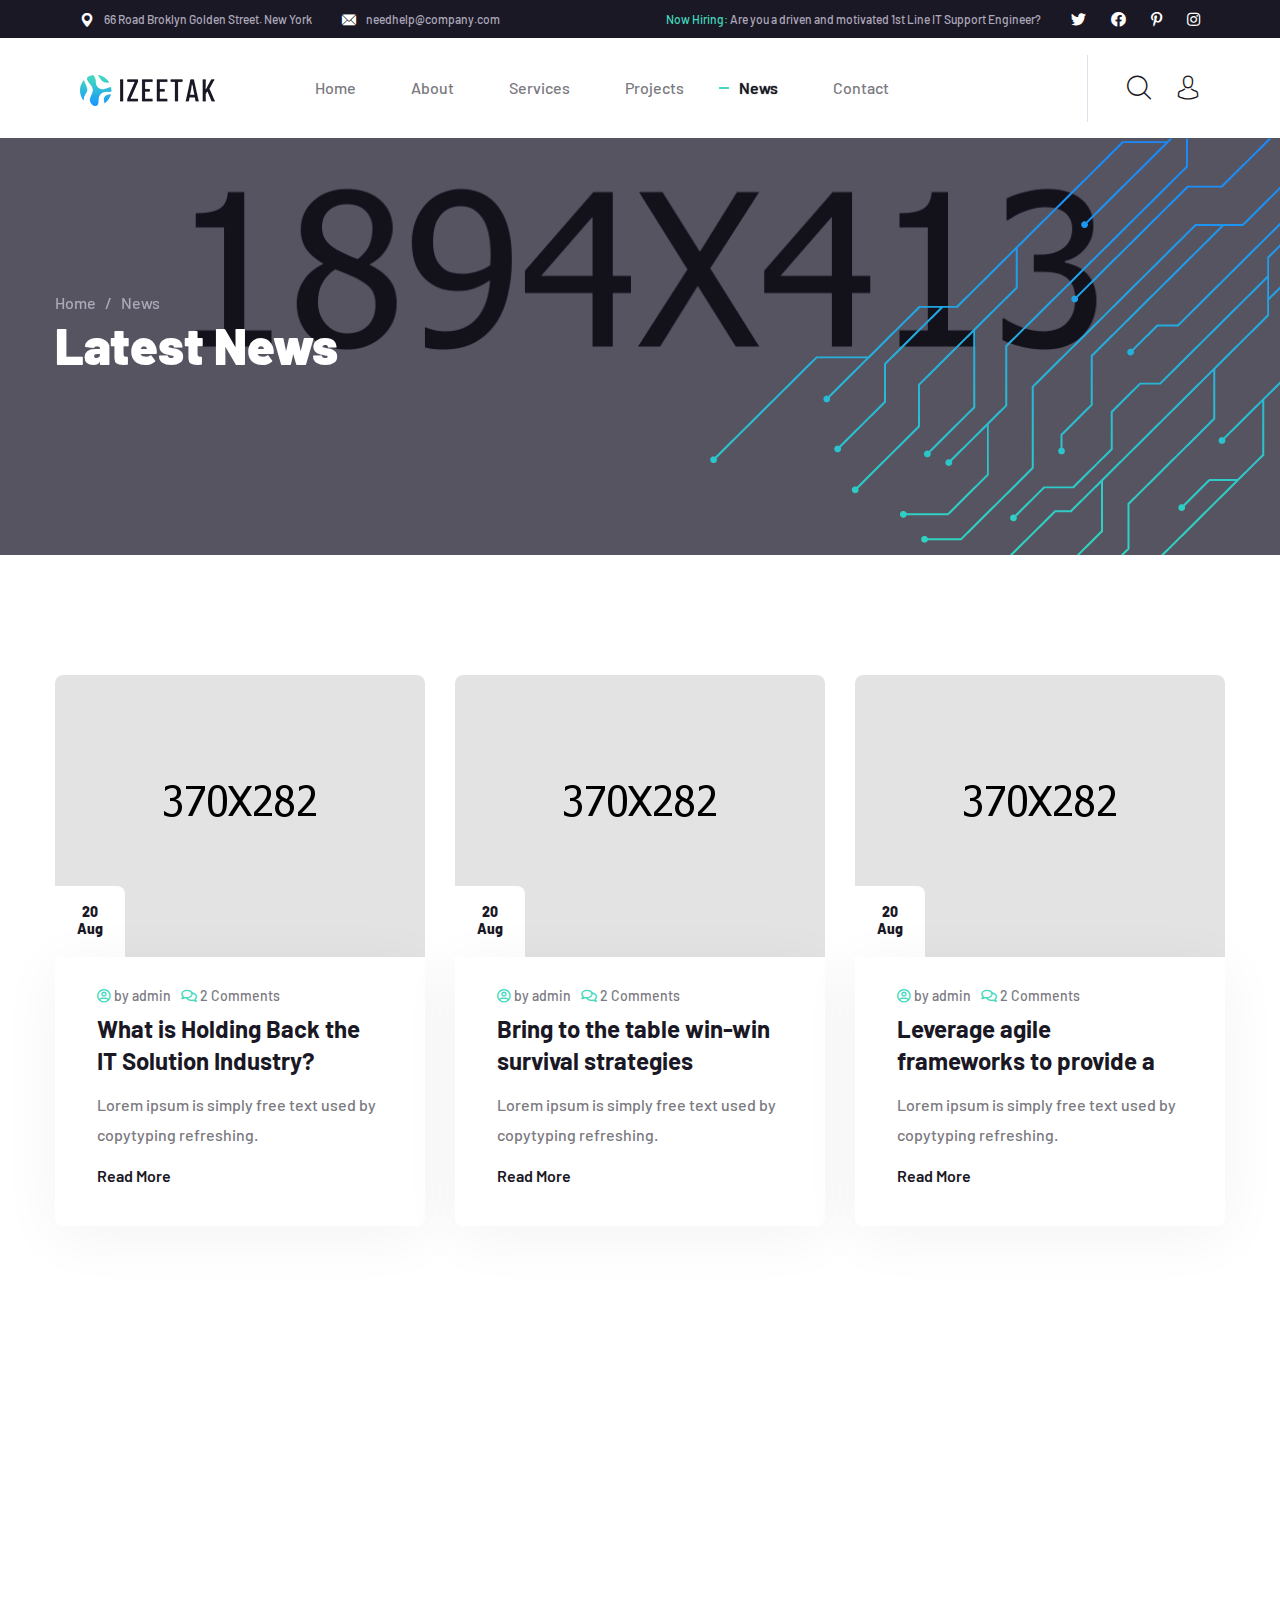
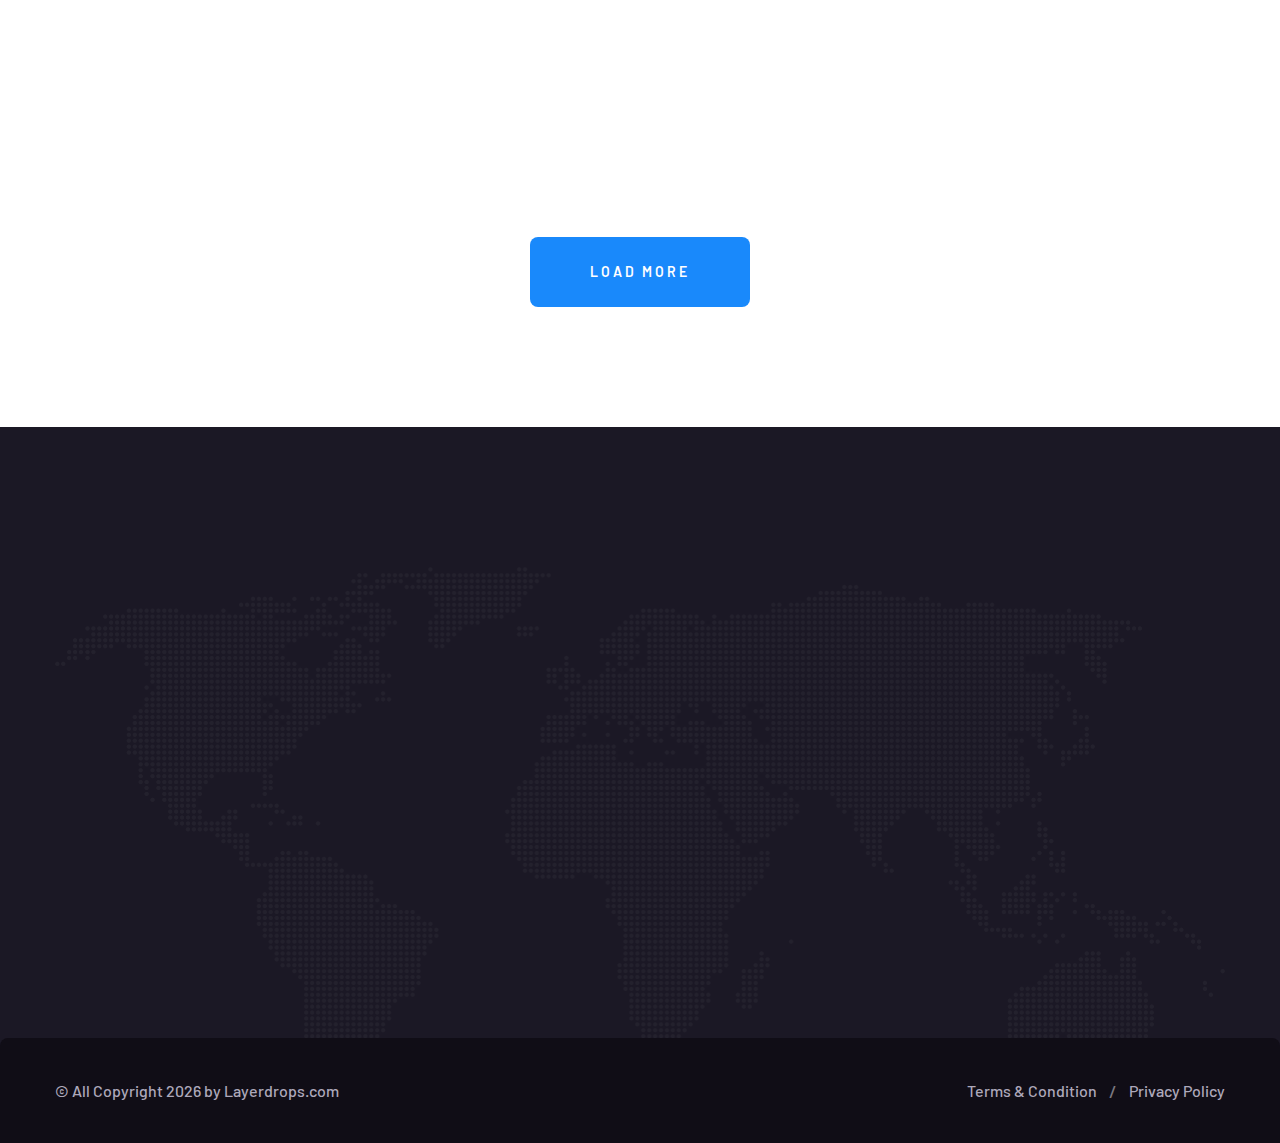
<file: news.html>
<!DOCTYPE html>
<html lang="en">

<head>
    <meta charset="UTF-8" />
    <meta name="viewport" content="width=device-width, initial-scale=1.0" />
    <title>News || Izeetak || Izeetak HTML Template For IT Solutions Company</title>
    <!-- favicons Icons -->
    <link rel="apple-touch-icon" sizes="180x180" href="assets/images/favicons/apple-touch-icon.png" />
    <link rel="icon" type="image/png" sizes="32x32" href="assets/images/favicons/favicon-32x32.png" />
    <link rel="icon" type="image/png" sizes="16x16" href="assets/images/favicons/favicon-16x16.png" />
    <link rel="manifest" href="assets/images/favicons/site.webmanifest" />
    <meta name="description" content="Izeetak HTML Template For IT Solutions Company" />

    <!-- fonts -->
    <link rel="preconnect" href="https://fonts.googleapis.com">
    <link rel="preconnect" href="https://fonts.gstatic.com" crossorigin>
    <link
        href="https://fonts.googleapis.com/css2?family=Barlow:ital,wght@0,100;0,200;0,300;0,400;0,500;0,600;0,700;0,800;0,900;1,100;1,200;1,300;1,400;1,500;1,600;1,700;1,800;1,900&display=swap"
        rel="stylesheet">


    <link rel="stylesheet" href="assets/vendors/bootstrap/css/bootstrap.min.css" />
    <link rel="stylesheet" href="assets/vendors/animate/animate.min.css" />
    <link rel="stylesheet" href="assets/vendors/animate/custom-animate.css" />
    <link rel="stylesheet" href="assets/vendors/fontawesome/css/all.min.css" />
    <link rel="stylesheet" href="assets/vendors/jarallax/jarallax.css" />
    <link rel="stylesheet" href="assets/vendors/jquery-magnific-popup/jquery.magnific-popup.css" />
    <link rel="stylesheet" href="assets/vendors/nouislider/nouislider.min.css" />
    <link rel="stylesheet" href="assets/vendors/nouislider/nouislider.pips.css" />
    <link rel="stylesheet" href="assets/vendors/odometer/odometer.min.css" />
    <link rel="stylesheet" href="assets/vendors/swiper/swiper.min.css" />
    <link rel="stylesheet" href="assets/vendors/izeetak-icons/style.css">
    <link rel="stylesheet" href="assets/vendors/tiny-slider/tiny-slider.min.css" />
    <link rel="stylesheet" href="assets/vendors/reey-font/stylesheet.css" />
    <link rel="stylesheet" href="assets/vendors/owl-carousel/owl.carousel.min.css" />
    <link rel="stylesheet" href="assets/vendors/owl-carousel/owl.theme.default.min.css" />
    <link rel="stylesheet" href="assets/vendors/twentytwenty/twentytwenty.css" />
    <link rel="stylesheet" href="assets/vendors/bxslider/jquery.bxslider.css" />
    <link rel="stylesheet" href="assets/vendors/bootstrap-select/css/bootstrap-select.min.css" />
    <link rel="stylesheet" href="assets/vendors/vegas/vegas.min.css" />
    <link rel="stylesheet" href="assets/vendors/jquery-ui/jquery-ui.css" />
    <link rel="stylesheet" href="assets/vendors/timepicker/timePicker.css" />

    <!-- template styles -->
    <link rel="stylesheet" href="assets/css/izeetak.css" />
    <link rel="stylesheet" href="assets/css/izeetak-responsive.css" />
</head>

<body>
    <div class="preloader">
        <img class="preloader__image" width="60" src="assets/images/loader.png" alt="" />
    </div>
    <!-- /.preloader -->
    <div class="page-wrapper">
        <header class="main-header clearfix">
            <div class="main-header__top clearfix">
                <div class="main-header__top-inner clearfix">
                    <div class="main-header__top-left">
                        <ul class="list-unstyled main-header__top-address">
                            <li>
                                <div class="icon">
                                    <span class="icon-pin"></span>
                                </div>
                                <div class="text">
                                    <p>66 Road Broklyn Golden Street. New York</p>
                                </div>
                            </li>
                            <li>
                                <div class="icon">
                                    <span class="icon-email"></span>
                                </div>
                                <div class="text">
                                    <p><a href="mailto:needhelp@company.com">needhelp@company.com</a></p>
                                </div>
                            </li>
                        </ul>
                    </div>
                    <div class="main-header__top-right">
                        <div class="main-header__top-right-text">
                            <p><span>Now Hiring:</span> Are you a driven and motivated 1st Line IT Support Engineer?</p>
                        </div>
                        <div class="main-header__top-right-social">
                            <a href="#"><i class="fab fa-twitter"></i></a>
                            <a href="#"><i class="fab fa-facebook"></i></a>
                            <a href="#"><i class="fab fa-pinterest-p"></i></a>
                            <a href="#"><i class="fab fa-instagram"></i></a>
                        </div>
                    </div>
                </div>
            </div>
            <nav class="main-menu clearfix">
                <div class="main-menu-wrapper clearfix">
                    <div class="main-menu-wrapper-inner clearfix">
                        <div class="main-menu-wrapper__left clearfix">
                            <div class="main-menu-wrapper__logo">
                                <a href="index.html"><img src="assets/images/resources/logo-1.png" alt=""></a>
                            </div>
                            <div class="main-menu-wrapper__main-menu">
                                <a href="#" class="mobile-nav__toggler"><i class="fa fa-bars"></i></a>
                                <ul class="main-menu__list">
                                    <li class="dropdown">
                                        <a href="index.html">Home</a>
                                        <ul>
                                            <li>
                                                <a href="index.html">Home One</a>
                                            </li>
                                            <li><a href="index2.html">Home Two</a></li>
                                            <li class="dropdown">
                                                <a href="#">Header Styles</a>
                                                <ul>
                                                    <li><a href="index.html">Header One</a></li>
                                                    <li><a href="index.html">Header Two</a></li>
                                                </ul>
                                            </li>
                                        </ul>
                                    </li>
                                    <li><a href="about.html">About</a></li>
                                    <li class="dropdown">
                                        <a href="#">Services</a>
                                        <ul>
                                            <li><a href="services.html">Services</a></li>
                                            <li><a href="managed-it.html">Managed It</a></li>
                                            <li><a href="it-support.html">IT Support</a></li>
                                            <li><a href="it-consultancy.html">IT Consultancy</a></li>
                                            <li><a href="cloud-computing.html">Cloud Computing</a></li>
                                            <li><a href="cyber-security.html">Cyber Security</a></li>
                                            <li><a href="custom-software.html">Custom Software</a></li>
                                        </ul>
                                    </li>
                                    <li class="dropdown">
                                        <a href="#">Projects</a>
                                        <ul>
                                            <li><a href="project.html">Projects</a></li>
                                            <li><a href="project-details.html">Project Details</a></li>
                                        </ul>
                                    </li>
                                    <li class="dropdown current">
                                        <a href="#">News</a>
                                        <ul>
                                            <li><a href="news.html">News</a></li>
                                            <li><a href="news-details.html">News Details</a></li>
                                        </ul>
                                    </li>
                                    <li><a href="contact.html">Contact</a></li>
                                </ul>
                            </div>
                        </div>
                        <div class="main-menu-wrapper__right">
                            <div class="main-menu-wrapper__call">
                                <div class="main-menu-wrapper__call-icon">
                                    <img src="assets/images/shapes/phone-icon.png" alt="">
                                </div>
                                <div class="main-menu-wrapper__call-number">
                                    <p>Have any questions?</p>
                                    <h5><a href="tel:926668880000">Free: + 92 666 888 0000</a></h5>
                                </div>
                            </div>
                            <div class="main-menu-wrapper__search-box-cart-box">
                                <a href="#" class="main-menu-wrapper__search search-toggler icon-magnifying-glass"></a>
                                <a href="contact.html" class="main-menu-wrapper__cart icon-avatar"></a>
                            </div>
                        </div>
                    </div>
                </div>
            </nav>
        </header>

        <div class="stricky-header stricked-menu main-menu">
            <div class="sticky-header__content"></div><!-- /.sticky-header__content -->
        </div><!-- /.stricky-header -->

        <!--Page Header Start-->
        <section class="page-header">
            <div class="page-header-bg" style="background-image: url(assets/images/backgrounds/page-header-bg.jpg)">
            </div>
            <div class="page-header-bg-overly"></div>
            <div class="page-header-shape wow slideInRight" data-wow-delay="100ms" data-wow-duration="2500ms"
                style="background-image: url(assets/images/shapes/page-header-shape.png)"></div>
            <div class="container">
                <div class="page-header__inner">
                    <ul class="thm-breadcrumb list-unstyled">
                        <li><a href="index.html">Home</a></li>
                        <li><span>/</span></li>
                        <li>News</li>
                    </ul>
                    <h2>Latest News</h2>
                </div>
            </div>
        </section>
        <!--Page Header End-->

        <!--News Page Start-->
        <section class="news-one news-page">
            <div class="container">
                <div class="row">
                    <div class="col-xl-4 col-lg-4 wow fadeInLeft" data-wow-delay="100ms">
                        <!--News One Single-->
                        <div class="news-one__single">
                            <div class="news-one__img">
                                <img src="assets/images/blog/news-page-img-1.jpg" alt="">
                                <a href="news-details.html">
                                    <span class="news-one__plus"></span>
                                </a>
                                <div class="news-one__date-box">
                                    <p>20 <br> Aug</p>
                                </div>
                            </div>
                            <div class="news-one__content">
                                <ul class="list-unstyled news-one__meta">
                                    <li><a href="#"><i class="far fa-user-circle"></i> by admin</a></li>
                                    <li><a href="#"><i class="far fa-comments"></i> 2 Comments</a>
                                    </li>
                                </ul>
                                <h3 class="news-one__title">
                                    <a href="news-details.html">What is Holding Back the IT Solution Industry?</a>
                                </h3>
                                <p class="news-one__text">Lorem ipsum is simply free text used by copytyping refreshing.
                                </p>
                                <div class="news-one__read-more">
                                    <a href="news-details.html" class="news-one__read-more-btn">Read More</a>
                                </div>
                            </div>
                        </div>
                    </div>
                    <div class="col-xl-4 col-lg-4 wow fadeInUp" data-wow-delay="200ms">
                        <!--News One Single-->
                        <div class="news-one__single">
                            <div class="news-one__img">
                                <img src="assets/images/blog/news-page-img-2.jpg" alt="">
                                <a href="news-details.html">
                                    <span class="news-one__plus"></span>
                                </a>
                                <div class="news-one__date-box">
                                    <p>20 <br> Aug</p>
                                </div>
                            </div>
                            <div class="news-one__content">
                                <ul class="list-unstyled news-one__meta">
                                    <li><a href="#"><i class="far fa-user-circle"></i> by admin</a></li>
                                    <li><a href="#"><i class="far fa-comments"></i> 2 Comments</a>
                                    </li>
                                </ul>
                                <h3 class="news-one__title">
                                    <a href="news-details.html">Bring to the table win-win survival
                                        strategies</a>
                                </h3>
                                <p class="news-one__text">Lorem ipsum is simply free text used by copytyping refreshing.
                                </p>
                                <div class="news-one__read-more">
                                    <a href="news-details.html" class="news-one__read-more-btn">Read More</a>
                                </div>
                            </div>
                        </div>
                    </div>
                    <div class="col-xl-4 col-lg-4 wow fadeInRight" data-wow-delay="300ms">
                        <!--News One Single-->
                        <div class="news-one__single">
                            <div class="news-one__img">
                                <img src="assets/images/blog/news-page-img-3.jpg" alt="">
                                <a href="news-details.html">
                                    <span class="news-one__plus"></span>
                                </a>
                                <div class="news-one__date-box">
                                    <p>20 <br> Aug</p>
                                </div>
                            </div>
                            <div class="news-one__content">
                                <ul class="list-unstyled news-one__meta">
                                    <li><a href="#"><i class="far fa-user-circle"></i> by admin</a></li>
                                    <li><a href="#"><i class="far fa-comments"></i> 2 Comments</a>
                                    </li>
                                </ul>
                                <h3 class="news-one__title">
                                    <a href="news-details.html">Leverage agile frameworks to provide a</a>
                                </h3>
                                <p class="news-one__text">Lorem ipsum is simply free text used by copytyping refreshing.
                                </p>
                                <div class="news-one__read-more">
                                    <a href="news-details.html" class="news-one__read-more-btn">Read More</a>
                                </div>
                            </div>
                        </div>
                    </div>
                    <div class="col-xl-4 col-lg-4 wow fadeInLeft" data-wow-delay="400ms">
                        <!--News One Single-->
                        <div class="news-one__single">
                            <div class="news-one__img">
                                <img src="assets/images/blog/news-page-img-4.jpg" alt="">
                                <a href="news-details.html">
                                    <span class="news-one__plus"></span>
                                </a>
                                <div class="news-one__date-box">
                                    <p>20 <br> Aug</p>
                                </div>
                            </div>
                            <div class="news-one__content">
                                <ul class="list-unstyled news-one__meta">
                                    <li><a href="#"><i class="far fa-user-circle"></i> by admin</a></li>
                                    <li><a href="#"><i class="far fa-comments"></i> 2 Comments</a>
                                    </li>
                                </ul>
                                <h3 class="news-one__title">
                                    <a href="news-details.html">Capitalize on low hanging fruit to identify a</a>
                                </h3>
                                <p class="news-one__text">Lorem ipsum is simply free text used by copytyping refreshing.
                                </p>
                                <div class="news-one__read-more">
                                    <a href="news-details.html" class="news-one__read-more-btn">Read More</a>
                                </div>
                            </div>
                        </div>
                    </div>
                    <div class="col-xl-4 col-lg-4 wow fadeInUp" data-wow-delay="500ms">
                        <!--News One Single-->
                        <div class="news-one__single">
                            <div class="news-one__img">
                                <img src="assets/images/blog/news-page-img-5.jpg" alt="">
                                <a href="news-details.html">
                                    <span class="news-one__plus"></span>
                                </a>
                                <div class="news-one__date-box">
                                    <p>20 <br> Aug</p>
                                </div>
                            </div>
                            <div class="news-one__content">
                                <ul class="list-unstyled news-one__meta">
                                    <li><a href="#"><i class="far fa-user-circle"></i> by admin</a></li>
                                    <li><a href="#"><i class="far fa-comments"></i> 2 Comments</a>
                                    </li>
                                </ul>
                                <h3 class="news-one__title">
                                    <a href="news-details.html"> Override the digital divide with additional</a>
                                </h3>
                                <p class="news-one__text">Lorem ipsum is simply free text used by copytyping refreshing.
                                </p>
                                <div class="news-one__read-more">
                                    <a href="news-details.html" class="news-one__read-more-btn">Read More</a>
                                </div>
                            </div>
                        </div>
                    </div>
                    <div class="col-xl-4 col-lg-4 wow fadeInRight" data-wow-delay="600ms">
                        <!--News One Single-->
                        <div class="news-one__single">
                            <div class="news-one__img">
                                <img src="assets/images/blog/news-page-img-6.jpg" alt="">
                                <a href="news-details.html">
                                    <span class="news-one__plus"></span>
                                </a>
                                <div class="news-one__date-box">
                                    <p>20 <br> Aug</p>
                                </div>
                            </div>
                            <div class="news-one__content">
                                <ul class="list-unstyled news-one__meta">
                                    <li><a href="#"><i class="far fa-user-circle"></i> by admin</a></li>
                                    <li><a href="#"><i class="far fa-comments"></i> 2 Comments</a>
                                    </li>
                                </ul>
                                <h3 class="news-one__title">
                                    <a href="news-details.html">User generated content in real-time will have</a>
                                </h3>
                                <p class="news-one__text">Lorem ipsum is simply free text used by copytyping refreshing.
                                </p>
                                <div class="news-one__read-more">
                                    <a href="news-details.html" class="news-one__read-more-btn">Read More</a>
                                </div>
                            </div>
                        </div>
                    </div>

                    <div class="col-xl-12 text-center">
                        <a href="#" class="thm-btn">Load more</a>
                    </div><!-- /.col-xl-12 -->
                </div>
            </div>
        </section>
        <!--News Page End-->

        <!--Site Footer One Start-->
        <footer class="site-footer site-footer-two">
            <div class="site-footer__top">
                <div class="container">
                    <div class="site-footer__top-inner">
                        <div class="site-footer-map"
                            style="background-image: url(assets/images/shapes/site-footer-mape.png)"></div>
                        <div class="row">
                            <div class="col-xl-3 col-lg-6 col-md-6 wow fadeInUp" data-wow-delay="100ms">
                                <div class="footer-widget__column footer-widget__about">
                                    <div class="footer-widget__about-logo">
                                        <a href="index.html"><img src="assets/images/resources/footer-logo.png"
                                                alt=""></a>
                                    </div>
                                    <p class="footer-widget__about-text">There are many vari of pass of lorem ipsum
                                        availab but the majority have suffered in some forms.</p>
                                    <div class="footer-widget__about-social">
                                        <a href="#"><i class="fab fa-twitter"></i></a>
                                        <a href="#"><i class="fab fa-facebook"></i></a>
                                        <a href="#"><i class="fab fa-pinterest-p"></i></a>
                                        <a href="#"><i class="fab fa-instagram"></i></a>
                                    </div>
                                </div>
                            </div>
                            <div class="col-xl-3 col-lg-6 col-md-6 wow fadeInUp" data-wow-delay="200ms">
                                <div class="footer-widget__column footer-widget__links clearfix">
                                    <h3 class="footer-widget__title">Links</h3>
                                    <ul class="footer-widget__links-list list-unstyled clearfix">
                                        <li><a href="about.html">About</a></li>
                                        <li><a href="about.html">Leadership Team</a></li>
                                        <li><a href="news.html">IT Blog</a></li>
                                        <li><a href="project.html">Case Studies</a></li>
                                        <li><a href="contact.html">Locations</a></li>
                                    </ul>
                                    <ul
                                        class="footer-widget__links-list footer-widget__links-list-two list-unstyled clearfix">
                                        <li><a href="managed-it.html">Managed IT</a></li>
                                        <li><a href="it-support.html">IT Support</a></li>
                                        <li><a href="it-consultancy.html">IT Consultancy</a></li>
                                        <li><a href="cloud-computing.html">Cloud Computing</a></li>
                                    </ul>
                                </div>
                            </div>
                            <div class="col-xl-3 col-lg-6 col-md-6 wow fadeInUp" data-wow-delay="300ms">
                                <div class="footer-widget__column footer-widget__contact">
                                    <h3 class="footer-widget__title">Contact</h3>
                                    <p class="footer-widget__contact-text">66 Road Broklyn Street, 600 <br> New York,
                                        USA</p>
                                    <ul class="list-unstyled footer-widget__contact-list">
                                        <li>
                                            <div class="icon">
                                                <span class="icon-email"></span>
                                            </div>
                                            <div class="text">
                                                <p><a href="mailto:needhelp@company.com">needhelp@company.com</a></p>
                                            </div>
                                        </li>
                                        <li>
                                            <div class="icon">
                                                <span class="icon-telephone"></span>
                                            </div>
                                            <div class="text">
                                                <p><a href="tel:926668880000">+ 92 666 888 0000</a></p>
                                            </div>
                                        </li>
                                    </ul>
                                </div>
                            </div>
                            <div class="col-xl-3 col-lg-6 col-md-6 wow fadeInUp" data-wow-delay="400ms">
                                <div class="footer-widget__column footer-widget__newsletter">
                                    <h3 class="footer-widget__title">Newsletter</h3>
                                    <p class="footer-widget__newsletter-text">Subscribe to our newsletter for daily new
                                        and updates</p>
                                    <form class="footer-widget__newsletter-form mc-form"
                                        data-url="https://xyz.us18.list-manage.com/subscribe/post?u=20e91746ef818cd941998c598&id=cc0ee8140e">
                                        <div class="footer-widget__newsletter-input-box">
                                            <input type="email" placeholder="Email address" name="email">
                                            <button type="submit" class="footer-widget__newsletter-btn">Send</button>
                                        </div>
                                    </form>
                                    <div class="mc-form__response"></div><!-- /.mc-form__response -->
                                </div>
                            </div>
                        </div>
                    </div>
                </div>
            </div>
            <div class="site-footer__bottom">
                <div class="site-footer__bottom-container">
                    <div class="container">
                        <div class="row">
                            <div class="col-xl-12">
                                <div class="site-footer__bottom-inner">
                                    <div class="site-footer__bottom-left">
                                        <p class="site-footer__bottom-text">© All Copyright <span class="dynamic-year">
                                            </span><!-- /.dynamic-year --> by <a href="#">Layerdrops.com</a></p>
                                    </div>
                                    <div class="site-footer__bottom-right">
                                        <ul class="list-unstyled site-footer__bottom-menu">
                                            <li><a href="contact.html">Terms & Condition</a></li>
                                            <li><span>/</span></li>
                                            <li><a href="contact.html">Privacy Policy</a></li>
                                        </ul>
                                    </div>
                                </div>
                            </div>
                        </div>
                    </div>
                </div>
            </div>
        </footer>
        <!--Site Footer One End-->


    </div><!-- /.page-wrapper -->


    <div class="mobile-nav__wrapper">
        <div class="mobile-nav__overlay mobile-nav__toggler"></div>
        <!-- /.mobile-nav__overlay -->
        <div class="mobile-nav__content">
            <span class="mobile-nav__close mobile-nav__toggler"><i class="fa fa-times"></i></span>

            <div class="logo-box">
                <a href="index.html" aria-label="logo image"><img src="assets/images/resources/footer-logo.png"
                        width="155" alt="" /></a>
            </div>
            <!-- /.logo-box -->
            <div class="mobile-nav__container"></div>
            <!-- /.mobile-nav__container -->

            <ul class="mobile-nav__contact list-unstyled">
                <li>
                    <i class="fa fa-envelope"></i>
                    <a href="mailto:needhelp@packageName__.com">needhelp@izeetak.com</a>
                </li>
                <li>
                    <i class="fa fa-phone-alt"></i>
                    <a href="tel:666-888-0000">666 888 0000</a>
                </li>
            </ul><!-- /.mobile-nav__contact -->
            <div class="mobile-nav__top">
                <div class="mobile-nav__social">
                    <a href="#" class="fab fa-twitter"></a>
                    <a href="#" class="fab fa-facebook-square"></a>
                    <a href="#" class="fab fa-pinterest-p"></a>
                    <a href="#" class="fab fa-instagram"></a>
                </div><!-- /.mobile-nav__social -->
            </div><!-- /.mobile-nav__top -->



        </div>
        <!-- /.mobile-nav__content -->
    </div>
    <!-- /.mobile-nav__wrapper -->

    <div class="search-popup">
        <div class="search-popup__overlay search-toggler"></div>
        <!-- /.search-popup__overlay -->
        <div class="search-popup__content">
            <form action="#">
                <label for="search" class="sr-only">search here</label><!-- /.sr-only -->
                <input type="text" id="search" placeholder="Search Here..." />
                <button type="submit" aria-label="search submit" class="thm-btn">
                    <i class="icon-magnifying-glass"></i>
                </button>
            </form>
        </div>
        <!-- /.search-popup__content -->
    </div>
    <!-- /.search-popup -->

    <a href="#" data-target="html" class="scroll-to-target scroll-to-top"><i class="fa fa-angle-up"></i></a>


    <script src="assets/vendors/jquery/jquery-3.6.0.min.js"></script>
    <script src="assets/vendors/bootstrap/js/bootstrap.bundle.min.js"></script>
    <script src="assets/vendors/jarallax/jarallax.min.js"></script>
    <script src="assets/vendors/jquery-ajaxchimp/jquery.ajaxchimp.min.js"></script>
    <script src="assets/vendors/jquery-appear/jquery.appear.min.js"></script>
    <script src="assets/vendors/jquery-circle-progress/jquery.circle-progress.min.js"></script>
    <script src="assets/vendors/jquery-magnific-popup/jquery.magnific-popup.min.js"></script>
    <script src="assets/vendors/jquery-validate/jquery.validate.min.js"></script>
    <script src="assets/vendors/nouislider/nouislider.min.js"></script>
    <script src="assets/vendors/odometer/odometer.min.js"></script>
    <script src="assets/vendors/swiper/swiper.min.js"></script>
    <script src="assets/vendors/tiny-slider/tiny-slider.min.js"></script>
    <script src="assets/vendors/wnumb/wNumb.min.js"></script>
    <script src="assets/vendors/wow/wow.js"></script>
    <script src="assets/vendors/isotope/isotope.js"></script>
    <script src="assets/vendors/countdown/countdown.min.js"></script>
    <script src="assets/vendors/owl-carousel/owl.carousel.min.js"></script>
    <script src="assets/vendors/twentytwenty/twentytwenty.js"></script>
    <script src="assets/vendors/twentytwenty/jquery.event.move.js"></script>
    <script src="assets/vendors/bxslider/jquery.bxslider.min.js"></script>
    <script src="assets/vendors/bootstrap-select/js/bootstrap-select.min.js"></script>
    <script src="assets/vendors/vegas/vegas.min.js"></script>
    <script src="assets/vendors/jquery-ui/jquery-ui.js"></script>
    <script src="assets/vendors/timepicker/timePicker.js"></script>


    <script src="http://maps.google.com/maps/api/js?key=AIzaSyATY4Rxc8jNvDpsK8ZetC7JyN4PFVYGCGM"></script>


    <!-- template js -->
    <script src="assets/js/izeetak.js"></script>
</body>

</html>
</file>
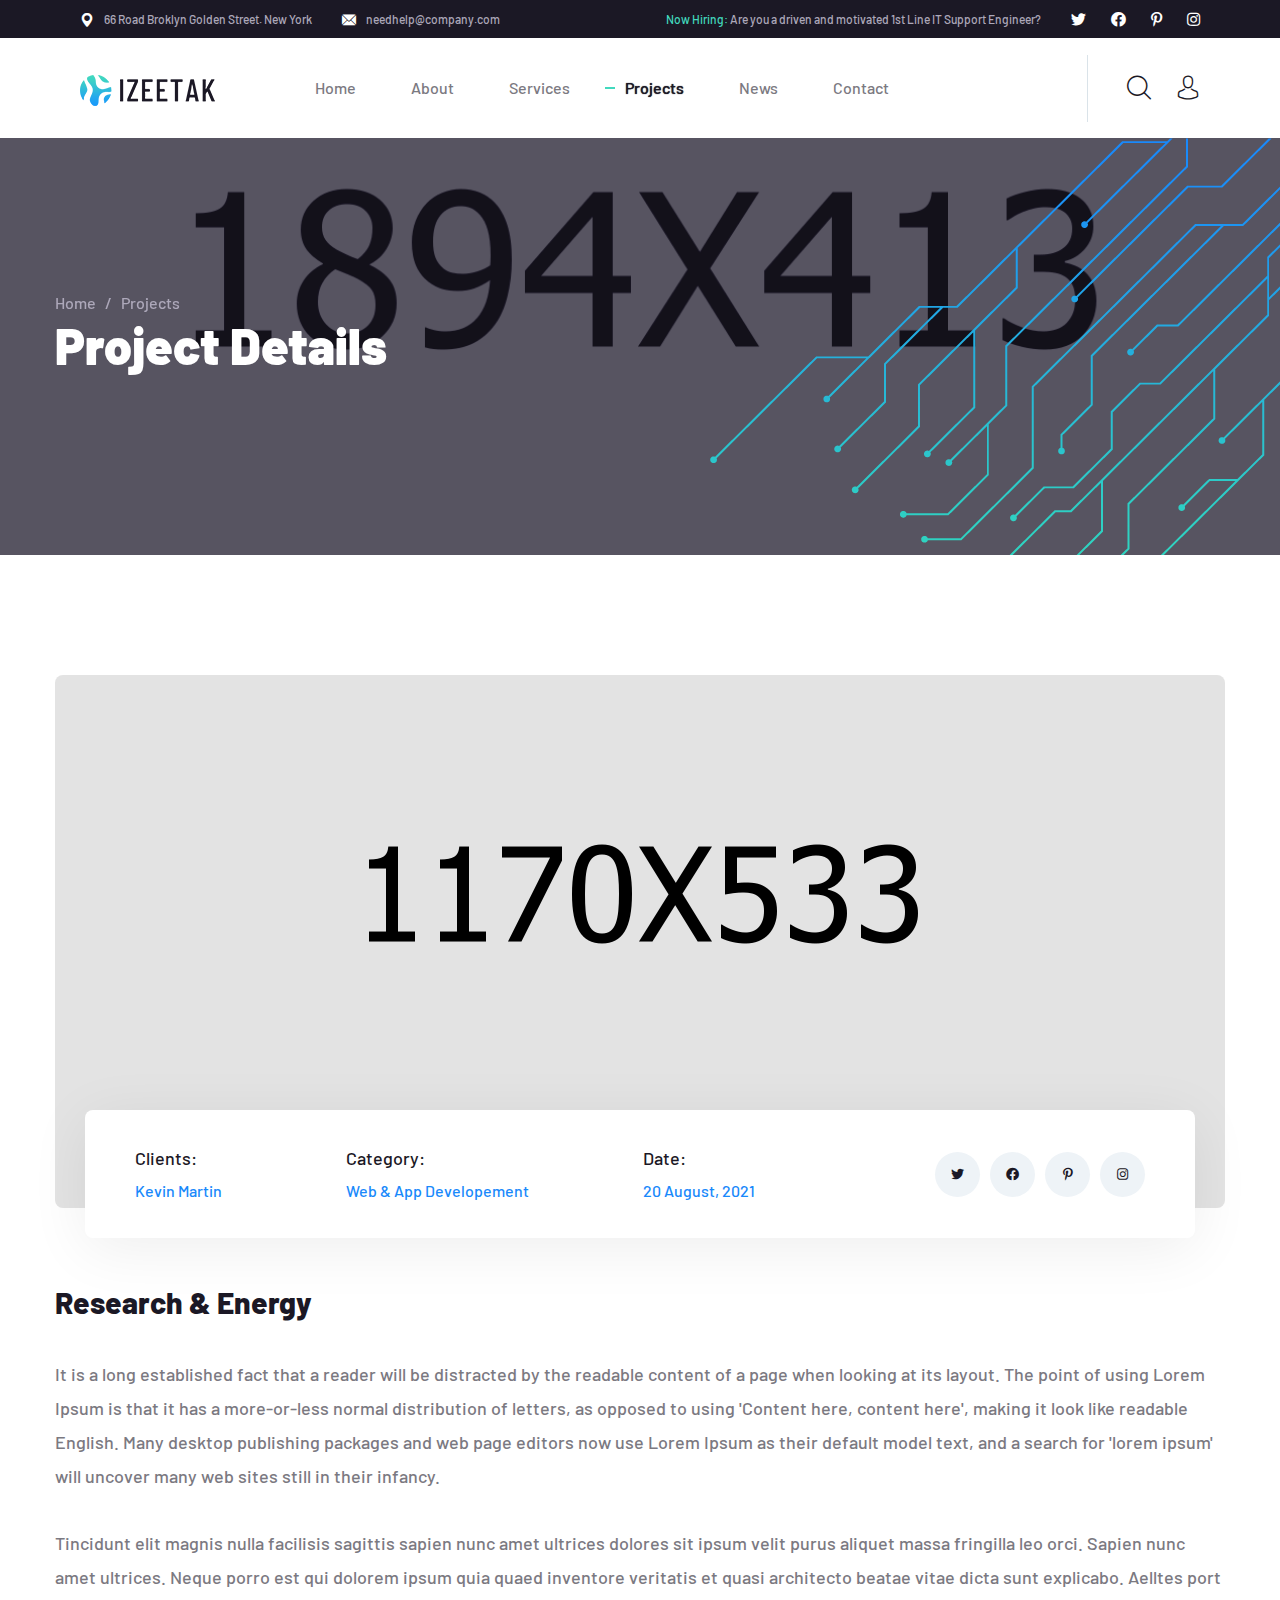
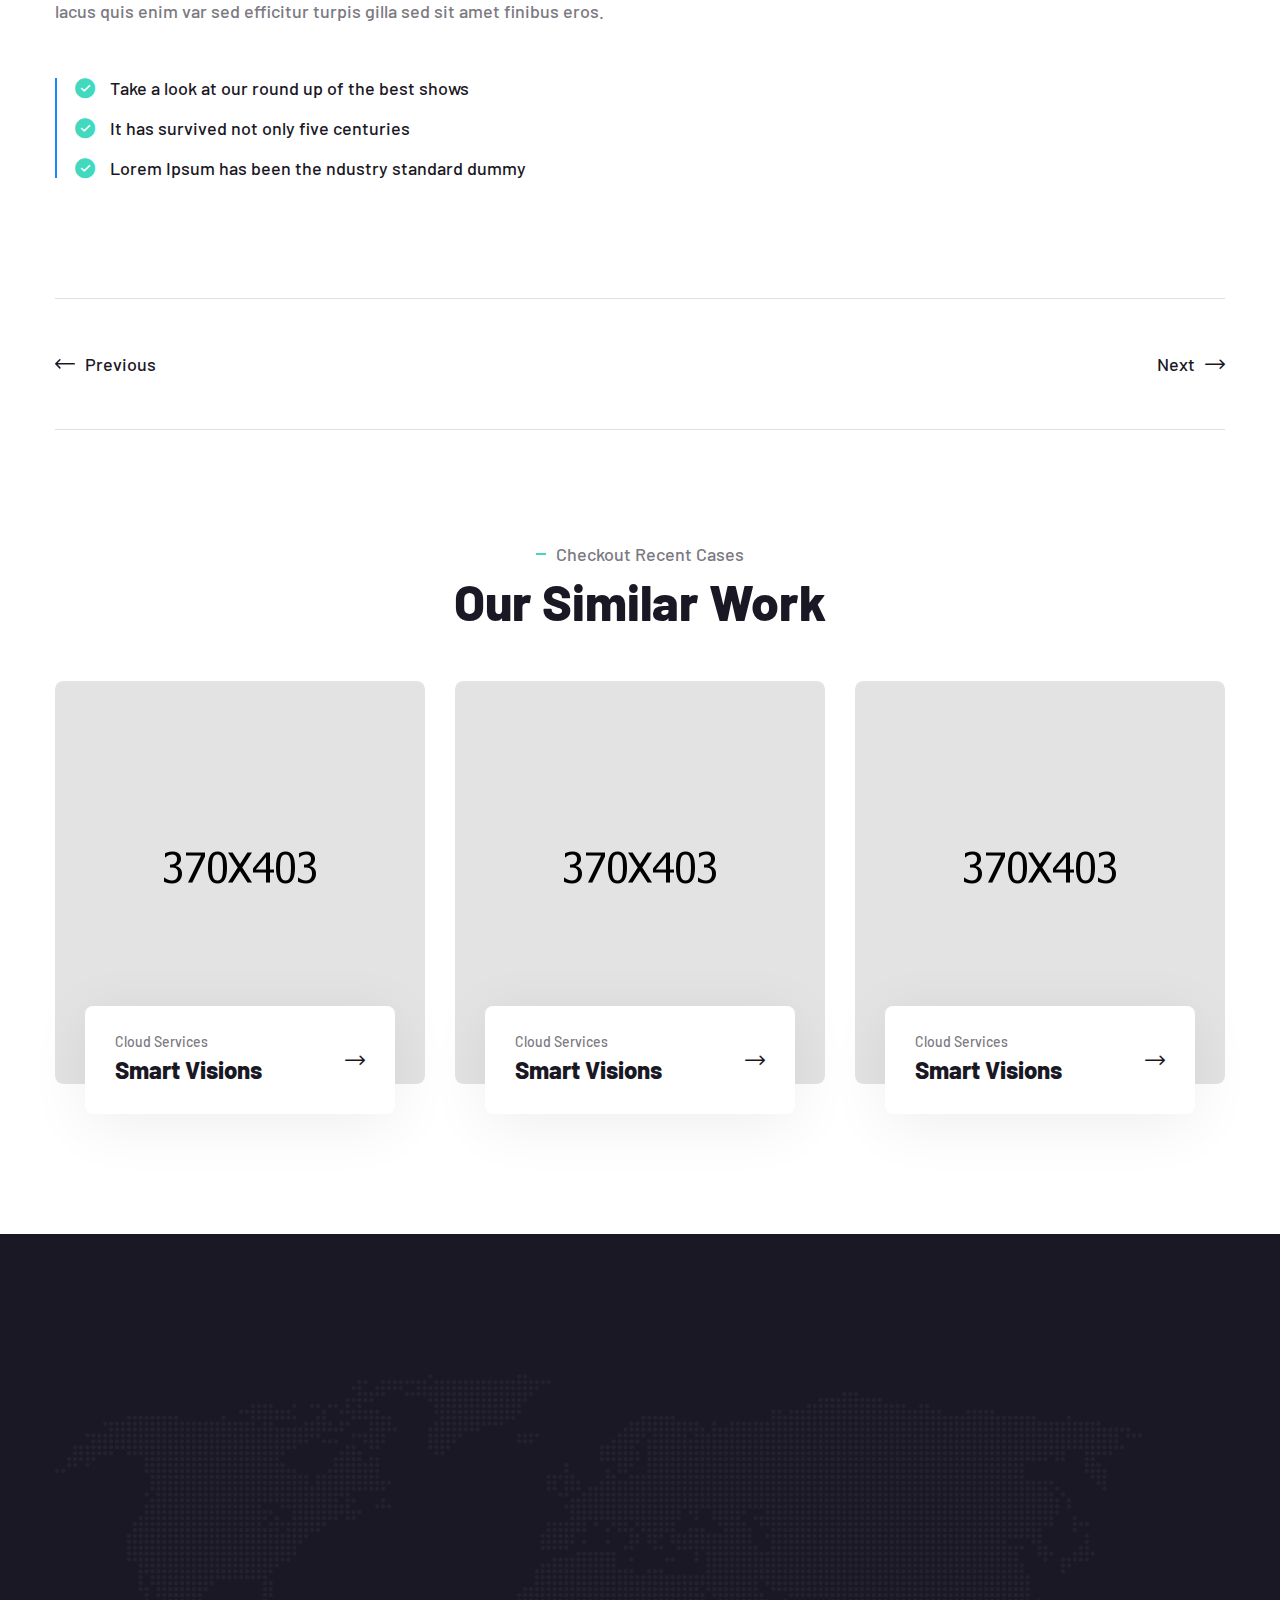
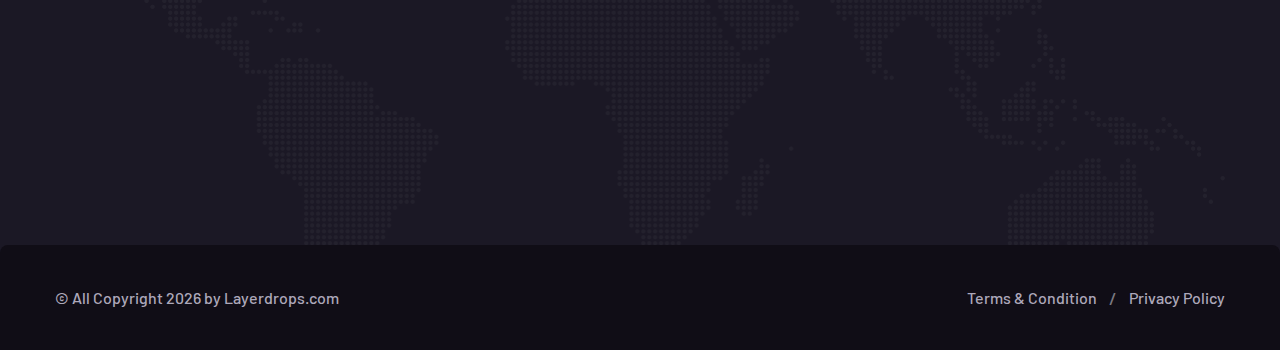
<file: project-details.html>
<!DOCTYPE html>
<html lang="en">

<head>
    <meta charset="UTF-8" />
    <meta name="viewport" content="width=device-width, initial-scale=1.0" />
    <title>Project Details || Izeetak || Izeetak HTML Template For IT Solutions Company</title>
    <!-- favicons Icons -->
    <link rel="apple-touch-icon" sizes="180x180" href="assets/images/favicons/apple-touch-icon.png" />
    <link rel="icon" type="image/png" sizes="32x32" href="assets/images/favicons/favicon-32x32.png" />
    <link rel="icon" type="image/png" sizes="16x16" href="assets/images/favicons/favicon-16x16.png" />
    <link rel="manifest" href="assets/images/favicons/site.webmanifest" />
    <meta name="description" content="Izeetak HTML Template For IT Solutions Company" />

    <!-- fonts -->
    <link rel="preconnect" href="https://fonts.googleapis.com">
    <link rel="preconnect" href="https://fonts.gstatic.com" crossorigin>
    <link
        href="https://fonts.googleapis.com/css2?family=Barlow:ital,wght@0,100;0,200;0,300;0,400;0,500;0,600;0,700;0,800;0,900;1,100;1,200;1,300;1,400;1,500;1,600;1,700;1,800;1,900&display=swap"
        rel="stylesheet">


    <link rel="stylesheet" href="assets/vendors/bootstrap/css/bootstrap.min.css" />
    <link rel="stylesheet" href="assets/vendors/animate/animate.min.css" />
    <link rel="stylesheet" href="assets/vendors/animate/custom-animate.css" />
    <link rel="stylesheet" href="assets/vendors/fontawesome/css/all.min.css" />
    <link rel="stylesheet" href="assets/vendors/jarallax/jarallax.css" />
    <link rel="stylesheet" href="assets/vendors/jquery-magnific-popup/jquery.magnific-popup.css" />
    <link rel="stylesheet" href="assets/vendors/nouislider/nouislider.min.css" />
    <link rel="stylesheet" href="assets/vendors/nouislider/nouislider.pips.css" />
    <link rel="stylesheet" href="assets/vendors/odometer/odometer.min.css" />
    <link rel="stylesheet" href="assets/vendors/swiper/swiper.min.css" />
    <link rel="stylesheet" href="assets/vendors/izeetak-icons/style.css">
    <link rel="stylesheet" href="assets/vendors/tiny-slider/tiny-slider.min.css" />
    <link rel="stylesheet" href="assets/vendors/reey-font/stylesheet.css" />
    <link rel="stylesheet" href="assets/vendors/owl-carousel/owl.carousel.min.css" />
    <link rel="stylesheet" href="assets/vendors/owl-carousel/owl.theme.default.min.css" />
    <link rel="stylesheet" href="assets/vendors/twentytwenty/twentytwenty.css" />
    <link rel="stylesheet" href="assets/vendors/bxslider/jquery.bxslider.css" />
    <link rel="stylesheet" href="assets/vendors/bootstrap-select/css/bootstrap-select.min.css" />
    <link rel="stylesheet" href="assets/vendors/vegas/vegas.min.css" />
    <link rel="stylesheet" href="assets/vendors/jquery-ui/jquery-ui.css" />
    <link rel="stylesheet" href="assets/vendors/timepicker/timePicker.css" />

    <!-- template styles -->
    <link rel="stylesheet" href="assets/css/izeetak.css" />
    <link rel="stylesheet" href="assets/css/izeetak-responsive.css" />
</head>

<body>
    <div class="preloader">
        <img class="preloader__image" width="60" src="assets/images/loader.png" alt="" />
    </div>
    <!-- /.preloader -->
    <div class="page-wrapper">
        <header class="main-header clearfix">
            <div class="main-header__top clearfix">
                <div class="main-header__top-inner clearfix">
                    <div class="main-header__top-left">
                        <ul class="list-unstyled main-header__top-address">
                            <li>
                                <div class="icon">
                                    <span class="icon-pin"></span>
                                </div>
                                <div class="text">
                                    <p>66 Road Broklyn Golden Street. New York</p>
                                </div>
                            </li>
                            <li>
                                <div class="icon">
                                    <span class="icon-email"></span>
                                </div>
                                <div class="text">
                                    <p><a href="mailto:needhelp@company.com">needhelp@company.com</a></p>
                                </div>
                            </li>
                        </ul>
                    </div>
                    <div class="main-header__top-right">
                        <div class="main-header__top-right-text">
                            <p><span>Now Hiring:</span> Are you a driven and motivated 1st Line IT Support Engineer?</p>
                        </div>
                        <div class="main-header__top-right-social">
                            <a href="#"><i class="fab fa-twitter"></i></a>
                            <a href="#"><i class="fab fa-facebook"></i></a>
                            <a href="#"><i class="fab fa-pinterest-p"></i></a>
                            <a href="#"><i class="fab fa-instagram"></i></a>
                        </div>
                    </div>
                </div>
            </div>
            <nav class="main-menu clearfix">
                <div class="main-menu-wrapper clearfix">
                    <div class="main-menu-wrapper-inner clearfix">
                        <div class="main-menu-wrapper__left clearfix">
                            <div class="main-menu-wrapper__logo">
                                <a href="index.html"><img src="assets/images/resources/logo-1.png" alt=""></a>
                            </div>
                            <div class="main-menu-wrapper__main-menu">
                                <a href="#" class="mobile-nav__toggler"><i class="fa fa-bars"></i></a>
                                <ul class="main-menu__list">
                                    <li class="dropdown">
                                        <a href="index.html">Home</a>
                                        <ul>
                                            <li>
                                                <a href="index.html">Home One</a>
                                            </li>
                                            <li><a href="index2.html">Home Two</a></li>
                                            <li class="dropdown">
                                                <a href="#">Header Styles</a>
                                                <ul>
                                                    <li><a href="index.html">Header One</a></li>
                                                    <li><a href="index.html">Header Two</a></li>
                                                </ul>
                                            </li>
                                        </ul>
                                    </li>
                                    <li><a href="about.html">About</a></li>
                                    <li class="dropdown">
                                        <a href="#">Services</a>
                                        <ul>
                                            <li><a href="services.html">Services</a></li>
                                            <li><a href="managed-it.html">Managed It</a></li>
                                            <li><a href="it-support.html">IT Support</a></li>
                                            <li><a href="it-consultancy.html">IT Consultancy</a></li>
                                            <li><a href="cloud-computing.html">Cloud Computing</a></li>
                                            <li><a href="cyber-security.html">Cyber Security</a></li>
                                            <li><a href="custom-software.html">Custom Software</a></li>
                                        </ul>
                                    </li>
                                    <li class="dropdown current">
                                        <a href="#">Projects</a>
                                        <ul>
                                            <li><a href="project.html">Projects</a></li>
                                            <li><a href="project-details.html">Project Details</a></li>
                                        </ul>
                                    </li>
                                    <li class="dropdown">
                                        <a href="#">News</a>
                                        <ul>
                                            <li><a href="news.html">News</a></li>
                                            <li><a href="news-details.html">News Details</a></li>
                                        </ul>
                                    </li>
                                    <li><a href="contact.html">Contact</a></li>
                                </ul>
                            </div>
                        </div>
                        <div class="main-menu-wrapper__right">
                            <div class="main-menu-wrapper__call">
                                <div class="main-menu-wrapper__call-icon">
                                    <img src="assets/images/shapes/phone-icon.png" alt="">
                                </div>
                                <div class="main-menu-wrapper__call-number">
                                    <p>Have any questions?</p>
                                    <h5><a href="tel:926668880000">Free: + 92 666 888 0000</a></h5>
                                </div>
                            </div>
                            <div class="main-menu-wrapper__search-box-cart-box">
                                <a href="#" class="main-menu-wrapper__search search-toggler icon-magnifying-glass"></a>
                                <a href="contact.html" class="main-menu-wrapper__cart icon-avatar"></a>
                            </div>
                        </div>
                    </div>
                </div>
            </nav>
        </header>

        <div class="stricky-header stricked-menu main-menu">
            <div class="sticky-header__content"></div><!-- /.sticky-header__content -->
        </div><!-- /.stricky-header -->

        <!--Page Header Start-->
        <section class="page-header">
            <div class="page-header-bg" style="background-image: url(assets/images/backgrounds/page-header-bg.jpg)">
            </div>
            <div class="page-header-bg-overly"></div>
            <div class="page-header-shape wow slideInRight" data-wow-delay="100ms" data-wow-duration="2500ms"
                style="background-image: url(assets/images/shapes/page-header-shape.png)"></div>
            <div class="container">
                <div class="page-header__inner">
                    <ul class="thm-breadcrumb list-unstyled">
                        <li><a href="index.html">Home</a></li>
                        <li><span>/</span></li>
                        <li>Projects</li>
                    </ul>
                    <h2>Project Details</h2>
                </div>
            </div>
        </section>
        <!--Page Header End-->

        <!--Project Details Start-->
        <section class="project-details">
            <div class="container">
                <div class="row">
                    <div class="col-xl-12">
                        <div class="project-details__img-box">
                            <img src="assets/images/resources/portfolio-detail-img.jpg" alt="">
                            <div class="project-details__details-box">
                                <ul class="project-details__details-info list-unstyled">
                                    <li>
                                        <h5 class="project-details__client">Clients:</h5>
                                        <p class="project-details__name">Kevin Martin</p>
                                    </li>
                                    <li>
                                        <h5 class="project-details__client">Category:</h5>
                                        <p class="project-details__name">Web & App Developement</p>
                                    </li>
                                    <li>
                                        <h5 class="project-details__client">Date:</h5>
                                        <p class="project-details__name">20 August, 2021</p>
                                    </li>
                                    <li>
                                        <div class="project-details__social-list">
                                            <a href="#"><i class="fab fa-twitter"></i></a>
                                            <a href="#" class="clr-fb"><i class="fab fa-facebook"></i></a>
                                            <a href="#" class="clr-dri"><i class="fab fa-pinterest-p"></i></a>
                                            <a href="#" class="clr-ins"><i class="fab fa-instagram"></i></a>
                                        </div>
                                    </li>
                                </ul>
                            </div>
                        </div>
                        <div class="project-details__content">
                            <h2 class="project-details__title">Research & Energy</h2>
                            <p class="project-details__text-1">It is a long established fact that a reader will be
                                distracted by the readable content of a page when looking at its layout. The point of
                                using Lorem Ipsum is that it has a more-or-less normal distribution of letters, as
                                opposed to using 'Content here, content here', making it look like readable English.
                                Many desktop publishing packages and web page editors now use Lorem Ipsum as their
                                default model text, and a search for 'lorem ipsum' will uncover many web sites still in
                                their infancy.</p>
                            <p class="project-details__text-2">Tincidunt elit magnis nulla facilisis sagittis sapien
                                nunc amet ultrices dolores sit ipsum velit purus aliquet massa fringilla leo orci.
                                Sapien nunc amet ultrices. Neque porro est qui dolorem ipsum quia quaed inventore
                                veritatis et quasi architecto beatae vitae dicta sunt explicabo. Aelltes port lacus quis
                                enim var sed efficitur turpis gilla sed sit amet finibus eros.</p>
                        </div>
                        <ul class="list-unstyled project-details__list">
                            <li>
                                <div class="icon">
                                    <span class="icon-check"></span>
                                </div>
                                <div class="text">
                                    <p>Take a look at our round up of the best shows</p>
                                </div>
                            </li>
                            <li>
                                <div class="icon">
                                    <span class="icon-check"></span>
                                </div>
                                <div class="text">
                                    <p>It has survived not only five centuries</p>
                                </div>
                            </li>
                            <li>
                                <div class="icon">
                                    <span class="icon-check"></span>
                                </div>
                                <div class="text">
                                    <p>Lorem Ipsum has been the ndustry standard dummy <text></text></p>
                                </div>
                            </li>
                        </ul>
                        <div class="project-details__pagination-box">
                            <ul class="project-details__pagination list-unstyled">
                                <li class="next">
                                    <a href="#" aria-label="Previous"><i class="icon-right-arrow"></i>Previous</a>
                                </li>
                                <li class="count"><a href="#"></a></li>
                                <li class="count"><a href="#"></a></li>
                                <li class="count"><a href="#"></a></li>
                                <li class="count"><a href="#"></a></li>
                                <li class="previous">
                                    <a href="#" aria-label="Next">Next<i class="icon-right-arrow"></i></a>
                                </li>
                            </ul>
                        </div>
                    </div>
                </div>
            </div>
        </section>
        <!--Project Details End-->

        <!--Similar Work Start-->
        <section class="simialr-work project-two">
            <div class="container">
                <div class="section-title text-center">
                    <span class="section-title__tagline">Checkout Recent Cases</span>
                    <h2 class="section-title__title">Our Similar Work</h2>
                </div>
                <div class="row">
                    <div class="col-xl-4 col-lg-4">
                        <!--Project One Single-->
                        <div class="project-one__single">
                            <div class="project-one__img">
                                <img src="assets/images/resources/project-page-img-1.jpg" alt="">
                            </div>
                            <div class="project-one__content">
                                <p class="project-one__tagline">Cloud Services</p>
                                <h2 class="project-one__title"><a href="project-details.html">Smart Visions</a></h2>
                                <div class="project-one__arrow">
                                    <a href="project-details.html"><span class="icon-right-arrow"></span></a>
                                </div>
                            </div>
                        </div>
                    </div>
                    <div class="col-xl-4 col-lg-4">
                        <!--Project One Single-->
                        <div class="project-one__single">
                            <div class="project-one__img">
                                <img src="assets/images/resources/project-page-img-2.jpg" alt="">
                            </div>
                            <div class="project-one__content">
                                <p class="project-one__tagline">Cloud Services</p>
                                <h2 class="project-one__title"><a href="project-details.html">Smart Visions</a></h2>
                                <div class="project-one__arrow">
                                    <a href="project-details.html"><span class="icon-right-arrow"></span></a>
                                </div>
                            </div>
                        </div>
                    </div>
                    <div class="col-xl-4 col-lg-4">
                        <!--Project One Single-->
                        <div class="project-one__single">
                            <div class="project-one__img">
                                <img src="assets/images/resources/project-page-img-3.jpg" alt="">
                            </div>
                            <div class="project-one__content">
                                <p class="project-one__tagline">Cloud Services</p>
                                <h2 class="project-one__title"><a href="project-details.html">Smart Visions</a></h2>
                                <div class="project-one__arrow">
                                    <a href="project-details.html"><span class="icon-right-arrow"></span></a>
                                </div>
                            </div>
                        </div>
                    </div>
                </div>
            </div>
        </section>
        <!--Similar Work End-->

        <!--Site Footer One Start-->
        <footer class="site-footer site-footer-two">
            <div class="site-footer__top">
                <div class="container">
                    <div class="site-footer__top-inner">
                        <div class="site-footer-map"
                            style="background-image: url(assets/images/shapes/site-footer-mape.png)"></div>
                        <div class="row">
                            <div class="col-xl-3 col-lg-6 col-md-6 wow fadeInUp" data-wow-delay="100ms">
                                <div class="footer-widget__column footer-widget__about">
                                    <div class="footer-widget__about-logo">
                                        <a href="index.html"><img src="assets/images/resources/footer-logo.png"
                                                alt=""></a>
                                    </div>
                                    <p class="footer-widget__about-text">There are many vari of pass of lorem ipsum
                                        availab but the majority have suffered in some forms.</p>
                                    <div class="footer-widget__about-social">
                                        <a href="#"><i class="fab fa-twitter"></i></a>
                                        <a href="#"><i class="fab fa-facebook"></i></a>
                                        <a href="#"><i class="fab fa-pinterest-p"></i></a>
                                        <a href="#"><i class="fab fa-instagram"></i></a>
                                    </div>
                                </div>
                            </div>
                            <div class="col-xl-3 col-lg-6 col-md-6 wow fadeInUp" data-wow-delay="200ms">
                                <div class="footer-widget__column footer-widget__links clearfix">
                                    <h3 class="footer-widget__title">Links</h3>
                                    <ul class="footer-widget__links-list list-unstyled clearfix">
                                        <li><a href="about.html">About</a></li>
                                        <li><a href="about.html">Leadership Team</a></li>
                                        <li><a href="news.html">IT Blog</a></li>
                                        <li><a href="project.html">Case Studies</a></li>
                                        <li><a href="contact.html">Locations</a></li>
                                    </ul>
                                    <ul
                                        class="footer-widget__links-list footer-widget__links-list-two list-unstyled clearfix">
                                        <li><a href="managed-it.html">Managed IT</a></li>
                                        <li><a href="it-support.html">IT Support</a></li>
                                        <li><a href="it-consultancy.html">IT Consultancy</a></li>
                                        <li><a href="cloud-computing.html">Cloud Computing</a></li>
                                    </ul>
                                </div>
                            </div>
                            <div class="col-xl-3 col-lg-6 col-md-6 wow fadeInUp" data-wow-delay="300ms">
                                <div class="footer-widget__column footer-widget__contact">
                                    <h3 class="footer-widget__title">Contact</h3>
                                    <p class="footer-widget__contact-text">66 Road Broklyn Street, 600 <br> New York,
                                        USA</p>
                                    <ul class="list-unstyled footer-widget__contact-list">
                                        <li>
                                            <div class="icon">
                                                <span class="icon-email"></span>
                                            </div>
                                            <div class="text">
                                                <p><a href="mailto:needhelp@company.com">needhelp@company.com</a></p>
                                            </div>
                                        </li>
                                        <li>
                                            <div class="icon">
                                                <span class="icon-telephone"></span>
                                            </div>
                                            <div class="text">
                                                <p><a href="tel:926668880000">+ 92 666 888 0000</a></p>
                                            </div>
                                        </li>
                                    </ul>
                                </div>
                            </div>
                            <div class="col-xl-3 col-lg-6 col-md-6 wow fadeInUp" data-wow-delay="400ms">
                                <div class="footer-widget__column footer-widget__newsletter">
                                    <h3 class="footer-widget__title">Newsletter</h3>
                                    <p class="footer-widget__newsletter-text">Subscribe to our newsletter for daily new
                                        and updates</p>
                                    <form class="footer-widget__newsletter-form mc-form"
                                        data-url="https://xyz.us18.list-manage.com/subscribe/post?u=20e91746ef818cd941998c598&id=cc0ee8140e">
                                        <div class="footer-widget__newsletter-input-box">
                                            <input type="email" placeholder="Email address" name="email">
                                            <button type="submit" class="footer-widget__newsletter-btn">Send</button>
                                        </div>
                                    </form>
                                    <div class="mc-form__response"></div><!-- /.mc-form__response -->
                                </div>
                            </div>
                        </div>
                    </div>
                </div>
            </div>
            <div class="site-footer__bottom">
                <div class="site-footer__bottom-container">
                    <div class="container">
                        <div class="row">
                            <div class="col-xl-12">
                                <div class="site-footer__bottom-inner">
                                    <div class="site-footer__bottom-left">
                                        <p class="site-footer__bottom-text">© All Copyright <span class="dynamic-year">
                                            </span><!-- /.dynamic-year --> by <a href="#">Layerdrops.com</a></p>
                                    </div>
                                    <div class="site-footer__bottom-right">
                                        <ul class="list-unstyled site-footer__bottom-menu">
                                            <li><a href="contact.html">Terms & Condition</a></li>
                                            <li><span>/</span></li>
                                            <li><a href="contact.html">Privacy Policy</a></li>
                                        </ul>
                                    </div>
                                </div>
                            </div>
                        </div>
                    </div>
                </div>
            </div>
        </footer>
        <!--Site Footer One End-->


    </div><!-- /.page-wrapper -->


    <div class="mobile-nav__wrapper">
        <div class="mobile-nav__overlay mobile-nav__toggler"></div>
        <!-- /.mobile-nav__overlay -->
        <div class="mobile-nav__content">
            <span class="mobile-nav__close mobile-nav__toggler"><i class="fa fa-times"></i></span>

            <div class="logo-box">
                <a href="index.html" aria-label="logo image"><img src="assets/images/resources/footer-logo.png"
                        width="155" alt="" /></a>
            </div>
            <!-- /.logo-box -->
            <div class="mobile-nav__container"></div>
            <!-- /.mobile-nav__container -->

            <ul class="mobile-nav__contact list-unstyled">
                <li>
                    <i class="fa fa-envelope"></i>
                    <a href="mailto:needhelp@packageName__.com">needhelp@izeetak.com</a>
                </li>
                <li>
                    <i class="fa fa-phone-alt"></i>
                    <a href="tel:666-888-0000">666 888 0000</a>
                </li>
            </ul><!-- /.mobile-nav__contact -->
            <div class="mobile-nav__top">
                <div class="mobile-nav__social">
                    <a href="#" class="fab fa-twitter"></a>
                    <a href="#" class="fab fa-facebook-square"></a>
                    <a href="#" class="fab fa-pinterest-p"></a>
                    <a href="#" class="fab fa-instagram"></a>
                </div><!-- /.mobile-nav__social -->
            </div><!-- /.mobile-nav__top -->



        </div>
        <!-- /.mobile-nav__content -->
    </div>
    <!-- /.mobile-nav__wrapper -->

    <div class="search-popup">
        <div class="search-popup__overlay search-toggler"></div>
        <!-- /.search-popup__overlay -->
        <div class="search-popup__content">
            <form action="#">
                <label for="search" class="sr-only">search here</label><!-- /.sr-only -->
                <input type="text" id="search" placeholder="Search Here..." />
                <button type="submit" aria-label="search submit" class="thm-btn">
                    <i class="icon-magnifying-glass"></i>
                </button>
            </form>
        </div>
        <!-- /.search-popup__content -->
    </div>
    <!-- /.search-popup -->

    <a href="#" data-target="html" class="scroll-to-target scroll-to-top"><i class="fa fa-angle-up"></i></a>


    <script src="assets/vendors/jquery/jquery-3.6.0.min.js"></script>
    <script src="assets/vendors/bootstrap/js/bootstrap.bundle.min.js"></script>
    <script src="assets/vendors/jarallax/jarallax.min.js"></script>
    <script src="assets/vendors/jquery-ajaxchimp/jquery.ajaxchimp.min.js"></script>
    <script src="assets/vendors/jquery-appear/jquery.appear.min.js"></script>
    <script src="assets/vendors/jquery-circle-progress/jquery.circle-progress.min.js"></script>
    <script src="assets/vendors/jquery-magnific-popup/jquery.magnific-popup.min.js"></script>
    <script src="assets/vendors/jquery-validate/jquery.validate.min.js"></script>
    <script src="assets/vendors/nouislider/nouislider.min.js"></script>
    <script src="assets/vendors/odometer/odometer.min.js"></script>
    <script src="assets/vendors/swiper/swiper.min.js"></script>
    <script src="assets/vendors/tiny-slider/tiny-slider.min.js"></script>
    <script src="assets/vendors/wnumb/wNumb.min.js"></script>
    <script src="assets/vendors/wow/wow.js"></script>
    <script src="assets/vendors/isotope/isotope.js"></script>
    <script src="assets/vendors/countdown/countdown.min.js"></script>
    <script src="assets/vendors/owl-carousel/owl.carousel.min.js"></script>
    <script src="assets/vendors/twentytwenty/twentytwenty.js"></script>
    <script src="assets/vendors/twentytwenty/jquery.event.move.js"></script>
    <script src="assets/vendors/bxslider/jquery.bxslider.min.js"></script>
    <script src="assets/vendors/bootstrap-select/js/bootstrap-select.min.js"></script>
    <script src="assets/vendors/vegas/vegas.min.js"></script>
    <script src="assets/vendors/jquery-ui/jquery-ui.js"></script>
    <script src="assets/vendors/timepicker/timePicker.js"></script>


    <script src="http://maps.google.com/maps/api/js?key=AIzaSyATY4Rxc8jNvDpsK8ZetC7JyN4PFVYGCGM"></script>


    <!-- template js -->
    <script src="assets/js/izeetak.js"></script>
</body>

</html>
</file>
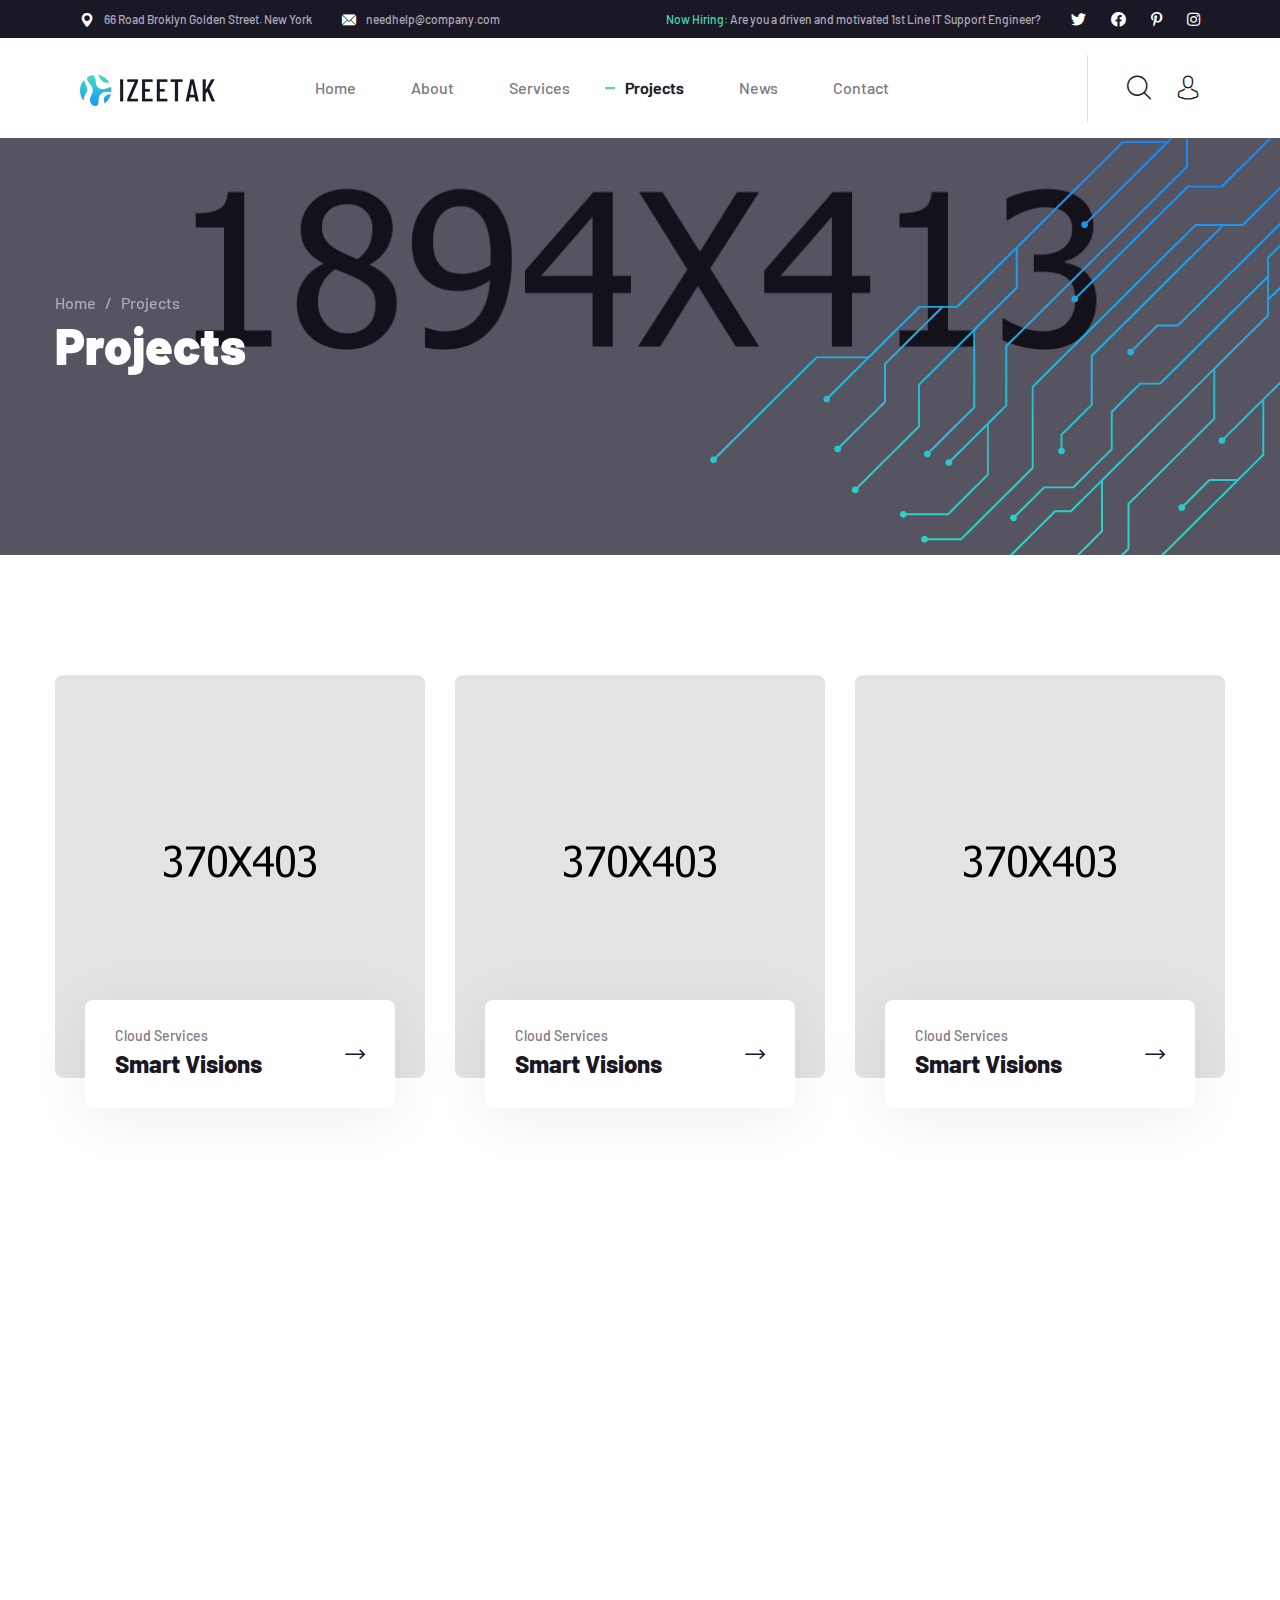
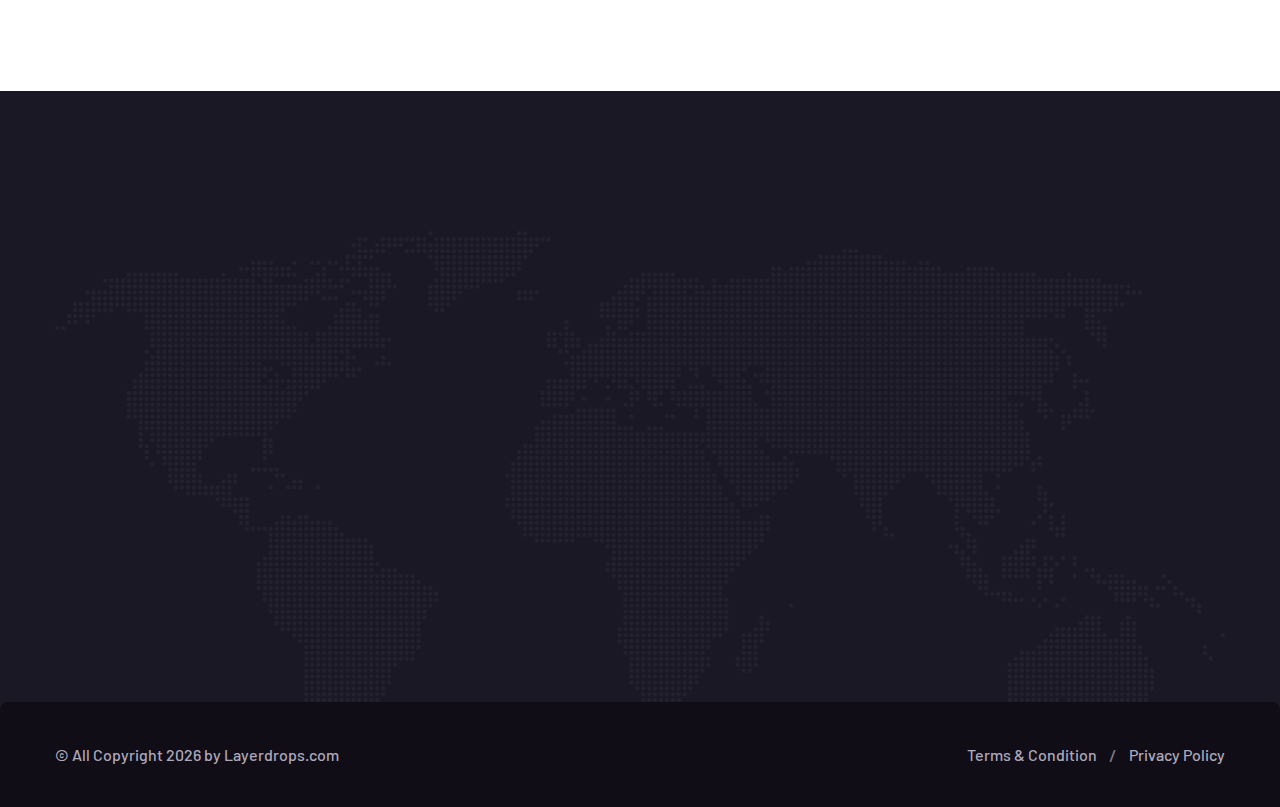
<file: project.html>
<!DOCTYPE html>
<html lang="en">

<head>
    <meta charset="UTF-8" />
    <meta name="viewport" content="width=device-width, initial-scale=1.0" />
    <title>Projects || Izeetak || Izeetak HTML Template For IT Solutions Company</title>
    <!-- favicons Icons -->
    <link rel="apple-touch-icon" sizes="180x180" href="assets/images/favicons/apple-touch-icon.png" />
    <link rel="icon" type="image/png" sizes="32x32" href="assets/images/favicons/favicon-32x32.png" />
    <link rel="icon" type="image/png" sizes="16x16" href="assets/images/favicons/favicon-16x16.png" />
    <link rel="manifest" href="assets/images/favicons/site.webmanifest" />
    <meta name="description" content="Izeetak HTML Template For IT Solutions Company" />

    <!-- fonts -->
    <link rel="preconnect" href="https://fonts.googleapis.com">
    <link rel="preconnect" href="https://fonts.gstatic.com" crossorigin>
    <link
        href="https://fonts.googleapis.com/css2?family=Barlow:ital,wght@0,100;0,200;0,300;0,400;0,500;0,600;0,700;0,800;0,900;1,100;1,200;1,300;1,400;1,500;1,600;1,700;1,800;1,900&display=swap"
        rel="stylesheet">


    <link rel="stylesheet" href="assets/vendors/bootstrap/css/bootstrap.min.css" />
    <link rel="stylesheet" href="assets/vendors/animate/animate.min.css" />
    <link rel="stylesheet" href="assets/vendors/animate/custom-animate.css" />
    <link rel="stylesheet" href="assets/vendors/fontawesome/css/all.min.css" />
    <link rel="stylesheet" href="assets/vendors/jarallax/jarallax.css" />
    <link rel="stylesheet" href="assets/vendors/jquery-magnific-popup/jquery.magnific-popup.css" />
    <link rel="stylesheet" href="assets/vendors/nouislider/nouislider.min.css" />
    <link rel="stylesheet" href="assets/vendors/nouislider/nouislider.pips.css" />
    <link rel="stylesheet" href="assets/vendors/odometer/odometer.min.css" />
    <link rel="stylesheet" href="assets/vendors/swiper/swiper.min.css" />
    <link rel="stylesheet" href="assets/vendors/izeetak-icons/style.css">
    <link rel="stylesheet" href="assets/vendors/tiny-slider/tiny-slider.min.css" />
    <link rel="stylesheet" href="assets/vendors/reey-font/stylesheet.css" />
    <link rel="stylesheet" href="assets/vendors/owl-carousel/owl.carousel.min.css" />
    <link rel="stylesheet" href="assets/vendors/owl-carousel/owl.theme.default.min.css" />
    <link rel="stylesheet" href="assets/vendors/twentytwenty/twentytwenty.css" />
    <link rel="stylesheet" href="assets/vendors/bxslider/jquery.bxslider.css" />
    <link rel="stylesheet" href="assets/vendors/bootstrap-select/css/bootstrap-select.min.css" />
    <link rel="stylesheet" href="assets/vendors/vegas/vegas.min.css" />
    <link rel="stylesheet" href="assets/vendors/jquery-ui/jquery-ui.css" />
    <link rel="stylesheet" href="assets/vendors/timepicker/timePicker.css" />

    <!-- template styles -->
    <link rel="stylesheet" href="assets/css/izeetak.css" />
    <link rel="stylesheet" href="assets/css/izeetak-responsive.css" />
</head>

<body>
    <div class="preloader">
        <img class="preloader__image" width="60" src="assets/images/loader.png" alt="" />
    </div>
    <!-- /.preloader -->
    <div class="page-wrapper">
        <header class="main-header clearfix">
            <div class="main-header__top clearfix">
                <div class="main-header__top-inner clearfix">
                    <div class="main-header__top-left">
                        <ul class="list-unstyled main-header__top-address">
                            <li>
                                <div class="icon">
                                    <span class="icon-pin"></span>
                                </div>
                                <div class="text">
                                    <p>66 Road Broklyn Golden Street. New York</p>
                                </div>
                            </li>
                            <li>
                                <div class="icon">
                                    <span class="icon-email"></span>
                                </div>
                                <div class="text">
                                    <p><a href="mailto:needhelp@company.com">needhelp@company.com</a></p>
                                </div>
                            </li>
                        </ul>
                    </div>
                    <div class="main-header__top-right">
                        <div class="main-header__top-right-text">
                            <p><span>Now Hiring:</span> Are you a driven and motivated 1st Line IT Support Engineer?</p>
                        </div>
                        <div class="main-header__top-right-social">
                            <a href="#"><i class="fab fa-twitter"></i></a>
                            <a href="#"><i class="fab fa-facebook"></i></a>
                            <a href="#"><i class="fab fa-pinterest-p"></i></a>
                            <a href="#"><i class="fab fa-instagram"></i></a>
                        </div>
                    </div>
                </div>
            </div>
            <nav class="main-menu clearfix">
                <div class="main-menu-wrapper clearfix">
                    <div class="main-menu-wrapper-inner clearfix">
                        <div class="main-menu-wrapper__left clearfix">
                            <div class="main-menu-wrapper__logo">
                                <a href="index.html"><img src="assets/images/resources/logo-1.png" alt=""></a>
                            </div>
                            <div class="main-menu-wrapper__main-menu">
                                <a href="#" class="mobile-nav__toggler"><i class="fa fa-bars"></i></a>
                                <ul class="main-menu__list">
                                    <li class="dropdown">
                                        <a href="index.html">Home</a>
                                        <ul>
                                            <li>
                                                <a href="index.html">Home One</a>
                                            </li>
                                            <li><a href="index2.html">Home Two</a></li>
                                            <li class="dropdown">
                                                <a href="#">Header Styles</a>
                                                <ul>
                                                    <li><a href="index.html">Header One</a></li>
                                                    <li><a href="index.html">Header Two</a></li>
                                                </ul>
                                            </li>
                                        </ul>
                                    </li>
                                    <li><a href="about.html">About</a></li>
                                    <li class="dropdown">
                                        <a href="#">Services</a>
                                        <ul>
                                            <li><a href="services.html">Services</a></li>
                                            <li><a href="managed-it.html">Managed It</a></li>
                                            <li><a href="it-support.html">IT Support</a></li>
                                            <li><a href="it-consultancy.html">IT Consultancy</a></li>
                                            <li><a href="cloud-computing.html">Cloud Computing</a></li>
                                            <li><a href="cyber-security.html">Cyber Security</a></li>
                                            <li><a href="custom-software.html">Custom Software</a></li>
                                        </ul>
                                    </li>
                                    <li class="dropdown current">
                                        <a href="#">Projects</a>
                                        <ul>
                                            <li><a href="project.html">Projects</a></li>
                                            <li><a href="project-details.html">Project Details</a></li>
                                        </ul>
                                    </li>
                                    <li class="dropdown">
                                        <a href="#">News</a>
                                        <ul>
                                            <li><a href="news.html">News</a></li>
                                            <li><a href="news-details.html">News Details</a></li>
                                        </ul>
                                    </li>
                                    <li><a href="contact.html">Contact</a></li>
                                </ul>
                            </div>
                        </div>
                        <div class="main-menu-wrapper__right">
                            <div class="main-menu-wrapper__call">
                                <div class="main-menu-wrapper__call-icon">
                                    <img src="assets/images/shapes/phone-icon.png" alt="">
                                </div>
                                <div class="main-menu-wrapper__call-number">
                                    <p>Have any questions?</p>
                                    <h5><a href="tel:926668880000">Free: + 92 666 888 0000</a></h5>
                                </div>
                            </div>
                            <div class="main-menu-wrapper__search-box-cart-box">
                                <a href="#" class="main-menu-wrapper__search search-toggler icon-magnifying-glass"></a>
                                <a href="contact.html" class="main-menu-wrapper__cart icon-avatar"></a>
                            </div>
                        </div>
                    </div>
                </div>
            </nav>
        </header>

        <div class="stricky-header stricked-menu main-menu">
            <div class="sticky-header__content"></div><!-- /.sticky-header__content -->
        </div><!-- /.stricky-header -->

        <!--Page Header Start-->
        <section class="page-header">
            <div class="page-header-bg" style="background-image: url(assets/images/backgrounds/page-header-bg.jpg)">
            </div>
            <div class="page-header-bg-overly"></div>
            <div class="page-header-shape wow slideInRight" data-wow-delay="100ms" data-wow-duration="2500ms"
                style="background-image: url(assets/images/shapes/page-header-shape.png)"></div>
            <div class="container">
                <div class="page-header__inner">
                    <ul class="thm-breadcrumb list-unstyled">
                        <li><a href="index.html">Home</a></li>
                        <li><span>/</span></li>
                        <li>Projects</li>
                    </ul>
                    <h2>Projects</h2>
                </div>
            </div>
        </section>
        <!--Page Header End-->

        <!--Projects Page Start-->
        <section class="project-two project-page">
            <div class="container">
                <div class="row">
                    <div class="col-xl-4 col-lg-6 col-md-6 wow fadeInLeft" data-wow-delay="100ms">
                        <!--Project One Single-->
                        <div class="project-one__single">
                            <div class="project-one__img">
                                <img src="assets/images/resources/project-page-img-1.jpg" alt="">
                            </div>
                            <div class="project-one__content">
                                <p class="project-one__tagline">Cloud Services</p>
                                <h2 class="project-one__title"><a href="project-details.html">Smart Visions</a></h2>
                                <div class="project-one__arrow">
                                    <a href="project-details.html"><span class="icon-right-arrow"></span></a>
                                </div>
                            </div>
                        </div>
                    </div>
                    <div class="col-xl-4 col-lg-6 col-md-6 wow fadeInUp" data-wow-delay="200ms">
                        <!--Project One Single-->
                        <div class="project-one__single">
                            <div class="project-one__img">
                                <img src="assets/images/resources/project-page-img-2.jpg" alt="">
                            </div>
                            <div class="project-one__content">
                                <p class="project-one__tagline">Cloud Services</p>
                                <h2 class="project-one__title"><a href="project-details.html">Smart Visions</a></h2>
                                <div class="project-one__arrow">
                                    <a href="project-details.html"><span class="icon-right-arrow"></span></a>
                                </div>
                            </div>
                        </div>
                    </div>
                    <div class="col-xl-4 col-lg-6 col-md-6 wow fadeInRight" data-wow-delay="300ms">
                        <!--Project One Single-->
                        <div class="project-one__single">
                            <div class="project-one__img">
                                <img src="assets/images/resources/project-page-img-3.jpg" alt="">
                            </div>
                            <div class="project-one__content">
                                <p class="project-one__tagline">Cloud Services</p>
                                <h2 class="project-one__title"><a href="project-details.html">Smart Visions</a></h2>
                                <div class="project-one__arrow">
                                    <a href="project-details.html"><span class="icon-right-arrow"></span></a>
                                </div>
                            </div>
                        </div>
                    </div>
                    <div class="col-xl-4 col-lg-6 col-md-6 wow fadeInLeft" data-wow-delay="400ms">
                        <!--Project One Single-->
                        <div class="project-one__single">
                            <div class="project-one__img">
                                <img src="assets/images/resources/project-page-img-4.jpg" alt="">
                            </div>
                            <div class="project-one__content">
                                <p class="project-one__tagline">Cloud Services</p>
                                <h2 class="project-one__title"><a href="project-details.html">Smart Visions</a></h2>
                                <div class="project-one__arrow">
                                    <a href="project-details.html"><span class="icon-right-arrow"></span></a>
                                </div>
                            </div>
                        </div>
                    </div>
                    <div class="col-xl-4 col-lg-6 col-md-6 wow fadeInUp" data-wow-delay="500ms">
                        <!--Project One Single-->
                        <div class="project-one__single">
                            <div class="project-one__img">
                                <img src="assets/images/resources/project-page-img-5.jpg" alt="">
                            </div>
                            <div class="project-one__content">
                                <p class="project-one__tagline">Cloud Services</p>
                                <h2 class="project-one__title"><a href="project-details.html">Smart Visions</a></h2>
                                <div class="project-one__arrow">
                                    <a href="project-details.html"><span class="icon-right-arrow"></span></a>
                                </div>
                            </div>
                        </div>
                    </div>
                    <div class="col-xl-4 col-lg-6 col-md-6 wow fadeInRight" data-wow-delay="600ms">
                        <!--Project One Single-->
                        <div class="project-one__single">
                            <div class="project-one__img">
                                <img src="assets/images/resources/project-page-img-6.jpg" alt="">
                            </div>
                            <div class="project-one__content">
                                <p class="project-one__tagline">Cloud Services</p>
                                <h2 class="project-one__title"><a href="project-details.html">Smart Visions</a></h2>
                                <div class="project-one__arrow">
                                    <a href="project-details.html"><span class="icon-right-arrow"></span></a>
                                </div>
                            </div>
                        </div>
                    </div>
                </div>
            </div>
        </section>
        <!--Projects Page End-->

        <!--Site Footer One Start-->
        <footer class="site-footer site-footer-two">
            <div class="site-footer__top">
                <div class="container">
                    <div class="site-footer__top-inner">
                        <div class="site-footer-map"
                            style="background-image: url(assets/images/shapes/site-footer-mape.png)"></div>
                        <div class="row">
                            <div class="col-xl-3 col-lg-6 col-md-6 wow fadeInUp" data-wow-delay="100ms">
                                <div class="footer-widget__column footer-widget__about">
                                    <div class="footer-widget__about-logo">
                                        <a href="index.html"><img src="assets/images/resources/footer-logo.png"
                                                alt=""></a>
                                    </div>
                                    <p class="footer-widget__about-text">There are many vari of pass of lorem ipsum
                                        availab but the majority have suffered in some forms.</p>
                                    <div class="footer-widget__about-social">
                                        <a href="#"><i class="fab fa-twitter"></i></a>
                                        <a href="#"><i class="fab fa-facebook"></i></a>
                                        <a href="#"><i class="fab fa-pinterest-p"></i></a>
                                        <a href="#"><i class="fab fa-instagram"></i></a>
                                    </div>
                                </div>
                            </div>
                            <div class="col-xl-3 col-lg-6 col-md-6 wow fadeInUp" data-wow-delay="200ms">
                                <div class="footer-widget__column footer-widget__links clearfix">
                                    <h3 class="footer-widget__title">Links</h3>
                                    <ul class="footer-widget__links-list list-unstyled clearfix">
                                        <li><a href="about.html">About</a></li>
                                        <li><a href="about.html">Leadership Team</a></li>
                                        <li><a href="news.html">IT Blog</a></li>
                                        <li><a href="project.html">Case Studies</a></li>
                                        <li><a href="contact.html">Locations</a></li>
                                    </ul>
                                    <ul
                                        class="footer-widget__links-list footer-widget__links-list-two list-unstyled clearfix">
                                        <li><a href="managed-it.html">Managed IT</a></li>
                                        <li><a href="it-support.html">IT Support</a></li>
                                        <li><a href="it-consultancy.html">IT Consultancy</a></li>
                                        <li><a href="cloud-computing.html">Cloud Computing</a></li>
                                    </ul>
                                </div>
                            </div>
                            <div class="col-xl-3 col-lg-6 col-md-6 wow fadeInUp" data-wow-delay="300ms">
                                <div class="footer-widget__column footer-widget__contact">
                                    <h3 class="footer-widget__title">Contact</h3>
                                    <p class="footer-widget__contact-text">66 Road Broklyn Street, 600 <br> New York,
                                        USA</p>
                                    <ul class="list-unstyled footer-widget__contact-list">
                                        <li>
                                            <div class="icon">
                                                <span class="icon-email"></span>
                                            </div>
                                            <div class="text">
                                                <p><a href="mailto:needhelp@company.com">needhelp@company.com</a></p>
                                            </div>
                                        </li>
                                        <li>
                                            <div class="icon">
                                                <span class="icon-telephone"></span>
                                            </div>
                                            <div class="text">
                                                <p><a href="tel:926668880000">+ 92 666 888 0000</a></p>
                                            </div>
                                        </li>
                                    </ul>
                                </div>
                            </div>
                            <div class="col-xl-3 col-lg-6 col-md-6 wow fadeInUp" data-wow-delay="400ms">
                                <div class="footer-widget__column footer-widget__newsletter">
                                    <h3 class="footer-widget__title">Newsletter</h3>
                                    <p class="footer-widget__newsletter-text">Subscribe to our newsletter for daily new
                                        and updates</p>
                                    <form class="footer-widget__newsletter-form mc-form"
                                        data-url="https://xyz.us18.list-manage.com/subscribe/post?u=20e91746ef818cd941998c598&id=cc0ee8140e">
                                        <div class="footer-widget__newsletter-input-box">
                                            <input type="email" placeholder="Email address" name="email">
                                            <button type="submit" class="footer-widget__newsletter-btn">Send</button>
                                        </div>
                                    </form>
                                    <div class="mc-form__response"></div><!-- /.mc-form__response -->
                                </div>
                            </div>
                        </div>
                    </div>
                </div>
            </div>
            <div class="site-footer__bottom">
                <div class="site-footer__bottom-container">
                    <div class="container">
                        <div class="row">
                            <div class="col-xl-12">
                                <div class="site-footer__bottom-inner">
                                    <div class="site-footer__bottom-left">
                                        <p class="site-footer__bottom-text">© All Copyright <span class="dynamic-year">
                                            </span><!-- /.dynamic-year --> by <a href="#">Layerdrops.com</a></p>
                                    </div>
                                    <div class="site-footer__bottom-right">
                                        <ul class="list-unstyled site-footer__bottom-menu">
                                            <li><a href="contact.html">Terms & Condition</a></li>
                                            <li><span>/</span></li>
                                            <li><a href="contact.html">Privacy Policy</a></li>
                                        </ul>
                                    </div>
                                </div>
                            </div>
                        </div>
                    </div>
                </div>
            </div>
        </footer>
        <!--Site Footer One End-->


    </div><!-- /.page-wrapper -->


    <div class="mobile-nav__wrapper">
        <div class="mobile-nav__overlay mobile-nav__toggler"></div>
        <!-- /.mobile-nav__overlay -->
        <div class="mobile-nav__content">
            <span class="mobile-nav__close mobile-nav__toggler"><i class="fa fa-times"></i></span>

            <div class="logo-box">
                <a href="index.html" aria-label="logo image"><img src="assets/images/resources/footer-logo.png"
                        width="155" alt="" /></a>
            </div>
            <!-- /.logo-box -->
            <div class="mobile-nav__container"></div>
            <!-- /.mobile-nav__container -->

            <ul class="mobile-nav__contact list-unstyled">
                <li>
                    <i class="fa fa-envelope"></i>
                    <a href="mailto:needhelp@packageName__.com">needhelp@izeetak.com</a>
                </li>
                <li>
                    <i class="fa fa-phone-alt"></i>
                    <a href="tel:666-888-0000">666 888 0000</a>
                </li>
            </ul><!-- /.mobile-nav__contact -->
            <div class="mobile-nav__top">
                <div class="mobile-nav__social">
                    <a href="#" class="fab fa-twitter"></a>
                    <a href="#" class="fab fa-facebook-square"></a>
                    <a href="#" class="fab fa-pinterest-p"></a>
                    <a href="#" class="fab fa-instagram"></a>
                </div><!-- /.mobile-nav__social -->
            </div><!-- /.mobile-nav__top -->



        </div>
        <!-- /.mobile-nav__content -->
    </div>
    <!-- /.mobile-nav__wrapper -->

    <div class="search-popup">
        <div class="search-popup__overlay search-toggler"></div>
        <!-- /.search-popup__overlay -->
        <div class="search-popup__content">
            <form action="#">
                <label for="search" class="sr-only">search here</label><!-- /.sr-only -->
                <input type="text" id="search" placeholder="Search Here..." />
                <button type="submit" aria-label="search submit" class="thm-btn">
                    <i class="icon-magnifying-glass"></i>
                </button>
            </form>
        </div>
        <!-- /.search-popup__content -->
    </div>
    <!-- /.search-popup -->

    <a href="#" data-target="html" class="scroll-to-target scroll-to-top"><i class="fa fa-angle-up"></i></a>


    <script src="assets/vendors/jquery/jquery-3.6.0.min.js"></script>
    <script src="assets/vendors/bootstrap/js/bootstrap.bundle.min.js"></script>
    <script src="assets/vendors/jarallax/jarallax.min.js"></script>
    <script src="assets/vendors/jquery-ajaxchimp/jquery.ajaxchimp.min.js"></script>
    <script src="assets/vendors/jquery-appear/jquery.appear.min.js"></script>
    <script src="assets/vendors/jquery-circle-progress/jquery.circle-progress.min.js"></script>
    <script src="assets/vendors/jquery-magnific-popup/jquery.magnific-popup.min.js"></script>
    <script src="assets/vendors/jquery-validate/jquery.validate.min.js"></script>
    <script src="assets/vendors/nouislider/nouislider.min.js"></script>
    <script src="assets/vendors/odometer/odometer.min.js"></script>
    <script src="assets/vendors/swiper/swiper.min.js"></script>
    <script src="assets/vendors/tiny-slider/tiny-slider.min.js"></script>
    <script src="assets/vendors/wnumb/wNumb.min.js"></script>
    <script src="assets/vendors/wow/wow.js"></script>
    <script src="assets/vendors/isotope/isotope.js"></script>
    <script src="assets/vendors/countdown/countdown.min.js"></script>
    <script src="assets/vendors/owl-carousel/owl.carousel.min.js"></script>
    <script src="assets/vendors/twentytwenty/twentytwenty.js"></script>
    <script src="assets/vendors/twentytwenty/jquery.event.move.js"></script>
    <script src="assets/vendors/bxslider/jquery.bxslider.min.js"></script>
    <script src="assets/vendors/bootstrap-select/js/bootstrap-select.min.js"></script>
    <script src="assets/vendors/vegas/vegas.min.js"></script>
    <script src="assets/vendors/jquery-ui/jquery-ui.js"></script>
    <script src="assets/vendors/timepicker/timePicker.js"></script>


    <script src="http://maps.google.com/maps/api/js?key=AIzaSyATY4Rxc8jNvDpsK8ZetC7JyN4PFVYGCGM"></script>


    <!-- template js -->
    <script src="assets/js/izeetak.js"></script>
</body>

</html>
</file>
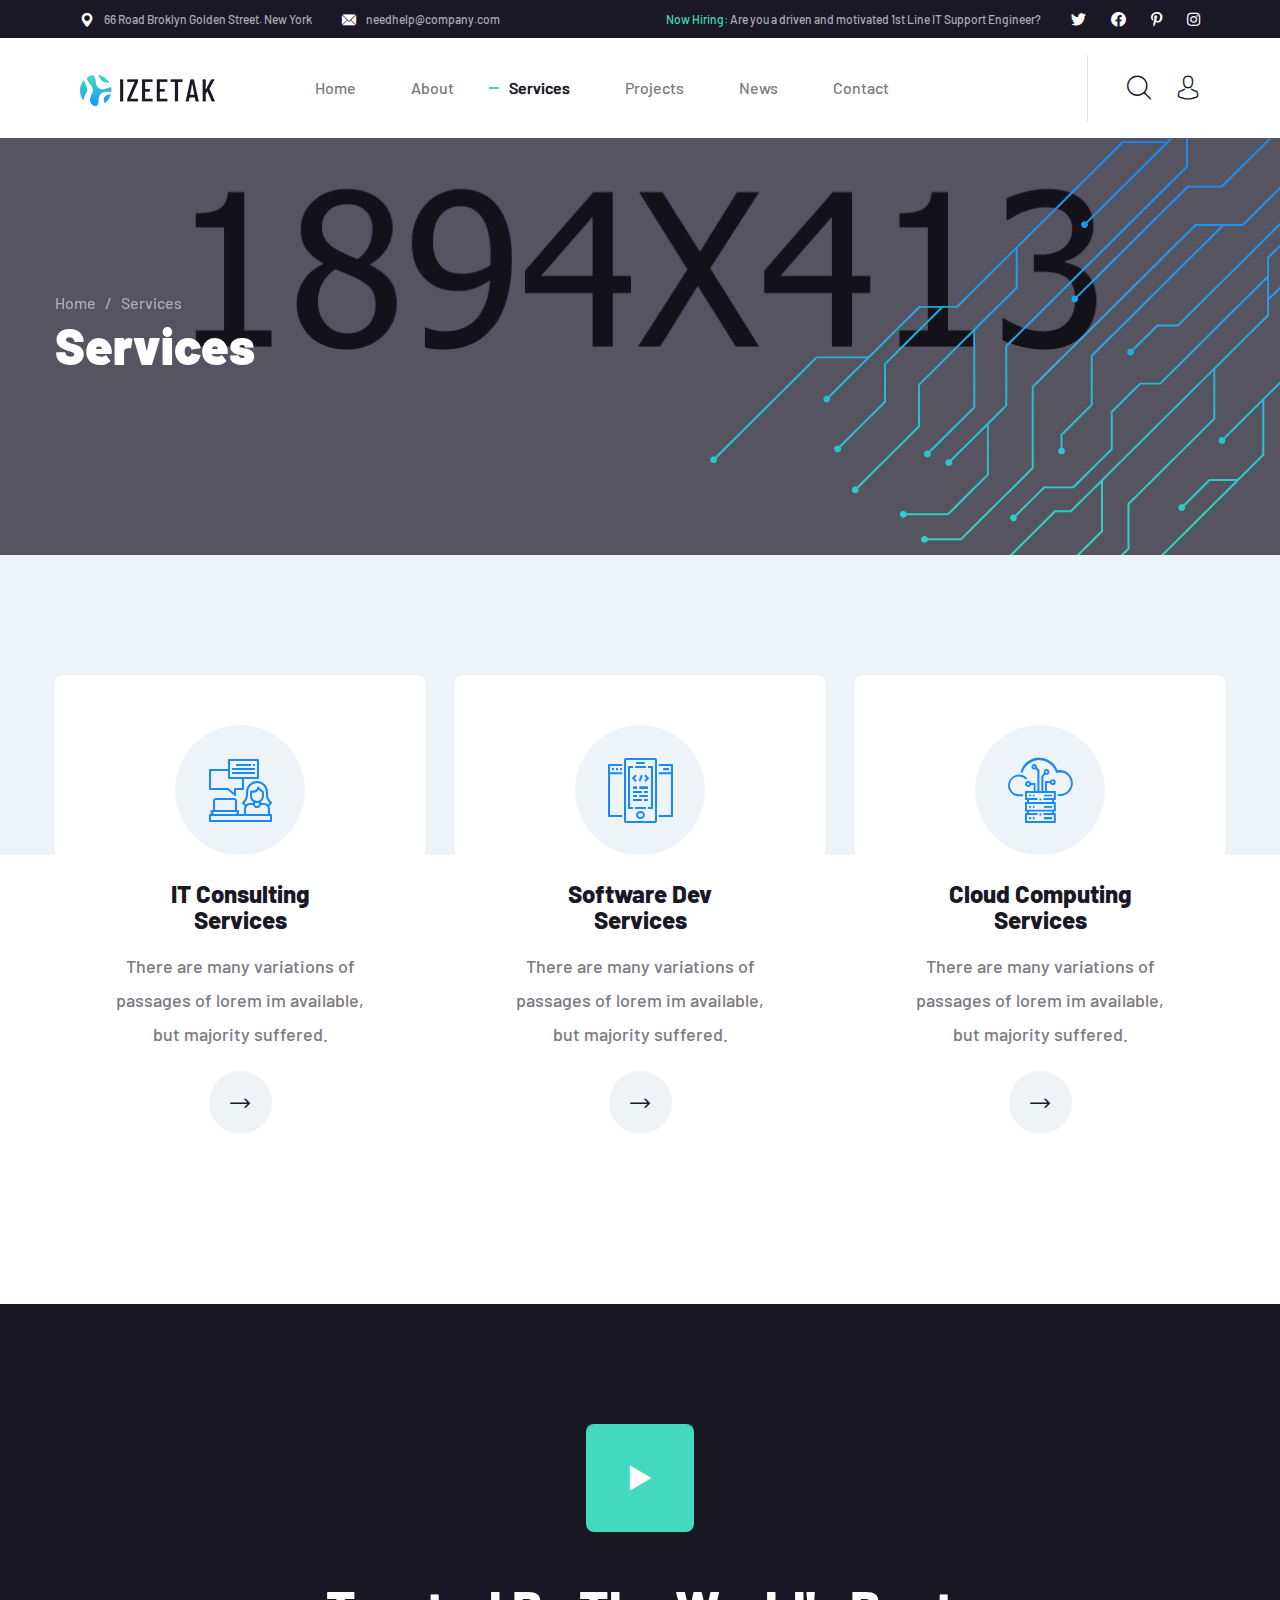
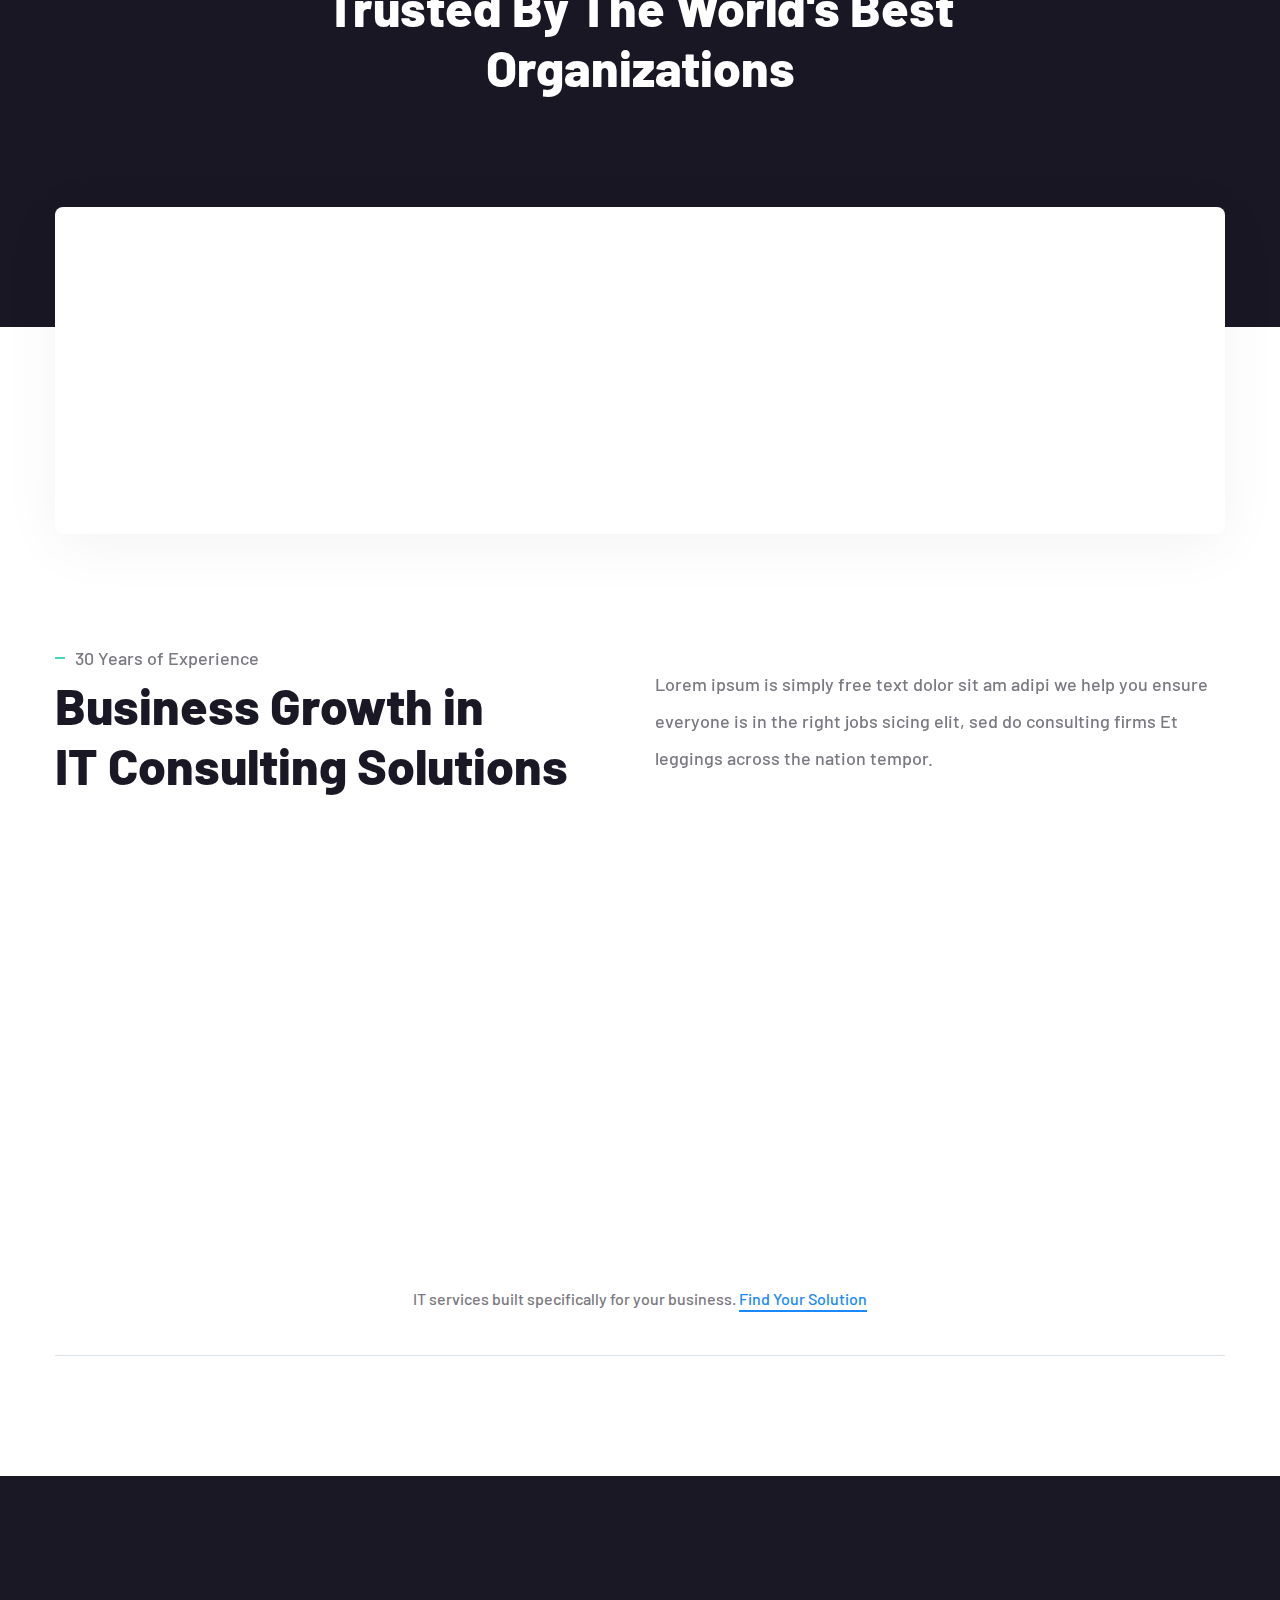
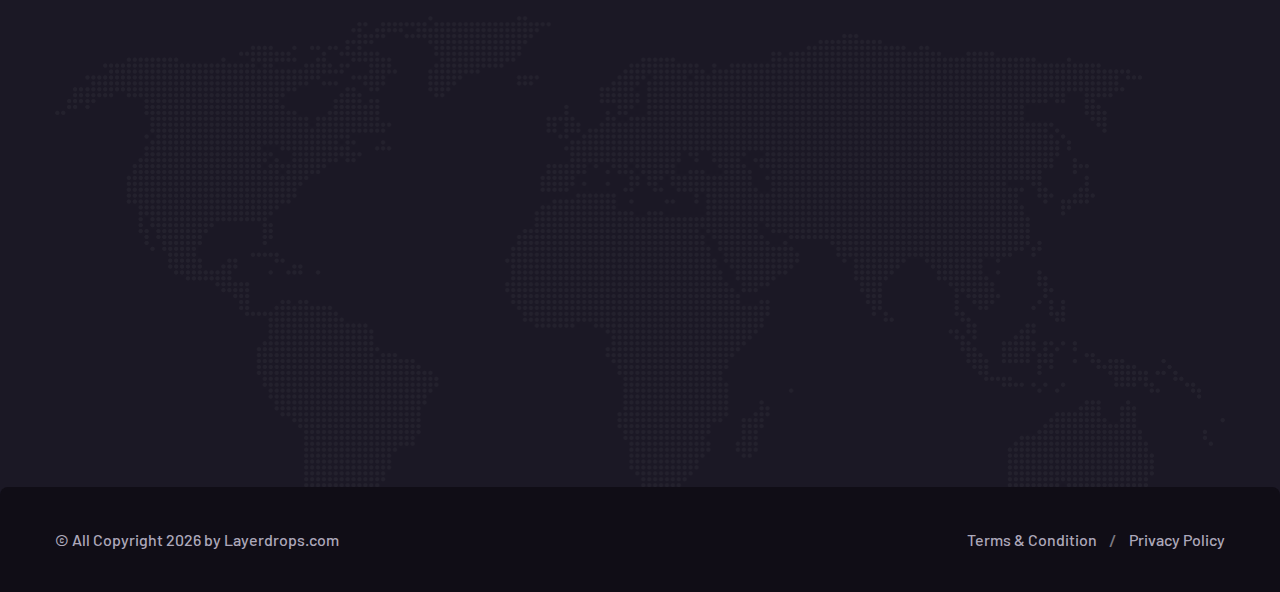
<file: services.html>
<!DOCTYPE html>
<html lang="en">

<head>
    <meta charset="UTF-8" />
    <meta name="viewport" content="width=device-width, initial-scale=1.0" />
    <title>Services || Izeetak || Izeetak HTML Template For IT Solutions Company</title>
    <!-- favicons Icons -->
    <link rel="apple-touch-icon" sizes="180x180" href="assets/images/favicons/apple-touch-icon.png" />
    <link rel="icon" type="image/png" sizes="32x32" href="assets/images/favicons/favicon-32x32.png" />
    <link rel="icon" type="image/png" sizes="16x16" href="assets/images/favicons/favicon-16x16.png" />
    <link rel="manifest" href="assets/images/favicons/site.webmanifest" />
    <meta name="description" content="Izeetak HTML Template For IT Solutions Company" />

    <!-- fonts -->
    <link rel="preconnect" href="https://fonts.googleapis.com">
    <link rel="preconnect" href="https://fonts.gstatic.com" crossorigin>
    <link
        href="https://fonts.googleapis.com/css2?family=Barlow:ital,wght@0,100;0,200;0,300;0,400;0,500;0,600;0,700;0,800;0,900;1,100;1,200;1,300;1,400;1,500;1,600;1,700;1,800;1,900&display=swap"
        rel="stylesheet">


    <link rel="stylesheet" href="assets/vendors/bootstrap/css/bootstrap.min.css" />
    <link rel="stylesheet" href="assets/vendors/animate/animate.min.css" />
    <link rel="stylesheet" href="assets/vendors/animate/custom-animate.css" />
    <link rel="stylesheet" href="assets/vendors/fontawesome/css/all.min.css" />
    <link rel="stylesheet" href="assets/vendors/jarallax/jarallax.css" />
    <link rel="stylesheet" href="assets/vendors/jquery-magnific-popup/jquery.magnific-popup.css" />
    <link rel="stylesheet" href="assets/vendors/nouislider/nouislider.min.css" />
    <link rel="stylesheet" href="assets/vendors/nouislider/nouislider.pips.css" />
    <link rel="stylesheet" href="assets/vendors/odometer/odometer.min.css" />
    <link rel="stylesheet" href="assets/vendors/swiper/swiper.min.css" />
    <link rel="stylesheet" href="assets/vendors/izeetak-icons/style.css">
    <link rel="stylesheet" href="assets/vendors/tiny-slider/tiny-slider.min.css" />
    <link rel="stylesheet" href="assets/vendors/reey-font/stylesheet.css" />
    <link rel="stylesheet" href="assets/vendors/owl-carousel/owl.carousel.min.css" />
    <link rel="stylesheet" href="assets/vendors/owl-carousel/owl.theme.default.min.css" />
    <link rel="stylesheet" href="assets/vendors/twentytwenty/twentytwenty.css" />
    <link rel="stylesheet" href="assets/vendors/bxslider/jquery.bxslider.css" />
    <link rel="stylesheet" href="assets/vendors/bootstrap-select/css/bootstrap-select.min.css" />
    <link rel="stylesheet" href="assets/vendors/vegas/vegas.min.css" />
    <link rel="stylesheet" href="assets/vendors/jquery-ui/jquery-ui.css" />
    <link rel="stylesheet" href="assets/vendors/timepicker/timePicker.css" />

    <!-- template styles -->
    <link rel="stylesheet" href="assets/css/izeetak.css" />
    <link rel="stylesheet" href="assets/css/izeetak-responsive.css" />
</head>

<body>
    <div class="preloader">
        <img class="preloader__image" width="60" src="assets/images/loader.png" alt="" />
    </div>
    <!-- /.preloader -->
    <div class="page-wrapper">
        <header class="main-header clearfix">
            <div class="main-header__top clearfix">
                <div class="main-header__top-inner clearfix">
                    <div class="main-header__top-left">
                        <ul class="list-unstyled main-header__top-address">
                            <li>
                                <div class="icon">
                                    <span class="icon-pin"></span>
                                </div>
                                <div class="text">
                                    <p>66 Road Broklyn Golden Street. New York</p>
                                </div>
                            </li>
                            <li>
                                <div class="icon">
                                    <span class="icon-email"></span>
                                </div>
                                <div class="text">
                                    <p><a href="mailto:needhelp@company.com">needhelp@company.com</a></p>
                                </div>
                            </li>
                        </ul>
                    </div>
                    <div class="main-header__top-right">
                        <div class="main-header__top-right-text">
                            <p><span>Now Hiring:</span> Are you a driven and motivated 1st Line IT Support Engineer?</p>
                        </div>
                        <div class="main-header__top-right-social">
                            <a href="#"><i class="fab fa-twitter"></i></a>
                            <a href="#"><i class="fab fa-facebook"></i></a>
                            <a href="#"><i class="fab fa-pinterest-p"></i></a>
                            <a href="#"><i class="fab fa-instagram"></i></a>
                        </div>
                    </div>
                </div>
            </div>
            <nav class="main-menu clearfix">
                <div class="main-menu-wrapper clearfix">
                    <div class="main-menu-wrapper-inner clearfix">
                        <div class="main-menu-wrapper__left clearfix">
                            <div class="main-menu-wrapper__logo">
                                <a href="index.html"><img src="assets/images/resources/logo-1.png" alt=""></a>
                            </div>
                            <div class="main-menu-wrapper__main-menu">
                                <a href="#" class="mobile-nav__toggler"><i class="fa fa-bars"></i></a>
                                <ul class="main-menu__list">
                                    <li class="dropdown">
                                        <a href="index.html">Home</a>
                                        <ul>
                                            <li>
                                                <a href="index.html">Home One</a>
                                            </li>
                                            <li><a href="index2.html">Home Two</a></li>
                                            <li class="dropdown">
                                                <a href="#">Header Styles</a>
                                                <ul>
                                                    <li><a href="index.html">Header One</a></li>
                                                    <li><a href="index.html">Header Two</a></li>
                                                </ul>
                                            </li>
                                        </ul>
                                    </li>
                                    <li><a href="about.html">About</a></li>
                                    <li class="dropdown current">
                                        <a href="#">Services</a>
                                        <ul>
                                            <li><a href="services.html">Services</a></li>
                                            <li><a href="managed-it.html">Managed It</a></li>
                                            <li><a href="it-support.html">IT Support</a></li>
                                            <li><a href="it-consultancy.html">IT Consultancy</a></li>
                                            <li><a href="cloud-computing.html">Cloud Computing</a></li>
                                            <li><a href="cyber-security.html">Cyber Security</a></li>
                                            <li><a href="custom-software.html">Custom Software</a></li>
                                        </ul>
                                    </li>
                                    <li class="dropdown">
                                        <a href="#">Projects</a>
                                        <ul>
                                            <li><a href="project.html">Projects</a></li>
                                            <li><a href="project-details.html">Project Details</a></li>
                                        </ul>
                                    </li>
                                    <li class="dropdown">
                                        <a href="#">News</a>
                                        <ul>
                                            <li><a href="news.html">News</a></li>
                                            <li><a href="news-details.html">News Details</a></li>
                                        </ul>
                                    </li>
                                    <li><a href="contact.html">Contact</a></li>
                                </ul>
                            </div>
                        </div>
                        <div class="main-menu-wrapper__right">
                            <div class="main-menu-wrapper__call">
                                <div class="main-menu-wrapper__call-icon">
                                    <img src="assets/images/shapes/phone-icon.png" alt="">
                                </div>
                                <div class="main-menu-wrapper__call-number">
                                    <p>Have any questions?</p>
                                    <h5><a href="tel:926668880000">Free: + 92 666 888 0000</a></h5>
                                </div>
                            </div>
                            <div class="main-menu-wrapper__search-box-cart-box">
                                <a href="#" class="main-menu-wrapper__search search-toggler icon-magnifying-glass"></a>
                                <a href="contact.html" class="main-menu-wrapper__cart icon-avatar"></a>
                            </div>
                        </div>
                    </div>
                </div>
            </nav>
        </header>

        <div class="stricky-header stricked-menu main-menu">
            <div class="sticky-header__content"></div><!-- /.sticky-header__content -->
        </div><!-- /.stricky-header -->

        <!--Page Header Start-->
        <section class="page-header">
            <div class="page-header-bg" style="background-image: url(assets/images/backgrounds/page-header-bg.jpg)">
            </div>
            <div class="page-header-bg-overly"></div>
            <div class="page-header-shape wow slideInRight" data-wow-delay="100ms" data-wow-duration="2500ms"
                style="background-image: url(assets/images/shapes/page-header-shape.png)"></div>
            <div class="container">
                <div class="page-header__inner">
                    <ul class="thm-breadcrumb list-unstyled">
                        <li><a href="index.html">Home</a></li>
                        <li><span>/</span></li>
                        <li>Services</li>
                    </ul>
                    <h2>Services</h2>
                </div>
            </div>
        </section>
        <!--Page Header End-->

        <!--Services Two Start-->
        <section class="services-two">
            <div class="container">
                <div class="row">
                    <div class="col-xl-4 col-lg-4 wow fadeInLeft" data-wow-delay="100ms">
                        <!--Services One Single-->
                        <div class="services-one__single">
                            <div class="services-one__icon">
                                <span class="icon-conversation"></span>
                            </div>
                            <h3 class="services-one__title">
                                <a href="it-consultancy.html">IT Consulting <br> Services</a>
                            </h3>
                            <p class="services-one__text">There are many variations of passages of lorem im available,
                                but majority suffered.</p>
                            <div class="services-one__arrow">
                                <a href="it-consultancy.html"><span class="icon-right-arrow"></span></a>
                            </div>
                        </div>
                    </div>
                    <div class="col-xl-4 col-lg-4 wow fadeInUp" data-wow-delay="200ms">
                        <!--Services One Single-->
                        <div class="services-one__single">
                            <div class="services-one__icon">
                                <span class="icon-app-development"></span>
                            </div>
                            <h3 class="services-one__title">
                                <a href="custom-software.html">Software Dev <br> Services</a>
                            </h3>
                            <p class="services-one__text">There are many variations of passages of lorem im available,
                                but majority suffered.</p>
                            <div class="services-one__arrow">
                                <a href="custom-software.html"><span class="icon-right-arrow"></span></a>
                            </div>
                        </div>
                    </div>
                    <div class="col-xl-4 col-lg-4 wow fadeInRight" data-wow-delay="100ms">
                        <!--Services One Single-->
                        <div class="services-one__single">
                            <div class="services-one__icon">
                                <span class="icon-cloud-storage"></span>
                            </div>
                            <h3 class="services-one__title">
                                <a href="cloud-computing.html">Cloud Computing <br> Services</a>
                            </h3>
                            <p class="services-one__text">There are many variations of passages of lorem im available,
                                but majority suffered.</p>
                            <div class="services-one__arrow">
                                <a href="cloud-computing.html"><span class="icon-right-arrow"></span></a>
                            </div>
                        </div>
                    </div>
                </div>
            </div>
        </section>
        <!--Services Two End-->

        <!--Video One Start-->
        <section class="video-one">
            <div class="video-one-bg jarallax" data-jarallax data-speed="0.2" data-imgPosition="50% 0%"
                style="background-image: url(assets/images/backgrounds/video-one-bg.jpg)"></div>
            <div class="video-one-bg-overly"></div>
            <div class="container">
                <div class="row">
                    <div class="col-lg-12">
                        <div class="video-one__inner">
                            <div class="video-one__video-link">
                                <a href="https://www.youtube.com/watch?v=Get7rqXYrbQ" class="video-popup">
                                    <div class="video-one__video-icon">
                                        <span class="icon-play-button"></span>
                                        <i class="ripple"></i>
                                    </div>
                                </a>
                            </div>
                            <h2 class="video-one__title">Trusted By The World's Best <br> Organizations</h2>
                        </div>
                    </div>
                </div>
            </div>
        </section>
        <!--Video One End-->

        <!--Help Start-->
        <section class="help">
            <div class="container">
                <div class="row">
                    <div class="col-xl-12">
                        <ul class="help__box list-unstyled clearfix">
                            <li class="help__single help__box-one wow fadeInLeft" data-wow-delay="100ms">
                                <div class="help__box-one-content">
                                    <h3 class="help__box-one-title">Help Your Business Win and Grow!</h3>
                                </div>
                                <div class="help__box-one-img">
                                    <img src="assets/images/resources/help-box-one-img-1.jpg" alt="">
                                </div>
                            </li>
                            <li class="help__single help__box-two wow fadeInLeft" data-wow-delay="300ms">
                                <div class="help__box-two-content">
                                    <div class="help__box-two-icon">
                                        <span class="icon-learning"></span>
                                    </div>
                                    <h3 class="help__box-two-title"><a href="managed-it.html">IT Management</a></h3>
                                    <p class="help__box-two-text">Lorem ipsu dolor sit am adipi we help you ensure
                                        everyone</p>
                                </div>
                            </li>
                            <li class="help__single help__box-two wow fadeInLeft" data-wow-delay="600ms">
                                <div class="help__box-two-content">
                                    <div class="help__box-two-icon">
                                        <span class="icon-verify"></span>
                                    </div>
                                    <h3 class="help__box-two-title"><a href="cyber-security.html">Cyber Security</a>
                                    </h3>
                                    <p class="help__box-two-text">Lorem ipsu dolor sit am adipi we help you ensure
                                        everyone</p>
                                </div>
                            </li>
                            <li class="help__single help__box-two help__box-last wow fadeInLeft" data-wow-delay="900ms">
                                <div class="help__box-two-content">
                                    <div class="help__box-two-icon">
                                        <span class="icon-cloud"></span>
                                    </div>
                                    <h3 class="help__box-two-title"><a href="cloud-computing.html">Cloud Computing</a>
                                    </h3>
                                    <p class="help__box-two-text">Lorem ipsu dolor sit am adipi we help you ensure
                                        everyone</p>
                                </div>
                            </li>
                        </ul>
                    </div>
                </div>
            </div>
        </section>
        <!--Help End-->

        <!--Business Growth Start-->
        <section class="business-growth business-growth-two">
            <div class="business-growth__top">
                <div class="container">
                    <div class="row">
                        <div class="col-xl-6 col-lg-6">
                            <div class="business-growth__left">
                                <div class="section-title text-left">
                                    <span class="section-title__tagline">30 Years of Experience</span>
                                    <h2 class="section-title__title">Business Growth in <br> IT Consulting Solutions
                                    </h2>
                                </div>
                            </div>
                        </div>
                        <div class="col-xl-6 col-lg-6">
                            <div class="business-growth__right">
                                <p class="business-growth__right-text">Lorem ipsum is simply free text dolor sit am
                                    adipi we help you ensure everyone is in the right jobs sicing elit, sed do
                                    consulting firms Et leggings across the nation tempor.</p>
                            </div>
                        </div>
                    </div>
                </div>
            </div>
            <div class="container">
                <div class="business-growth__bottom">
                    <div class="row">
                        <div class="col-xl-4 col-lg-4 wow fadeInLeft" data-wow-delay="100ms">
                            <!--Business Growth Single-->
                            <div class="business-growth__single">
                                <div class="business-growth__img">
                                    <img src="assets/images/resources/business-growth-img-1.jpg" alt="">
                                </div>
                                <div class="business-growth__content">
                                    <h4 class="business-growth__title">
                                        <a href="managed-it.html">Perfect Solution that your Business Demands</a>
                                    </h4>
                                    <p class="business-growth__text">Lorem ipsum dolor amet, consectetur notted adip
                                        sicing elit text.</p>
                                </div>
                            </div>
                        </div>
                        <div class="col-xl-4 col-lg-4 wow fadeInUp" data-wow-delay="200ms">
                            <!--Business Growth Single-->
                            <div class="business-growth__single">
                                <div class="business-growth__img">
                                    <img src="assets/images/resources/business-growth-img-2.jpg" alt="">
                                </div>
                                <div class="business-growth__content">
                                    <h4 class="business-growth__title">
                                        <a href="contact.html">Perfect Solution that your Business Demands</a>
                                    </h4>
                                    <p class="business-growth__text">Lorem ipsum dolor amet, consectetur notted adip
                                        sicing elit text.</p>
                                </div>
                            </div>
                        </div>
                        <div class="col-xl-4 col-lg-4 wow fadeInRight" data-wow-delay="300ms">
                            <!--Business Growth Single-->
                            <div class="business-growth__single">
                                <div class="business-growth__img">
                                    <img src="assets/images/resources/business-growth-img-3.jpg" alt="">
                                </div>
                                <div class="business-growth__content">
                                    <h4 class="business-growth__title">
                                        <a href="about.html">Perfect Solution that your Business Demands</a>
                                    </h4>
                                    <p class="business-growth__text">Lorem ipsum dolor amet, consectetur notted adip
                                        sicing elit text.</p>
                                </div>
                            </div>
                        </div>
                    </div>
                </div>
                <div class="business-growth__find">
                    <div class="row">
                        <div class="col-lg-12">
                            <div class="business-growth__find-inner">
                                <p>IT services built specifically for your business. <a href="contact.html">Find Your
                                        Solution</a>
                                </p>
                            </div>
                        </div>
                    </div>
                </div>
            </div>
        </section>
        <!--Business Growth End-->

        <!--Site Footer One Start-->
        <footer class="site-footer site-footer-two">
            <div class="site-footer__top">
                <div class="container">
                    <div class="site-footer__top-inner">
                        <div class="site-footer-map"
                            style="background-image: url(assets/images/shapes/site-footer-mape.png)"></div>
                        <div class="row">
                            <div class="col-xl-3 col-lg-6 col-md-6 wow fadeInUp" data-wow-delay="100ms">
                                <div class="footer-widget__column footer-widget__about">
                                    <div class="footer-widget__about-logo">
                                        <a href="index.html"><img src="assets/images/resources/footer-logo.png"
                                                alt=""></a>
                                    </div>
                                    <p class="footer-widget__about-text">There are many vari of pass of lorem ipsum
                                        availab but the majority have suffered in some forms.</p>
                                    <div class="footer-widget__about-social">
                                        <a href="#"><i class="fab fa-twitter"></i></a>
                                        <a href="#"><i class="fab fa-facebook"></i></a>
                                        <a href="#"><i class="fab fa-pinterest-p"></i></a>
                                        <a href="#"><i class="fab fa-instagram"></i></a>
                                    </div>
                                </div>
                            </div>
                            <div class="col-xl-3 col-lg-6 col-md-6 wow fadeInUp" data-wow-delay="200ms">
                                <div class="footer-widget__column footer-widget__links clearfix">
                                    <h3 class="footer-widget__title">Links</h3>
                                    <ul class="footer-widget__links-list list-unstyled clearfix">
                                        <li><a href="about.html">About</a></li>
                                        <li><a href="about.html">Leadership Team</a></li>
                                        <li><a href="news.html">IT Blog</a></li>
                                        <li><a href="project.html">Case Studies</a></li>
                                        <li><a href="contact.html">Locations</a></li>
                                    </ul>
                                    <ul
                                        class="footer-widget__links-list footer-widget__links-list-two list-unstyled clearfix">
                                        <li><a href="managed-it.html">Managed IT</a></li>
                                        <li><a href="it-support.html">IT Support</a></li>
                                        <li><a href="it-consultancy.html">IT Consultancy</a></li>
                                        <li><a href="cloud-computing.html">Cloud Computing</a></li>
                                    </ul>
                                </div>
                            </div>
                            <div class="col-xl-3 col-lg-6 col-md-6 wow fadeInUp" data-wow-delay="300ms">
                                <div class="footer-widget__column footer-widget__contact">
                                    <h3 class="footer-widget__title">Contact</h3>
                                    <p class="footer-widget__contact-text">66 Road Broklyn Street, 600 <br> New York,
                                        USA</p>
                                    <ul class="list-unstyled footer-widget__contact-list">
                                        <li>
                                            <div class="icon">
                                                <span class="icon-email"></span>
                                            </div>
                                            <div class="text">
                                                <p><a href="mailto:needhelp@company.com">needhelp@company.com</a></p>
                                            </div>
                                        </li>
                                        <li>
                                            <div class="icon">
                                                <span class="icon-telephone"></span>
                                            </div>
                                            <div class="text">
                                                <p><a href="tel:926668880000">+ 92 666 888 0000</a></p>
                                            </div>
                                        </li>
                                    </ul>
                                </div>
                            </div>
                            <div class="col-xl-3 col-lg-6 col-md-6 wow fadeInUp" data-wow-delay="400ms">
                                <div class="footer-widget__column footer-widget__newsletter">
                                    <h3 class="footer-widget__title">Newsletter</h3>
                                    <p class="footer-widget__newsletter-text">Subscribe to our newsletter for daily new
                                        and updates</p>
                                    <form class="footer-widget__newsletter-form mc-form"
                                        data-url="https://xyz.us18.list-manage.com/subscribe/post?u=20e91746ef818cd941998c598&id=cc0ee8140e">
                                        <div class="footer-widget__newsletter-input-box">
                                            <input type="email" placeholder="Email address" name="email">
                                            <button type="submit" class="footer-widget__newsletter-btn">Send</button>
                                        </div>
                                    </form>
                                    <div class="mc-form__response"></div><!-- /.mc-form__response -->
                                </div>
                            </div>
                        </div>
                    </div>
                </div>
            </div>
            <div class="site-footer__bottom">
                <div class="site-footer__bottom-container">
                    <div class="container">
                        <div class="row">
                            <div class="col-xl-12">
                                <div class="site-footer__bottom-inner">
                                    <div class="site-footer__bottom-left">
                                        <p class="site-footer__bottom-text">© All Copyright <span class="dynamic-year">
                                            </span><!-- /.dynamic-year --> by <a href="#">Layerdrops.com</a></p>
                                    </div>
                                    <div class="site-footer__bottom-right">
                                        <ul class="list-unstyled site-footer__bottom-menu">
                                            <li><a href="contact.html">Terms & Condition</a></li>
                                            <li><span>/</span></li>
                                            <li><a href="contact.html">Privacy Policy</a></li>
                                        </ul>
                                    </div>
                                </div>
                            </div>
                        </div>
                    </div>
                </div>
            </div>
        </footer>
        <!--Site Footer One End-->


    </div><!-- /.page-wrapper -->


    <div class="mobile-nav__wrapper">
        <div class="mobile-nav__overlay mobile-nav__toggler"></div>
        <!-- /.mobile-nav__overlay -->
        <div class="mobile-nav__content">
            <span class="mobile-nav__close mobile-nav__toggler"><i class="fa fa-times"></i></span>

            <div class="logo-box">
                <a href="index.html" aria-label="logo image"><img src="assets/images/resources/footer-logo.png"
                        width="155" alt="" /></a>
            </div>
            <!-- /.logo-box -->
            <div class="mobile-nav__container"></div>
            <!-- /.mobile-nav__container -->

            <ul class="mobile-nav__contact list-unstyled">
                <li>
                    <i class="fa fa-envelope"></i>
                    <a href="mailto:needhelp@packageName__.com">needhelp@izeetak.com</a>
                </li>
                <li>
                    <i class="fa fa-phone-alt"></i>
                    <a href="tel:666-888-0000">666 888 0000</a>
                </li>
            </ul><!-- /.mobile-nav__contact -->
            <div class="mobile-nav__top">
                <div class="mobile-nav__social">
                    <a href="#" class="fab fa-twitter"></a>
                    <a href="#" class="fab fa-facebook-square"></a>
                    <a href="#" class="fab fa-pinterest-p"></a>
                    <a href="#" class="fab fa-instagram"></a>
                </div><!-- /.mobile-nav__social -->
            </div><!-- /.mobile-nav__top -->



        </div>
        <!-- /.mobile-nav__content -->
    </div>
    <!-- /.mobile-nav__wrapper -->

    <div class="search-popup">
        <div class="search-popup__overlay search-toggler"></div>
        <!-- /.search-popup__overlay -->
        <div class="search-popup__content">
            <form action="#">
                <label for="search" class="sr-only">search here</label><!-- /.sr-only -->
                <input type="text" id="search" placeholder="Search Here..." />
                <button type="submit" aria-label="search submit" class="thm-btn">
                    <i class="icon-magnifying-glass"></i>
                </button>
            </form>
        </div>
        <!-- /.search-popup__content -->
    </div>
    <!-- /.search-popup -->

    <a href="#" data-target="html" class="scroll-to-target scroll-to-top"><i class="fa fa-angle-up"></i></a>


    <script src="assets/vendors/jquery/jquery-3.6.0.min.js"></script>
    <script src="assets/vendors/bootstrap/js/bootstrap.bundle.min.js"></script>
    <script src="assets/vendors/jarallax/jarallax.min.js"></script>
    <script src="assets/vendors/jquery-ajaxchimp/jquery.ajaxchimp.min.js"></script>
    <script src="assets/vendors/jquery-appear/jquery.appear.min.js"></script>
    <script src="assets/vendors/jquery-circle-progress/jquery.circle-progress.min.js"></script>
    <script src="assets/vendors/jquery-magnific-popup/jquery.magnific-popup.min.js"></script>
    <script src="assets/vendors/jquery-validate/jquery.validate.min.js"></script>
    <script src="assets/vendors/nouislider/nouislider.min.js"></script>
    <script src="assets/vendors/odometer/odometer.min.js"></script>
    <script src="assets/vendors/swiper/swiper.min.js"></script>
    <script src="assets/vendors/tiny-slider/tiny-slider.min.js"></script>
    <script src="assets/vendors/wnumb/wNumb.min.js"></script>
    <script src="assets/vendors/wow/wow.js"></script>
    <script src="assets/vendors/isotope/isotope.js"></script>
    <script src="assets/vendors/countdown/countdown.min.js"></script>
    <script src="assets/vendors/owl-carousel/owl.carousel.min.js"></script>
    <script src="assets/vendors/twentytwenty/twentytwenty.js"></script>
    <script src="assets/vendors/twentytwenty/jquery.event.move.js"></script>
    <script src="assets/vendors/bxslider/jquery.bxslider.min.js"></script>
    <script src="assets/vendors/bootstrap-select/js/bootstrap-select.min.js"></script>
    <script src="assets/vendors/vegas/vegas.min.js"></script>
    <script src="assets/vendors/jquery-ui/jquery-ui.js"></script>
    <script src="assets/vendors/timepicker/timePicker.js"></script>


    <script src="http://maps.google.com/maps/api/js?key=AIzaSyATY4Rxc8jNvDpsK8ZetC7JyN4PFVYGCGM"></script>


    <!-- template js -->
    <script src="assets/js/izeetak.js"></script>
</body>

</html>
</file>
<file: assets/vendors/jarallax/jarallax.css>
.jarallax {
    position: relative;
    z-index: 0;
}
.jarallax > .jarallax-img {
    position: absolute;
    object-fit: cover;
    /* support for plugin https://github.com/bfred-it/object-fit-images */
    font-family: 'object-fit: cover;';
    top: 0;
    left: 0;
    width: 100%;
    height: 100%;
    z-index: -1;
}
</file>
<file: assets/vendors/nouislider/nouislider.pips.css>
/* Base;
 *
 */
.noUi-pips,
.noUi-pips * {
-moz-box-sizing: border-box;
	box-sizing: border-box;
}
.noUi-pips {
	position: absolute;
	font: 400 12px Arial;
	color: #999;
}

/* Values;
 *
 */
.noUi-value {
	width: 40px;
	position: absolute;
	text-align: center;
}
.noUi-value-sub {
	color: #ccc;
	font-size: 10px;
}

/* Markings;
 *
 */
.noUi-marker {
	position: absolute;
	background: #CCC;
}
.noUi-marker-sub {
	background: #AAA;
}
.noUi-marker-large {
	background: #AAA;
}

/* Horizontal layout;
 *
 */
.noUi-pips-horizontal {
	padding: 10px 0;
	height: 50px;
	top: 100%;
	left: 0;
	width: 100%;
}
.noUi-value-horizontal {
	margin-left: -20px;
	padding-top: 20px;
}
.noUi-value-horizontal.noUi-value-sub {
	padding-top: 15px;
}

.noUi-marker-horizontal.noUi-marker {
	margin-left: -1px;
	width: 2px;
	height: 5px;
}
.noUi-marker-horizontal.noUi-marker-sub {
	height: 10px;
}
.noUi-marker-horizontal.noUi-marker-large {
	height: 15px;
}

/* Vertical layout;
 *
 */
.noUi-pips-vertical {
	padding: 0 10px;
	height: 100%;
	top: 0;
	left: 100%;
}
.noUi-value-vertical {
	width: 15px;
	margin-left: 20px;
	margin-top: -5px;
}

.noUi-marker-vertical.noUi-marker {
	width: 5px;
	height: 2px;
	margin-top: -1px;
}
.noUi-marker-vertical.noUi-marker-sub {
	width: 10px;
}
.noUi-marker-vertical.noUi-marker-large {
	width: 15px;
}
</file>
<file: assets/vendors/izeetak-icons/style.css>
@font-face {
  font-family: 'icomoon';
  src:  url('fonts/icomoon.eot?wf85pu');
  src:  url('fonts/icomoon.eot?wf85pu#iefix') format('embedded-opentype'),
    url('fonts/icomoon.ttf?wf85pu') format('truetype'),
    url('fonts/icomoon.woff?wf85pu') format('woff'),
    url('fonts/icomoon.svg?wf85pu#icomoon') format('svg');
  font-weight: normal;
  font-style: normal;
  font-display: block;
}

[class^="icon-"], [class*=" icon-"] {
  /* use !important to prevent issues with browser extensions that change fonts */
  font-family: 'icomoon' !important;
  speak: never;
  font-style: normal;
  font-weight: normal;
  font-variant: normal;
  text-transform: none;
  line-height: 1;

  /* Better Font Rendering =========== */
  -webkit-font-smoothing: antialiased;
  -moz-osx-font-smoothing: grayscale;
}

.icon-avatar:before {
  content: "\e900";
}
.icon-magnifying-glass:before {
  content: "\e901";
}
.icon-pin:before {
  content: "\e902";
}
.icon-email:before {
  content: "\e903";
}
.icon-phone:before {
  content: "\e904";
}
.icon-shopping-cart:before {
  content: "\e905";
}
.icon-right-arrow:before {
  content: "\e906";
}
.icon-innovation:before {
  content: "\e907";
}
.icon-cyber-security:before {
  content: "\e908";
}
.icon-webpage:before {
  content: "\e909";
}
.icon-check:before {
  content: "\e90a";
}
.icon-computer:before {
  content: "\e90b";
}
.icon-conversation:before {
  content: "\e90c";
}
.icon-app-development:before {
  content: "\e90d";
}
.icon-cloud-storage:before {
  content: "\e90e";
}
.icon-social-media:before {
  content: "\e90f";
}
.icon-artificial-intelligence:before {
  content: "\e910";
}
.icon-ai:before {
  content: "\e911";
}
.icon-right-quote:before {
  content: "\e912";
}
.icon-customer:before {
  content: "\e913";
}
.icon-play-button:before {
  content: "\e914";
}
.icon-learning:before {
  content: "\e915";
}
.icon-verify:before {
  content: "\e916";
}
.icon-cloud:before {
  content: "\e917";
}
.icon-laptop:before {
  content: "\e918";
}
.icon-teaching:before {
  content: "\e919";
}
.icon-health-check:before {
  content: "\e91a";
}
.icon-bank:before {
  content: "\e91b";
}
.icon-telephone:before {
  content: "\e91c";
}
.icon-map:before {
  content: "\e91d";
}
.icon-email-1:before {
  content: "\e91e";
}
.icon-phone-call:before {
  content: "\e91f";
}
</file>
<file: assets/vendors/reey-font/stylesheet.css>
/*! Generated by Font Squirrel (https://www.fontsquirrel.com) on January 28, 2021 */



@font-face {
    font-family: 'reeyregular';
    src: url('reey-regular-webfont.woff2') format('woff2'),
         url('reey-regular-webfont.woff') format('woff');
    font-weight: normal;
    font-style: normal;

}
</file>
<file: assets/vendors/twentytwenty/twentytwenty.css>
.twentytwenty-horizontal .twentytwenty-handle:before, .twentytwenty-horizontal .twentytwenty-handle:after, .twentytwenty-vertical .twentytwenty-handle:before, .twentytwenty-vertical .twentytwenty-handle:after {
  content: " ";
  display: block;
  background: white;
  position: absolute;
  z-index: 30;
  -webkit-box-shadow: 0px 0px 12px rgba(51, 51, 51, 0.5);
  -moz-box-shadow: 0px 0px 12px rgba(51, 51, 51, 0.5);
  box-shadow: 0px 0px 12px rgba(51, 51, 51, 0.5); }

.twentytwenty-horizontal .twentytwenty-handle:before, .twentytwenty-horizontal .twentytwenty-handle:after {
  width: 3px;
  height: 9999px;
  left: 50%;
  margin-left: -1.5px; }

.twentytwenty-vertical .twentytwenty-handle:before, .twentytwenty-vertical .twentytwenty-handle:after {
  width: 9999px;
  height: 3px;
  top: 50%;
  margin-top: -1.5px; }

.twentytwenty-before-label, .twentytwenty-after-label, .twentytwenty-overlay {
  position: absolute;
  top: 0;
  width: 100%;
  height: 100%; }

.twentytwenty-before-label, .twentytwenty-after-label, .twentytwenty-overlay {
  -webkit-transition-duration: 0.5s;
  -moz-transition-duration: 0.5s;
  transition-duration: 0.5s; }

.twentytwenty-before-label, .twentytwenty-after-label {
  -webkit-transition-property: opacity;
  -moz-transition-property: opacity;
  transition-property: opacity; }

.twentytwenty-before-label:before, .twentytwenty-after-label:before {
  color: white;
  font-size: 13px;
  letter-spacing: 0.1em; }

.twentytwenty-before-label:before, .twentytwenty-after-label:before {
  position: absolute;
  background: rgba(255, 255, 255, 0.2);
  line-height: 38px;
  padding: 0 20px;
  -webkit-border-radius: 2px;
  -moz-border-radius: 2px;
  border-radius: 2px; }

.twentytwenty-horizontal .twentytwenty-before-label:before, .twentytwenty-horizontal .twentytwenty-after-label:before {
  bottom: 0px;
  margin-top: -19px; }

.twentytwenty-vertical .twentytwenty-before-label:before, .twentytwenty-vertical .twentytwenty-after-label:before {
  left: 50%;
  margin-left: -45px;
  text-align: center;
  width: 90px; }

.twentytwenty-left-arrow, .twentytwenty-right-arrow, .twentytwenty-up-arrow, .twentytwenty-down-arrow {
  width: 0;
  height: 0;
  border: 6px inset transparent;
  position: absolute; }

.twentytwenty-left-arrow, .twentytwenty-right-arrow {
  top: 50%;
  margin-top: -6px; }

.twentytwenty-up-arrow, .twentytwenty-down-arrow {
  left: 50%;
  margin-left: -6px; }

.twentytwenty-container {
  -webkit-box-sizing: content-box;
  -moz-box-sizing: content-box;
  box-sizing: content-box;
  z-index: 0;
  overflow: hidden;
  position: relative;
  -webkit-user-select: none;
  -moz-user-select: none; }
  .twentytwenty-container img {
    max-width: 100%;
    position: absolute;
    top: 0;
    display: block; }
  .twentytwenty-container.active .twentytwenty-overlay, .twentytwenty-container.active :hover.twentytwenty-overlay {
    background: rgba(0, 0, 0, 0); }
    .twentytwenty-container.active .twentytwenty-overlay .twentytwenty-before-label,
    .twentytwenty-container.active .twentytwenty-overlay .twentytwenty-after-label, .twentytwenty-container.active :hover.twentytwenty-overlay .twentytwenty-before-label,
    .twentytwenty-container.active :hover.twentytwenty-overlay .twentytwenty-after-label {
      opacity: 0; }
  .twentytwenty-container * {
    -webkit-box-sizing: content-box;
    -moz-box-sizing: content-box;
    box-sizing: content-box; }

.twentytwenty-before-label {
  opacity: 0; }
  .twentytwenty-before-label:before {
    content: attr(data-content); }

.twentytwenty-after-label {
  opacity: 0; }
  .twentytwenty-after-label:before {
    content: attr(data-content); }

.twentytwenty-horizontal .twentytwenty-before-label:before {
  left: 10px; }

.twentytwenty-horizontal .twentytwenty-after-label:before {
  right: 10px; }

.twentytwenty-vertical .twentytwenty-before-label:before {
  top: 10px; }

.twentytwenty-vertical .twentytwenty-after-label:before {
  bottom: 10px; }

.twentytwenty-overlay {
  -webkit-transition-property: background;
  -moz-transition-property: background;
  transition-property: background;
  background: rgba(0, 0, 0, 0);
  z-index: 25; }
  .twentytwenty-overlay:hover {
    background: rgba(0, 0, 0, 0.5); }
    .twentytwenty-overlay:hover .twentytwenty-after-label {
      opacity: 1; }
    .twentytwenty-overlay:hover .twentytwenty-before-label {
      opacity: 1; }

.twentytwenty-before {
  z-index: 20; }

.twentytwenty-after {
  z-index: 10; }

.twentytwenty-handle {
  height: 38px;
  width: 38px;
  position: absolute;
  left: 50%;
  top: 50%;
  margin-left: -22px;
  margin-top: -22px;
  border: 3px solid white;
  -webkit-border-radius: 1000px;
  -moz-border-radius: 1000px;
  border-radius: 1000px;
  -webkit-box-shadow: 0px 0px 12px rgba(51, 51, 51, 0.5);
  -moz-box-shadow: 0px 0px 12px rgba(51, 51, 51, 0.5);
  box-shadow: 0px 0px 12px rgba(51, 51, 51, 0.5);
  z-index: 40;
  cursor: pointer; }

.twentytwenty-horizontal .twentytwenty-handle:before {
  bottom: 50%;
  margin-bottom: 22px;
  -webkit-box-shadow: 0 3px 0 white, 0px 0px 12px rgba(51, 51, 51, 0.5);
  -moz-box-shadow: 0 3px 0 white, 0px 0px 12px rgba(51, 51, 51, 0.5);
  box-shadow: 0 3px 0 white, 0px 0px 12px rgba(51, 51, 51, 0.5); }
.twentytwenty-horizontal .twentytwenty-handle:after {
  top: 50%;
  margin-top: 22px;
  -webkit-box-shadow: 0 -3px 0 white, 0px 0px 12px rgba(51, 51, 51, 0.5);
  -moz-box-shadow: 0 -3px 0 white, 0px 0px 12px rgba(51, 51, 51, 0.5);
  box-shadow: 0 -3px 0 white, 0px 0px 12px rgba(51, 51, 51, 0.5); }

.twentytwenty-vertical .twentytwenty-handle:before {
  left: 50%;
  margin-left: 22px;
  -webkit-box-shadow: 3px 0 0 white, 0px 0px 12px rgba(51, 51, 51, 0.5);
  -moz-box-shadow: 3px 0 0 white, 0px 0px 12px rgba(51, 51, 51, 0.5);
  box-shadow: 3px 0 0 white, 0px 0px 12px rgba(51, 51, 51, 0.5); }
.twentytwenty-vertical .twentytwenty-handle:after {
  right: 50%;
  margin-right: 22px;
  -webkit-box-shadow: -3px 0 0 white, 0px 0px 12px rgba(51, 51, 51, 0.5);
  -moz-box-shadow: -3px 0 0 white, 0px 0px 12px rgba(51, 51, 51, 0.5);
  box-shadow: -3px 0 0 white, 0px 0px 12px rgba(51, 51, 51, 0.5); }

.twentytwenty-left-arrow {
  border-right: 6px solid white;
  left: 50%;
  margin-left: -17px; }

.twentytwenty-right-arrow {
  border-left: 6px solid white;
  right: 50%;
  margin-right: -17px; }

.twentytwenty-up-arrow {
  border-bottom: 6px solid white;
  top: 50%;
  margin-top: -17px; }

.twentytwenty-down-arrow {
  border-top: 6px solid white;
  bottom: 50%;
  margin-bottom: -17px; }
</file>
<file: assets/css/izeetak.css>
/*--------------------------------------------------------------
>>> TABLE OF CONTENTS:
----------------------------------------------------------------
# Utility
# Cards
# Common
# Form
# Navigations
# Animations
# Mobile Nav
# Search Popup
# Page Header
# Google Map
# Client Carousel
--------------------------------------------------------------*/

/*--------------------------------------------------------------
# Common
--------------------------------------------------------------*/
:root {
    --thm-font: 'Barlow', sans-serif;
    --thm-reey-font: 'reeyregular';
    --thm-gray: #7b7981;
    --thm-gray-rgb: 123, 121, 129;
    --thm-primary: #1989fb;
    --thm-primary-rgb: 25, 137, 251;
    --thm-black: #1b1825;
    --thm-black-rgb: 27, 24, 37;
    --thm-base: #ffffff;
    --thm-base-rgb: 255, 255, 255;
    --thm-extra: #42d9be;
    --thm-extra-rgb: 66, 217, 190;
    --thm-bdr-color: #dae3e9;
    --thm-bdr-color-rgb: 218, 227, 233;
    --thm-bdr-radius: 8px;
}

.row {
    --bs-gutter-x: 30px;
}

.gutter-y-30 {
    --bs-gutter-y: 30px;
}

body {
    font-family: var(--thm-font);
    color: var(--thm-gray);
    font-size: 18px;
    line-height: 34px;
    font-weight: 500;
}

body.locked {
    overflow: hidden;
}

a {
    color: var(--thm-gray);
}

a,
a:hover,
a:focus,
a:visited {
    text-decoration: none;
}

::placeholder {
    color: inherit;
    opacity: 1;
}

h1,
h2,
h3,
h4,
h5,
h6 {
    color: var(--thm-black);
    margin: 0;
}

dl,
ol,
ul {
    margin-top: 0;
    margin-bottom: 0;
}

::placeholder {
    color: inherit;
    opacity: 1;
}


.page-wrapper {
    position: relative;
    margin: 0 auto;
    width: 100%;
    min-width: 300px;
    overflow: hidden;
}

.container {
    padding-left: 15px;
    padding-right: 15px;
}

@media (min-width: 1200px) {
    .container {
        max-width: 1200px;
    }
}

::placeholder {
    color: inherit;
    opacity: 1;
}

.section-separator {
    border-color: var(--thm-border);
    border-width: 1px;
    margin-top: 0;
    margin-bottom: 0;
}

#particles-js {
    position: absolute;
    top: 0;
    left: 0;
    right: 0;
    bottom: 0;
    width: 100%;
    height: 100%;
    background-position: 50% 50%;
    opacity: 0.40;
    z-index: -1;
}

canvas {
    display: block;
}

.thm-btn {
    position: relative;
    display: inline-block;
    vertical-align: middle;
    -webkit-appearance: none;
    border: none;
    outline: none !important;
    background-color: var(--thm-primary);
    color: var(--thm-base);
    font-size: 14px;
    font-weight: 600;
    text-transform: uppercase;
    padding: 18px 60px 18px;
    border-radius: 8px;
    transition: all 0.3s linear;
    overflow: hidden;
    letter-spacing: 0.2em;
    z-index: 1;
}

.thm-btn:after {
    position: absolute;
    content: "";
    top: 0;
    left: 0;
    right: 0;
    height: 100%;
    background-color: var(--thm-black);
    transition-delay: .1s;
    transition-timing-function: ease-in-out;
    transition-duration: .5s;
    transition-property: all;
    opacity: 1;
    transform-origin: bottom;
    transform-style: preserve-3d;
    transform: scaleY(0);
    z-index: -1;
}

.thm-btn:hover:after {
    opacity: 1;
    transform: scaleY(1.0);
}

.thm-btn:hover {
    color: var(--thm-base);
}



.section-title {
    margin-top: -19px;
    margin-bottom: 50px;
}

.section-title__tagline {
    display: inline-flex;
    color: var(--thm-gray);
    font-size: 18px;
    align-items: center;
    line-height: 30px;
    margin-bottom: 2px;
    font-weight: 500;
}

.section-title__tagline::before {
    content: '';
    background-color: var(--thm-extra);
    width: 10px;
    height: 2px;
    margin-right: 10px;
}

.section-title__title {
    margin: 0;
    font-weight: 800;
    color: var(--thm-black);
    font-size: 50px;
    line-height: 60px;
}

.bootstrap-select .btn-light:not(:disabled):not(.disabled).active,
.bootstrap-select .btn-light:not(:disabled):not(.disabled):active,
.bootstrap-select .show>.btn-light.dropdown-toggle {
    box-shadow: none !important;
    outline: none !important;
}

.bootstrap-select>.dropdown-toggle {
    box-shadow: none !important;
}

.bootstrap-select .dropdown-toggle:focus,
.bootstrap-select>select.mobile-device:focus+.dropdown-toggle {
    outline: none !important;
}

.bootstrap-select .dropdown-menu {
    border: 0;
    padding-top: 0;
    padding-bottom: 0;
    margin-top: 0;
    z-index: 991;
    border-radius: 0;
}

.bootstrap-select .dropdown-menu>li+li>a {
    border-top: 1px solid rgba(255, 255, 255, 0.2);
}

.bootstrap-select .dropdown-menu>li.selected>a {
    background: var(--thm-primary);
    color: #fff;
}

.bootstrap-select .dropdown-menu>li>a {
    font-size: 16px;
    font-weight: 500;
    padding: 4px 20px;
    color: #ffffff;
    background: var(--thm-black);
    -webkit-transition: all 0.4s ease;
    transition: all 0.4s ease;
}

.bootstrap-select .dropdown-menu>li>a:hover {
    background: var(--thm-primary);
    color: #fff;
    cursor: pointer;
}


.preloader {
    position: fixed;
    background-color: #fff;
    background-position: center center;
    background-repeat: no-repeat;
    top: 0;
    left: 0;
    right: 0;
    bottom: 0;
    z-index: 9991;
    display: -webkit-box;
    display: flex;
    -webkit-box-pack: center;
    justify-content: center;
    -webkit-box-align: center;
    align-items: center;
    text-align: center;
}

.preloader__image {
    -webkit-animation-fill-mode: both;
    animation-fill-mode: both;
    -webkit-animation-name: flipInY;
    animation-name: flipInY;
    -webkit-animation-duration: 2s;
    animation-duration: 2s;
    -webkit-animation-iteration-count: infinite;
    animation-iteration-count: infinite;
}

/* scroll to top */
.scroll-to-top {
    display: inline-block;
    width: 45px;
    height: 45px;
    background: var(--thm-primary);
    position: fixed;
    bottom: 40px;
    right: 40px;
    z-index: 99;
    text-align: center;
    -webkit-transition: all 0.4s ease;
    transition: all 0.4s ease;
    display: none;
    border-radius: 50%;
    transition: all 0.4s ease;
}

.scroll-to-top i {
    color: #ffffff;
    font-size: 18px;
    line-height: 45px;
}

.scroll-to-top:hover {
    background-color: var(--thm-black);
}

.scroll-to-top:hover i {
    color: #fff;
}

/*--------------------------------------------------------------
# Navigations One
--------------------------------------------------------------*/
.main-header {
    position: relative;
    display: block;
    background: var(--thm-base);
}

.main-header__top {
    position: relative;
    display: block;
    padding: 0px 80px;
    background-color: var(--thm-black);
}

.main-header__top-inner {
    position: relative;
    display: block;
    padding: 1.5px 0;
}

.main-header__top-left {
    position: relative;
    display: block;
    float: left;
}

.main-header__top-address {
    position: relative;
    display: flex;
    align-items: center;
}

.main-header__top-address li {
    position: relative;
    display: flex;
    align-items: center;
    line-height: 35px;
}

.main-header__top-address li+li {
    margin-left: 30px;
}

.main-header__top-address li .icon span {
    font-size: 14px;
    color: var(--thm-base);
}

.main-header__top-address li .text {
    margin-left: 10px;
}

.main-header__top-address li .text p {
    font-size: 12px;
    font-weight: 500;
    color: #ada8ba;
    margin: 0;
}

.main-header__top-address li .text a {
    font-size: 12px;
    font-weight: 500;
    color: #ada8ba;
    -webkit-transition: all 500ms ease;
    transition: all 500ms ease;
}

.main-header__top-address li .text a:hover {
    color: var(--thm-base);
}

.main-header__top-right {
    position: relative;
    display: flex;
    float: right;
    align-items: center;
}

.main-header__top-right-text {
    margin-right: 30px;
}

.main-header__top-right-text p {
    font-size: 12px;
    margin: 0;
    color: #ada8ba;
}

.main-header__top-right-text p span {
    color: var(--thm-extra);
}

.main-header__top-right-social {
    display: -webkit-box;
    display: flex;
    -webkit-box-align: center;
    align-items: center;
    padding: 10px 0;
}

.main-header__top-right-social a {
    display: -webkit-box;
    display: flex;
    -webkit-box-align: center;
    align-items: center;
    -webkit-box-pack: center;
    justify-content: center;
    text-align: center;
    color: var(--thm-base);
    font-size: 15px;
    -webkit-transition: all 500ms ease;
    transition: all 500ms ease;
}

.main-header__top-right-social a:hover {
    color: var(--thm-extra);
}

.main-header__top-right-social a+a {
    margin-left: 25px;
}

.main-menu {
    position: relative;
    padding: 0 80px;
    z-index: 91;
}

.main-menu-wrapper {
    position: relative;
    display: block;
}

.main-menu-wrapper-inner {
    position: relative;
    display: block;
}

.main-menu-wrapper__left {
    position: relative;
    display: block;
    float: left;
}

.main-menu-wrapper__logo {
    position: relative;
    float: left;
    padding-top: 33px;
    padding-bottom: 32px;
    margin-right: 165px;
}

.main-menu-wrapper__main-menu {
    position: relative;
    display: block;
    float: left;
}

.main-menu-wrapper__right {
    position: relative;
    display: flex;
    float: right;
    padding: 29.5px 0;
    align-items: center;
}

.main-menu-wrapper__call {
    position: relative;
    display: flex;
    align-items: center;
    margin-right: 80px;
}

.main-menu-wrapper__call-icon {
    font-size: 30px;
    color: var(--thm-primary);
    -webkit-transition: all 500ms ease;
    transition: all 500ms ease;
}

.main-menu-wrapper__call-icon:hover {
    color: var(--thm-extra);
}

.main-menu-wrapper__call-number {
    margin-left: 20px;
}

.main-menu-wrapper__call-number h5 {
    color: var(--thm-black);
    font-size: 16px;
    font-weight: 500;
    line-height: 27px;
}

.main-menu-wrapper__call-number h5 a {
    color: #171717;
    -webkit-transition: all 500ms ease;
    transition: all 500ms ease;
}

.main-menu-wrapper__call-number a:hover {
    color: var(--thm-extra);
}

.main-menu-wrapper__call-number p {
    font-size: 14px;
    margin: 0;
    line-height: 14px;
    color: #67656f;
}

.main-menu-wrapper__search-box-cart-box {
    position: relative;
    display: flex;
    align-items: center;
    padding: 8.5px 0;
}

.main-menu-wrapper__search-box-cart-box:before {
    position: absolute;
    top: -13px;
    bottom: -13px;
    left: -40px;
    content: "";
    background-color: var(--thm-bdr-color);
    width: 1px;
}

.main-menu-wrapper__search,
.main-menu-wrapper__cart {
    font-size: 24px;
    color: var(--thm-black);
    -webkit-transition: all 500ms ease;
    transition: all 500ms ease;
}

.main-menu-wrapper__cart {
    margin-left: 25px;
}

.main-menu-wrapper__search:hover {
    color: var(--thm-extra);
}

.main-menu-wrapper__cart:hover {
    color: var(--thm-extra);
}









.stricky-header.main-menu {
    padding: 0 80px;
    background-color: var(--thm-base);
}

.main-menu .main-menu__list,
.main-menu .main-menu__list ul,
.stricky-header .main-menu__list,
.stricky-header .main-menu__list ul {
    margin: 0;
    padding: 0;
    list-style-type: none;
    align-items: center;
    display: none;
}

@media (min-width: 1200px) {

    .main-menu .main-menu__list,
    .main-menu .main-menu__list ul,
    .stricky-header .main-menu__list,
    .stricky-header .main-menu__list ul {
        display: flex;
    }
}

.main-menu .main-menu__list>li,
.stricky-header .main-menu__list>li {
    padding-top: 33px;
    padding-bottom: 33px;
    position: relative;
}

.main-menu .main-menu__list>li+li,
.stricky-header .main-menu__list>li+li {
    margin-left: 55px;
}

.main-menu .main-menu__list>li>a,
.stricky-header .main-menu__list>li>a {
    font-size: 16px;
    font-weight: 500;
    display: flex;
    align-items: center;
    color: var(--thm-gray);
    position: relative;
    transition: all 500ms ease;
}

.main-menu .main-menu__list>li>a::before,
.stricky-header .main-menu__list>li>a::before {
    content: '';
    width: 10px;
    height: 2px;
    border-radius: 0px;
    background-color: var(--thm-primary);
    position: absolute;
    top: 50%;
    bottom: 0px;
    left: -20px;
    transition: transform 500ms ease;
    transform: scale(0) translateY(-50%);
    z-index: -1;
}

.main-menu .main-menu__list>li.current>a,
.main-menu .main-menu__list>li:hover>a,
.stricky-header .main-menu__list>li.current>a,
.stricky-header .main-menu__list>li:hover>a {
    color: var(--thm-black);
    text-shadow: 0 0 1px currentColor;
}

.main-menu .main-menu__list>li.current>a::before,
.main-menu .main-menu__list>li:hover>a::before,
.stricky-header .main-menu__list>li.current>a::before,
.stricky-header .main-menu__list>li:hover>a::before {
    transform: scale(1) translateY(-50%);
}

.main-menu .main-menu__list>li.current>a::before {
    background-color: var(--thm-extra);
}

.main-menu .main-menu__list>li:hover>a::before {
    background-color: var(--thm-extra);
}

.main-menu .main-menu__list li ul,
.stricky-header .main-menu__list li ul {
    position: absolute;
    top: 100%;
    left: 0;
    min-width: 220px;
    background-color: #fff;
    flex-direction: column;
    justify-content: flex-start;
    align-items: flex-start;
    opacity: 0;
    visibility: hidden;
    transition: 500ms ease;
    z-index: 99;
    box-shadow: 0px 0px 65px 0px rgba(0, 0, 0, 0.1);
    border-bottom-left-radius: var(--thm-bdr-radius);
    border-bottom-right-radius: var(--thm-bdr-radius);
}


.main-menu .main-menu__list li ul li:last-child>a,
.stricky-header .main-menu__list li ul li:last-child>a {
    border-bottom-left-radius: var(--thm-bdr-radius);
    border-bottom-right-radius: var(--thm-bdr-radius);
}

.main-menu .main-menu__list li:hover>ul,
.stricky-header .main-menu__list li:hover>ul {
    opacity: 1;
    visibility: visible;
}

.main-menu .main-menu__list li ul li,
.stricky-header .main-menu__list li ul li {
    flex: 1 1 100%;
    width: 100%;
    position: relative;
}

.main-menu .main-menu__list li ul li+li,
.stricky-header .main-menu__list li ul li+li {
    border-top: 1px solid RGBA(var(--thm-black), 0.1);
}

.main-menu .main-menu__list li ul li a,
.stricky-header .main-menu__list li ul li a {
    font-size: 16px;
    line-height: 30px;
    color: var(--thm-black);
    display: flex;
    padding-left: 20px;
    padding-right: 20px;
    padding-top: 10px;
    padding-bottom: 10px;
    transition: 500ms;
}

.main-menu .main-menu__list li ul li:hover>a,
.stricky-header .main-menu__list li ul li:hover>a {
    background-color: var(--thm-primary);
    color: #fff;
}

.main-menu .main-menu__list li ul li>ul,
.stricky-header .main-menu__list li ul li>ul {
    top: 0;
    left: 100%;
}

.main-menu .main-menu__list li ul li>ul.right-align,
.stricky-header .main-menu__list li ul li>ul.right-align {
    top: 0;
    left: auto;
    right: 100%;
}

.main-menu .main-menu__list li ul li>ul ul,
.stricky-header .main-menu__list li ul li>ul ul {
    display: none;
}

.stricky-header {
    position: fixed;
    z-index: 991;
    top: 0;
    left: 0;
    background-color: #fff;
    width: 100%;
    visibility: hidden;
    transform: translateY(-120%);
    transition: transform 500ms ease, visibility 500ms ease;
    box-shadow: 0px 10px 60px 0px rgba(0, 0, 0, 0.05);
}

@media (max-width: 1199px) {
    .stricky-header {
        display: none !important
    }
}

.stricky-header.stricky-fixed {
    transform: translateY(0);
    visibility: visible;
}

.stricky-header .main-menu__inner {
    box-shadow: none;
    padding-right: 0;
    max-width: 1170px;
    width: 100%;
    margin: 0 auto;
}

.mobile-nav__buttons {
    display: flex;
    margin-left: auto;
    margin-right: 10px;
}

@media (min-width: 1200px) {
    .mobile-nav__buttons {
        display: none;
    }
}

.mobile-nav__buttons a {
    font-size: 20px;
    color: var(--thm-black);
    cursor: pointer;
}

.mobile-nav__buttons a+a {
    margin-left: 10px;
}

.mobile-nav__buttons a:hover {
    color: var(--thm-base);
}

.main-menu .mobile-nav__toggler {
    font-size: 20px;
    color: var(--thm-primary);
    cursor: pointer;
    transition: 500ms;
    margin-right: 20px;
}

.main-menu .mobile-nav__toggler:hover {
    color: var(--thm-black);
}

@media (min-width: 1200px) {
    .main-menu .mobile-nav__toggler {
        display: none;
    }
}


/*--------------------------------------------------------------
# Navigations Two
--------------------------------------------------------------*/
.main-header-two {
    position: relative;
    display: block;
}


/*--------------------------------------------------------------
# Animations
--------------------------------------------------------------*/
@keyframes bubbleMover {
    0% {
        -webkit-transform: translateY(0px) translateX(0) rotate(0);
        transform: translateY(0px) translateX(0) rotate(0);
    }

    30% {
        -webkit-transform: translateY(30px) translateX(50px) rotate(15deg);
        transform: translateY(30px) translateX(50px) rotate(15deg);
        -webkit-transform-origin: center center;
        transform-origin: center center;
    }

    50% {
        -webkit-transform: translateY(50px) translateX(100px) rotate(45deg);
        transform: translateY(50px) translateX(100px) rotate(45deg);
        -webkit-transform-origin: right bottom;
        transform-origin: right bottom;
    }

    80% {
        -webkit-transform: translateY(30px) translateX(50px) rotate(15deg);
        transform: translateY(30px) translateX(50px) rotate(15deg);
        -webkit-transform-origin: left top;
        transform-origin: left top;
    }

    100% {
        -webkit-transform: translateY(0px) translateX(0) rotate(0);
        transform: translateY(0px) translateX(0) rotate(0);
        -webkit-transform-origin: center center;
        transform-origin: center center;
    }
}

@keyframes shapeMover {

    0%,
    100% {
        transform: perspective(400px) translateY(0) rotate(0deg) translateZ(0px) translateX(0);
    }

    50% {
        transform: perspective(400px) rotate(0deg) translateZ(20px) translateY(20px) translateX(20px);
    }
}

@keyframes banner3Shake {
    0% {
        -webkit-transform: rotate3d(0, 1, 0, 0deg);
        transform: rotate3d(0, 1, 0, 0deg);
    }

    30% {
        -webkit-transform: rotate3d(0, 0, 1, 5deg);
        transform: rotate3d(0, 0, 1, 5deg);
    }

    60% {
        -webkit-transform: rotate3d(1, 0, 0, 0deg);
        transform: rotate3d(1, 0, 0, 0deg);
    }

    80% {
        -webkit-transform: rotate3d(0, 0, 1, 5deg);
        transform: rotate3d(0, 0, 1, 5deg);
    }

    100% {
        -webkit-transform: rotate3d(0, 1, 0, 0deg);
        transform: rotate3d(0, 1, 0, 0deg);
    }
}

@keyframes squareMover {

    0%,
    100% {
        -webkit-transform: translate(0, 0) rotate(0);
        transform: translate(0, 0) rotate(0);
    }

    20%,
    60% {
        -webkit-transform: translate(20px, 40px) rotate(180deg);
        transform: translate(20px, 40px) rotate(180deg);
    }

    30%,
    80% {
        -webkit-transform: translate(40px, 60px) rotate(0deg);
        transform: translate(40px, 60px) rotate(0deg);
    }
}

@keyframes treeMove {

    0%,
    100% {
        -webkit-transform: rotate(0deg) translateX(0);
        transform: rotate(0deg) translateX(0);
    }

    25%,
    75% {
        -webkit-transform: rotate(5deg) translateX(15px);
        transform: rotate(5deg) translateX(15px);
    }

    50% {
        -webkit-transform: rotate(10deg) translateX(30px);
        transform: rotate(10deg) translateX(30px);
    }
}


/*--------------------------------------------------------------
#     Zoom Fade Css
--------------------------------------------------------------*/
.zoom-fade {
    animation-name: zoom-fade;
    animation-duration: 5s;
    animation-iteration-count: infinite;
    animation-timing-function: linear;

    -webkit-animation-name: zoom-fade;
    -webkit-animation-duration: 5s;
    -webkit-animation-iteration-count: infinite;
    -webkit-animation-timing-function: linear;

    -moz-animation-name: zoom-fade;
    -moz-animation-duration: 5s;
    -moz-animation-iteration-count: infinite;
    -moz-animation-timing-function: linear;

    -ms-animation-name: zoom-fade;
    -ms-animation-duration: 5s;
    -ms-animation-iteration-count: infinite;
    -ms-animation-timing-function: linear;

    -o-animation-name: zoom-fade;
    -o-animation-duration: 5s;
    -o-animation-iteration-count: infinite;
    -o-animation-timing-function: linear;
}

@-webkit-keyframes zoom-fade {
    0% {
        -webkit-transform: scale(0.9);
        transform: scale(0.9);
    }

    50% {
        -webkit-transform: scale(1);
        transform: scale(1);
    }

    100% {
        -webkit-transform: scale(0.9);
        transform: scale(0.9);
    }
}

@keyframes zoom-fade {
    0% {
        -webkit-transform: scale(0.9);
        transform: scale(0.9);
    }

    50% {
        -webkit-transform: scale(1);
        transform: scale(1);
    }

    100% {
        -webkit-transform: scale(0.9);
        transform: scale(0.9);
    }
}



@-moz-keyframes service_hexagon_2 {
    0% {
        -moz-transform: rotateY(0deg);
        transform: rotateY(0deg)
    }

    100% {
        -moz-transform: rotateY(360deg);
        transform: rotateY(360deg)
    }
}

@-o-keyframes service_hexagon_2 {
    0% {
        -o-transform: rotateY(0deg);
        transform: rotateY(0deg)
    }

    100% {
        -o-transform: rotateY(360deg);
        transform: rotateY(360deg)
    }
}

@keyframes service_hexagon_2 {
    0% {
        -webkit-transform: rotateY(0deg);
        -moz-transform: rotateY(0deg);
        -o-transform: rotateY(0deg);
        transform: rotateY(0deg)
    }

    100% {
        -webkit-transform: rotateY(360deg);
        -moz-transform: rotateY(360deg);
        -o-transform: rotateY(360deg);
        transform: rotateY(360deg)
    }
}

/*--------------------------------------------------------------
# Mobile Nav
--------------------------------------------------------------*/
.mobile-nav__wrapper {
    position: fixed;
    top: 0;
    left: 0;
    width: 100vw;
    height: 100vh;
    opacity: 0;
    transform: translateX(-50%);
    transform-origin: right center;
    transition: transform 500ms ease-in, opacity 500ms linear, visibility 500ms ease-in;
    z-index: 999;
    visibility: hidden;
}

.mobile-nav__wrapper .container {
    padding-left: 0;
    padding-right: 0;
}

.mobile-nav__wrapper.expanded {
    opacity: 1;
    transform: translateX(0%);
    visibility: visible;
}

.mobile-nav__overlay {
    position: absolute;
    top: 0;
    left: 0;
    right: 0;
    bottom: 0;
    background-color: #000000;
    opacity: 0.5;
    cursor: pointer;
}

.mobile-nav__content {
    width: 300px;
    background-color: var(--thm-black);
    z-index: 10;
    position: relative;
    height: 100%;
    overflow-y: auto;
    padding-top: 30px;
    padding-bottom: 30px;
    padding-left: 15px;
    padding-right: 15px;
}

.mobile-nav__content .thm-btn {
    padding: 8px 0;
    width: 100%;
    text-align: center;
}

.mobile-nav__content .logo-box {
    margin-bottom: 40px;
    display: flex;
}

.mobile-nav__close {
    position: absolute;
    top: 20px;
    right: 15px;
    font-size: 18px;
    color: var(--thm-text-dark);
    cursor: pointer;
}

.mobile-nav__content .main-menu__list,
.mobile-nav__content .main-menu__list ul {
    margin: 0;
    padding: 0;
    list-style-type: none;
}

.mobile-nav__content .main-menu__list ul {
    display: none;
    border-top: 1px solid rgba(255, 255, 255, 0.1);
}

.mobile-nav__content .main-menu__list li:not(:last-child) {
    border-bottom: 1px solid rgba(255, 255, 255, 0.1);
}

.mobile-nav__content .main-menu__list li a {
    display: flex;
    justify-content: space-between;
    line-height: 30px;
    color: #ffffff;
    font-size: 14px;
    font-family: var(--thm-font);
    font-weight: 500;
    height: 46px;
    align-items: center;
    transition: 500ms;
}

.mobile-nav__content .main-menu__list li a.expanded {
    color: var(--thm-secondary);
}

.mobile-nav__content .main-menu__list li a button {
    width: 30px;
    height: 30px;
    background-color: var(--thm-primary);
    border: none;
    outline: none;
    color: #fff;
    display: flex;
    align-items: center;
    justify-content: center;
    text-align: center;
    transform: rotate(-90deg);
    transition: transform 500ms ease;
}

.mobile-nav__content .main-menu__list li a button.expanded {
    transform: rotate(0deg);
    background-color: #fff;
    color: var(--thm-black);
}

.mobile-nav__content .main-menu__list li.cart-btn span {
    position: relative;
    top: auto;
    right: auto;
    transform: translate(0, 0);
}

.mobile-nav__content .main-menu__list li.cart-btn i {
    font-size: 16px;
}

.mobile-nav__top {
    display: flex;
    align-items: center;
    justify-content: space-between;
    margin-bottom: 30px;
}

.mobile-nav__top .main-menu__login a {
    color: var(--thm-text-dark);
}

.mobile-nav__container {
    border-top: 1px solid rgba(255, 255, 255, 0.1);
    border-bottom: 1px solid rgba(255, 255, 255, 0.1);
}

.mobile-nav__social {
    display: flex;
    align-items: center;
}

.mobile-nav__social a {
    font-size: 16px;
    color: var(--thm-primary);
    transition: 500ms;
}

.mobile-nav__social a+a {
    margin-left: 30px;
}

.mobile-nav__social a:hover {
    color: #ffffff;
}

.mobile-nav__contact {
    margin-bottom: 0;
    margin-top: 20px;
    margin-bottom: 20px;
}

.mobile-nav__contact li {
    color: var(--thm-text-dark);
    font-size: 14px;
    font-weight: 500;
    position: relative;
    display: flex;
    align-items: center;
}

.mobile-nav__contact li+li {
    margin-top: 15px;
}

.mobile-nav__contact li a {
    color: #ffffff;
    transition: 500ms;
}

.mobile-nav__contact li a:hover {
    color: var(--thm-primary);
}

.mobile-nav__contact li>i {
    width: 30px;
    height: 30px;
    border-radius: 50%;
    background-color: var(--thm-primary);
    display: flex;
    justify-content: center;
    align-items: center;
    text-align: center;
    font-size: 11px;
    margin-right: 10px;
    color: #fff;
}

.mobile-nav__container .main-logo,
.mobile-nav__container .topbar__buttons,
.mobile-nav__container .main-menu__language,
.mobile-nav__container .main-menu__login {
    display: none;
}

/*--------------------------------------------------------------
# Search Popup
--------------------------------------------------------------*/
.search-popup {
    position: fixed;
    top: 0;
    left: 0;
    width: 100vw;
    height: 100vh;
    z-index: 9999;
    padding-left: 20px;
    padding-right: 20px;
    display: flex;
    justify-content: center;
    align-items: center;
    transform: translateY(-110%);
    transition: transform 500ms ease, opacity 500ms ease;
}

.search-popup.active {
    transform: translateY(0%);
}

.search-popup__overlay {
    position: absolute;
    top: 0;
    left: 0;
    right: 0;
    bottom: 0;
    background-color: var(--thm-black);
    opacity: 0.75;
    cursor: pointer;
}

.search-popup__content {
    width: 100%;
    max-width: 560px;
}

.search-popup__content form {
    display: flex;
    flex-wrap: wrap;
    position: relative;
    background-color: #fff;
    border-radius: 0px;
    overflow: hidden;
}

.search-popup__content form input[type="search"],
.search-popup__content form input[type="text"] {
    width: 100%;
    background-color: #fff;
    font-size: 16px;
    border: none;
    outline: none;
    height: 66px;
    padding-left: 30px;
}

.search-popup__content .thm-btn {
    padding: 0;
    width: 68px;
    height: 68px;
    display: flex;
    justify-content: center;
    align-items: center;
    text-align: center;
    position: absolute;
    top: 0;
    right: -1px;
    border-radius: 0;
    background-color: var(--thm-primary);
}

.search-popup__content .thm-btn i {
    margin: 0;
}

/*--------------------------------------------------------------
# Main Slider
--------------------------------------------------------------*/
.main-slider {
    position: relative;
    display: block;
    overflow: hidden;
}

.main-slider .swiper-slide {
    position: relative;
    background-color: var(--thm-black);
}

.main-slider .image-layer {
    position: absolute;
    top: 0;
    left: 0;
    right: 0;
    bottom: 0;
    background-repeat: no-repeat;
    background-size: cover;
    background-position: center;
    transform: scale(1);
    transition: transform 7000ms ease;
    z-index: 1;
    mix-blend-mode: luminosity;
    opacity: .3;
}


.main-slider-shape-1 {
    position: absolute;
    bottom: 0;
    right: 0;
    background-size: cover;
    opacity: 0;
    transform: translateX(200px);
    z-index: 2;
}

.main-slider .swiper-slide-active .main-slider-shape-1 {
    opacity: 1;
    transform: translate(0);
    transition: all 1000ms ease;
    transition-delay: 200ms;
}

.main-slider .container {
    position: relative;
    padding-top: 218px;
    padding-bottom: 235px;
    z-index: 30;
}

.main-slider__content {
    position: relative;
    display: block;
    z-index: 30;
}

.main-slider h2 {
    margin: 0;
    margin-bottom: 32px;
    color: #fff;
    font-weight: 900;
    opacity: 0;
    visibility: hidden;
    transform: translateY(120px);
    transition-delay: 1000ms;
    transition: transform 2000ms ease, opacity 2000ms ease;
    font-size: 90px;
    line-height: 90px;
    letter-spacing: -0.02em;
    z-index: 30;
}

.main-slider p {
    font-size: 20px;
    color: var(--thm-base);
    margin: 0;
    line-height: 30px;
    margin-bottom: 53px;
    opacity: 0;
    transform: translateY(100px);
    transition-delay: 2500ms;
    transition: transform 2000ms ease,
        opacity 2000ms ease,
        color 500ms ease,
        background 500ms ease;
    z-index: 30;
}

.main-slider .thm-btn {
    opacity: 0;
    transform: translateY(100px);
    transition-delay: 2500ms;
    transition: transform 2000ms ease,
        opacity 2000ms ease,
        color 500ms ease,
        background 500ms ease;
}

.main-slider .swiper-slide-active .image-layer {
    transform: scale(1.15);
}

.main-slider .swiper-slide-active .thm-btn,
.main-slider .swiper-slide-active p,
.main-slider .swiper-slide-active h2,
.main-slider .swiper-slide-active p {
    visibility: visible;
    opacity: 1;
    transform: translateY(0) translateX(0);
}

.main-slider__nav {
    width: 100%;
    max-width: 1200px;
    padding-left: 15px;
    padding-right: 15px;
    position: absolute;
    top: 50%;
    left: 50%;
    z-index: 100;
    transform: translateY(-50%) translateX(-50%);
    display: flex;
    align-items: flex-end;
    flex-direction: column;
}


.main-slider__nav .swiper-button-next,
.main-slider__nav .swiper-button-prev {
    position: relative;
    top: auto;
    left: auto;
    right: auto;
    bottom: auto;
    z-index: 100;
    width: 63px;
    height: 63px;
    display: flex;
    justify-content: center;
    align-items: center;
    font-size: 20px;
    color: var(--thm-base);
    background: transparent;
    border: 2px solid rgba(var(--thm-base-rgb), 1);
    border-radius: 50%;
    margin: 0;
    text-align: center;
    opacity: 0.3;
    transition: all 500ms ease;
}


.main-slider__nav .swiper-button-next:hover,
.main-slider__nav .swiper-button-prev:hover {
    opacity: 1;
}

.main-slider__nav .swiper-button-next::after,
.main-slider__nav .swiper-button-prev::after {
    display: none;
}

.main-slider__nav .swiper-button-prev {
    margin-bottom: 10px;
}

.main-slider__nav .swiper-button-prev .icon-left-arrow {
    position: relative;
    transform: rotate(180deg);
}

#main-slider-pagination {
    z-index: 10;
    bottom: 59px;
    left: 50%;
    width: 100%;
    max-width: 1200px;
    -webkit-transform: translate(-50%, calc(-50% + 95px));
    transform: translate(-50%, calc(0% + 0px));
    text-align: left;
    display: flex;
    align-items: center;
    padding: 0 15px;
}

#main-slider-pagination .swiper-pagination-bullet {
    width: 10px;
    height: 10px;
    border-radius: 50%;
    opacity: 0.4;
    background-color: #fff;
    transition: all 500ms ease;
}

#main-slider-pagination .swiper-pagination-bullet+.swiper-pagination-bullet {
    margin-left: 10px;
}

#main-slider-pagination .swiper-pagination-bullet {
    margin: 0;
}

#main-slider-pagination .swiper-pagination-bullet.swiper-pagination-bullet-active {
    width: 13px;
    height: 13px;
    opacity: 1;
}

/*--------------------------------------------------------------
# Main slider Two
--------------------------------------------------------------*/
.main-slider-two {
    position: relative;
    display: block;
}

.main-slider-two .container {
    padding-top: 203px;
    padding-bottom: 220px;
}

.main-slider-two .main-slider__content {
    position: relative;
    display: block;
    text-align: center;
    z-index: 1;
}

.main-slider-two__map {
    position: absolute;
    top: 0;
    left: 50%;
    right: 0;
    background-repeat: no-repeat;
    background-size: cover;
    background-position: center center;
    height: 410px;
    width: 582px;
    transform: translateX(-50%);
    opacity: 0.15;
    z-index: -1;
}

.main-slider-two h3 {
    font-size: 90px;
    color: var(--thm-base);
    line-height: 90px;
    font-weight: lighter;
    text-transform: uppercase;
    opacity: 0;
    transform: translateY(-120px);
    transition-delay: 2500ms;
    transition: transform 2000ms ease,
        opacity 2000ms ease,
        color 500ms ease,
        background 500ms ease;
}

.main-slider-two .swiper-slide-active h3 {
    visibility: visible;
    opacity: 1;
    transform: translateY(0) translateX(0);
}

.main-slider-two h2 {
    letter-spacing: 0;
}

.main-slider-two h2 span {
    position: relative;
    display: inline-block;
}

.main-slider-two h2 span:before {
    position: absolute;
    bottom: -8px;
    left: 0;
    right: 0;
    content: "";
    height: 5px;
    background-color: var(--thm-base);
}

.main-slider-two p {
    margin-bottom: 43px;
}

.main-slider__nav-two {
    position: absolute;
    top: 0;
    left: 0;
    right: 0;
    bottom: 0;
    display: flex;
    justify-content: space-between;
    flex-wrap: wrap;
}


.main-slider__nav-two .swiper-button-next {
    position: relative;
    width: 63px;
    height: 63px;
    line-height: 63px;
    border-radius: 50%;
    text-align: center;
    color: var(--thm-base);
    cursor: pointer;
    z-index: 9;
    margin-right: 100px;
    font-size: 20px;
    border: 2px solid rgba(var(--thm-base-rgb), 1);
    background-color: transparent;
    display: flex;
    align-items: center;
    justify-content: center;
    opacity: 0.3;
    transition: 0.5s;
}

.main-slider__nav-two .swiper-button-prev {
    position: relative;
    width: 63px;
    height: 63px;
    line-height: 63px;
    border-radius: 50%;
    text-align: center;
    color: var(--thm-base);
    cursor: pointer;
    z-index: 9;
    margin-left: 100px;
    font-size: 20px;
    border: 2px solid rgba(var(--thm-base-rgb), 1);
    background-color: transparent;
    transform: rotate(-180deg);
    transition: 0.5s;
    opacity: 0.3;
    display: flex;
    align-items: center;
    justify-content: center;
}


.main-slider__nav-two .swiper-button-next:hover,
.main-slider__nav-two .swiper-button-prev:hover {
    opacity: 1;
}

.main-slider__nav-two .swiper-button-next::after,
.main-slider__nav-two .swiper-button-prev::after {
    display: none;
}

.main-slider__nav-two .swiper-button-prev {
    margin-bottom: 10px;
}

.main-slider-two #main-slider-pagination {
    text-align: center;
    justify-content: center;
}



/*--------------------------------------------------------------
# Brand One
--------------------------------------------------------------*/
.brand-one {
    position: relative;
    display: block;
    background-color: var(--thm-black);
    padding: 100px 0;
}

.brand-one .swiper-container {
    padding: 0 10px;
}

.brand-one .swiper-slide {
    position: relative;
    display: flex;
    align-items: center;
    justify-content: center;
}

.brand-one .swiper-slide img {
    -webkit-transition: 500ms;
    transition: 500ms;
    opacity: 0.3;
    width: auto;
}

.brand-one .swiper-slide img:hover {
    opacity: 1;
}

/*--------------------------------------------------------------
# Feature One
--------------------------------------------------------------*/
.feature-one {
    position: relative;
    display: block;
    padding: 0 0 120px;
    margin-top: -125px;
}

.feature-one__top {
    position: relative;
    display: block;
}

.feature-one__single {
    position: relative;
    display: flex;
    align-items: flex-start;
    background-color: rgb(255, 255, 255);
    box-shadow: 0px 10px 60px 0px rgb(0, 0, 0, .07);
    border-radius: var(--thm-bdr-radius);
    padding: 41px 47px 41px;
    margin-bottom: 30px;
    height: calc(100% - 30px);
}

.feature-one__icon {
    position: relative;
    display: flex;
    align-items: center;
    padding-top: 5px;
}

.feature-one__icon span {
    position: relative;
    display: inline-block;
    font-size: 65px;
    color: var(--thm-extra);
    transform: scale(1);
    transition: transform 500ms linear, color 500ms linear;
}

.feature-one__single:hover .feature-one__icon span {
    transform: scale(.9);
    color: var(--thm-primary);
}

.feature-one__text {
    margin-left: 30px;
}

.feature-one__text h3 {
    font-size: 20px;
    font-weight: 600;
    line-height: 30px;
    margin-bottom: 4px;
}

.feature-one__text p {
    font-size: 14px;
    margin: 0;
    line-height: 30px;
}

.feature-one__bottom {
    position: relative;
    display: block;
    border-bottom: 1px solid var(--thm-bdr-color);
    padding-bottom: 38px;
    padding-top: 7px;
}

.feature-one__bottom-inner {
    position: relative;
    display: block;
    text-align: center;
}

.feature-one__bottom-inner p {
    font-size: 16px;
    margin: 0;
}

.feature-one__bottom-inner a {
    color: var(--thm-primary);
    position: relative;
    display: inline-block;
    -webkit-transition: all 500ms ease;
    transition: all 500ms ease;
}

.feature-one__bottom-inner a:hover {
    color: var(--thm-extra);
}

.feature-one__bottom-inner a:before {
    position: absolute;
    bottom: 4px;
    left: 0;
    right: 0;
    height: 2px;
    content: "";
    background-color: var(--thm-primary);
    -webkit-transition: all 500ms ease;
    transition: all 500ms ease;
}

.feature-one__bottom-inner a:hover:before {
    background-color: var(--thm-extra);
}

/*--------------------------------------------------------------
# About One
--------------------------------------------------------------*/
.about-one {
    position: relative;
    display: block;
    padding: 0 0 120px;
}

.about-one__left {
    position: relative;
    display: block;
    margin-right: 70px;
}

.about-one__img-box {
    position: relative;
    display: block;
}

.about-one__img-box:before {
    position: absolute;
    top: 0;
    left: -50px;
    width: 30px;
    height: 200px;
    background-color: var(--thm-extra);
    content: "";
    border-radius: var(--thm-bdr-radius);
}

.about-one__img-box:after {
    position: absolute;
    top: 220px;
    left: -50px;
    width: 30px;
    height: 200px;
    background-color: var(--thm-primary);
    content: "";
    border-radius: var(--thm-bdr-radius);
}

.about-one__img {
    position: relative;
    display: block;
    overflow: hidden;
}

.about-one__img::before {
    position: absolute;
    top: 50%;
    left: 50%;
    display: block;
    content: '';
    width: 0;
    height: 0;
    background: rgba(255, 255, 255, .2);
    border-radius: 50%;
    -webkit-transform: translate(-50%, -50%);
    transform: translate(-50%, -50%);
    opacity: 0;
    z-index: 1;
}

.about-one__img:hover:before {
    -webkit-animation: circle .75s;
    animation: circle .75s;
}

.about-one__img>img {
    width: 100%;
    border-radius: var(--thm-bdr-radius);
}

.about-one__small-img {
    position: absolute;
    bottom: -90px;
    left: -120px;
    z-index: 2;
}

.about-one__small-img>img {
    border-radius: var(--thm-bdr-radius);
}

.about-one__right {
    position: relative;
    display: block;
}

.about-one__right .section-title {
    margin-bottom: 28px;
}

.about-one__text {
    margin: 0;
}

.about-one__points-box {
    position: relative;
    display: block;
    margin-left: 21px;
    margin-top: 32px;
}

.about-one__points-box:before {
    position: absolute;
    top: 7px;
    bottom: 7px;
    left: -21px;
    content: "";
    background-color: var(--thm-primary);
    width: 2px;
}

.about-one__points {
    position: relative;
    display: block;
}

.about-one__points li {
    position: relative;
    display: flex;
    align-items: center;
}

.about-one__points li+li {
    margin-top: 6px;
}

.about-one__points li .icon {
    position: relative;
    display: flex;
    align-items: center;
}

.about-one__points li .icon span {
    font-size: 20px;
    color: var(--thm-extra);
}

.about-one__points li .text {
    margin-left: 16px;
}

.about-one__points li .text p {
    color: var(--thm-black);
    margin: 0;
}

.about-one__it-solutions {
    position: relative;
    display: flex;
    align-items: center;
    border-top: 1px solid var(--thm-bdr-color);
    margin-top: 40px;
    padding-top: 20px;
    padding-bottom: 39px;
}

.about-one__it-solutions-icon {
    position: relative;
    display: flex;
    align-items: center;
}

.about-one__it-solutions-icon span {
    font-size: 70px;
    color: var(--thm-extra);
    position: relative;
    display: inline-block;
    transition: all 500ms linear;
    transition-delay: 0.1s;
}

.about-one__it-solutions:hover .about-one__it-solutions-icon span {
    transform: rotateY(360deg);
}

.about-one__it-solutions-text-box {
    margin-left: 20px;
}

.about-one__it-solutions-text {
    font-weight: 600;
    color: var(--thm-black);
    margin: 0;
    line-height: 30px;
}

/*--------------------------------------------------------------
# Services One
--------------------------------------------------------------*/
.services-one {
    position: relative;
    display: block;
    background-color: #eef3f7;
    padding: 120px 0 210px;
}

.services-one .row {
    --bs-gutter-x: 15px;
}

.services-one__single {
    position: relative;
    display: block;
    background-color: var(--thm-base);
    border-radius: var(--thm-bdr-radius);
    padding: 50px 60px 50px;
    text-align: center;
    margin-bottom: 30px;
    transition: all 500ms ease;
    z-index: 2;
}

.services-one__single:hover {
    background-color: rgb(255, 255, 255);
    box-shadow: 0px 10px 60px 0px rgb(0, 0, 0, .05);
}

.services-one__icon {
    position: relative;
    height: 130px;
    width: 130px;
    background-color: #eef3f7;
    border-radius: 50%;
    font-size: 65px;
    color: var(--thm-primary);
    display: flex;
    align-items: center;
    justify-content: center;
    margin: 0 auto;
    transition: all 500ms ease;
    -webkit-transition-delay: 400ms;
    -moz-transition-delay: 400ms;
    -ms-transition-delay: 400ms;
    -o-transition-delay: 400ms;
    transition-delay: 400ms;
    z-index: 2;
}

.services-one__single:hover .services-one__icon {
    background-color: var(--thm-primary);
    color: var(--thm-base);
}

.services-one__icon:before {
    position: absolute;
    top: -20px;
    bottom: -17px;
    left: 61px;
    content: "";
    width: 2px;
    background-color: var(--thm-primary);
    z-index: -1;
}

.services-one__icon:after {
    position: absolute;
    top: -15px;
    bottom: -22px;
    right: 61px;
    content: "";
    width: 2px;
    background-color: var(--thm-primary);
    z-index: -1;
}

.services-one__icon:before,
.services-one__icon:after {
    opacity: 0;
    -webkit-transition: opacity 500ms ease, -webkit-transform 500ms ease;
    transition: opacity 500ms ease, -webkit-transform 500ms ease;
    transition: opacity 500ms ease, transform 500ms ease;
    transition: opacity 500ms ease, transform 500ms ease, -webkit-transform 500ms ease;
    transition: all 500ms ease;
}

.services-one__single:hover .services-one__icon:before,
.services-one__single:hover .services-one__icon:after {
    transform: rotate(45deg);
    opacity: 1;
    -webkit-transition-delay: 500ms;
    -moz-transition-delay: 500ms;
    -ms-transition-delay: 500ms;
    -o-transition-delay: 500ms;
    transition-delay: 500ms;
}

.services-one__title {
    font-size: 24px;
    font-weight: 800;
    line-height: 26px;
    margin-top: 26px;
    margin-bottom: 16px;
}

.services-one__title a {
    color: var(--thm-black);
    transition: all 500ms ease;
}

.services-one__title a:hover {
    color: var(--thm-primary);
}

.services-one__text {
    margin: 0;
    padding-bottom: 20px;
}

.services-one__arrow {
    position: relative;
    display: block;
}

.services-one__arrow a {
    position: relative;
    height: 63px;
    width: 63px;
    display: flex;
    align-items: center;
    justify-content: center;
    border-radius: 50%;
    font-size: 20px;
    color: var(--thm-black);
    background-color: #eef3f7;
    margin: 0 auto;
    transition: all 500ms ease;
    z-index: 1;
}

.services-one__single:hover .services-one__arrow a {
    background-color: var(--thm-extra);
    color: var(--thm-base);
}

/*--------------------------------------------------------------
# Share The Joy
--------------------------------------------------------------*/
.share-the-joy {
    position: relative;
    display: block;
    margin-top: -120px;
    padding: 0 0 120px;
    z-index: 1;
}

.share-the-joy__inner {
    position: relative;
    display: block;
    max-width: 1594px;
    width: 100%;
    margin: 0 auto;
    background-color: var(--thm-primary);
    border-radius: var(--thm-bdr-radius);
    padding: 105px 0 120px;
    z-index: 1;
}

.share-the-joy-map {
    background-color: var(--thm-primary);
    position: absolute;
    top: 0;
    left: 0;
    width: 490px;
    background-repeat: no-repeat;
    background-position: top left;
    opacity: .75;
    z-index: -1;
    background-blend-mode: lighten;
    bottom: 0;
    border-top-left-radius: 8px;
    border-bottom-left-radius: 8px;
}

.share-the-joy__left {
    position: relative;
    display: block;
    z-index: 2;
}

.share-the-joy__shape-1 {
    position: absolute;
    left: 281px;
    bottom: 43px;
}

.share-the-joy__shape-1 img {
    -webkit-transform-origin: center bottom;
    transform-origin: center bottom;
    -webkit-animation-fill-mode: both;
    animation-fill-mode: both;
    -webkit-animation-name: banner3Shake;
    animation-name: banner3Shake;
    -webkit-animation-timing-function: ease-out;
    animation-timing-function: ease-out;
    -webkit-animation-duration: 5s;
    animation-duration: 5s;
    -webkit-animation-delay: 1s;
    animation-delay: 1s;
    -webkit-animation-iteration-count: infinite;
    animation-iteration-count: infinite;
}

.share-the-joy__title {
    font-size: 50px;
    color: var(--thm-base);
    font-weight: 800;
    line-height: 60px;
    margin-bottom: 59px;
}

.share-the-joy__btn {
    background-color: var(--thm-black);
}

.share-the-joy__btn:after {
    background-color: var(--thm-base);
}

.share-the-joy__btn:hover:after {
    opacity: 1;
    transform: scaleY(1.0);
}

.share-the-joy__btn:hover {
    color: var(--thm-primary);
}

.share-the-joy__right {
    position: relative;
    display: block;
}

.share-the-joy__img-box {
    position: relative;
    display: block;
    z-index: 1;
}

.share-the-joy__img {
    position: absolute;
    top: -181px;
    bottom: 0;
    left: -270px;
}

.share-the-joy__trusted {
    position: absolute;
    top: 44px;
    left: 74px;
    height: 180px;
    width: 180px;
    border-radius: 50%;
    display: flex;
    flex-direction: column;
    align-items: center;
    justify-content: center;
    background-color: rgb(255, 255, 255);
    box-shadow: 0px 10px 60px 0px rgb(0, 0, 0, .07);
    text-align: center;
}

.share-the-joy__trusted:before {
    position: absolute;
    bottom: 0;
    right: 38px;
    width: 24px;
    height: 11px;
    content: "";
    background-image: url(../images/shapes/share-the-joy-shape-2.png);
    background-repeat: no-repeat;
    transform: rotate(-30deg);
}

.share-the-joy__trusted>span {
    font-size: 65px;
    color: var(--thm-primary);
}

.share-the-joy__trusted__content {
    position: relative;
    display: block;
    margin-top: 13px;
}

.share-the-joy__trusted__content p {
    font-size: 16px;
    margin: 0;
    line-height: 10px;
}

.share-the-joy__trusted__content h3 {
    font-size: 20px;
    font-family: var(--thm-font) !important;
    font-weight: 800;
    line-height: 30px !important;
}

.share-the-joy__trusted .odometer-formatting-mark {
    display: none;
}

/*--------------------------------------------------------------
# Project One
--------------------------------------------------------------*/
.project-one {
    position: relative;
    display: block;
    padding: 0 0 200px;
}

.project-one .container {
    max-width: 1060px;
}

.project-one__carousel {
    position: relative;
    display: block;
}

.project-one__carousel.owl-carousel .owl-stage-outer {
    overflow: visible;
    padding: 0px 0px 0px;
}

.project-one__carousel.owl-carousel .owl-dots {
    position: absolute;
    bottom: -23px;
    right: 0px;
    left: 0;
    margin: 0 !important;
    display: flex;
    align-items: center;
    justify-content: center;
}

.project-one__carousel.owl-carousel .owl-dots .owl-dot {
    position: relative;
    display: inline-block;
    width: 10px;
    height: 10px;
    background: var(--thm-black);
    opacity: .4;
    margin: 0px 5px;
    padding: 0px;
    border-radius: 50%;
    transition: all 100ms linear;
    transition-delay: 0.1s;
}

.project-one__carousel.owl-carousel .owl-dot.active {
    background: var(--thm-extra);
    opacity: 1;
    height: 13px;
    width: 13px;
}

.project-one__carousel.owl-carousel .owl-dot:focus {
    outline: none;
}

.project-one__carousel.owl-carousel .owl-dots .owl-dot span {
    display: none;
}

.project-one__single {
    position: relative;
    display: block;
    margin-bottom: 30px;
}

.project-one__img {
    position: relative;
    display: block;
    overflow: hidden;
    border-radius: var(--thm-bdr-radius);
    z-index: 1;
}

.project-one__img:before {
    position: absolute;
    top: 0;
    left: 0;
    right: 0;
    bottom: 0;
    content: "";
    background-color: rgba(var(--thm-black-rgb), .30);
    transform: scale(1, 0);
    transition: transform 500ms ease;
    transform-origin: top center;
    border-radius: var(--thm-bdr-radius);
    z-index: 1;
}

.project-one__single:hover .project-one__img:before {
    transform: scale(1, 1);
    transform-origin: bottom center;
}

.project-one__img img {
    width: 100%;
    border-radius: var(--thm-bdr-radius);
    transform: scale(1);
    transition: transform 500ms ease;
}

.project-one__single:hover .project-one__img img {
    transform: scale(1.05);
}

.project-one__content {
    position: relative;
    display: block;
    background-color: rgb(255, 255, 255);
    box-shadow: 0px 10px 60px 0px rgb(0, 0, 0, .07);
    border-radius: var(--thm-bdr-radius);
    padding: 32px 40px 39px;
    margin-top: -108px;
    margin-left: 30px;
    margin-right: 30px;
    overflow: hidden;
    transition: all 500ms ease;
    z-index: 2;
}

.project-one__content:after {
    position: absolute;
    content: "";
    top: 0;
    left: 0;
    right: 0;
    height: 100%;
    background-color: rgb(25, 137, 251);
    box-shadow: 0px 10px 60px 0px rgb(0, 0, 0, .07);
    transition: all 500ms ease;
    opacity: 1;
    transform-origin: top;
    transform-style: preserve-3d;
    transform: scaleY(0);
    border-radius: var(--thm-bdr-radius);
    z-index: -1;
}

.project-one__single:hover .project-one__content:after {
    opacity: 1;
    transform: scaleY(1.0);
}

.project-one__tagline {
    font-size: 14px;
    margin: 0;
    line-height: 27px;
    transition: all 500ms ease;
}

.project-one__title {
    font-size: 30px;
    font-weight: 800;
    line-height: 40px;
    transition: all 500ms ease;
}

.project-one__title a {
    color: var(--thm-black);
    transition: all 500ms ease;
}

.project-one__arrow {
    position: absolute;
    top: 50%;
    right: 30px;
    transform: translateY(-50%);
}

.project-one__arrow a {
    color: var(--thm-black);
    font-size: 20px;
    height: 40px;
    width: 40px;
    display: flex;
    align-items: center;
    justify-content: center;
    transition: all 500ms ease;
}

.project-one__single:hover .project-one__tagline,
.project-one__single:hover .project-one__title a {
    color: var(--thm-base);
}

.project-one__single:hover .project-one__arrow a {
    color: var(--thm-extra);
}

/*--------------------------------------------------------------
# Improve One
--------------------------------------------------------------*/
.improve-one {
    position: relative;
    display: block;
    padding: 0 0 0;
    z-index: 1;
    background-color: var(--thm-black);
}

.improve-one-bg {
    position: absolute;
    top: 0;
    bottom: 0;
    left: 0;
    right: 0;
    background-repeat: no-repeat;
    background-position: center;
    background-size: cover;
    z-index: -1;
    opacity: 0.1;
}


.improve-one-bg.jarallax div div {
    background-color: var(--thm-black);
    background-blend-mode: luminosity;
}

.improve-one__left {
    position: relative;
    display: block;
    margin-top: -60px;
}

.improve-one__img-box {
    position: relative;
    display: block;
}

.improve-one__img {
    position: relative;
    display: block;
    overflow: hidden;
}

.improve-one__img:after {
    position: absolute;
    top: 0;
    left: -100%;
    display: block;
    content: '';
    width: 50%;
    height: 100%;
    background: linear-gradient(to right, rgba(255, 255, 255, 0) 0%, rgba(255, 255, 255, .3) 100%);
    transform: skewX(-25deg);
    z-index: 1;
}

.improve-one__img-box:hover .improve-one__img:after {
    -webkit-animation: shine 1.5s;
    animation: shine 1.5s;
}

.improve-one__img img {
    width: 100%;
    border-top-right-radius: 16px;
    border-bottom-left-radius: 16px;
    border-bottom-right-radius: 16px;
}

.improve-one__project-complete {
    position: absolute;
    top: 170px;
    left: -230px;
    transform: rotate(-90deg);
    background-color: var(--thm-extra);
    padding: 13px 58px 13px;
    border-top-left-radius: 8px;
    border-top-right-radius: 8px;
}

.improve-one__project-complete p {
    font-size: 14px;
    color: var(--thm-base);
    font-weight: 800;
    letter-spacing: 0.2em;
    margin: 0;
    text-transform: uppercase;
}

.improve-one__right {
    position: relative;
    display: block;
    margin-left: 70px;
    padding-top: 120px;
    padding-bottom: 120px;
    margin-right: -42px;
}

.improve-one__right .section-title {
    margin-bottom: 41px;
}

.improve-one__right .section-title__tagline {
    color: #ada8ba;
}

.improve-one__right .section-title__title {
    color: var(--thm-base);
}

.improve-one__points li {
    position: relative;
    display: flex;
}

.improve-one__points li:before {
    position: absolute;
    bottom: -44px;
    left: 0;
    right: 42px;
    content: "";
    height: 1px;
    background-color: rgba(var(--thm-base-rgb), .10);
}

.improve-one__points li:last-child:before {
    display: none;
}

.improve-one__points li+li {
    margin-top: 85px;
}

.improve-one__points li .icon {
    position: relative;
    top: 8px;
}

.improve-one__points li .icon span {
    font-size: 65px;
    color: var(--thm-primary);
    position: relative;
    display: inline-block;
    transform: rotateY(0deg);
    transition: all 500ms ease;
}

.improve-one__points li:hover .icon span {
    transform: rotateY(180deg);
    color: var(--thm-base);
}

.improve-one__points li .text {
    margin-left: 25px;
}

.improve-one__points li .text h3 {
    font-size: 24px;
    font-weight: 800;
    line-height: 34px;
    margin-bottom: 10px;
    color: var(--thm-base);
}

.improve-one__points li .text p {
    margin: 0;
    color: #ada8ba;
}

/*--------------------------------------------------------------
# Testimonial One
--------------------------------------------------------------*/
.testimonial-one {
    position: relative;
    display: block;
    background-color: #eef3f7;
    padding: 120px 0 60px;
    z-index: 1;
}

.testimonial-one-shape {
    position: absolute;
    bottom: 0;
    left: 0;
    right: 0;
    height: 353px;
    background-repeat: no-repeat;
    background-size: cover;
    background-position: center;
    z-index: -1;
    filter: grayscale(100%);
    opacity: .15;
}

.testimonial-one__left {
    position: relative;
    display: block;
}

.testimonial-one__right {
    position: relative;
    display: block;
}

.testimonial-one__carousel {
    position: relative;
    display: block;
}

.testimonial-one__carousel.owl-carousel .owl-stage-outer {
    margin-right: -360px;
    padding-bottom: 60px;
}

.testimonial-one__carousel.owl-theme .owl-nav {
    position: absolute;
    bottom: 99px;
    left: -405px;
}

.testimonial-one__carousel.owl-theme .owl-nav .owl-next {
    height: 65px;
    width: 65px;
    background: transparent;
    border-radius: 50%;
    color: #bab9bd;
    font-size: 23px;
    text-align: center;
    border: 2px solid #bab9bd;
    -webkit-transition: all 500ms ease;
    transition: all 500ms ease;
}

.testimonial-one__carousel.owl-theme .owl-nav .owl-prev {
    height: 65px;
    width: 65px;
    background: transparent;
    border-radius: 50%;
    color: #bab9bd;
    font-size: 23px;
    text-align: center;
    transform: rotate(180deg);
    border: 2px solid #bab9bd;
    -webkit-transition: all 500ms ease;
    transition: all 500ms ease;
}

.testimonial-one__carousel.owl-theme .owl-nav .owl-next:hover,
.testimonial-one__carousel.owl-theme .owl-nav .owl-prev:hover {
    color: var(--thm-primary);
    border: 2px solid var(--thm-primary);
}

.testimonial-one__single {
    position: relative;
    display: block;
    background-color: var(--thm-base);
    border-radius: var(--thm-bdr-radius);
    padding: 60px 60px 50px;
    transition: all 500ms ease;
}

.testimonial-one__single:hover {
    background-color: rgb(255, 255, 255);
    box-shadow: 0px 10px 60px 0px rgb(0, 0, 0, .05);
}

.testimonial-one__client-info {
    display: flex;
    align-items: center;
    margin-bottom: 17px;
}

.testimonial-one__client-details {
    margin-left: 20px;
}

.testimonial-one__client-name {
    font-size: 18px;
    font-weight: 600;
    line-height: 28px;
}

.testimonial-one__client-title {
    font-size: 16px;
    color: var(--thm-primary);
    margin: 0;
    line-height: 26px;
}

.testimonial-one__text {
    font-size: 20px;
    font-weight: 300;
    margin: 0;
    line-height: 36px;
}

.testimonial-one__quote {
    position: absolute;
    top: 68px;
    right: 60px;
}

.testimonial-one__quote span {
    font-size: 63px;
    color: #eef3f7;
    transition: all 500ms ease;
}

.testimonial-one__single:hover .testimonial-one__quote span {
    color: var(--thm-extra);
}

/*--------------------------------------------------------------
# News One
--------------------------------------------------------------*/
.news-one {
    position: relative;
    display: block;
    padding: 120px 0 90px;
}

.news-page {
    padding-bottom: 120px;
}

.news-one__single {
    position: relative;
    display: block;
    margin-bottom: 30px;
}

.news-one__img {
    position: relative;
    display: block;
    border-top-right-radius: 8px;
    border-top-left-radius: 8px;
    overflow: hidden;
}

.news-one__img img {
    width: 100%;
    border-top-right-radius: 8px;
    border-top-left-radius: 8px;
    transition: all 500ms ease;
    transform: scale(1);
}

.news-one__single:hover .news-one__img img {
    transform: scale(1.05);
}

.news-one__img>a {
    top: 0;
    left: 0;
    right: 0;
    bottom: 0;
    background-color: rgba(var(--thm-black-rgb), 0.3);
    position: absolute;
    display: flex;
    justify-content: center;
    align-items: center;
    font-size: 30px;
    color: var(--thm-base);
    border-top-right-radius: 8px;
    border-top-left-radius: 8px;
    transition: opacity 500ms ease, visibility 500ms ease, transform 500ms ease;
    visibility: hidden;
    opacity: 0;
    transform: translateY(-30%);
}

.news-one__img>a>span {
    position: relative;
}

.news-one__img>a>span::before {
    content: '';
    width: 20px;
    height: 2px;
    background-color: var(--thm-base);
    position: absolute;
    top: 50%;
    left: 50%;
    transform: translate(-50%, -50%);
    transition: all 500ms ease;
}

.news-one__img>a>span::after {
    content: '';
    transition: all 500ms ease;
    width: 2px;
    height: 20px;
    background-color: var(--thm-base);
    position: absolute;
    top: 50%;
    left: 50%;
    transform: translate(-50%, -50%);
}

.news-one__img>a:hover>span::before,
.news-one__img>a:hover>span::after {
    background-color: var(--thm-primary);
}

.news-one__single:hover .news-one__img>a {
    visibility: visible;
    transform: translateY(0%);
    opacity: 1;
}

.news-one__date-box {
    position: absolute;
    bottom: 0;
    left: 0;
    background-color: var(--thm-base);
    padding: 17px 22px 20px;
    border-top-right-radius: 8px;
}

.news-one__date-box p {
    font-size: 14px;
    color: var(--thm-black);
    font-weight: 800;
    margin: 0;
    line-height: 17px;
    text-align: center;
}

.news-one__content {
    position: relative;
    display: block;
    background-color: rgb(255, 255, 255);
    box-shadow: 0px 10px 60px 0px rgb(0, 0, 0, .05);
    padding: 20px 42px 30px;
    border-bottom-left-radius: 8px;
    border-bottom-right-radius: 8px;
    border-bottom: 3px solid transparent;
    transition: all 500ms ease;
}

.news-one__single:hover .news-one__content {
    border-bottom: 3px solid var(--thm-extra);
}

.news-one__meta {
    display: flex;
    -webkit-box-align: center;
    align-items: center;
    margin: 0;
}

.news-one__meta li+li {
    margin-left: 10px;
}

.news-one__meta li a {
    color: var(--thm-gray);
    font-size: 14px;
    transition: all 500ms ease;
}

.news-one__meta li a:hover {
    color: var(--thm-extra);
}

.news-one__meta li a i {
    color: var(--thm-extra);
}

.news-one__title {
    font-size: 24px;
    font-weight: 700;
    line-height: 32px;
}

.news-one__title a {
    color: var(--thm-black);
    transition: all 500ms ease;
}

.news-one__single:hover .news-one__title a {
    color: var(--thm-primary);
}

.news-one__text {
    font-size: 16px;
    margin: 0;
    line-height: 30px;
    padding-top: 13px;
    padding-bottom: 8px;
}

.news-one__read-more-btn {
    font-size: 16px;
    font-weight: 600;
    color: var(--thm-black);
    display: inline-block;
    transition: all 500ms ease;
}

.news-one__read-more-btn:hover {
    color: var(--thm-extra);
}

/*--------------------------------------------------------------
# News One
--------------------------------------------------------------*/
.cta-one {
    position: relative;
    display: block;
    z-index: 1;
}

.cta-one__container {
    position: relative;
    display: block;
    max-width: 1595px;
    width: 100%;
    background-color: var(--thm-extra);
    border-radius: var(--thm-bdr-radius);
    margin: 0 auto;
    z-index: 1;
}

.cta-one-bg {
    position: absolute;
    top: 0;
    left: 0;
    right: 0;
    bottom: 0;
    background-repeat: no-repeat;
    background-size: cover;
    background-position: center;
    background-color: var(--thm-extra);
    background-blend-mode: luminosity;
    opacity: 0.15;
    z-index: -1;
}


.cta-one__inner {
    position: relative;
    display: block;
    text-align: center;
    padding: 108px 0 120px;
}

.cta-one__sub-title {
    font-weight: 600;
    color: var(--thm-base);
    margin: 0;
    padding-bottom: 15px;
}

.cta-one__title {
    font-size: 50px;
    color: var(--thm-base);
    font-weight: 800;
    line-height: 60px;
    margin-bottom: 50px;
}

.cta-one__btn {
    background-color: var(--thm-black);
}

.cta-one__btn:after {
    background-color: var(--thm-base);
}

.cta-one__btn:hover:after {
    opacity: 1;
    transform: scaleY(1.0);
}

.cta-one__btn:hover {
    color: var(--thm-primary);
}

/*--------------------------------------------------------------
# Site Footer
--------------------------------------------------------------*/
.site-footer {
    position: relative;
    display: block;
    background-color: #1b1825;
    margin-top: -120px;
}

.site-footer__top {
    position: relative;
    display: block;
    background-color: var(--thm-black);
}

.site-footer__top-inner {
    position: relative;
    display: block;
    padding: 236px 0 120px;
    z-index: 1;
}

.site-footer-map {
    position: absolute;
    left: 0;
    right: 0;
    bottom: -42px;
    height: 566px;
    background-repeat: no-repeat;
    background-size: cover;
    background-position: center center;
    opacity: 0.04;
    z-index: -1;
}

.footer-widget__about {
    position: relative;
    display: block;
}

.footer-widget__about-text {
    font-size: 16px;
    color: #ada8ba;
    margin: 0;
    padding-top: 30px;
    padding-bottom: 30px;
    line-height: 30px;
}

.footer-widget__about-social {
    position: relative;
    display: flex;
    -webkit-box-align: center;
    align-items: center;
}

.footer-widget__about-social a {
    position: relative;
    display: -webkit-box;
    display: flex;
    -webkit-box-align: center;
    align-items: center;
    -webkit-box-pack: center;
    justify-content: center;
    text-align: center;
    color: var(--thm-base);
    background-color: #100d16;
    border-radius: 50%;
    font-size: 13px;
    height: 45px;
    width: 45px;
    transform: rotate(0);
    -webkit-transition: all 500ms ease;
    transition: all 500ms ease;
    z-index: 1;
}

.footer-widget__about-social a:hover {
    color: var(--thm-black);
    transform: rotate(360deg);
}

.footer-widget__about-social a:before {
    position: absolute;
    top: 0;
    left: 0;
    right: 0;
    bottom: 0;
    content: "";
    background-color: var(--thm-base);
    border-radius: 50%;
    transform: scale(0.0);
    transform-origin: center;
    transform-style: preserve-3d;
    transition: all 0.4s cubic-bezier(0.62, 0.21, 0.45, 1.52);
    z-index: -1;
}

.footer-widget__about-social a:hover:before {
    transform: scaleX(1.0);
}

.footer-widget__about-social a+a {
    margin-left: 10px;
}

.footer-widget__title {
    font-size: 20px;
    color: var(--thm-base);
    font-weight: 800;
    line-height: 30px;
    margin-bottom: 30px;
}

.footer-widget__links {
    position: relative;
    display: block;
}

.footer-widget__links-list {
    position: relative;
    display: block;
    float: left;
    margin-right: 30px;
}

.footer-widget__links-list li+li {
    margin-top: 0px;
}

.footer-widget__links-list li a {
    position: relative;
    display: inline-block;
    font-size: 16px;
    font-weight: 500;
    color: #ada8ba;
    transition: all 500ms ease;
}

.footer-widget__links-list li a::after {
    content: '';
    position: absolute;
    top: 90%;
    left: 0;
    width: 100%;
    height: 1px;
    transform: scale(0, 1);
    transform-origin: left center;
    background-color: currentColor;
    transition: transform 500ms ease;
}

.footer-widget__links-list li:hover>a::after {
    transform: scale(1, 1);
    transform-origin: right center;
}

.footer-widget__links-list li a:hover {
    color: var(--thm-base);
}

.footer-widget__links-list-two {
    margin-right: 0px;
}

.footer-widget__contact {
    position: relative;
    display: block;
}

.footer-widget__contact-text {
    font-size: 16px;
    color: #ada8ba;
    margin: 0;
    line-height: 30px;
    margin-bottom: 20px;
    padding-top: 3px;
}

.footer-widget__contact-list {
    position: relative;
    display: block;
}

.footer-widget__contact-list li {
    display: flex;
}

.footer-widget__contact-list li .icon {
    display: flex;
    align-items: center;
    position: relative;
    top: 2px;
}

.footer-widget__contact-list li .icon span {
    font-size: 13px;
    color: var(--thm-extra);
}

.footer-widget__contact-list li .text {
    margin-left: 10px;
}

.footer-widget__contact-list li .text p {
    font-size: 16px;
    font-weight: 500;
    margin: 0;
    line-height: 30px;
}

.footer-widget__contact-list li .text p a {
    color: var(--thm-base);
    transition: all 500ms ease;
}

.footer-widget__contact-list li .text p a:hover {
    color: var(--thm-extra);
}

.footer-widget__newsletter {
    position: relative;
    display: block;
}

.footer-widget__newsletter-text {
    font-size: 16px;
    color: #ada8ba;
    font-weight: 500;
    line-height: 26px;
    margin: 0;
    padding-bottom: 23px;
    padding-top: 5px;
}

.footer-widget__newsletter-form {
    position: relative;
    display: block;
}

.footer-widget__newsletter-input-box {
    position: relative;
    display: block;
}

.footer-widget__newsletter-input-box input[type="email"] {
    font-size: 12px;
    color: var(--thm-gray);
    font-weight: 500;
    text-transform: capitalize;
    height: 60px;
    width: 100%;
    background: var(--thm-base);
    border: none;
    border-radius: var(--thm-bdr-radius);
    padding-right: 95px;
    outline: none;
    padding-left: 20px;
}

.footer-widget__newsletter-btn {
    position: absolute;
    top: 0;
    bottom: 0;
    right: 0;
    width: 85px;
    display: flex;
    align-items: center;
    justify-content: center;
    background: var(--thm-primary);
    border: 0;
    border-top-right-radius: 8px;
    border-bottom-right-radius: 8px;
    color: var(--thm-base);
    transition: all 500ms ease;
    padding: 0;
    text-transform: uppercase;
    font-weight: 600;
    font-size: 12px;
    letter-spacing: .2em;
}

.footer-widget__newsletter-btn:hover {
    background-color: var(--thm-extra);
}

.site-footer__bottom {
    position: relative;
    display: block;
    z-index: 2;
}

.site-footer__bottom-container {
    position: relative;
    display: block;
    max-width: 1595px;
    width: 100%;
    margin: 0 auto;
    border-top-left-radius: 8px;
    border-top-right-radius: 8px;
    background-color: #100d16;
}

.site-footer__bottom-inner {
    position: relative;
    display: flex;
    align-items: center;
    justify-content: space-between;
    padding: 35px 0;
}

.site-footer__bottom-text {
    font-size: 16px;
    font-weight: 500;
    margin: 0;
    color: #ada8ba;
}

.site-footer__bottom-text a {
    color: #ada8ba;
    transition: all 500ms ease;
}

.site-footer__bottom-text a:hover {
    color: var(--thm-base);
}

.site-footer__bottom-menu {
    position: relative;
    display: flex;
    align-items: center;
}

.site-footer__bottom-menu li+li {
    margin-left: 12px;
}

.site-footer__bottom-menu li a {
    color: #ada8ba;
    font-size: 16px;
    display: inline-block;
    transition: all 500ms ease;
}

.site-footer__bottom-menu li a:hover {
    color: var(--thm-base);
}

/*--------------------------------------------------------------
# Business Growth
--------------------------------------------------------------*/
.business-growth {
    position: relative;
    display: block;
    background-color: #eef3f7;
    padding: 0 0 120px;
    z-index: 1;
}

.business-growth__top {
    padding: 120px 0 120px;
    position: relative;
    display: block;
    z-index: 1;
}

.business-growth-bg {
    position: absolute;
    top: 0;
    left: 0;
    right: 0;
    bottom: 0;
    background-color: var(--thm-primary);
    z-index: -1;
}

.business-growth__left {
    position: relative;
    display: block;
}

.business-growth__left .section-title__tagline {
    color: var(--thm-base);
}

.business-growth__left .section-title__title {
    color: var(--thm-base);
}

.business-growth__right {
    position: relative;
    display: block;
    margin-top: 12px;
}

.business-growth__right-text {
    margin: 0;
    color: #cce5ff;
    line-height: 37px;
}

.business-growth__bottom {
    position: relative;
    display: block;
    margin-top: -120px;
    z-index: 2;
}

.business-growth__single {
    position: relative;
    display: block;
    margin-bottom: 30px;
}

.business-growth__img {
    position: relative;
    display: block;
    border-top-right-radius: 8px;
    border-top-left-radius: 8px;
    overflow: hidden;
}

.business-growth__img::before {
    position: absolute;
    content: '';
    background-color: rgba(var(--thm-black-rgb), .30);
    width: 0%;
    height: 100%;
    left: 0px;
    top: 0px;
    border-top-left-radius: 8px;
    z-index: 1;
    transition: all 500ms ease;
}

.business-growth__single:hover .business-growth__img::before,
.business-growth__single:hover .business-growth__img::after {
    width: 50%;
}

.business-growth__img::after {
    position: absolute;
    content: '';
    background-color: rgba(var(--thm-black-rgb), .30);
    width: 0%;
    height: 100%;
    right: 0px;
    top: 0px;
    border-top-right-radius: 8px;
    transition: all 500ms ease;
}

.business-growth__img img {
    width: 100%;
    border-top-right-radius: 8px;
    border-top-left-radius: 8px;
    transition: all 500ms ease;
    transform: scale(1.05);
}

.business-growth__single:hover .business-growth__img img {
    transform: scale(1);
}

.business-growth__content {
    position: relative;
    display: block;
    background-color: rgb(255, 255, 255);
    box-shadow: 0px 10px 60px 0px rgb(0, 0, 0, .07);
    padding: 44px 50px 44px;
    border-bottom-right-radius: 8px;
    border-bottom-left-radius: 8px;
}

.business-growth__content:before {
    position: absolute;
    top: 0;
    left: 0;
    right: 0;
    content: "";
    background-color: var(--thm-primary);
    height: 10px;
    transition: all 500ms ease;
}



.business-growth__title {
    font-size: 22px;
    font-weight: 800;
    line-height: 26px;
    margin-bottom: 16px;
}

.business-growth__title a {
    color: var(--thm-black);
    transition: all 500ms ease;
}

.business-growth__single:hover .business-growth__title a {
    color: var(--thm-extra);
}

.business-growth__text {
    font-size: 16px;
    margin: 0;
    line-height: 30px;
}

.business-growth__find {
    position: relative;
    display: block;
}

.business-growth__find-inner {
    position: relative;
    display: block;
    text-align: center;
    border-bottom: 1px solid var(--thm-bdr-color);
    padding-top: 18px;
    padding-bottom: 39px;
}

.business-growth__find-inner p {
    font-size: 16px;
    margin: 0;
}

.business-growth__find-inner a {
    color: var(--thm-primary);
    position: relative;
    display: inline-block;
    -webkit-transition: all 500ms ease;
    transition: all 500ms ease;
}

.business-growth__find-inner a:before {
    position: absolute;
    bottom: 4px;
    left: 0;
    right: 0;
    height: 2px;
    content: "";
    background-color: var(--thm-primary);
    -webkit-transition: all 500ms ease;
    transition: all 500ms ease;
}

.business-growth__find-inner a:hover {
    color: var(--thm-extra);
}

.business-growth__find-inner a:hover:before {
    background-color: var(--thm-extra);
}

/*--------------------------------------------------------------
# Welcome One
--------------------------------------------------------------*/
.welcome-one {
    position: relative;
    display: block;
    padding: 0 0 120px;
}

.welcome-one__left {
    position: relative;
    display: block;
    margin-right: 100px;
    margin-top: -60px;
    z-index: 2;
}

.welcome-one__img-box {
    position: relative;
    display: block;
}

.welcome-one__img-box:before {
    position: absolute;
    top: 0;
    right: -60px;
    width: 30px;
    height: 390px;
    content: "";
    background-color: var(--thm-extra);
    border-radius: var(--thm-bdr-radius);
}

.welcome-one__img {
    position: relative;
    display: block;
    border-radius: var(--thm-bdr-radius);
    overflow: hidden;
}

.welcome-one__img:after {
    position: absolute;
    top: 0;
    left: -100%;
    display: block;
    content: '';
    width: 50%;
    height: 100%;
    background: linear-gradient(to right, rgba(255, 255, 255, 0) 0%, rgba(255, 255, 255, .3) 100%);
    transform: skewX(-25deg);
    z-index: 1;
}

.welcome-one__img-box:hover .welcome-one__img:after {
    -webkit-animation: shine 1.5s;
    animation: shine 1.5s;
}

.welcome-one__img img {
    width: 100%;
    border-radius: var(--thm-bdr-radius);
}

.welcome-one__certified {
    background-color: rgb(255, 255, 255);
    box-shadow: 0px 10px 60px 0px rgb(0, 0, 0, .07);
    position: absolute;
    bottom: 0;
    right: -60px;
    padding: 40px 40px 36px;
    border-top-left-radius: 8px;
    border-top-right-radius: 8px;
    border-bottom-right-radius: 8px;
    z-index: 2;
}

.welcome-one__certified-icon {
    position: relative;
    display: block;
    margin-bottom: 3px;
}

.welcome-one__certified-icon span {
    font-size: 63px;
    color: var(--thm-primary);
    position: relative;
    display: inline-block;
    transform: rotateY(0deg);
    transition: all 500ms ease;
}

.welcome-one__certified:hover .welcome-one__certified-icon span {
    transform: rotateY(180deg);
    color: var(--thm-extra);
}

.welcome-one__certified-text {
    font-size: 20px;
    font-weight: 500;
    line-height: 30px;
}

.welcome-one__right {
    position: relative;
    display: block;
    padding-top: 60px;
}

.welcome-one__right .section-title {
    margin-bottom: 38px;
}

.welcome-one__right-text {
    margin: 0;
}

.welcome-one__funded {
    position: relative;
    display: flex;
    align-items: center;
    border-top: 1px solid var(--thm-bdr-color);
    border-bottom: 1px solid var(--thm-bdr-color);
    padding-top: 30px;
    padding-bottom: 30px;
    margin-top: 40px;
    margin-bottom: 35px;
}

.welcome-one__funded-content {
    margin-left: 30px;
}

.welcome-one__funded-text {
    font-size: 20px;
    font-weight: 500;
    line-height: 33px;
}

.welcome-one__funded-text span {
    font-size: 24px;
    font-weight: 800;
    color: var(--thm-extra);
}

.welcome-one__funded-name {
    font-size: 24px;
    color: var(--thm-primary);
    font-family: var(--thm-reey-font);
    line-height: 34px;
    font-weight: 400;
}

.welcome-one__funded-name span {
    font-size: 20px;
    font-weight: 500;
    color: var(--thm-black);
    font-family: var(--thm-font);
}

/*--------------------------------------------------------------
# Video One
--------------------------------------------------------------*/
.video-one {
    position: relative;
    display: block;
    padding: 120px 0 230px;
    z-index: 1;
    background-color: var(--thm-black);
}

.video-one-bg {
    position: absolute;
    top: 0;
    left: 0;
    right: 0;
    bottom: 0;
    background-repeat: no-repeat;
    background-size: cover;
    z-index: -1;
    opacity: 0.3;
    background-color: var(--thm-black);
}


.video-one-bg.jarallax div div {
    background-color: var(--thm-black);
    background-blend-mode: luminosity;
}

.video-one__inner {
    position: relative;
    display: block;
    text-align: center;
}

.video-one__video-link {
    position: relative;
    display: inline-block;
}

.video-one__video-icon {
    position: relative;
    display: flex;
    align-items: center;
    justify-content: center;
    width: 108px;
    height: 108px;
    line-height: 108px;
    text-align: center;
    font-size: 25px;
    color: var(--thm-base);
    background-color: var(--thm-extra);
    border-radius: var(--thm-bdr-radius);
    margin: 0 auto;
    transition: all 0.5s ease;
    -moz-transition: all 0.5s ease;
    -webkit-transition: all 0.5s ease;
    -ms-transition: all 0.5s ease;
    -o-transition: all 0.5s ease;
}

.video-one__video-icon:hover {
    background-color: var(--thm-base);
    color: var(--thm-primary);
}

.video-one__video-link .ripple,
.video-one__video-icon .ripple:before,
.video-one__video-icon .ripple:after {
    position: absolute;
    top: 50%;
    left: 50%;
    width: 108px;
    height: 108px;
    transform: translate(-50%, -50%);
    -ms-box-shadow: 0 0 0 0 rgba(var(--thm-extra-rgb), 0.6);
    -o-box-shadow: 0 0 0 0 rgba(var(--thm-extra-rgb), 0.6);
    box-shadow: 0 0 0 0 rgba(var(--thm-extra-rgb), 0.6);
    -webkit-animation: ripple 3s infinite;
    animation: ripple 3s infinite;
    border-radius: var(--thm-bdr-radius);
}

.video-one__video-icon .ripple:before {
    -webkit-animation-delay: 0.9s;
    animation-delay: 0.9s;
    content: "";
    position: absolute;
}

.video-one__video-icon .ripple:after {
    -webkit-animation-delay: 0.6s;
    animation-delay: 0.6s;
    content: "";
    position: absolute;
}

.video-one__title {
    font-size: 50px;
    font-weight: 800;
    line-height: 60px;
    margin-top: 45px;
    color: var(--thm-base);
}

/*--------------------------------------------------------------
# Help
--------------------------------------------------------------*/
.help {
    position: relative;
    display: block;
    padding: 0 0 120px;
    margin-top: -120px;
    z-index: 1;
}

.help__box {
    position: relative;
    display: block;
    background-color: rgb(255, 255, 255);
    box-shadow: 0px 10px 60px 0px rgb(0, 0, 0, .05);
    border-radius: var(--thm-bdr-radius);
}

.help__single {
    position: relative;
    float: left;
    max-width: 300px;
    width: 100%;
}

.help__single:before {
    position: absolute;
    top: 0;
    left: 0;
    bottom: 0;
    content: "";
    width: 1px;
    background-color: var(--thm-bdr-color);
}

.help__single:nth-child(1):before {
    display: none;
}

.help__single:nth-child(2):before {
    display: none;
}

.help__box-one {
    max-width: 285px;
}

.help__box-one-content {
    position: relative;
    display: block;
    background-color: var(--thm-primary);
    padding: 52px 60px 52px;
    border-top-left-radius: 8px;
    z-index: 1;
}

.help__box-one-content:before {
    position: absolute;
    top: 0;
    left: 0;
    right: 0;
    bottom: 0;
    height: 0%;
    content: "";
    background-color: var(--thm-extra);
    border-top-left-radius: 8px;
    opacity: 0;
    transition: all 500ms ease;
    z-index: -1;
}

.help__single:hover .help__box-one-content:before {
    height: 100%;
    opacity: 1;
}

.help__box-one-title {
    font-size: 26px;
    color: var(--thm-base);
    font-weight: 800;
    line-height: 34px;
}

.help__box-one-img {
    position: relative;
    display: block;
    border-bottom-left-radius: 8px;
    overflow: hidden;
}

.help__box-one-img::before {
    position: absolute;
    content: '';
    background-color: rgba(var(--thm-black-rgb), .30);
    width: 0%;
    height: 100%;
    left: 0px;
    top: 0px;
    border-bottom-left-radius: 8px;
    z-index: 1;
    transition: all 500ms ease;
}

.help__single:hover .help__box-one-img::before,
.help__single:hover .help__box-one-img::after {
    width: 50%;
}

.help__box-one-img::after {
    position: absolute;
    content: '';
    background-color: rgba(var(--thm-black-rgb), .30);
    width: 0%;
    height: 100%;
    right: 0px;
    top: 0px;
    border-bottom-right-radius: 8px;
    transition: all 500ms ease;
}

.help__box-one-img img {
    width: 100%;
    border-bottom-left-radius: 8px;
    transition: all 500ms ease;
    transform: scale(1.05);
}

.help__single:hover .help__box-one-img img {
    transform: scale(1);
}

.help__box-two {
    position: relative;
    display: block;
}

.help__box-two-content {
    position: relative;
    display: block;
    padding-top: 50px;
    padding-bottom: 44px;
    padding-left: 65px;
    padding-right: 65px;
}

.help__box-two-icon {
    position: relative;
    height: 70px;
    width: 70px;
    background-color: #eef3f7;
    border-radius: 50%;
    font-size: 35px;
    color: var(--thm-primary);
    display: flex;
    align-items: center;
    justify-content: center;
    transition: all 500ms ease;
    z-index: 1;
}

.help__box-two-icon:before {
    position: absolute;
    top: 0;
    left: 0;
    right: 0;
    bottom: 0;
    content: "";
    background-color: var(--thm-primary);
    border-radius: 50%;
    transform: scale(0);
    transform-origin: center;
    transform-style: preserve-3d;
    transition: all 0.4s cubic-bezier(0.62, 0.21, 0.45, 1.52);
    z-index: -1;
}

.help__single:hover .help__box-two-icon:before {
    transform: scale(1);
}

.help__box-two-icon span {
    position: relative;
    display: inline-block;
    color: var(--thm-primary);
    transition: all 500ms ease;
}

.help__single:hover .help__box-two-icon span {
    color: var(--thm-base);
    transform: rotateY(180deg);
}

.help__box-two-title {
    font-size: 20px;
    font-weight: 800;
    line-height: 30px;
    margin-top: 22px;
    margin-bottom: 21px;
}

.help__box-two-title a {
    color: var(--thm-black);
    transition: all 500ms ease;
}

.help__single:hover .help__box-two-title a {
    color: var(--thm-primary);
}

.help__box-two-text {
    font-size: 16px;
    margin: 0;
    line-height: 30px;
}

.help__box-last {
    max-width: 285px;
}

.help__box-last .help__box-two-content {
    padding-right: 50px;
}

/*--------------------------------------------------------------
# Project Two
--------------------------------------------------------------*/
.project-two {
    position: relative;
    display: block;
    padding: 0 0 100px;
}

.project-two__container {
    position: relative;
    display: block;
    max-width: 1600px;
    width: 100%;
    margin: 0 auto;
    padding: 0 15px;
}

.project-two .project-one__single {
    margin-bottom: 70px;
}

.project-two .project-one__title {
    font-size: 24px;
    line-height: 30px;
}

.project-two .project-one__content {
    padding: 22px 30px 29px;
    margin-top: -78px;
}

.project-two .project-one__arrow {
    top: 50%;
    right: 20px;
}

.project-two__carousel {
    position: relative;
    display: block;
}

.project-two__carousel.owl-carousel .owl-dots {
    position: absolute;
    bottom: 18px;
    right: 0px;
    left: 0;
    margin: 0 !important;
    display: flex;
    align-items: center;
    justify-content: center;
}

.project-two__carousel.owl-carousel .owl-dots .owl-dot {
    position: relative;
    display: inline-block;
    width: 10px;
    height: 10px;
    background: var(--thm-black);
    opacity: .4;
    margin: 0px 5px;
    padding: 0px;
    border-radius: 50%;
    transition: all 100ms linear;
    transition-delay: 0.1s;
}

.project-two__carousel.owl-carousel .owl-dot.active {
    background: var(--thm-extra);
    opacity: 1;
    height: 13px;
    width: 13px;
}

.project-two__carousel.owl-carousel .owl-dot:focus {
    outline: none;
}

.project-two__carousel.owl-carousel .owl-dots .owl-dot span {
    display: none;
}

/*--------------------------------------------------------------
# Brand One
--------------------------------------------------------------*/
.brand-two {
    position: relative;
    display: block;
}

.brand-two__inner {
    position: relative;
    display: block;
    border-top: 1px solid var(--thm-bdr-color);
    padding: 98px 0 99px;
}

.brand-two .swiper-slide {
    display: -webkit-box;
    display: -ms-flexbox;
    display: flex;
    -webkit-box-align: center;
    -ms-flex-align: center;
    align-items: center;
    -webkit-box-pack: center;
    -ms-flex-pack: center;
    justify-content: center;
}

.brand-two .swiper-slide img {
    -webkit-transition: 500ms;
    transition: 500ms;
    opacity: 0.3;
    max-width: 100%;
}

.brand-two .swiper-slide img:hover {
    opacity: 1;
}

/*--------------------------------------------------------------
# Industries We Serve
--------------------------------------------------------------*/
.industries-we-serve {
    position: relative;
    display: block;
    padding: 120px 0 240px;
    background-color: var(--thm-black);
    z-index: 1;
}

.industries-we-serve-shape-1 {
    position: absolute;
    top: 0;
    left: 0;
    opacity: 0.05;
    z-index: -1;
}

.industries-we-serve-shape-2 {
    position: absolute;
    bottom: 0;
    right: 0;
    z-index: -1;
}

.industries-we-serve__left {
    position: relative;
    display: block;
    margin-right: 70px;
}

.industries-we-serve__left .section-title {
    margin-bottom: 28px;
}

.industries-we-serve__left .section-title__tagline {
    color: #ada8ba;
}

.industries-we-serve__left .section-title__title {
    color: var(--thm-base);
}

.industries-we-serve__text {
    color: #ada8ba;
    margin: 0;
}

.industries-we-serve__points {
    position: relative;
    display: block;
    margin-top: 33px;
}

.industries-we-serve__points li {
    position: relative;
    display: flex;
    align-items: center;
}

.industries-we-serve__points li+li {
    margin-top: 6px;
}

.industries-we-serve__points li .icon {
    position: relative;
    display: flex;
    align-items: center;
}

.industries-we-serve__points li .icon span {
    font-size: 20px;
    color: var(--thm-extra);
}

.industries-we-serve__points li .text {
    margin-left: 20px;
}

.industries-we-serve__points li .text p {
    font-size: 20px;
    color: var(--thm-base);
    margin: 0;
}

.industries-we-serve__right {
    position: relative;
    display: block;
    margin-left: 60px;
}

.industries-we-serve__boxes {
    position: relative;
    display: block;
}

.industries-we-serve__boxes li {
    position: relative;
    background-color: #100d16;
    border-radius: var(--thm-bdr-radius);
    max-width: 200px;
    float: left;
    width: 100%;
    text-align: center;
    margin-left: 10px;
    margin-bottom: 10px;
    padding: 39px 0 35px;
}

.industries-we-serve__boxes li:nth-child(1) {
    margin-left: 0;
}

.industries-we-serve__boxes li:nth-child(3) {
    margin-left: 0;
    margin-bottom: 0;
}

.industries-we-serve__boxes li:nth-child(4) {
    margin-bottom: 0;
}

.industries-we-serve__icon {
    position: relative;
    display: block;
    margin-bottom: 12px;
}

.industries-we-serve__icon span {
    position: relative;
    display: inline-block;
    font-size: 64px;
    color: var(--thm-primary);
    transition: all 500ms linear;
    transition-delay: 0.1s;
}

.industries-we-serve__boxes li:hover .industries-we-serve__icon span {
    color: var(--thm-base);
    transform: rotateY(360deg);
}

.industries-we-serve__title {
    font-size: 18px;
    color: var(--thm-base);
    font-weight: 600;
    line-height: 22px;
}

/*--------------------------------------------------------------
# Team One
--------------------------------------------------------------*/
.team-one {
    position: relative;
    display: block;
    z-index: 3;
}

.team-one__container {
    position: relative;
    display: block;
    background-color: var(--thm-base);
    max-width: 1595px;
    width: 100%;
    margin: -120px auto 0;
    border-top-left-radius: 8px;
    border-top-right-radius: 8px;
    padding: 120px 0 150px;
    z-index: 3;
}

.team-one__single {
    position: relative;
    display: block;
    margin-bottom: 30px;
}

.team-one__img {
    position: relative;
    display: block;
    border-radius: var(--thm-bdr-radius);
    overflow: hidden;
    transition: all 500ms ease;
}

.team-one__single:hover .team-one__img {
    border-bottom-left-radius: 0;
    border-bottom-right-radius: 0
}

.team-one__img:before {
    position: absolute;
    top: 0;
    left: 0;
    right: 0;
    bottom: 0;
    content: "";
    background-color: rgba(var(--thm-black-rgb), .30);
    width: 0%;
    transform: translateY(100%);
    transition: all 500ms ease;
    border-radius: var(--thm-bdr-radius);
    z-index: 1;
}

.team-one__single:hover .team-one__img:before {
    transform: translateY(0);
    width: 100%;
    border-bottom-left-radius: 0;
    border-bottom-right-radius: 0
}

.team-one__img img {
    width: 100%;
    border-radius: var(--thm-bdr-radius);
    transition: all 500ms ease;
    transform: scale(1);
}

.team-one__single:hover .team-one__img img {
    transform: scale(1.05);
    border-bottom-left-radius: 0;
    border-bottom-right-radius: 0;
}

.team-one__social {
    position: absolute;
    display: flex;
    -webkit-box-align: center;
    align-items: center;
    justify-content: center;
    bottom: 20px;
    right: 0;
    left: 0;
    transform: scaleY(0.0);
    transform-origin: center;
    transform-style: preserve-3d;
    -webkit-transition: all 0.4s linear;
    -o-transition: all 0.4s linear;
    transition: all 0.4s linear;
    transform-origin: bottom center;
    z-index: 2;
}

.team-one__single:hover .team-one__social {
    transform: scaleY(1.0);
    -webkit-transition-delay: 500ms;
    -moz-transition-delay: 500ms;
    -ms-transition-delay: 500ms;
    -o-transition-delay: 500ms;
    transition-delay: 500ms;
}

.team-one__social a {
    position: relative;
    display: -webkit-box;
    display: flex;
    -webkit-box-align: center;
    align-items: center;
    -webkit-box-pack: center;
    justify-content: center;
    text-align: center;
    color: var(--thm-base);
    background-color: #100d16;
    border-radius: 50%;
    font-size: 13px;
    height: 45px;
    width: 45px;
    transform: rotate(0);
    -webkit-transition: all 500ms ease;
    transition: all 500ms ease;
    z-index: 1;
}

.team-one__social a:hover {
    color: var(--thm-base);
    transform: rotate(360deg);
    background-color: var(--thm-extra);
}

.team-one__social a:before {
    position: absolute;
    top: 0;
    left: 0;
    right: 0;
    bottom: 0;
    content: "";
    background-color: var(--thm-extra);
    border-radius: 50%;
    transform: scale(0.0);
    transform-origin: center;
    transform-style: preserve-3d;
    transition: all 0.4s cubic-bezier(0.62, 0.21, 0.45, 1.52);
    z-index: -1;
}

.team-one__social a:hover:before {
    transform: scaleX(1.0);
}

.team-one__social a+a {
    margin-left: 10px;
}

.team-one__content {
    position: relative;
    display: block;
    text-align: center;
    padding: 23px 0 26px;
    border-bottom-left-radius: 8px;
    border-bottom-right-radius: 8px;
    z-index: 1;
}

.team-one__content:before {
    position: absolute;
    top: 0;
    left: 0;
    right: 0;
    bottom: 0;
    content: "";
    background-color: rgb(255, 255, 255);
    box-shadow: 0px 10px 60px 0px rgb(0, 0, 0, .05);
    border-bottom-left-radius: 8px;
    border-bottom-right-radius: 8px;
    -webkit-transition: all 500ms ease;
    transition: all 500ms ease;
    transform: scaleY(0);
    z-index: -1;
}

.team-one__single:hover .team-one__content:before {
    transform: scaleY(1);
}

.team-one__name {
    font-size: 20px;
    font-weight: 800;
    line-height: 30px;
}

.team-one__title {
    font-size: 12px;
    margin: 0;
    line-height: 24px;
}

/*--------------------------------------------------------------
# Why Choose
--------------------------------------------------------------*/
.why-choose {
    position: relative;
    display: block;
    background-color: var(--thm-primary);
    padding: 0 0 120px;
    z-index: 3;
}

.why-choose-shape-1 {
    position: absolute;
    top: 0;
    bottom: 0;
    right: 0;
    width: 100%;
    background-position: top right;
    background-repeat: no-repeat;
    z-index: -1;
}

.why-choose__left {
    position: relative;
    display: block;
    margin-left: -376px;
    margin-top: -60px;
    z-index: 5;
}

.why-choose__img {
    position: relative;
    display: block;
}

.why-choose__img img {
    width: 100%;
    border-top-right-radius: 8px;
    border-bottom-right-radius: 8px;
}

.why-choose__right {
    position: relative;
    display: block;
    margin-left: 70px;
    padding-top: 120px;
}

.why-choose__right .section-title {
    margin-bottom: 36px;
}

.why-choose__right .section-title__tagline {
    color: var(--thm-base);
}

.why-choose__right .section-title__title {
    color: var(--thm-base);
}

.why-choose__right-text-box {
    margin-right: -58px;
}

.why-choose__right-text {
    font-size: 20px;
    color: var(--thm-base);
    margin: 0;
}

.why-choose__progress {
    position: relative;
    display: block;
    width: 100%;
    margin-top: 38px;
}

.why-choose__progress-single {
    position: relative;
    display: block;
}

.why-choose__progress-title {
    font-size: 18px;
    font-weight: 800;
    line-height: 28px;
    color: var(--thm-base);
    margin-bottom: 10px;
}

.why-choose__progress .bar {
    position: relative;
    width: 100%;
    height: 10px;
    background: rgba(var(--thm-black-rgb), 0.09);
    border-radius: 30px;
    margin-bottom: 19px;
}

.why-choose__progress .bar-inner {
    position: relative;
    display: block;
    width: 0px;
    height: 10px;
    border-radius: 30px;
    background: var(--thm-extra);
    -webkit-transition: all 1500ms ease;
    -ms-transition: all 1500ms ease;
    -o-transition: all 1500ms ease;
    -moz-transition: all 1500ms ease;
    transition: all 1500ms ease;
}

.why-choose__progress .count-text {
    position: absolute;
    right: 0px;
    bottom: 20px;
    color: var(--thm-base);
    line-height: 24px;
    font-size: 14px;
    text-align: center;
    font-weight: 500;
    opacity: 0;
    -webkit-transition: all 500ms ease;
    -ms-transition: all 500ms ease;
    -o-transition: all 500ms ease;
    -moz-transition: all 500ms ease;
    transition: all 500ms ease;
}

.why-choose__progress .bar-inner.counted .count-text {
    opacity: 1;
}

.why-choose__progress .bar.marb-0 {
    margin-bottom: 0;
}

/*--------------------------------------------------------------
# Google Map
--------------------------------------------------------------*/
.google-map {
    position: relative;
    display: block;
}

.google-map__one {
    position: relative;
    display: block;
    border: none;
    height: 550px;
    width: 100%;
}

/*--------------------------------------------------------------
# News Two
--------------------------------------------------------------*/
.news-two {
    position: relative;
    display: block;
    padding: 120px 0 90px;
}

.news-two__left {
    position: relative;
    display: block;
    margin-right: 30px;
    z-index: 5;
}

.news-two .section-title {
    margin-bottom: 28px;
}

.news-two__text {
    margin: 0;
    padding-bottom: 31px;
}

.news-two__right {
    position: relative;
    display: block;
    margin-right: -360px;
}

.news-two__carousel {
    position: relative;
    display: block;
}

.news-two__carousel.owl-carousel .owl-stage-outer {
    overflow: visible;
    padding: 0 0 0;
    margin-right: 0px;
}

.news-two__carousel .owl-stage-outer .owl-item {
    opacity: 0;
    visibility: hidden;
    transition: all 500ms linear;
    transition-delay: 0.1s;
}

.news-two__carousel .owl-stage-outer .owl-item.active {
    opacity: 1;
    visibility: visible;
    transition: all 200ms linear;
}

.news-two__carousel.owl-theme .owl-nav {
    position: absolute;
    bottom: 165px;
    left: -405px;
}

.news-two__carousel.owl-theme .owl-nav .owl-next {
    height: 65px;
    width: 65px;
    background: transparent;
    border-radius: 50%;
    color: #bab9bd;
    font-size: 23px;
    text-align: center;
    border: 2px solid #bab9bd;
    -webkit-transition: all 500ms ease;
    transition: all 500ms ease;
}

.news-two__carousel.owl-theme .owl-nav .owl-prev {
    height: 65px;
    width: 65px;
    background: transparent;
    border-radius: 50%;
    color: #bab9bd;
    font-size: 23px;
    text-align: center;
    transform: rotate(180deg);
    border: 2px solid #bab9bd;
    -webkit-transition: all 500ms ease;
    transition: all 500ms ease;
}

.news-two__carousel.owl-theme .owl-nav .owl-next:hover,
.news-two__carousel.owl-theme .owl-nav .owl-prev:hover {
    color: var(--thm-primary);
    border: 2px solid var(--thm-primary);
}

/*--------------------------------------------------------------
# CTA Two
--------------------------------------------------------------*/
.cta-two {
    position: relative;
    display: block;
    z-index: 2;
}

.cta-two__container {
    position: relative;
    display: block;
    max-width: 1600px;
    width: 100%;
    background-color: var(--thm-extra);
    border-radius: var(--thm-bdr-radius);
    margin: 0 auto;
    z-index: 2;
    padding-left: 15px;
    padding-right: 15px;
}

.cta-two-shape-1 {
    position: absolute;
    top: 0;
    left: 0;
    opacity: 0.10;
    -webkit-animation: animation1 5s ease-in infinite;
    animation: animation1 5s ease-in infinite;
    z-index: -1;
}

.cta-two__inner {
    position: relative;
    display: flex;
    align-items: center;
    justify-content: space-between;
    padding: 112.5px 0;
}

.cta-two__title {
    font-size: 50px;
    color: var(--thm-base);
    font-weight: 800;
    line-height: 60px;
}

/*--------------------------------------------------------------
# Page Header
--------------------------------------------------------------*/
.page-header {
    position: relative;
    display: block;
    padding: 147px 0 185px;
    z-index: 1;
    background-color: var(--thm-black);
}

.page-header-bg {
    position: absolute;
    top: 0;
    left: 0;
    right: 0;
    bottom: 0;
    background-repeat: no-repeat;
    background-size: cover;
    background-position: center;
    mix-blend-mode: luminosity;
    opacity: 0.3;
}


.page-header-shape {
    position: absolute;
    top: 0;
    bottom: 0;
    right: 0;
    width: 570px;
    background-repeat: no-repeat;
}

.page-header__inner {
    position: relative;
    display: block;
    text-align: left;
}

.page-header__inner h2 {
    font-size: 50px;
    color: var(--thm-base);
    line-height: 50px;
    font-weight: 900;
}

.thm-breadcrumb {
    position: relative;
    display: block;
}

.thm-breadcrumb li {
    position: relative;
    display: inline-block;
    color: #ada8ba;
    font-size: 16px;
    font-weight: 500;
    -webkit-transition: all 500ms ease;
    transition: all 500ms ease;
}

.thm-breadcrumb li+li {
    margin-left: 5px;
}

.thm-breadcrumb li a {
    color: #ada8ba;
    font-size: 16px;
    -webkit-transition: all 500ms ease;
    transition: all 500ms ease;
}

.thm-breadcrumb li:hover {
    color: var(--thm-base);
}

.thm-breadcrumb li:hover a {
    color: var(--thm-base);
}


/*--------------------------------------------------------------
# Site Footer Two
--------------------------------------------------------------*/
.site-footer-two {
    margin-top: 0;
}

.site-footer-two .site-footer__top-inner {
    padding: 116px 0 120px;
}

.site-footer-two .site-footer-map {
    bottom: -95px;
}

/*--------------------------------------------------------------
# Services Details
--------------------------------------------------------------*/
.service-details {
    position: relative;
    display: block;
    padding: 120px 0 120px;
}

.service-details__right {
    position: relative;
    display: block;
}

.service-details__img {
    position: relative;
    display: block;
}

.service-details__img img {
    width: 100%;
    border-radius: var(--thm-bdr-radius);
}

.service-details__content {
    position: relative;
    display: block;
    margin-top: 29px;
}

.service-details__title {
    font-size: 30px;
    font-weight: 800;
    line-height: 40px;
    margin-bottom: 20px;
}

.service-details__text {
    margin: 0;
}

.service-details__text-2 {
    margin: 0;
    padding-top: 35px;
}

.service-details__benefits {
    position: relative;
    display: block;
    margin-top: 51px;
    margin-bottom: 60px;
}

.service-details__benefits-img {
    position: relative;
    display: block;
}

.service-details__benefits-img img {
    width: 100%;
}

.service-details__benefits-title {
    font-size: 30px;
    font-weight: 800;
    line-height: 40px;
    margin-bottom: 36px;
    margin-top: -11px;
}

.service-details__benefits-text {
    font-size: 20px;
    margin: 0;
    color: var(--thm-primary);
}

.service-details__benefits-list {
    position: relative;
    display: block;
    margin-top: 33px;
}

.service-details__benefits-list li {
    position: relative;
    display: flex;
    align-items: center;
}

.service-details__benefits-list li+li {
    margin-top: 6px;
}

.service-details__benefits-list li .icon {
    display: flex;
    align-items: center;
    position: relative;
    top: 2px;
}

.service-details__benefits-list li .icon span {
    font-size: 12px;
    color: var(--thm-extra);
}

.service-details__benefits-list li .text {
    margin-left: 10px;
}

.service-details__benefits-list li .text p {
    font-size: 18px;
    margin: 0;
    color: var(--thm-gray);
    font-weight: 500;
}

.service-details__faq {
    position: relative;
    display: block;
}

.faq-one-accrodion .accrodion {
    position: relative;
    display: block;
    -webkit-transition: all 500ms ease;
    transition: all 500ms ease;
    border-radius: var(--thm-bdr-radius);
    background-color: #eef3f7;
}

.faq-one-accrodion .accrodion.active {
    background-color: rgb(255, 255, 255);
    box-shadow: 0px 10px 60px 0px rgb(0, 0, 0, .07);
}

.faq-one-accrodion .accrodion-title {
    position: relative;
    display: block;
    cursor: pointer;
    padding: 21px 40px 21px;
    padding-right: 27px;
    transition: all 200ms linear;
    transition-delay: 0.1s;
    border-top-right-radius: 8px;
    border-top-left-radius: 8px;
}

.faq-one-accrodion .accrodion-title h4 {
    margin: 0;
    font-size: 18px;
    font-weight: 800;
    line-height: 28px;
    color: var(--thm-black);
    position: relative;
    -webkit-transition: all 500ms ease;
    transition: all 500ms ease;
}

.faq-one-accrodion .accrodion+.accrodion {
    margin-top: 20px;
}

.faq-one-accrodion .accrodion.active .accrodion-title {
    background-color: var(--thm-base);
}

.faq-one-accrodion .accrodion.active .accrodion-title h4 {
    color: var(--thm-black);
}

.faq-one-accrodion .accrodion-title h4::before {
    content: "\f067";
    font-family: "Font Awesome 5 Free";
    font-weight: 900;
    font-size: 13px;
    color: var(--thm-primary);
    ;
    position: absolute;
    top: 50%;
    right: 0;
    height: 35px;
    width: 35px;
    border-radius: 50%;
    text-align: center;
    display: flex;
    justify-content: center;
    align-items: center;
    -webkit-transform: translateY(-50%);
    transform: translateY(-50%);
    -webkit-transition: all 500ms ease;
    transition: all 500ms ease;
}

.faq-one-accrodion .accrodion.active .accrodion-title h4::before {
    content: "\f068";
    color: var(--thm-black);
    ;
    height: 35px;
    width: 35px;
    border-radius: 50%;
    text-align: center;
    display: flex;
    justify-content: center;
    align-items: center;
}

.faq-one-accrodion .accrodion-content {
    position: relative;
    padding: 0px 40px 40px;
    border-bottom-left-radius: 8px;
    border-bottom-right-radius: 8px;
}

.faq-one-accrodion .accrodion.active .accrodion-content {
    background-color: var(--thm-base);
}

.faq-one-accrodion .accrodion-content p {
    margin: 0;
    font-size: 18px;
    font-weight: 500;
    line-height: 34px;
}

.service-details__sidebar {
    position: relative;
    display: block;
}

.service-details__sidebar-service {
    position: relative;
    display: block;
    background: #eef3f7;
    padding: 45px 25px 36px;
    border-radius: var(--thm-bdr-radius);
}

.service-details__sidebar-title {
    font-size: 20px;
    font-weight: 800;
    padding-left: 25px;
    margin-bottom: 18px;
}

.service-details__sidebar-service-list {
    margin: 0;
}

.service-details__sidebar-service-list li+li {
    margin-top: 6px;
}

.service-details__sidebar-service-list li a {
    color: var(--thm-gray);
    font-size: 16px;
    font-weight: 500;
    position: relative;
    -webkit-transition: all 500ms ease;
    transition: all 500ms ease;
    display: block;
    background: none;
    padding: 3px 25px;
    border-radius: var(--thm-bdr-radius);
}

.service-details__sidebar-service-list li.current a,
.service-details__sidebar-service-list li:hover a {
    background-color: rgb(255, 255, 255);
    box-shadow: 0px 0px 30px 0px rgb(0, 0, 0, .05);
    color: var(--thm-black);
}

.service-details__sidebar-service-list li a span {
    position: absolute;
    top: 50%;
    right: 20px;
    transform: translateY(-50%) scale(0);
    -webkit-transition: all 500ms ease;
    transition: all 500ms ease;
    color: var(--thm-black);
    text-align: center;
    display: flex;
    align-items: center;
    justify-content: center;
    font-size: 20px;
}

.service-details__sidebar-service-list li.current a span,
.service-details__sidebar-service-list li:hover a span {
    color: var(--thm-black);
    transform: translateY(-50%) scale(1);
}

.service-details__need-help {
    position: relative;
    display: block;
    padding: 50px 50px 43px;
    margin-top: 30px;
    text-align: center;
    border-radius: var(--thm-bdr-radius);
    z-index: 1;
}

.service-details__need-help-bg {
    position: absolute;
    top: 0;
    left: 0;
    right: 0;
    bottom: 0;
    background-size: cover;
    background-position: center;
    background-repeat: no-repeat;
    filter: grayscale(100%);
    border-radius: var(--thm-bdr-radius);
    z-index: -1;
}

.service-details__need-help-bg-overly {
    position: absolute;
    top: 0;
    left: 0;
    right: 0;
    bottom: 0;
    background-color: rgba(var(--thm-primary-rgb), .90);
    border-radius: var(--thm-bdr-radius);
    z-index: -1;
}

.service-details__need-help-icon {
    height: 75px;
    width: 75px;
    background-color: var(--thm-base);
    color: var(--thm-primary);
    font-size: 35px;
    display: flex;
    align-items: center;
    justify-content: center;
    border-radius: 50%;
    margin: 0 auto 22px;
    transition: all 500ms ease;
}

.service-details__need-help-icon:hover {
    background-color: var(--thm-black);
    color: var(--thm-base);
}

.service-details__need-help-text-box {
    font-size: 20px;
    color: var(--thm-base);
    font-weight: 600;
    line-height: 33px;
}

.service-details__need-help-contact {
    position: relative;
    display: block;
    margin-top: 28px;
}

.service-details__need-help-contact a {
    font-size: 30px;
    color: var(--thm-base);
    font-weight: 800;
    transition: all 500ms ease;
}

.service-details__need-help-contact a:hover {
    color: var(--thm-black);
}

.service-details__need-help-contact p {
    font-size: 14px;
    color: #cce5ff;
    margin: 0;
    line-height: 24px;
    text-transform: uppercase;
    letter-spacing: 0.1em;
}

/*Project Page*/
.project-page {
    padding: 120px 0 90px;
}

.project-page .project-one__single {
    margin-bottom: 30px;
}

/*--------------------------------------------------------------
# Project Details
--------------------------------------------------------------*/
.project-details {
    position: relative;
    display: block;
    padding: 120px 0 120px;
}

.project-details__img-box {
    position: relative;
    display: block;
}

.project-details__img-box img {
    width: 100%;
    border-radius: var(--thm-bdr-radius);
}

.project-details__details-box {
    border-radius: var(--thm-bdr-radius);
    background-color: rgb(255, 255, 255);
    box-shadow: 0px 10px 60px 0px rgb(0, 0, 0, .07);
    padding: 38px 50px 30px;
    position: absolute;
    bottom: -30px;
    left: 30px;
    right: 30px;
    z-index: 3;
}

.project-details__details-info li {
    position: relative;
    display: inline-block;
    z-index: 2;
}

.project-details__details-info li:nth-child(3) {
    margin-left: 110px;
}

.project-details__details-info li:nth-child(4) {
    position: absolute;
    top: 0;
    bottom: 0;
    left: 0;
    right: 50px;
    display: flex;
    align-items: center;
    justify-content: flex-end;
    z-index: 1;
}

.project-details__details-info li+li {
    margin-left: 120px;
}

.project-details__client {
    font-size: 18px;
    font-weight: 500;
    margin-bottom: 4px;
}

.project-details__name {
    color: var(--thm-primary);
    margin: 0;
    font-size: 16px;
}

.project-details__social-list {
    position: relative;
    display: flex;
    -webkit-box-align: center;
    align-items: center;
}

.project-details__social-list a {
    position: relative;
    display: -webkit-box;
    display: flex;
    -webkit-box-align: center;
    align-items: center;
    -webkit-box-pack: center;
    justify-content: center;
    text-align: center;
    color: var(--thm-black);
    background-color: #eef3f7;
    border-radius: 50%;
    font-size: 13px;
    height: 45px;
    width: 45px;
    transform: rotate(0);
    -webkit-transition: all 500ms ease;
    transition: all 500ms ease;
    z-index: 1;
}

.project-details__social-list a:hover {
    color: var(--thm-base);
    transform: rotate(360deg);
}

.project-details__social-list a:before {
    position: absolute;
    top: 0;
    left: 0;
    right: 0;
    bottom: 0;
    content: "";
    background-color: var(--thm-primary);
    border-radius: 50%;
    transform: scale(0.0);
    transform-origin: center;
    transform-style: preserve-3d;
    transition: all 0.4s cubic-bezier(0.62, 0.21, 0.45, 1.52);
    z-index: -1;
}

.project-details__social-list a:hover:before {
    transform: scaleX(1.0);
}

.project-details__social-list a+a {
    margin-left: 10px;
}

.project-details__content {
    position: relative;
    display: block;
    margin-top: 74px;
}

.project-details__title {
    font-size: 30px;
    font-weight: 800;
    line-height: 40px;
    margin-bottom: 35px;
}

.project-details__text-1 {
    margin: 0;
    padding-bottom: 33px;
}

.project-details__text-2 {
    margin: 0;
}

.project-details__list {
    position: relative;
    display: block;
    padding-left: 20px;
    margin-top: 43px;
}

.project-details__list:before {
    position: absolute;
    left: 0;
    top: 7px;
    bottom: 7px;
    content: "";
    background-color: var(--thm-primary);
    width: 2px;
}

.project-details__list li {
    position: relative;
    display: flex;
    align-items: center;
}

.project-details__list li+li {
    margin-top: 6px;
}

.project-details__list li .icon {
    display: flex;
    align-items: center;
}

.project-details__list li .icon span {
    font-size: 20px;
    color: var(--thm-extra);
}

.project-details__list li .text {
    margin-left: 15px;
}

.project-details__list li .text p {
    margin: 0;
    color: var(--thm-black);
}

.project-details__pagination-box {
    position: relative;
    display: block;
    text-align: center;
    border-top: 1px solid var(--thm-bdr-color);
    border-bottom: 1px solid var(--thm-bdr-color);
    padding: 48px 0;
    margin-top: 113px;
}

.project-details__pagination li {
    display: inline-block;
}

.project-details__pagination li.next {
    float: left;
    position: relative;
}

.project-details__pagination li a {
    font-size: 18px;
    color: var(--thm-black);
    font-weight: 500;
    display: flex;
    align-items: center;
    transition: all 500ms ease;
}

.project-details__pagination li a:hover {
    color: var(--thm-primary);
}

.project-details__pagination li.next i {
    position: relative;
    transform: rotate(180deg);
    display: inline-block;
    margin-right: 10px;
    font-size: 20px;
}

.project-details__pagination li.previous {
    position: relative;
    float: right;
}

.project-details__pagination li.previous i {
    margin-left: 10px;
    font-size: 20px;
}

/*--------------------------------------------------------------
# Similar Work
--------------------------------------------------------------*/
.simialr-work {
    position: relative;
    display: block;
    padding: 0 0 90px;
}

.simialr-work .project-one__single {
    margin-bottom: 30px;
}

/*--------------------------------------------------------------
# News Details
--------------------------------------------------------------*/
.news-details {
    position: relative;
    display: block;
    padding: 120px 0 120px;
}

.news-details__left {
    position: relative;
    display: block;
}

.news-details__img {
    position: relative;
    display: block;
    margin-bottom: 20px;
}

.news-details__img img {
    width: 100%;
}

.news-details__date-box {
    position: absolute;
    bottom: 0;
    left: 0;
    background-color: var(--thm-base);
    padding: 17px 22px 20px;
    border-top-right-radius: 8px;
}

.news-details__date-box p {
    font-size: 14px;
    color: var(--thm-black);
    font-weight: 800;
    margin: 0;
    line-height: 17px;
    text-align: center;
}

.news-details__content {
    position: relative;
    display: block;
}

.news-details__meta {
    display: flex;
    -webkit-box-align: center;
    align-items: center;
    margin: 0;
}

.news-details__meta li+li {
    margin-left: 10px;
}

.news-details__meta li a {
    color: var(--thm-gray);
    font-size: 14px;
    transition: all 500ms ease;
}

.news-details__meta li a:hover {
    color: var(--thm-extra);
}

.news-details__meta li a i {
    color: var(--thm-extra);
}

.news-details__title {
    font-size: 34px;
    font-weight: 700;
    line-height: 34px;
    margin-bottom: 24px;
}

.news-details__text-1 {
    margin: 0;
    padding-bottom: 37px;
}

.news-details__text-2 {
    margin: 0;
}

.news-details__text-3 {
    margin: 0;
}

.news-details__bottom {
    display: -webkit-box;
    display: flex;
    -webkit-box-align: center;
    align-items: center;
    -webkit-box-pack: justify;
    justify-content: space-between;
    flex-wrap: wrap;
    padding: 30px 0 30px;
    margin-top: 51px;
    border-top: 1px solid var(--thm-bdr-color);
}

.news-details__bottom p {
    margin: 0;
}

.news-details__tags span {
    color: var(--thm-black);
    font-weight: 800;
    font-size: 20px;
    margin-right: 16px;
}

.news-details__tags a {
    position: relative;
    color: var(--thm-base);
    font-size: 11px;
    font-weight: 800;
    background-color: var(--thm-primary);
    display: inline-block;
    padding: 3px 15px;
    text-transform: uppercase;
    letter-spacing: 0.2em;
    border-radius: var(--thm-bdr-radius);
    -webkit-transition: all 500ms ease;
    transition: all 500ms ease;
}

.news-details__tags a:hover {
    background-color: var(--thm-black);
    color: var(--thm-base);
}

.news-details__tags a+a {
    margin-left: 6px;
}

.news-details__social-list {
    display: -webkit-box;
    display: flex;
    -webkit-box-align: center;
    align-items: center;
}

.news-details__social-list a {
    position: relative;
    display: -webkit-box;
    display: flex;
    -webkit-box-align: center;
    align-items: center;
    -webkit-box-pack: center;
    justify-content: center;
    text-align: center;
    color: var(--thm-black);
    background-color: #eef3f7;
    border-radius: 50%;
    font-size: 13px;
    height: 45px;
    width: 45px;
    transform: rotate(0);
    -webkit-transition: all 500ms ease;
    transition: all 500ms ease;
    z-index: 1;
}

.news-details__social-list a:hover {
    color: var(--thm-base);
    transform: rotate(360deg);
}

.news-details__social-list a:before {
    position: absolute;
    top: 0;
    left: 0;
    right: 0;
    bottom: 0;
    content: "";
    background-color: var(--thm-primary);
    border-radius: 50%;
    transform: scale(0.0);
    transform-origin: center;
    transform-style: preserve-3d;
    transition: all 0.4s cubic-bezier(0.62, 0.21, 0.45, 1.52);
    z-index: -1;
}

.news-details__social-list a:hover:before {
    transform: scaleX(1.0);
}

.news-details__social-list a+a {
    margin-left: 10px;
}

.news-details__pagenation-box {
    position: relative;
    display: block;
    overflow: hidden;
    margin-bottom: 51px;
}

.news-details__pagenation {
    position: relative;
    display: block;
}

.news-details__pagenation li {
    position: relative;
    float: left;
    font-size: 22px;
    color: var(--thm-black);
    background-color: #eef3f7;
    font-weight: 700;
    line-height: 36px;
    padding: 51px 0px;
    border-radius: var(--thm-bdr-radius);
    -webkit-transition: all 500ms ease;
    transition: all 500ms ease;
    max-width: 370px;
    width: 100%;
    padding-left: 60px;
}

.news-details__pagenation li+li {
    margin-left: 30px;
}

.news-details__pagenation li:hover {
    background-color: var(--thm-extra);
    color: var(--thm-base);
}

/*--------------------------------------------------------------
## Comments
--------------------------------------------------------------*/

.comment-one__title,
.comment-form__title {
    margin: 0;
    color: var(--thm-black);
    font-size: 30px;
    font-weight: 800;
    margin-bottom: 53px;
}

.comment-one__single {
    display: -webkit-box;
    display: flex;
    border-bottom: 1px solid var(--thm-bdr-color);
    padding-bottom: 50px;
    margin-bottom: 58px;
}

.comment-one__content {
    position: relative;
    margin-left: 35px;
}

.comment-one__content h3 {
    margin: 0;
    font-size: 20px;
    color: var(--thm-black);
    font-weight: 800;
    margin-bottom: 40px;
}

.comment-one__content h3 span {
    font-size: 16px;
    color: var(--thm-primary);
    font-weight: 500;
    margin-left: 5px;
}

.comment-one__content p {
    margin: 0;
}

.comment-one__btn {
    position: absolute;
    top: 0;
    right: 0;
    font-size: 11px;
    font-weight: 800;
    padding: 3px 25px;
}

.comment-one__image img {
    border-radius: 50%;
}

.comment-form .comment-form__title {
    margin-top: -7px;
}

.comment-one__form .row {
    --bs-gutter-x: 20px;
}

.comment-form__input-box {
    position: relative;
    display: block;
}

.comment-form__input-box input[type="text"],
.comment-form__input-box input[type="email"] {
    height: 70px;
    width: 100%;
    border: none;
    background: #eef3f7;
    padding-left: 30px;
    padding-right: 30px;
    margin-bottom: 20px;
    border-radius: var(--thm-bdr-radius);
    outline: none;
    font-size: 16px;
    color: var(--thm-gray);
    font-weight: 500;
    display: block;
}

.comment-form__input-box textarea {
    font-size: 16px;
    color: var(--thm-gray);
    font-weight: 500;
    height: 195px;
    width: 100%;
    background: #eef3f7;
    padding: 20px 30px 30px;
    border: none;
    border-radius: var(--thm-bdr-radius);
    outline: none;
    margin-bottom: 20px;
    display: block;
}

/*--------------------------------------------------------------
# Sidebar
--------------------------------------------------------------*/

@media (max-width: 991px) {
    .sidebar {
        margin-top: 50px;
    }
}

.sidebar__single+.sidebar__single {
    margin-top: 30px;
}

.sidebar__title {
    margin: 0;
    font-size: 20px;
    font-weight: 800;
    margin-bottom: 21px;
}

.sidebar__search {
    position: relative;
    display: block;
}

.sidebar__search-form {
    position: relative;
}

.sidebar__search-form input[type="search"] {
    display: block;
    border: none;
    outline: none;
    background-color: var(--thm-extra);
    color: var(--thm-base);
    font-size: 16px;
    font-weight: 500;
    padding-left: 50px;
    height: 80px;
    border-radius: var(--thm-bdr-radius);
    width: 100%;
    padding-right: 80px;
}

.sidebar__search-form ::-webkit-input-placeholder {
    color: var(--thm-base);
    opacity: 1;
}

.sidebar__search-form ::-moz-placeholder {
    color: var(--thm-base);
    opacity: 1;
}

.sidebar__search-form :-ms-input-placeholder {
    color: var(--thm-base);
    opacity: 1;
}

.sidebar__search-form ::-ms-input-placeholder {
    color: var(--thm-base);
    opacity: 1;
}

.sidebar__search-form ::placeholder {
    color: var(--thm-base);
    opacity: 1;
}

.sidebar__search-form :-ms-input-placeholder {
    color: var(--thm-base);
}

.sidebar__search-form ::-ms-input-placeholder {
    color: var(--thm-base);
}

.sidebar__search-form button[type="submit"] {
    background-color: transparent;
    color: var(--thm-base);
    font-size: 24px;
    position: absolute;
    top: 0;
    right: 18px;
    bottom: 0;
    width: 60px;
    outline: none;
    border: none;
    display: flex;
    align-items: center;
}

.sidebar__categories {
    position: relative;
    display: block;
    background: #eef3f7;
    padding: 45px 25px 36px;
    border-radius: var(--thm-bdr-radius);
}

.sidebar__categories .sidebar__title {
    margin-left: 25px;
}

.sidebar__categories-list {
    margin: 0;
}

.sidebar__categories-list li+li {
    margin-top: 6px;
}

.sidebar__categories-list li a {
    color: var(--thm-gray);
    font-size: 16px;
    font-weight: 500;
    position: relative;
    -webkit-transition: all 500ms ease;
    transition: all 500ms ease;
    display: block;
    background: none;
    padding: 3px 25px;
    border-radius: var(--thm-bdr-radius);
}

.sidebar__categories-list li a:hover {
    background-color: rgb(255, 255, 255);
    box-shadow: 0px 0px 30px 0px rgb(0, 0, 0, .05);
    color: var(--thm-black);
}

.sidebar__categories-list li a span {
    position: absolute;
    top: 50%;
    right: 20px;
    transform: translateY(-50%) scale(0);
    -webkit-transition: all 500ms ease;
    transition: all 500ms ease;
    color: var(--thm-black);
    text-align: center;
    display: flex;
    align-items: center;
    justify-content: center;
    font-size: 20px;
}

.sidebar__categories-list li a:hover span {
    color: var(--thm-black);
    transform: translateY(-50%) scale(1);
}

.sidebar__post {
    position: relative;
    display: block;
    padding: 45px 50px 43px;
    background-color: #eef3f7;
    border-radius: var(--thm-bdr-radius);
}

.sidebar__post .sidebar__title {
    margin-bottom: 27px;
}

.sidebar__post-list {
    margin: 0;
}

.sidebar__post-list li {
    display: -webkit-box;
    display: flex;
    -webkit-box-align: center;
    align-items: center;
    border-bottom: 1px solid var(--thm-base);
    padding-bottom: 33px;
}

.sidebar__post-list li:last-child {
    border-bottom: 0;
    padding-bottom: 0;
}

.sidebar__post-list li+li {
    margin-top: 21px;
}

.sidebar__post-image {
    margin-right: 20px;
}

.sidebar__post-image>img {
    width: 60px;
    border-radius: var(--thm-bdr-radius);
}

.sidebar__post-content h3 {
    font-size: 16px;
    font-weight: 600;
    margin: 0;
    line-height: 26px;
    color: var(--thm-black);
}

.sidebar__post-content_meta {
    font-size: 14px;
    font-weight: 500;
    color: var(--thm-gray);
    display: block;
}

.sidebar__post-content_meta i {
    font-size: 14px;
    color: var(--thm-extra);
    padding-right: 4px;
}

.sidebar__post-content h3 a {
    color: var(--thm-black);
    transition: all 500ms ease;
}

.sidebar__post-list li:hover .sidebar__post-content h3 a {
    color: var(--thm-primary);
}

.sidebar__tags {
    position: relative;
    display: block;
    background: #eef3f7;
    padding: 47px 45px 50px;
    border-radius: var(--thm-bdr-radius);
}

.sidebar__tags .sidebar__title {
    margin-left: 5px;
    margin-bottom: 36px;
}

.sidebar__tags-list {
    margin-top: -10px;
}

.sidebar__tags-btn {
    position: relative;
    color: var(--thm-black);
    font-size: 12px;
    font-weight: 800;
    background-color: var(--thm-base);
    display: inline-block;
    padding: 2px 15px;
    margin-left: 5px;
    margin-top: 10px;
    -webkit-transition: all 500ms ease;
    transition: all 500ms ease;
}

.sidebar__tags-btn:after {
    background-color: var(--thm-primary);
}

.sidebar__tags-list a+a {
    margin-left: 5px;
    margin-top: 10px;
}

/*--------------------------------------------------------------
# Contact Page
--------------------------------------------------------------*/
.contact-page {
    position: relative;
    display: block;
    padding: 120px 0 120px;
}

.contact-page__left {
    position: relative;
    display: block;
}

.contact-page__left .section-title {
    margin-bottom: 25px;
}

.contact-page__text {
    margin: 0;
    padding-bottom: 40px;
}

.contact-page__social-list {
    position: relative;
    display: flex;
    -webkit-box-align: center;
    align-items: center;
}

.contact-page__social-list a {
    position: relative;
    display: -webkit-box;
    display: flex;
    -webkit-box-align: center;
    align-items: center;
    -webkit-box-pack: center;
    justify-content: center;
    text-align: center;
    color: var(--thm-black);
    background-color: #eef3f7;
    border-radius: 50%;
    font-size: 13px;
    height: 45px;
    width: 45px;
    transform: rotate(0);
    -webkit-transition: all 500ms ease;
    transition: all 500ms ease;
    z-index: 1;
}

.contact-page__social-list a:hover {
    color: var(--thm-base);
    transform: rotate(360deg);
}

.contact-page__social-list a:before {
    position: absolute;
    top: 0;
    left: 0;
    right: 0;
    bottom: 0;
    content: "";
    background-color: var(--thm-primary);
    border-radius: 50%;
    transform: scale(0.0);
    transform-origin: center;
    transform-style: preserve-3d;
    transition: all 0.4s cubic-bezier(0.62, 0.21, 0.45, 1.52);
    z-index: -1;
}

.contact-page__social-list a:hover:before {
    transform: scaleX(1.0);
}

.contact-page__social-list a+a {
    margin-left: 10px;
}

.contact-page__right {
    position: relative;
    display: block;
}

/*--------------------------------------------------------------
# Contact Details
--------------------------------------------------------------*/
.contact-details {
    position: relative;
    display: block;
}

.contact-details__inner {
    position: relative;
    display: block;
    border-top: 1px solid var(--thm-bdr-color);
    padding-top: 60px;
    padding-bottom: 60px;
}

.contact-details__single {
    position: relative;
    display: flex;
    align-items: center;
}

.contact-details__icon {
    position: relative;
    height: 50px;
    width: 50px;
    background-color: var(--thm-extra);
    font-size: 20px;
    color: var(--thm-base);
    display: flex;
    align-items: center;
    justify-content: center;
    border-radius: 50%;
    -webkit-transition: all 500ms ease;
    transition: all 500ms ease;
    z-index: 1;
}

.contact-details__icon:before {
    position: absolute;
    top: 0;
    left: 0;
    right: 0;
    bottom: 0;
    content: "";
    background-color: var(--thm-primary);
    border-radius: 50%;
    transform: scale(0.0);
    transform-origin: center;
    transform-style: preserve-3d;
    transition: all 0.4s cubic-bezier(0.62, 0.21, 0.45, 1.52);
    z-index: -1;
}

.contact-details__single:hover .contact-details__icon:before {
    transform: scaleX(1.0);
}

.contact-details__icon span {
    position: relative;
    display: inline-block;
}

.contact-details__content {
    position: relative;
    display: block;
    margin-left: 20px;
}

.contact-details__sub-title {
    font-size: 14px;
    margin: 0;
    line-height: 24px;
}

.contact-details__content h5 {
    font-size: 18px;
    font-weight: 500;
    color: var(--thm-black);
    line-height: 28px;
}

.contact-details__content h4 {
    font-size: 18px;
    font-weight: 500;
    color: var(--thm-black);
    line-height: 26px;
}

.contact-details__content h4 a {
    color: var(--thm-black);
    -webkit-transition: all 500ms ease;
    transition: all 500ms ease;
}

.contact-details__content h4 a:hover {
    color: var(--thm-extra);
}

.contact-details__single-2 {
    margin-left: 85px;
}

.contact-details__single-3 {
    margin-left: 160px;
}

/*--------------------------------------------------------------
# Contact Page Google Map
--------------------------------------------------------------*/
.contact-page-google-map {
    position: relative;
    display: block;
    z-index: 2;
}

.contact-page-google-map__one {
    position: relative;
    display: block;
    border: none;
    height: 518px;
    width: 100%;
    max-width: 1595px;
    margin: 0 auto;
    border-radius: var(--thm-bdr-radius);
}

/*--------------------------------------------------------------
# About Two
--------------------------------------------------------------*/
.about-two {
    position: relative;
    display: block;
    padding: 120px 0 120px;
}

.about-two__left {
    position: relative;
    display: block;
    margin-right: 62px;
}

.about-two__img {
    position: relative;
    display: block;
}

.about-two__img img {
    width: 100%;
    border-radius: var(--thm-bdr-radius);
}

.about-two__right {
    position: relative;
    display: block;
    margin-left: -30px;
}

.about-two__right .section-title {
    margin-bottom: 28px;
}

.about-two__text-1 {
    margin: 0;
    padding-bottom: 19px;
}

.about-two__text-2 {
    font-size: 24px;
    color: var(--thm-primary);
    font-weight: 600;
    margin: 0;
    line-height: 40px;
    padding-bottom: 39px;
}

.about-two__progress {
    display: flex;
    align-items: center;
    line-height: 0;
}

.about-two__progress-wrap {
    display: grid;
    grid-template-columns: 1fr;
    grid-gap: 20px;
}

@media (min-width: 768px) {
    .about-two__progress-wrap {
        grid-template-columns: repeat(2, 290px);
    }
}

.about-two__progress-box {
    position: relative;
    display: inline-block;
}

.about-two__progress-box canvas {
    transform: rotate(90deg);
}

.about-two__progress-box span {
    position: absolute;
    top: 50%;
    left: 50%;
    display: block;
    transform: translateY(-50%) translateX(-50%);
    font-size: 24px;
    font-weight: 500;
    line-height: 1;
    color: var(--thm-black);
}

.about-two__progress h3 {
    margin: 0;
    font-size: 20px;
    line-height: 30px;
    font-weight: 800;
    color: var(--thm-black);
    width: 120px;
    margin-left: 20px;
}

/*About Page Video*/
.about-page-video {
    padding-bottom: 110px;
}

/*About Page Team*/
.about-page-team {
    padding: 120px 0 90px;
}

/*Services Two*/
.services-two {
    position: relative;
    display: block;
    padding: 120px 0 90px;
    z-index: 1;
}

.services-two:before {
    position: absolute;
    top: 0;
    left: 0;
    right: 0;
    height: 300px;
    content: "";
    background-color: #eef3f7;
    z-index: -1;
}

/*Business Growth Two*/
.business-growth-two {
    position: relative;
    display: block;
    background-color: var(--thm-base);
}

.business-growth-two .business-growth__top {
    padding: 0px 0 120px;
}

.business-growth-two .section-title__tagline {
    color: var(--thm-gray);
}

.business-growth-two .section-title__title {
    color: var(--thm-black);
}

.business-growth-two .business-growth__right-text {
    color: var(--thm-gray);
}
</file>
<file: assets/css/izeetak-responsive.css>
/* Medium screen  */
@media only screen and (min-width: 992px) and (max-width: 1199px) {
    .feature-one__single {
        padding: 41px 20px 41px;
    }

    .about-one__left {
        max-width: 600px;
        margin: 0 auto;
    }

    .about-one__right {
        max-width: 600px;
        margin: 140px auto 0;
    }

    .services-one__single {
        padding: 50px 25px 50px;
    }

    .share-the-joy__img {
        position: absolute;
        top: -141px;
        bottom: 0;
        left: 0;
    }

    .share-the-joy__left {
        max-width: 600px;
    }

    .share-the-joy__trusted {
        top: 104px;
        left: 323px;
    }

    .share-the-joy__inner {
        padding: 105px 0 470px;
    }

    .improve-one__left {
        max-width: 600px;
        margin: 0 auto;
        padding-top: 120px;
    }

    .improve-one__right {
        padding-bottom: 110px;
        max-width: 600px;
        margin: 0 auto;
    }

    .project-one {
        padding: 0 0 140px;
    }

    .news-one__content {
        padding: 20px 20px 30px;
    }

    .news-one__title {
        font-size: 23px;
    }

    .footer-widget__newsletter {
        margin-top: 31px;
    }

    .footer-widget__contact {
        margin-top: 31px;
    }

    .business-growth__left .section-title__title {
        font-size: 43px;
    }

    .business-growth__content {
        padding: 44px 20px 44px;
    }

    .business-growth__text {
        font-size: 15px;
    }

    .welcome-one__left {
        max-width: 600px;
        margin-left: auto;
        margin-right: auto;
    }

    .welcome-one__right {
        max-width: 600px;
        margin: 0 auto;
    }

    .welcome-one {
        padding: 0 0 147px;
    }

    .help__single {
        max-width: 464px;
    }

    .help__box-two-content {
        padding-top: 90px;
        padding-bottom: 77px;
    }

    .help__single:nth-child(3):before {
        display: none;
    }

    .help__single:before {
        left: -1px;
    }

    .industries-we-serve__left {
        margin-right: 0;
    }

    .industries-we-serve__right {
        margin-left: 0;
    }

    .industries-we-serve__left .section-title__title {
        font-size: 42px;
    }

    .why-choose__left {
        max-width: 600px;
        margin-left: auto;
        margin-right: auto;
    }

    .why-choose__img img {
        border-radius: var(--thm-bdr-radius);
    }

    .why-choose__right {
        padding-top: 60px;
        max-width: 600px;
        margin-left: auto;
        margin-right: auto;
    }

    .news-two__text {
        padding-bottom: 41px;
    }

    .news-two__carousel.owl-theme .owl-nav {
        bottom: -90px;
        left: 0;
    }

    .news-two {
        padding: 120px 0 205px;
    }

    .news-two__left {
        margin-right: 0;
    }

    .why-choose__right-text-box {
        margin-right: 0;
    }

    .about-two__left {
        max-width: 600px;
        margin: 0 auto 50px;
    }

    .about-two__right {
        max-width: 600px;
        margin: 0 auto;
    }

    .service-details__benefits-img {
        margin-top: 30px;
    }

    .project-details__details-info li+li {
        margin-left: 50px;
    }

    .project-details__details-info li:nth-child(3) {
        margin-left: 50px;
    }

    .news-details__pagenation li+li {
        margin-left: 0;
        margin-top: 20px;
    }

    .contact-page__left .section-title__title {
        font-size: 44px;
        line-height: 54px;
    }

    .contact-details__single-2 {
        margin-left: 0;
    }

    .contact-details__single-3 {
        margin-left: 0;
    }

    .contact-details__content h5 {
        font-size: 15px;
    }

    .cta-two__container {
        padding: 0 0;
    }

    .why-choose-shape-1 {
        display: none;
    }













}

/* Tablet Layout: 768px. */
@media only screen and (min-width: 768px) and (max-width: 991px) {
    .about-one__left {
        max-width: 600px;
        margin: 0 auto;
    }

    .about-one__right {
        max-width: 600px;
        margin: 140px auto 0;
    }

    .share-the-joy__img img {
        width: 60%;
    }

    .share-the-joy__img {
        top: -148px;
        left: 290px;
        right: -290px;
    }

    .share-the-joy__trusted {
        top: -68px;
        left: 317px;
    }

    .project-one__title {
        font-size: 20px;
        line-height: 30px;
    }

    .project-one__content {
        padding: 32px 25px 39px;
    }

    .improve-one__left {
        max-width: 600px;
        margin: 0 auto;
        padding-top: 120px;
    }

    .improve-one__right {
        padding-bottom: 110px;
        max-width: 600px;
        margin: 0 auto;
    }

    .project-one {
        padding: 0 0 140px;
    }

    .footer-widget__newsletter {
        margin-top: 31px;
    }

    .footer-widget__contact {
        margin-top: 31px;
    }

    .business-growth__left .section-title {
        margin-bottom: 25px;
    }

    .business-growth__right {
        margin-bottom: 48px;
    }

    .welcome-one__left {
        max-width: 600px;
        margin-left: auto;
        margin-right: auto;
    }

    .welcome-one__right {
        max-width: 600px;
        margin: 0 auto;
    }

    .welcome-one {
        padding: 0 0 147px;
    }

    .help__single {
        max-width: 100%;
    }

    .help__single:before {
        display: none;
    }

    .help__single:after {
        position: absolute;
        bottom: 0;
        left: 0;
        right: 0;
        content: "";
        height: 1px;
        background-color: var(--thm-bdr-color);
    }

    .help__single:nth-child(1):after {
        display: none;
    }

    .help__single:nth-child(4):after {
        display: none;
    }

    .help__box-one-content {
        border-top-right-radius: 8px;
    }

    .industries-we-serve__left {
        margin-right: 0;
    }

    .industries-we-serve__right {
        margin-left: 0;
        margin-top: 50px;
    }

    .industries-we-serve__boxes li {
        max-width: 230px;
    }

    .why-choose__left {
        max-width: 600px;
        margin-left: auto;
        margin-right: auto;
    }

    .why-choose__img img {
        border-radius: var(--thm-bdr-radius);
    }

    .why-choose__right {
        padding-top: 60px;
        max-width: 600px;
        margin-left: auto;
        margin-right: auto;
    }

    .why-choose__left {
        max-width: 600px;
        margin-left: auto;
        margin-right: auto;
    }

    .why-choose__img img {
        border-radius: var(--thm-bdr-radius);
    }

    .why-choose__right {
        padding-top: 60px;
        max-width: 600px;
        margin-left: auto;
        margin-right: auto;
    }

    .news-two__text {
        padding-bottom: 41px;
    }

    .news-two__carousel.owl-theme .owl-nav {
        bottom: -90px;
        left: 0;
    }

    .news-two {
        padding: 120px 0 205px;
    }

    .news-two__right {
        margin-right: 0;
    }

    .news-two .news-one__content {
        padding: 20px 20px 30px;
    }

    .news-two__left {
        margin-right: 0;
    }

    .why-choose__right-text-box {
        margin-right: 0;
    }

    .cta-two__inner {
        flex-direction: column;
        text-align: center;
    }

    .cta-two__title {
        margin-bottom: 30px;
    }

    .about-two__left {
        max-width: 600px;
        margin: 0 auto 50px;
    }

    .about-two__right {
        max-width: 600px;
        margin: 0 auto;
    }

    .service-details__benefits-img {
        margin-top: 30px;
    }

    .service-details__sidebar {
        margin-top: 50px;
    }

    .project-details__details-info li+li {
        margin-left: 0px;
    }

    .project-details__details-info li:nth-child(3) {
        margin-left: 0px;
    }

    .project-details__details-info li {
        display: block;
    }

    .project-details__details-info {
        text-align: center;
    }

    .project-details__details-info li:nth-child(4) {
        position: inherit;
        display: block;
        align-items: inherit;
        justify-content: inherit;
        margin-top: 5px;
        z-index: 1;
    }

    .project-details__social-list {
        justify-content: center;
    }

    .news-details__pagenation li+li {
        margin-left: 0;
        margin-top: 20px;
    }

    .contact-page__left {
        margin-bottom: 50px;
    }

    .contact-details__single {
        margin-bottom: 30px;
    }

    .contact-details__single-2 {
        margin-left: 0;
    }

    .contact-details__single-3 {
        margin-left: 0;
        margin-bottom: 0px;
    }

    .testimonial-one__carousel.owl-theme .owl-nav {
        display: none;
    }

    .cta-two__container {
        padding: 0 0;
    }

    .why-choose-shape-1 {
        display: none;
    }




















}

/* Mobile Layout: 320px. */
@media only screen and (max-width: 767px) {
    .section-title__title {
        font-size: 30px;
        line-height: 40px;
    }

    .feature-one__single {
        padding: 41px 20px 41px;
    }

    .about-one__left {
        margin-right: 0;
    }

    .about-one__img-box:before {
        display: none;
    }

    .about-one__img-box:after {
        display: none;
    }

    .about-one__small-img {
        display: none;
    }

    .about-one__right {
        margin-top: 50px;
    }

    .services-one__single {
        padding: 50px 25px 50px;
    }

    .share-the-joy__img {
        display: none;
    }

    .share-the-joy__title {
        font-size: 30px;
        line-height: 40px;
    }

    .share-the-joy__trusted {
        position: relative;
        top: 50px;
        left: 0;
    }

    .share-the-joy__inner {
        padding: 105px 0 170px;
    }

    .share-the-joy__shape-1 {
        display: none;
    }

    .project-one__title {
        font-size: 20px;
        line-height: 30px;
    }

    .project-one__content {
        padding: 32px 25px 39px;
    }

    .project-one__arrow {
        right: 5px;
    }

    .improve-one__left {
        padding-top: 120px;
        margin-top: 0;
    }

    .improve-one__right {
        padding-bottom: 110px;
        margin-left: 0;
        margin-right: 0;
    }

    .improve-one__project-complete {
        display: none;
    }

    .improve-one__img img {
        border-top-left-radius: 16px;
    }

    .project-one {
        padding: 0 0 140px;
    }

    .news-one__content {
        padding: 20px 20px 30px;
    }

    .news-one__title {
        font-size: 23px;
    }

    .cta-one__title br {
        display: none;
    }

    .cta-one__title {
        font-size: 40px;
        line-height: 50px;
    }

    .footer-widget__newsletter {
        margin-top: 35px;
    }

    .footer-widget__contact {
        margin-top: 31px;
    }

    .footer-widget__links {
        margin-top: 42px;
    }

    .site-footer__bottom-inner {
        flex-direction: column;
    }

    .business-growth__left .section-title {
        margin-bottom: 25px;
    }

    .business-growth__right {
        margin-bottom: 48px;
    }

    .business-growth__content {
        padding: 44px 20px 44px;
    }

    .business-growth__text {
        font-size: 15px;
    }

    .welcome-one__left {
        margin-right: 0;
    }

    .welcome-one__img-box:before {
        display: none;
    }

    .welcome-one__certified {
        right: 0px;
        border-top-right-radius: 0;
    }

    .welcome-one__funded {
        flex-direction: column;
        align-items: inherit;
    }

    .welcome-one__funded-content {
        margin-left: 0;
        margin-top: 20px;
    }

    .welcome-one {
        padding: 0 0 147px;
    }

    .video-one__title br {
        display: none;
    }

    .video-one__title {
        font-size: 40px;
        line-height: 50px;
    }

    .help__single {
        max-width: 100%;
    }

    .help__single:before {
        display: none;
    }

    .help__single:after {
        position: absolute;
        bottom: 0;
        left: 0;
        right: 0;
        content: "";
        height: 1px;
        background-color: var(--thm-bdr-color);
    }

    .help__single:nth-child(1):after {
        display: none;
    }

    .help__single:nth-child(4):after {
        display: none;
    }

    .help__box-one-content {
        border-top-right-radius: 8px;
    }

    .help__box-last .help__box-two-content {
        padding-left: 30px;
        padding-right: 30px;
    }

    .help__box-two-content {
        padding-left: 30px;
        padding-right: 30px;
    }

    .project-two .project-one__arrow {
        right: 5px;
    }

    .industries-we-serve__left {
        margin-right: 0;
    }

    .industries-we-serve__right {
        margin-left: 0;
        margin-top: 50px;
    }

    .industries-we-serve__boxes li {
        max-width: 100%;
    }

    .industries-we-serve__boxes li:nth-child(2) {
        margin-left: 0;
    }

    .industries-we-serve__boxes li:nth-child(3) {
        margin-bottom: 10px;
    }

    .industries-we-serve__boxes li:nth-child(4) {
        margin-left: 0;
        margin-bottom: 0;
    }

    .why-choose__left {
        margin-left: 0;
    }

    .why-choose__img img {
        border-radius: var(--thm-bdr-radius);
    }

    .why-choose__right {
        padding-top: 60px;
        margin-left: 0;
    }

    .news-two__right {
        margin-right: 0;
    }

    .news-two__carousel.owl-theme .owl-nav {
        display: none;
    }

    .news-two__left {
        margin-right: 0;
    }

    .news-two__text {
        padding-bottom: 41px;
    }

    .why-choose__right-text-box {
        margin-right: 0;
    }

    .cta-two__inner {
        flex-direction: column;
        text-align: center;
    }

    .cta-two__title br {
        display: none;
    }

    .cta-two__title {
        margin-bottom: 30px;
        font-size: 42px;
        line-height: 52px;
    }

    .about-two__left {
        margin-right: 0;
        margin-bottom: 50px;
    }

    .about-two__right {
        margin-left: 0;
    }

    .service-details__benefits-img {
        margin-top: 30px;
    }

    .service-details__sidebar {
        margin-top: 50px;
    }

    .service-details__need-help {
        padding: 50px 14px 43px;
    }

    .project-details__details-info li+li {
        margin-left: 0px;
    }

    .project-details__details-info li:nth-child(3) {
        margin-left: 0px;
    }

    .project-details__details-info li {
        display: block;
    }

    .project-details__details-info {
        text-align: center;
    }

    .project-details__details-info li:nth-child(4) {
        position: inherit;
        display: block;
        align-items: inherit;
        justify-content: inherit;
        margin-top: 5px;
        z-index: 1;
    }

    .project-details__social-list {
        justify-content: center;
    }

    .project-details__details-box {
        padding: 38px 15px 30px;
        position: relative;
        bottom: 0;
        left: 0;
        right: 0;
    }

    .news-details__bottom {
        flex-direction: column;
    }

    .news-details__social-list {
        margin-top: 30px;
    }

    .news-details__pagenation li+li {
        margin-left: 0;
        margin-top: 20px;
    }

    .news-details__pagenation li {
        font-size: 20px;
        line-height: 34px;
        padding-left: 20px;
        padding-right: 20px;
        text-align: center;
    }

    .comment-one__single {
        flex-direction: column;
    }

    .comment-one__content {
        margin-left: 0;
        margin-top: 25px;
    }

    .comment-one__btn {
        position: relative;
        top: 20px;
    }

    .sidebar__post {
        padding: 45px 25px 43px;
    }

    .sidebar__tags {
        padding: 47px 20px 50px;
    }

    .contact-page__left {
        margin-bottom: 50px;
    }

    .contact-details__single {
        margin-bottom: 30px;
    }

    .contact-details__single-2 {
        margin-left: 0;
    }

    .contact-details__single-3 {
        margin-left: 0;
        margin-bottom: 0px;
    }

    .contact-details__content h5 {
        font-size: 15px;
    }

    .testimonial-one__carousel.owl-theme .owl-nav {
        display: none;
    }

    .testimonial-one__single {
        padding: 60px 20px 50px;
    }

    .testimonial-one__quote {
        right: 20px;
    }

    .testimonial-one__quote span {
        font-size: 55px;
    }

    .testimonial-one__client-details {
        margin-left: 10px;
    }

    .cta-two__container {
        padding: 0 0;
    }

    .page-header-shape {
        display: none;
    }

    .page-header__inner h2 {
        font-size: 40px;
        line-height: 40px;
    }

    .why-choose-shape-1 {
        display: none;
    }





}













@media only screen and (min-width: 1200px) and (max-width: 1330px) {
    .why-choose__right-text-box {
        margin-right: 0;
    }





}



/*--------------------------------------------------------------
# Slider All Responsice Css
/////////
--------------------------------------------------------------*/

@media only screen and (min-width: 992px) and (max-width: 1199px) {
    .main-slider h2 br {
        display: none;
    }

    .main-slider h2 {
        font-size: 80px;
        line-height: 80px;
    }

    #main-slider-pagination {
        max-width: 960px;
    }

    .main-slider__nav-two .swiper-button-prev {
        margin-left: 80px;
    }

    .main-slider__nav-two .swiper-button-next {
        margin-right: 80px;
    }


















}






@media only screen and (min-width: 768px) and (max-width: 991px) {
    #main-slider-pagination {
        max-width: 720px;
    }

    .main-slider-shape-1 {
        display: none;
    }

    .main-slider__nav-two {
        display: none;
    }

    .main-slider-two h2 {
        font-size: 85px;
    }



















}



@media only screen and (max-width: 767px) {
    .main-slider__nav {
        display: none;
    }

    .main-slider-shape-1 {
        display: none
    }

    #main-slider-pagination {
        max-width: 540px;
    }

    .main-slider h2 br {
        display: none;
    }

    .main-slider h2 {
        font-size: 38px;
        line-height: 38px;
    }

    .main-slider__nav-two {
        display: none;
    }

    .main-slider-two h2 {
        font-size: 35px;
        line-height: 35px;
    }

    .main-slider-two h3 {
        font-size: 52px;
        line-height: 52px;
        margin-bottom: 25px;
    }











}



/*--------------------------------------------------------------
# Main Menu All Responsice Css
/////////
--------------------------------------------------------------*/

@media only screen and (min-width: 1200px) and (max-width: 1500px) {
    .main-menu-wrapper__call {
        display: none;
    }

    .main-menu-wrapper__logo {
        margin-right: 100px;
    }



}



@media only screen and (min-width: 992px) and (max-width: 1199px) {
    .main-header__top-right-text {
        display: none;
    }

    .main-menu-wrapper__logo {
        margin-right: 50px;
    }

    .main-menu .mobile-nav__toggler {
        margin-right: 0;
        padding: 33px 0;
        display: inline-block;
    }

    .main-menu-two .mobile-nav__toggler:hover {
        color: var(--thm-black);
    }















}


@media only screen and (min-width: 768px) and (max-width: 991px) {
    .main-header__top-right-text {
        display: none;
    }

    .main-menu-wrapper__logo {
        margin-right: 50px;
    }

    .main-menu-wrapper__call {
        display: none;
    }

    .main-menu .mobile-nav__toggler {
        margin-right: 0;
        padding: 33px 0;
        display: inline-block;
    }

    .main-menu-two .mobile-nav__toggler:hover {
        color: var(--thm-black);
    }











}




@media (max-width: 767px) {
    .main-header__top {
        display: none;
    }

    .main-menu-wrapper__right {
        display: none;
    }

    .main-menu-wrapper__left {
        float: none;
    }

    .main-menu-wrapper__logo {
        margin-right: 0;
    }

    .main-menu-wrapper__main-menu {
        float: right;
    }

    .main-menu {
        padding: 0 30px;
    }


    .main-menu .mobile-nav__toggler {
        margin-right: 0;
        padding: 33px 0;
        display: inline-block;
    }

    .main-menu-two .mobile-nav__toggler:hover {
        color: var(--thm-black);
    }










}
</file>
<file: assets/vendors/nouislider/nouislider.min.css>
/*! nouislider - 14.1.1 - 12/15/2019 */
.noUi-target,.noUi-target *{-webkit-touch-callout:none;-webkit-tap-highlight-color:transparent;-webkit-user-select:none;-ms-touch-action:none;touch-action:none;-ms-user-select:none;-moz-user-select:none;user-select:none;-moz-box-sizing:border-box;box-sizing:border-box}.noUi-target{position:relative}.noUi-base,.noUi-connects{width:100%;height:100%;position:relative;z-index:1}.noUi-connects{overflow:hidden;z-index:0}.noUi-connect,.noUi-origin{will-change:transform;position:absolute;z-index:1;top:0;right:0;-ms-transform-origin:0 0;-webkit-transform-origin:0 0;-webkit-transform-style:preserve-3d;transform-origin:0 0;transform-style:flat}.noUi-connect{height:100%;width:100%}.noUi-origin{height:10%;width:10%}.noUi-txt-dir-rtl.noUi-horizontal .noUi-origin{left:0;right:auto}.noUi-vertical .noUi-origin{width:0}.noUi-horizontal .noUi-origin{height:0}.noUi-handle{-webkit-backface-visibility:hidden;backface-visibility:hidden;position:absolute}.noUi-touch-area{height:100%;width:100%}.noUi-state-tap .noUi-connect,.noUi-state-tap .noUi-origin{-webkit-transition:transform .3s;transition:transform .3s}.noUi-state-drag *{cursor:inherit!important}.noUi-horizontal{height:18px}.noUi-horizontal .noUi-handle{width:34px;height:28px;right:-17px;top:-6px}.noUi-vertical{width:18px}.noUi-vertical .noUi-handle{width:28px;height:34px;right:-6px;top:-17px}.noUi-txt-dir-rtl.noUi-horizontal .noUi-handle{left:-17px;right:auto}.noUi-target{background:#FAFAFA;border-radius:4px;border:1px solid #D3D3D3;box-shadow:inset 0 1px 1px #F0F0F0,0 3px 6px -5px #BBB}.noUi-connects{border-radius:3px}.noUi-connect{background:#3FB8AF}.noUi-draggable{cursor:ew-resize}.noUi-vertical .noUi-draggable{cursor:ns-resize}.noUi-handle{border:1px solid #D9D9D9;border-radius:3px;background:#FFF;cursor:default;box-shadow:inset 0 0 1px #FFF,inset 0 1px 7px #EBEBEB,0 3px 6px -3px #BBB}.noUi-active{box-shadow:inset 0 0 1px #FFF,inset 0 1px 7px #DDD,0 3px 6px -3px #BBB}.noUi-handle:after,.noUi-handle:before{content:"";display:block;position:absolute;height:14px;width:1px;background:#E8E7E6;left:14px;top:6px}.noUi-handle:after{left:17px}.noUi-vertical .noUi-handle:after,.noUi-vertical .noUi-handle:before{width:14px;height:1px;left:6px;top:14px}.noUi-vertical .noUi-handle:after{top:17px}[disabled] .noUi-connect{background:#B8B8B8}[disabled] .noUi-handle,[disabled].noUi-handle,[disabled].noUi-target{cursor:not-allowed}.noUi-pips,.noUi-pips *{-moz-box-sizing:border-box;box-sizing:border-box}.noUi-pips{position:absolute;color:#999}.noUi-value{position:absolute;white-space:nowrap;text-align:center}.noUi-value-sub{color:#ccc;font-size:10px}.noUi-marker{position:absolute;background:#CCC}.noUi-marker-sub{background:#AAA}.noUi-marker-large{background:#AAA}.noUi-pips-horizontal{padding:10px 0;height:80px;top:100%;left:0;width:100%}.noUi-value-horizontal{-webkit-transform:translate(-50%,50%);transform:translate(-50%,50%)}.noUi-rtl .noUi-value-horizontal{-webkit-transform:translate(50%,50%);transform:translate(50%,50%)}.noUi-marker-horizontal.noUi-marker{margin-left:-1px;width:2px;height:5px}.noUi-marker-horizontal.noUi-marker-sub{height:10px}.noUi-marker-horizontal.noUi-marker-large{height:15px}.noUi-pips-vertical{padding:0 10px;height:100%;top:0;left:100%}.noUi-value-vertical{-webkit-transform:translate(0,-50%);transform:translate(0,-50%);padding-left:25px}.noUi-rtl .noUi-value-vertical{-webkit-transform:translate(0,50%);transform:translate(0,50%)}.noUi-marker-vertical.noUi-marker{width:5px;height:2px;margin-top:-1px}.noUi-marker-vertical.noUi-marker-sub{width:10px}.noUi-marker-vertical.noUi-marker-large{width:15px}.noUi-tooltip{display:block;position:absolute;border:1px solid #D9D9D9;border-radius:3px;background:#fff;color:#000;padding:5px;text-align:center;white-space:nowrap}.noUi-horizontal .noUi-tooltip{-webkit-transform:translate(-50%,0);transform:translate(-50%,0);left:50%;bottom:120%}.noUi-vertical .noUi-tooltip{-webkit-transform:translate(0,-50%);transform:translate(0,-50%);top:50%;right:120%}
</file>
<file: assets/vendors/vegas/vegas.min.css>
.vegas-overlay,.vegas-slide,.vegas-slide-inner,.vegas-timer,.vegas-wrapper{position:absolute;top:0;left:0;bottom:0;right:0;overflow:hidden;border:none;padding:0;margin:0}.vegas-overlay{opacity:.5;background:url(overlays/02.png) center center}.vegas-timer{top:auto;bottom:0;height:2px}.vegas-timer-progress{width:0;height:100%;background:#fff;transition:width ease-out}.vegas-timer-running .vegas-timer-progress{width:100%}.vegas-slide,.vegas-slide-inner{margin:0;padding:0;background:center center no-repeat;-webkit-transform:translateZ(0);transform:translateZ(0);will-change:transform,opacity}body .vegas-container{overflow:hidden!important;position:relative}.vegas-video{min-width:100%;min-height:100%;width:auto;height:auto}body.vegas-container{overflow:auto;position:static;z-index:-2}body.vegas-container>.vegas-overlay,body.vegas-container>.vegas-slide,body.vegas-container>.vegas-timer{position:fixed;z-index:-1}.vegas-transition-blur,.vegas-transition-blur2{opacity:0;-webkit-filter:blur(32px) brightness(1.01);filter:blur(32px) brightness(1.01)}.vegas-transition-blur-in,.vegas-transition-blur2-in{opacity:1;-webkit-filter:blur(0) brightness(1.01);filter:blur(0) brightness(1.01)}.vegas-transition-blur2-out{opacity:0}.vegas-transition-burn,.vegas-transition-burn2{opacity:0;-webkit-filter:contrast(1000%) saturate(1000%);filter:contrast(1000%) saturate(1000%)}.vegas-transition-burn-in,.vegas-transition-burn2-in{opacity:1;-webkit-filter:contrast(100%) saturate(100%);filter:contrast(100%) saturate(100%)}.vegas-transition-burn2-out{opacity:0;-webkit-filter:contrast(1000%) saturate(1000%);filter:contrast(1000%) saturate(1000%)}.vegas-transition-fade,.vegas-transition-fade2{opacity:0}.vegas-transition-fade-in,.vegas-transition-fade2-in{opacity:1}.vegas-transition-fade2-out{opacity:0}.vegas-transition-flash,.vegas-transition-flash2{opacity:0;-webkit-filter:brightness(25);filter:brightness(25)}.vegas-transition-flash-in,.vegas-transition-flash2-in{opacity:1;-webkit-filter:brightness(1);filter:brightness(1)}.vegas-transition-flash2-out{opacity:0;-webkit-filter:brightness(25);filter:brightness(25)}.vegas-transition-negative,.vegas-transition-negative2{opacity:0;-webkit-filter:invert(100%);filter:invert(100%)}.vegas-transition-negative-in,.vegas-transition-negative2-in{opacity:1;-webkit-filter:invert(0);filter:invert(0)}.vegas-transition-negative2-out{opacity:0;-webkit-filter:invert(100%);filter:invert(100%)}.vegas-transition-slideDown,.vegas-transition-slideDown2{-webkit-transform:translateY(-100%);transform:translateY(-100%)}.vegas-transition-slideDown-in,.vegas-transition-slideDown2-in{-webkit-transform:translateY(0);transform:translateY(0)}.vegas-transition-slideDown2-out{-webkit-transform:translateY(100%);transform:translateY(100%)}.vegas-transition-slideLeft,.vegas-transition-slideLeft2{-webkit-transform:translateX(100%);transform:translateX(100%)}.vegas-transition-slideLeft-in,.vegas-transition-slideLeft2-in{-webkit-transform:translateX(0);transform:translateX(0)}.vegas-transition-slideLeft2-out,.vegas-transition-slideRight,.vegas-transition-slideRight2{-webkit-transform:translateX(-100%);transform:translateX(-100%)}.vegas-transition-slideRight-in,.vegas-transition-slideRight2-in{-webkit-transform:translateX(0);transform:translateX(0)}.vegas-transition-slideRight2-out{-webkit-transform:translateX(100%);transform:translateX(100%)}.vegas-transition-slideUp,.vegas-transition-slideUp2{-webkit-transform:translateY(100%);transform:translateY(100%)}.vegas-transition-slideUp-in,.vegas-transition-slideUp2-in{-webkit-transform:translateY(0);transform:translateY(0)}.vegas-transition-slideUp2-out{-webkit-transform:translateY(-100%);transform:translateY(-100%)}.vegas-transition-swirlLeft,.vegas-transition-swirlLeft2{-webkit-transform:scale(2) rotate(35deg);transform:scale(2) rotate(35deg);opacity:0}.vegas-transition-swirlLeft-in,.vegas-transition-swirlLeft2-in{-webkit-transform:scale(1) rotate(0);transform:scale(1) rotate(0);opacity:1}.vegas-transition-swirlLeft2-out,.vegas-transition-swirlRight,.vegas-transition-swirlRight2{-webkit-transform:scale(2) rotate(-35deg);transform:scale(2) rotate(-35deg);opacity:0}.vegas-transition-swirlRight-in,.vegas-transition-swirlRight2-in{-webkit-transform:scale(1) rotate(0);transform:scale(1) rotate(0);opacity:1}.vegas-transition-swirlRight2-out{-webkit-transform:scale(2) rotate(35deg);transform:scale(2) rotate(35deg);opacity:0}.vegas-transition-zoomIn,.vegas-transition-zoomIn2{-webkit-transform:scale(0);transform:scale(0);opacity:0}.vegas-transition-zoomIn-in,.vegas-transition-zoomIn2-in{-webkit-transform:scale(1);transform:scale(1);opacity:1}.vegas-transition-zoomIn2-out,.vegas-transition-zoomOut,.vegas-transition-zoomOut2{-webkit-transform:scale(2);transform:scale(2);opacity:0}.vegas-transition-zoomOut-in,.vegas-transition-zoomOut2-in{-webkit-transform:scale(1);transform:scale(1);opacity:1}.vegas-transition-zoomOut2-out{-webkit-transform:scale(0);transform:scale(0);opacity:0}.vegas-animation-kenburns{-webkit-animation:kenburns ease-out;animation:kenburns ease-out}@-webkit-keyframes kenburns{0%{-webkit-transform:scale(1.5);transform:scale(1.5)}100%{-webkit-transform:scale(1);transform:scale(1)}}@keyframes kenburns{0%{-webkit-transform:scale(1.5);transform:scale(1.5)}100%{-webkit-transform:scale(1);transform:scale(1)}}.vegas-animation-kenburnsDownLeft{-webkit-animation:kenburnsDownLeft ease-out;animation:kenburnsDownLeft ease-out}@-webkit-keyframes kenburnsDownLeft{0%{-webkit-transform:scale(1.5) translate(10%,-10%);transform:scale(1.5) translate(10%,-10%)}100%{-webkit-transform:scale(1) translate(0,0);transform:scale(1) translate(0,0)}}@keyframes kenburnsDownLeft{0%{-webkit-transform:scale(1.5) translate(10%,-10%);transform:scale(1.5) translate(10%,-10%)}100%{-webkit-transform:scale(1) translate(0,0);transform:scale(1) translate(0,0)}}.vegas-animation-kenburnsDownRight{-webkit-animation:kenburnsDownRight ease-out;animation:kenburnsDownRight ease-out}@-webkit-keyframes kenburnsDownRight{0%{-webkit-transform:scale(1.5) translate(-10%,-10%);transform:scale(1.5) translate(-10%,-10%)}100%{-webkit-transform:scale(1) translate(0,0);transform:scale(1) translate(0,0)}}@keyframes kenburnsDownRight{0%{-webkit-transform:scale(1.5) translate(-10%,-10%);transform:scale(1.5) translate(-10%,-10%)}100%{-webkit-transform:scale(1) translate(0,0);transform:scale(1) translate(0,0)}}.vegas-animation-kenburnsDown{-webkit-animation:kenburnsDown ease-out;animation:kenburnsDown ease-out}@-webkit-keyframes kenburnsDown{0%{-webkit-transform:scale(1.5) translate(0,-10%);transform:scale(1.5) translate(0,-10%)}100%{-webkit-transform:scale(1) translate(0,0);transform:scale(1) translate(0,0)}}@keyframes kenburnsDown{0%{-webkit-transform:scale(1.5) translate(0,-10%);transform:scale(1.5) translate(0,-10%)}100%{-webkit-transform:scale(1) translate(0,0);transform:scale(1) translate(0,0)}}.vegas-animation-kenburnsLeft{-webkit-animation:kenburnsLeft ease-out;animation:kenburnsLeft ease-out}@-webkit-keyframes kenburnsLeft{0%{-webkit-transform:scale(1.5) translate(10%,0);transform:scale(1.5) translate(10%,0)}100%{-webkit-transform:scale(1) translate(0,0);transform:scale(1) translate(0,0)}}@keyframes kenburnsLeft{0%{-webkit-transform:scale(1.5) translate(10%,0);transform:scale(1.5) translate(10%,0)}100%{-webkit-transform:scale(1) translate(0,0);transform:scale(1) translate(0,0)}}.vegas-animation-kenburnsRight{-webkit-animation:kenburnsRight ease-out;animation:kenburnsRight ease-out}@-webkit-keyframes kenburnsRight{0%{-webkit-transform:scale(1.5) translate(-10%,0);transform:scale(1.5) translate(-10%,0)}100%{-webkit-transform:scale(1) translate(0,0);transform:scale(1) translate(0,0)}}@keyframes kenburnsRight{0%{-webkit-transform:scale(1.5) translate(-10%,0);transform:scale(1.5) translate(-10%,0)}100%{-webkit-transform:scale(1) translate(0,0);transform:scale(1) translate(0,0)}}.vegas-animation-kenburnsUpLeft{-webkit-animation:kenburnsUpLeft ease-out;animation:kenburnsUpLeft ease-out}@-webkit-keyframes kenburnsUpLeft{0%{-webkit-transform:scale(1.5) translate(10%,10%);transform:scale(1.5) translate(10%,10%)}100%{-webkit-transform:scale(1) translate(0,0);transform:scale(1) translate(0,0)}}@keyframes kenburnsUpLeft{0%{-webkit-transform:scale(1.5) translate(10%,10%);transform:scale(1.5) translate(10%,10%)}100%{-webkit-transform:scale(1) translate(0,0);transform:scale(1) translate(0,0)}}.vegas-animation-kenburnsUpRight{-webkit-animation:kenburnsUpRight ease-out;animation:kenburnsUpRight ease-out}@-webkit-keyframes kenburnsUpRight{0%{-webkit-transform:scale(1.5) translate(-10%,10%);transform:scale(1.5) translate(-10%,10%)}100%{-webkit-transform:scale(1) translate(0,0);transform:scale(1) translate(0,0)}}@keyframes kenburnsUpRight{0%{-webkit-transform:scale(1.5) translate(-10%,10%);transform:scale(1.5) translate(-10%,10%)}100%{-webkit-transform:scale(1) translate(0,0);transform:scale(1) translate(0,0)}}.vegas-animation-kenburnsUp{-webkit-animation:kenburnsUp ease-out;animation:kenburnsUp ease-out}@-webkit-keyframes kenburnsUp{0%{-webkit-transform:scale(1.5) translate(0,10%);transform:scale(1.5) translate(0,10%)}100%{-webkit-transform:scale(1) translate(0,0);transform:scale(1) translate(0,0)}}@keyframes kenburnsUp{0%{-webkit-transform:scale(1.5) translate(0,10%);transform:scale(1.5) translate(0,10%)}100%{-webkit-transform:scale(1) translate(0,0);transform:scale(1) translate(0,0)}}
/*# sourceMappingURL=vegas.min.css.map */
</file>
<file: assets/vendors/timepicker/timePicker.css>
/**
 * FILE: jquery.ptTileSelect.css
 * 	Default style for the timeselect container.
 * 
 *  LAST UPDATED:
 * 
 * 		- $Date: 2009/04/12 20:23:02 $
 * 		- $Author: paulinho4u $
 * 		- $Revision: 1.1 $
 */


#ptTimeSelectCntr {
  display: none;
  font-size: 12px;
  margin-left: 0;
  position: absolute;
  width: 270px !important;
  z-index: 10;
}




#ptTimeSelectCntr .ui-widget-content {
  background: #fff none repeat scroll 0 0;
  border: medium none !important;
  border-radius: 0;
  margin-bottom: 0px;
  margin-top: 0 !important;
  padding: 5px;
}
#ptTimeSelectCntr .ui-widget.ui-widget-content {
  border: 1px solid #ddd !important;
}
#ptTimeSelectCntr .ui-widget{}
#ptTimeSelectCntr .ui-widget-header {
    background: var(--thm-primary) none repeat scroll 0 0;
    border: 2px solid var(--thm-primary);
    border-radius: 0;
    color: #fff;
    font-size: 13px;
    font-weight: 700;
    height: 40px;
    padding: 5px;
}
#ptTimeSelectCntr #ptTimeSelectUserTime {
  font-size: larger;
  line-height: 26px;
  padding: 0 10px;
  text-align: center;
}
#ptTimeSelectCntr .ui-widget-header .ui-icon {
  background-image: url("images/ui-icons_444444_256x240.png") !importent;
}




#ptTimeSelectCntr #ptTimeSelectCloseCntr {
  display: block;
  padding: 0;
}






#ptTimeSelectCntr .ui-widget.ui-widget-content {
	margin-top: 0;
}
#ptTimeSelectCntr .ptTimeSelectLeftPane.ui-widget-content {
	border-top:none;
	border-bottom:none;
	border-left:none;
	border-right-width: 2px;
}
#ptTimeSelectCntr .ptTimeSelectRightPane.ui-widget-content {
	border: none;
}




/*  content style and  hover style */
#ptTimeSelectCntr .ptTimeSelectHrCntr a, 
#ptTimeSelectCntr .ptTimeSelectMinCntr a {
  display: block;
  float: left;
  line-height: 32px;
  margin: 2px;
  padding: 0;
  text-align: center;
  text-decoration: none;
  transition: all 500ms ease;
}
#ptTimeSelectCntr .ptTimeSelectHrCntr a:hover, 
#ptTimeSelectCntr .ptTimeSelectMinCntr a:hover{
  background: #f5f5f5 !important;
  border-color: #f5f5f5 !important;
}



/*  Hour min text style */
#ptTimeSelectCntr .ptTimeSelectTimeLabelsCntr {
  color: #252525;
  font-size: 13px;
  font-weight: 700;
}


/*  Cloase button style */
#ptTimeSelectCntr #ptTimeSelectCloseCntr a {
  border-radius: 30%;
  display: block;
  height: 25px !important;
  line-height: 24px;
  margin: 0 !important;
  opacity: 1;
  padding: 0 !important;
  text-align: center;
  width: 25px !important;
  padding: 3px 4px !important;
}

/*  am pm content style, hover bg */
#ptTimeSelectCntr .ui-state-default {
  background: #fff !important;
  border: 1px solid #eaeaea !important;
  border-radius: 0;
  color: #252525 !important;
  font-size: 12px;
  font-weight: normal;
  height: 34px;
  margin-bottom: 5px;
  outline: medium none;
  text-align: center;
  width: 34px !important;
  line-height: 33px;
  margin: 2px;
  transition: all 500ms ease;
}
#ptTimeSelectCntr .ui-state-default:hover{
  background: #f5f5f5 !important; 
  border-color: #f5f5f5 !important; 
}


/*  For time set button css */
#ptTimeSelectCntr #ptTimeSelectSetButton {
  padding: 0 15px 5px 0;
}
#ptTimeSelectSetButton .ui-state-hover{
  background: #d5ac63 !important;
  border: 2px solid #252525 !important;
  border-radius: 0;
  color: #252525 !important;
  font-size: 12px !important;
  font-weight: normal;
  height: 35px;  
  width: 70px !important;
}
#ptTimeSelectCntr #ptTimeSelectSetButton a {
  display: block;
  text-align: center;
  float: right;
  background: #252525 !important;
  border: 2px solid #252525 !important;
  border-radius: 0;
  color: #fff !important;
  font-size: 12px !important;
  font-weight: normal;
  height: 35px;  
  width: 70px !important;
  padding: 0;
  margin: 0;
  line-height: 32px;
  text-transform: uppercase;
  transition: all 500ms ease;
}
#ptTimeSelectCntr #ptTimeSelectSetButton a:hover{
  background: #555555 !important;  
}
</file>
